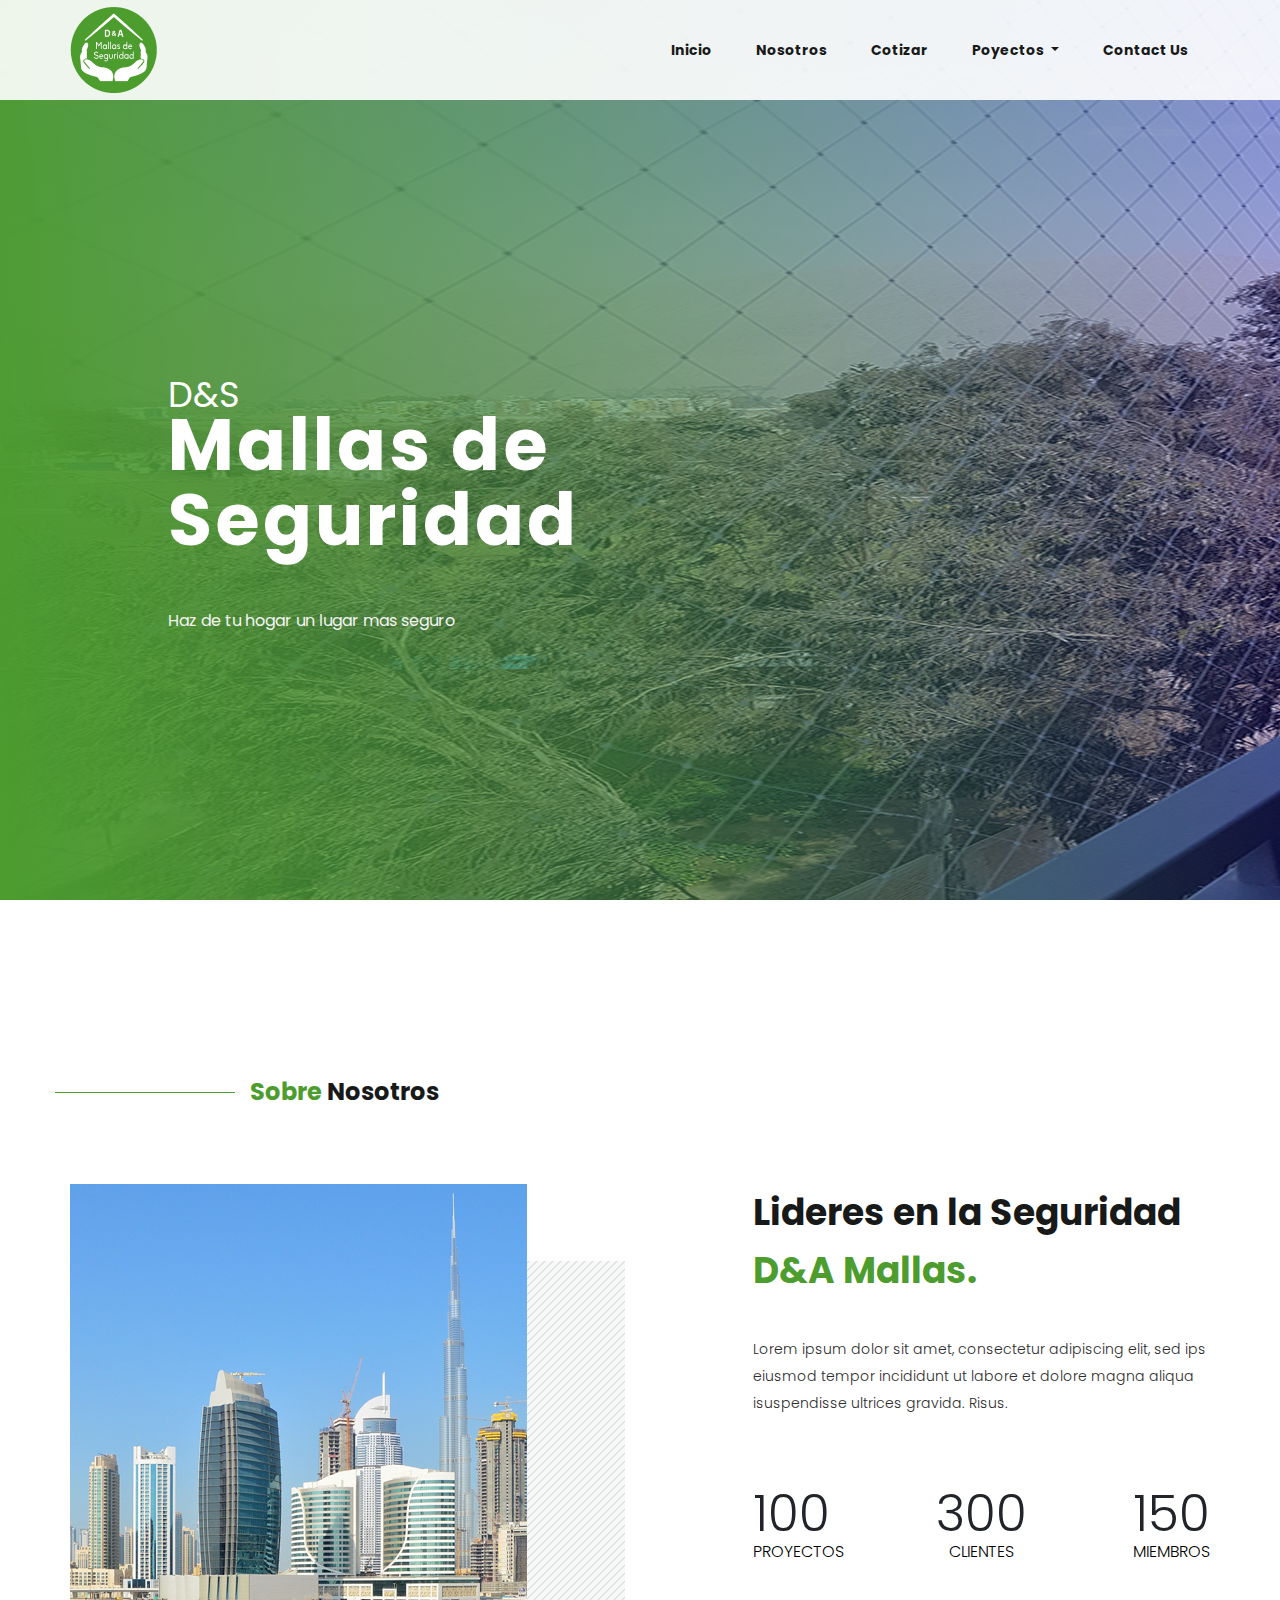
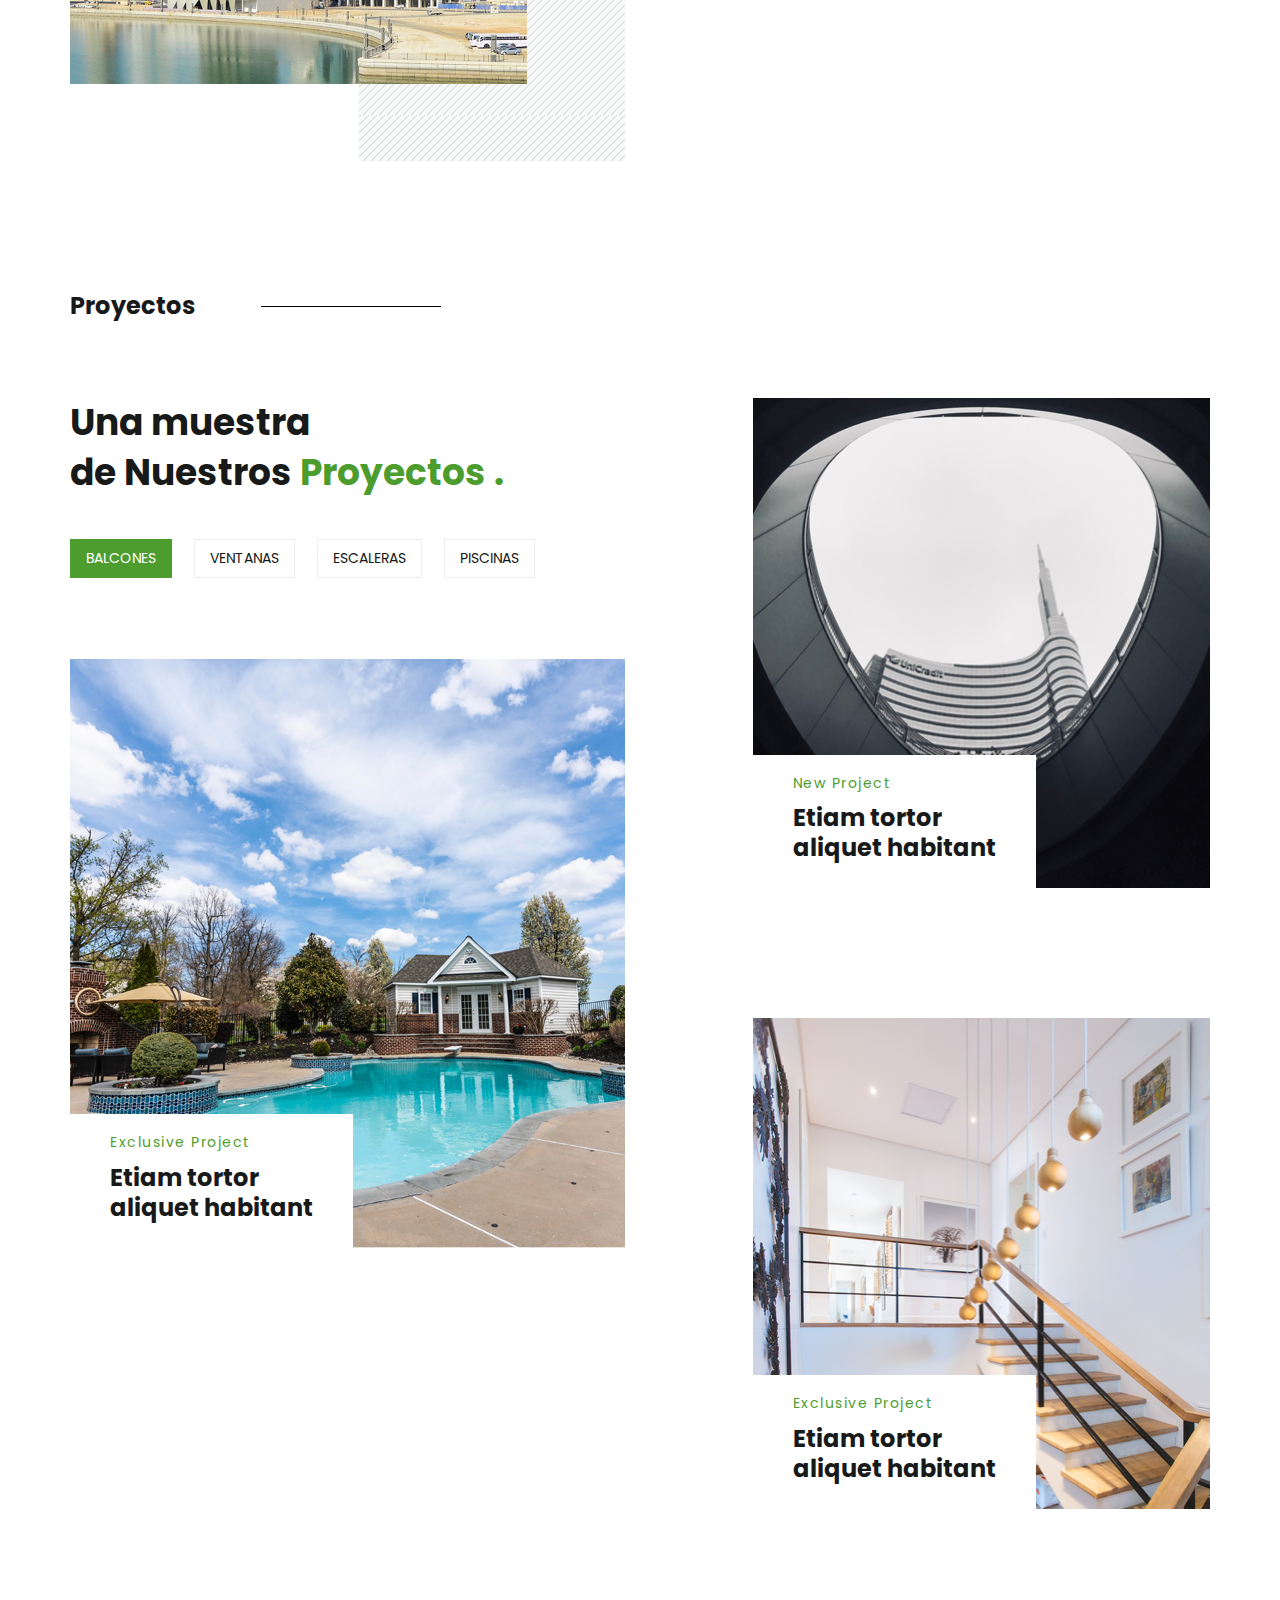
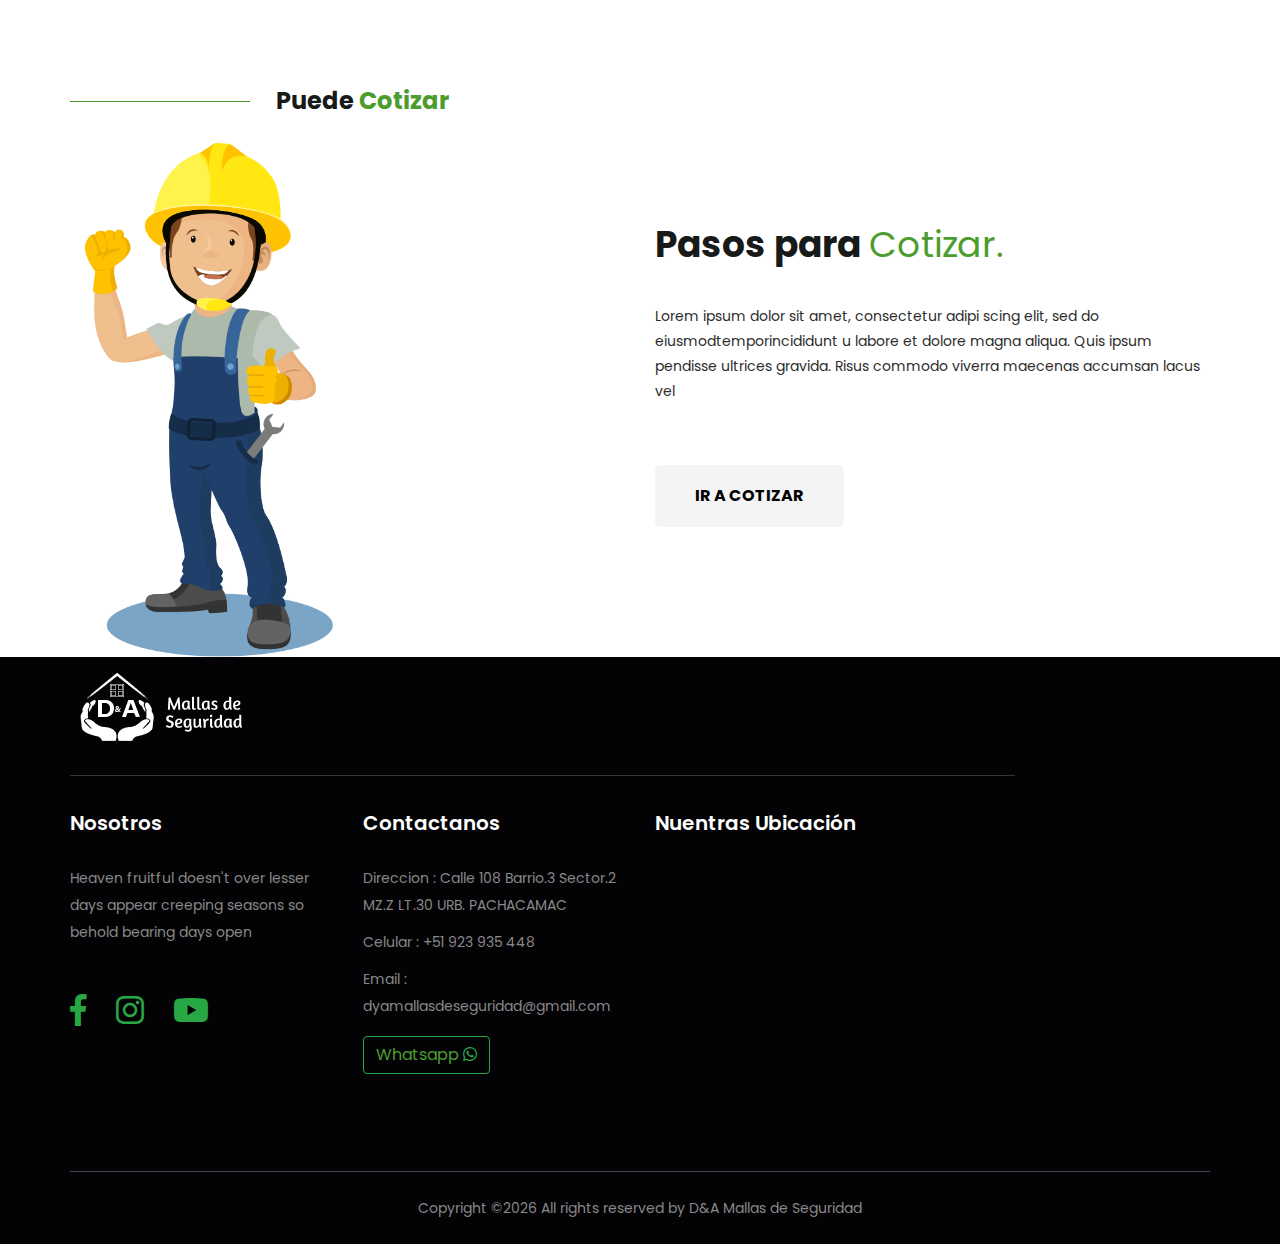
<file: index.html>
<!doctype html>
<html lang="en">

<head>
   <!-- Required meta tags -->
   <meta charset="utf-8">
   <meta name="viewport" content="width=device-width, initial-scale=1, shrink-to-fit=no">
   <title>D&S MALLAS  || Home</title>
   <link rel="icon" href="img/favicon.png">
   <!-- Bootstrap CSS -->
   <link rel="stylesheet" href="css/bootstrap.min.css">
   <!-- animate CSS -->
   <link rel="stylesheet" href="css/animate.css">
   <!-- owl carousel CSS -->
   <link rel="stylesheet" href="css/owl.carousel.min.css">
   <!-- themify CSS -->
   <link rel="stylesheet" href="css/themify-icons.css">
   <!-- flaticon CSS -->
   <link rel="stylesheet" href="css/flaticon.css">
   <!-- magnific-popup CSS -->
   <link rel="stylesheet" href="css/magnific-popup.css">
   <!-- font awesome CSS -->
   <link rel="stylesheet" href="fontawesome/css/all.min.css">
   <!-- style CSS -->
   <link rel="stylesheet" href="css/style.css">
</head>

<body>
   <!--::menu part start::-->
   <header class="main_menu home_menu">
      <div class="container">
         <div class="row">
            <div class="col-lg-12">
               <nav class="navbar navbar-expand-lg navbar-light">
                  <a class="navbar-brand" href="index.html"> <img src="img/logo.png" alt="logo"> </a>
                  <button class="navbar-toggler" type="button" data-toggle="collapse" data-target="#navbarNav"
                     aria-controls="navbarNav" aria-expanded="false" aria-label="Toggle navigation">
                     <span class="navbar-toggler-icon"></span>
                  </button>
                  <div class="collapse navbar-collapse main-menu-item" id="navbarNav">
                     <ul class="navbar-nav">
                        <li class="nav-item active">
                           <a class="nav-link" href="index.html">Inicio</a>
                        </li>
                        <li class="nav-item">
                           <a class="nav-link" href="about.html">Nosotros</a>
                        </li>
                        <li class="nav-item">
                           <a class="nav-link" href="services.html">Cotizar</a>
                        </li>
                        <li class="nav-item dropdown">
                           <a class="nav-link dropdown-toggle" href="#" id="navbarDropdown" role="button"
                              data-toggle="dropdown" aria-haspopup="true" aria-expanded="false">
                              Poyectos
                           </a>
                           <div class="dropdown-menu" aria-labelledby="navbarDropdown">
                              <a class="dropdown-item" href="project.html">Proyectos</a>
                              <a class="dropdown-item" href="apartment.html">Galeria</a>
                           </div>
                        </li>
                        <li class="nav-item">
                           <a class="nav-link" href="contact.html">Contact us</a>
                        </li>
                     </ul>
                  </div>
               </nav>
            </div>
         </div>
      </div>
   </header>
   <!--::menu part end::-->

   <!--::banner part start::-->
   <section class="banner_part">
      <div class="container">
         <div class="row">
            <div class="col-lg-5 offset-lg-1 col-sm-8 offset-sm-2">
               <div class="banner_text aling-items-center">
                  <div class="banner_text_iner">
                     <h5>D&s</h5>
                     <h2>Mallas de<br>
                        Seguridad</h2>
                     <p>Haz de tu hogar un lugar mas seguro</p>
                  </div>
               </div>
            </div>
         </div>
      </div>
   </section>
   <!--::banner part end::-->

   <!--::team part end::-->
   <section class="about_part section-padding">
      <div class="container">
         <div class="row">
            <div class="section_tittle">
               <h2><span>Sobre</span> Nosotros</h2>
            </div>
         </div>
         <div class="row">
            <div class="col-lg-6 col-md-6">
               <div class="about_img">
                  <img src="img/about.png" alt="">
               </div>
            </div>
            <div class="offset-lg-1 col-lg-5 col-sm-8 col-md-6">
               <div class="about_text">
                  <h2>Lideres en la 
                     Seguridad <span>D&A Mallas.</span></h2>
                  <p>Lorem ipsum dolor sit amet, consectetur adipiscing elit, sed ips
                     eiusmod tempor incididunt ut labore et dolore magna aliqua isuspendisse
                     ultrices gravida. Risus. </p>
                  
                  <div class="about_part_counter">
                     <div class="single_counter">
                        <span class="counter">100</span>
                        <p>Proyectos</p>
                     </div>
                     <div class="single_counter">
                        <span class="counter">300</span>
                        <p>Clientes</p>
                     </div>
                     <div class="single_counter">
                        <span class="counter">150</span>
                        <p>Miembros</p>
                     </div>
                  </div>
               </div>
            </div>
         </div>
      </div>
   </section>
   <!--::team part end::-->

   <!--::project part start::-->
   <section class="portfolio_area pt_30 padding_bottom">
      <div class="container">
         <div class="row">
            <div class="col-lg-12">
               <div class="section_tittle">
                  <h2><span></span> Proyectos</h2>
               </div>
               <div class="portfolio-filter">
                  <h2>Una muestra <br>
                     de Nuestros <span>Proyectos .</span></h2>
                  <ul class="nav nav-tabs" id="myTab" role="tablist">
                     <li>
                        <a class="active" id="Architecture-tab" data-toggle="tab" href="#Architecture" role="tab"
                           aria-controls="Architecture" aria-selected="true">
                           Balcones
                        </a>
                     </li>
                     <li>
                        <a id="Interior-tab" data-toggle="tab" href="#Interior" role="tab" aria-controls="Interior"
                           aria-selected="false">
                           Ventanas
                        </a>
                     </li>
                     <li>
                        <a id="Exterior-tab" data-toggle="tab" href="#Exterior" role="tab" aria-controls="Exterior"
                           aria-selected="false">
                           Escaleras
                        </a>
                     </li>
                     <li>
                        <a id="Landing-tab" data-toggle="tab" href="#Landing" role="tab" aria-controls="Landing"
                           aria-selected="false">
                           Piscinas
                        </a>
                     </li>
                  </ul>
               </div>
               <div class="portfolio_item tab-content" id="myTabContent">
                  <div class="row align-items-center justify-content-between tab-pane fade show active"
                     id="Architecture" role="tabpanel" aria-labelledby="Architecture-tab">
                     <div class="col-lg-6 col-sm-12 col-md-6">
                        <div class="portfolio_box">
                           <a href="img/project-1.png" class="img-gal">
                              <div class="single_portfolio">
                                 <img class="img-fluid w-100" src="img/project-1.png" alt="">
                              </div>
                           </a>
                           <div class="short_info">
                              <p>Exclusive Project</p>
                              <h4><a href="#">Etiam tortor <br>
                                    aliquet habitant</a></h4>
                           </div>
                        </div>
                     </div>
                     <div class="col-lg-5 col-md-6">
                        <div class="row">
                           <div class="col-lg-12 col-sm-6 col-md-12 single_portfolio_project">
                              <div class="portfolio_box">
                                 <a href="img/project-2.png" class="img-gal">
                                    <div class="single_portfolio">
                                       <img class="img-fluid w-100" src="img/project-2.png" alt="">
                                    </div>
                                 </a>
                                 <div class="short_info">
                                    <p>new Project</p>
                                    <h4><a href="#">Etiam tortor <br>
                                          aliquet habitant</a></h4>
                                 </div>
                              </div>
                           </div>
                           <div class="col-lg-12 col-sm-6 col-md-12 single_portfolio_project">
                              <div class="portfolio_box">
                                 <a href="img/project-3.png" class="img-gal">
                                    <div class="single_portfolio">
                                       <img class="img-fluid w-100" src="img/project-3.png" alt="">
                                    </div>
                                 </a>
                                 <div class="short_info">
                                    <p>Exclusive Project</p>
                                    <h4><a href="#">Etiam tortor <br>
                                          aliquet habitant</a></h4>
                                 </div>
                              </div>
                           </div>
                        </div>
                     </div>
                  </div>
                  <div class="row align-items-center justify-content-between tab-pane fade" id="Interior" role="tabpanel"
                     aria-labelledby="Interior-tab">
                     <div class="col-lg-6 col-sm-12 col-md-6">
                        <div class="portfolio_box">
                           <a href="img/project-2.png" class="img-gal">
                              <div class="single_portfolio">
                                 <img class="img-fluid w-100" src="img/project-2.png" alt="">
                              </div>
                           </a>
                           <div class="short_info">
                                 <p>new Project</p>
                                 <h4><a href="#">Etiam tortor <br>
                                       aliquet habitant</a></h4>
                              </div>
                        </div>
                     </div>
                     <div class="col-lg-5 col-md-6">
                        <div class="row">
                           <div class="col-lg-12 col-sm-6 col-md-12 single_portfolio_project">
                              <div class="portfolio_box">
                                 <a href="img/project-1.png" class="img-gal">
                                    <div class="single_portfolio">
                                       <img class="img-fluid w-100" src="img/project-1.png" alt="">
                                    </div>
                                 </a>
                                 <div class="short_info">
                                       <p>new Project</p>
                                       <h4><a href="#">Etiam tortor <br>
                                             aliquet habitant</a></h4>
                                    </div>
                              </div>
                           </div>
                           <div class="col-lg-12 col-sm-6 col-md-12 single_portfolio_project">
                              <div class="portfolio_box">
                                 <a href="img/project-3.png" class="img-gal">
                                    <div class="single_portfolio">
                                       <img class="img-fluid w-100" src="img/project-3.png" alt="">
                                    </div>
                                 </a>
                                 <div class="short_info">
                                       <p>new Project</p>
                                       <h4><a href="#">Etiam tortor <br>
                                             aliquet habitant</a></h4>
                                    </div>
                              </div>
                           </div>
                        </div>
                     </div>
                  </div>
                  <div class="row align-items-center justify-content-between tab-pane fade" id="Exterior" role="tabpanel"
                     aria-labelledby="Exterior-tab">
                     <div class="col-lg-6 col-sm-12 col-md-6">
                        <div class="portfolio_box">
                           <a href="img/project-3.png" class="img-gal">
                              <div class="single_portfolio">
                                 <img class="img-fluid w-100" src="img/project-3.png" alt="">
                              </div>
                           </a>
                           <div class="short_info">
                                 <p>new Project</p>
                                 <h4><a href="#">Etiam tortor <br>
                                       aliquet habitant</a></h4>
                              </div>
                        </div>
                     </div>
                     <div class="col-lg-5 col-md-6">
                        <div class="row">
                           <div class="col-lg-12 col-sm-6 col-md-12 single_portfolio_project">
                              <div class="portfolio_box">
                                 <a href="img/project-2.png" class="img-gal">
                                    <div class="single_portfolio">
                                       <img class="img-fluid w-100" src="img/project-2.png" alt="">
                                    </div>
                                 </a>
                                 <div class="short_info">
                                       <p>new Project</p>
                                       <h4><a href="#">Etiam tortor <br>
                                             aliquet habitant</a></h4>
                                    </div>
                              </div>
                           </div>
                           <div class="col-lg-12 col-sm-6 col-md-12 single_portfolio_project">
                              <div class="portfolio_box">
                                 <a href="img/project-1.png" class="img-gal">
                                    <div class="single_portfolio">
                                       <img class="img-fluid w-100" src="img/project-1.png" alt="">
                                    </div>
                                 </a>
                                 <div class="short_info">
                                       <p>new Project</p>
                                       <h4><a href="#">Etiam tortor <br>
                                             aliquet habitant</a></h4>
                                    </div>
                              </div>
                           </div>
                        </div>
                     </div>
                  </div>
                  <div class="row align-items-center justify-content-between tab-pane fade" id="Landing" role="tabpanel"
                     aria-labelledby="Landing-tab">
                     <div class="col-lg-6 col-sm-12 col-md-6">
                        <div class="portfolio_box">
                           <a href="img/project-1.png" class="img-gal">
                              <div class="single_portfolio">
                                 <img class="img-fluid w-100" src="img/project-1.png" alt="">
                              </div>
                           </a>
                           <div class="short_info">
                                 <p>new Project</p>
                                 <h4><a href="#">Etiam tortor <br>
                                       aliquet habitant</a></h4>
                              </div>
                        </div>
                     </div>
                     <div class="col-lg-5 col-md-6">
                        <div class="row">
                           <div class="col-lg-12 col-sm-6 col-md-12 single_portfolio_project">
                              <div class="portfolio_box">
                                 <a href="img/project-4.png" class="img-gal">
                                    <div class="single_portfolio">
                                       <img class="img-fluid w-100" src="img/project-5.png" alt="">
                                    </div>
                                 </a>
                                 <div class="short_info">
                                       <p>new Project</p>
                                       <h4><a href="#">Etiam tortor <br>
                                             aliquet habitant</a></h4>
                                    </div>
                              </div>
                           </div>
                           <div class="col-lg-12 col-sm-6 col-md-12 single_portfolio_project">
                              <div class="portfolio_box">
                                 <a href="img/project-3.png" class="img-gal">
                                    <div class="single_portfolio">
                                       <img class="img-fluid w-100" src="img/project-3.png" alt="">
                                    </div>
                                 </a>
                                 <div class="short_info">
                                       <p>new Project</p>
                                       <h4><a href="#">Etiam tortor <br>
                                             aliquet habitant</a></h4>
                                    </div>
                              </div>
                           </div>
                        </div>
                     </div>
                  </div>
               </div>
            </div>
         </div>
      </div>
   </section>
   <!--::project part end::-->

   <!--::service part end::-->
   <section class="service_part">
      <div class="container">
         <div class="row justify-content-between align-items-center">
            <div class="col col-xl-6">
               <div class="section_tittle">
                  <h2>Puede <span>Cotizar</span></h2>
               </div>
               <div class="col-lg-6 col-sm-10">
                  <div class="single_portfolio">
                     <img class="img-fluid w-100" src="img/obrero.png" alt="">
                  </div>
               </div>
            </div>
            <div class="col-lg-6 col-sm-10">
               <div class="service_text">
                  <h2>Pasos para
                   <span> Cotizar.</span></h2>
                  <p>Lorem ipsum dolor sit amet, consectetur adipi scing elit,
                     sed do eiusmodtemporincididunt u labore et dolore magna aliqua.
                     Quis ipsum pendisse ultrices gravida. Risus commodo viverra
                     maecenas accumsan lacus vel </p>
                  <a href="services.html" class="btn_1">Ir a Cotizar</a>
               </div>
            </div>
         </div>
      </div>
   </section>
   <!--::service part end::-->

   

    <!--::footer_part start::-->
 <footer class="footer_part">
   <div class="container">
      <div class="row">
         <div class="col-lg-10">
            <div class="footer_logo">
               <a href="index.html" class="footer_logo_iner"> <img src="img/footer_logo.png" alt="#"> </a>
            </div>
         </div>

         <div class="col-sm-6 col-lg-3">
            <div class="single_footer_part">
               <h4>Nosotros</h4>
               <p>Heaven fruitful doesn't over lesser days appear creeping seasons so behold bearing days open</p>
               <div class="footer_icon social_icon">
                  <ul class="list-unstyled">
                     <li><a href="#" class="single_social_icon"><i class="fab fa-facebook-f text-success h2"></i></a></li>
                     <li><a href="#" class="single_social_icon"><i class="fab fa-instagram text-success h2"></i></a></li>
                     <li><a href="#" class="single_social_icon"><i class="fab fa-youtube text-success h2"></i></a></li>

                  </ul>
               </div>
            </div>
         </div>
         <div class="col-sm-6 col-lg-3">
            <div class="single_footer_part">
               <h4>Contactanos</h4>
               <p>Direccion : Calle 108 Barrio.3
                  Sector.2 MZ.Z LT.30 URB. PACHACAMAC
               </p>
               <p>Celular : +51 923 935 448</p>
               <p>Email : dyamallasdeseguridad@gmail.com</p>
               <div class="form-group mt-3">
                 <button type="submit" class="btn btn-outline-success" ><a href="https://api.whatsapp.com/send?phone=51923935448&text=hola" class="link-buton">Whatsapp </a><i class="fab fa-whatsapp"></i></button>
               </div>
            </div>
         </div>
         <div class="col-sm-6 col-lg-3">
            <div class="single_footer_part">
               <h4>Nuentras Ubicación</h4>
               <iframe src="https://www.google.com/maps/embed?pb=!1m10!1m8!1m3!1d6461.656344898486!2d-75.73591973969762!3d-14.079217689683663!3m2!1i1024!2i768!4f13.1!5e0!3m2!1ses-419!2spe!4v1607883991577!5m2!1ses-419!2spe" 
               width="500" height="250" frameborder="0" style="border:0;" allowfullscreen="" aria-hidden="false" tabindex="0"></iframe>
            </div>
         </div>

      </div>
      <hr>
      <div class="row">
         <div class="col-lg-12">
            <div class="copyright_text text-center">
               <P><!-- Link back to Colorlib can't be removed. Template is licensed under CC BY 3.0. -->
              Copyright &copy;<script>document.write(new Date().getFullYear());</script> All rights reserved  by D&A Mallas de Seguridad
              <!-- Link back to Colorlib can't be removed. Template is licensed under CC BY 3.0. --></P>
            </div>
         </div>
      </div>
   </div>
</footer>

   <!-- jquery plugins here-->
   <script src="js/jquery-1.12.1.min.js"></script>
   <!-- popper js -->
   <script src="js/popper.min.js"></script>
   <!-- bootstrap js -->
   <script src="js/bootstrap.min.js"></script>
   <!-- magnific js -->
   <script src="js/jquery.magnific-popup.min.js"></script>
   <!-- carousel js -->
   <script src="js/owl.carousel.min.js"></script>
   <!-- easing js -->
   <script src="js/jquery.easing.min.js"></script>
   <!--masonry js-->
   <script src="js/masonry.pkgd.min.js"></script>
   <script src="js/masonry.pkgd.js"></script>
   <!--form validation js-->
   <script src="js/jquery.nice-select.min.js"></script>
	<script src="js/contact.js"></script>
	<script src="js/jquery.ajaxchimp.min.js"></script>
	<script src="js/jquery.form.js"></script>
	<script src="js/jquery.validate.min.js"></script>
	<script src="js/mail-script.js"></script>
   <!-- counter js -->
   <script src="js/jquery.counterup.min.js"></script>
   <script src="js/waypoints.min.js"></script>
   <!-- custom js -->
   <script src="js/custom.js"></script>
</body>

</html>
</file>
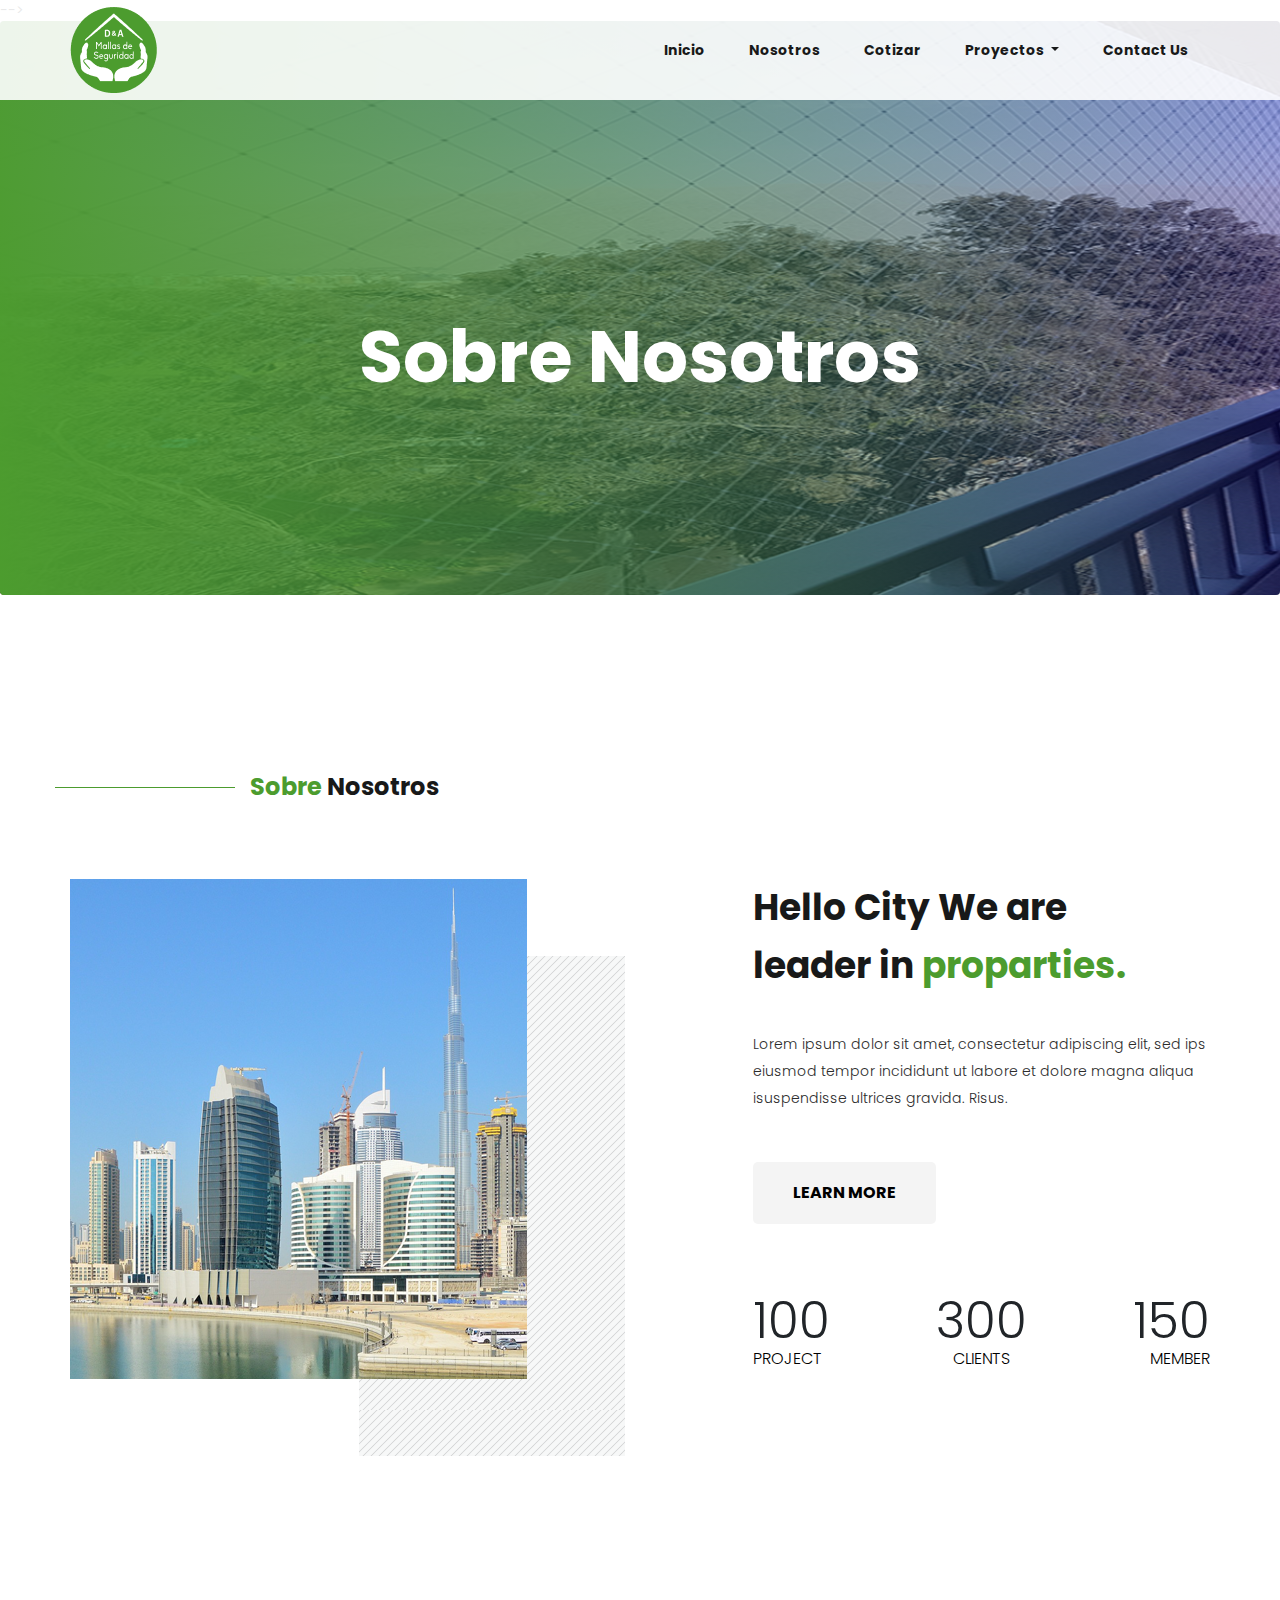
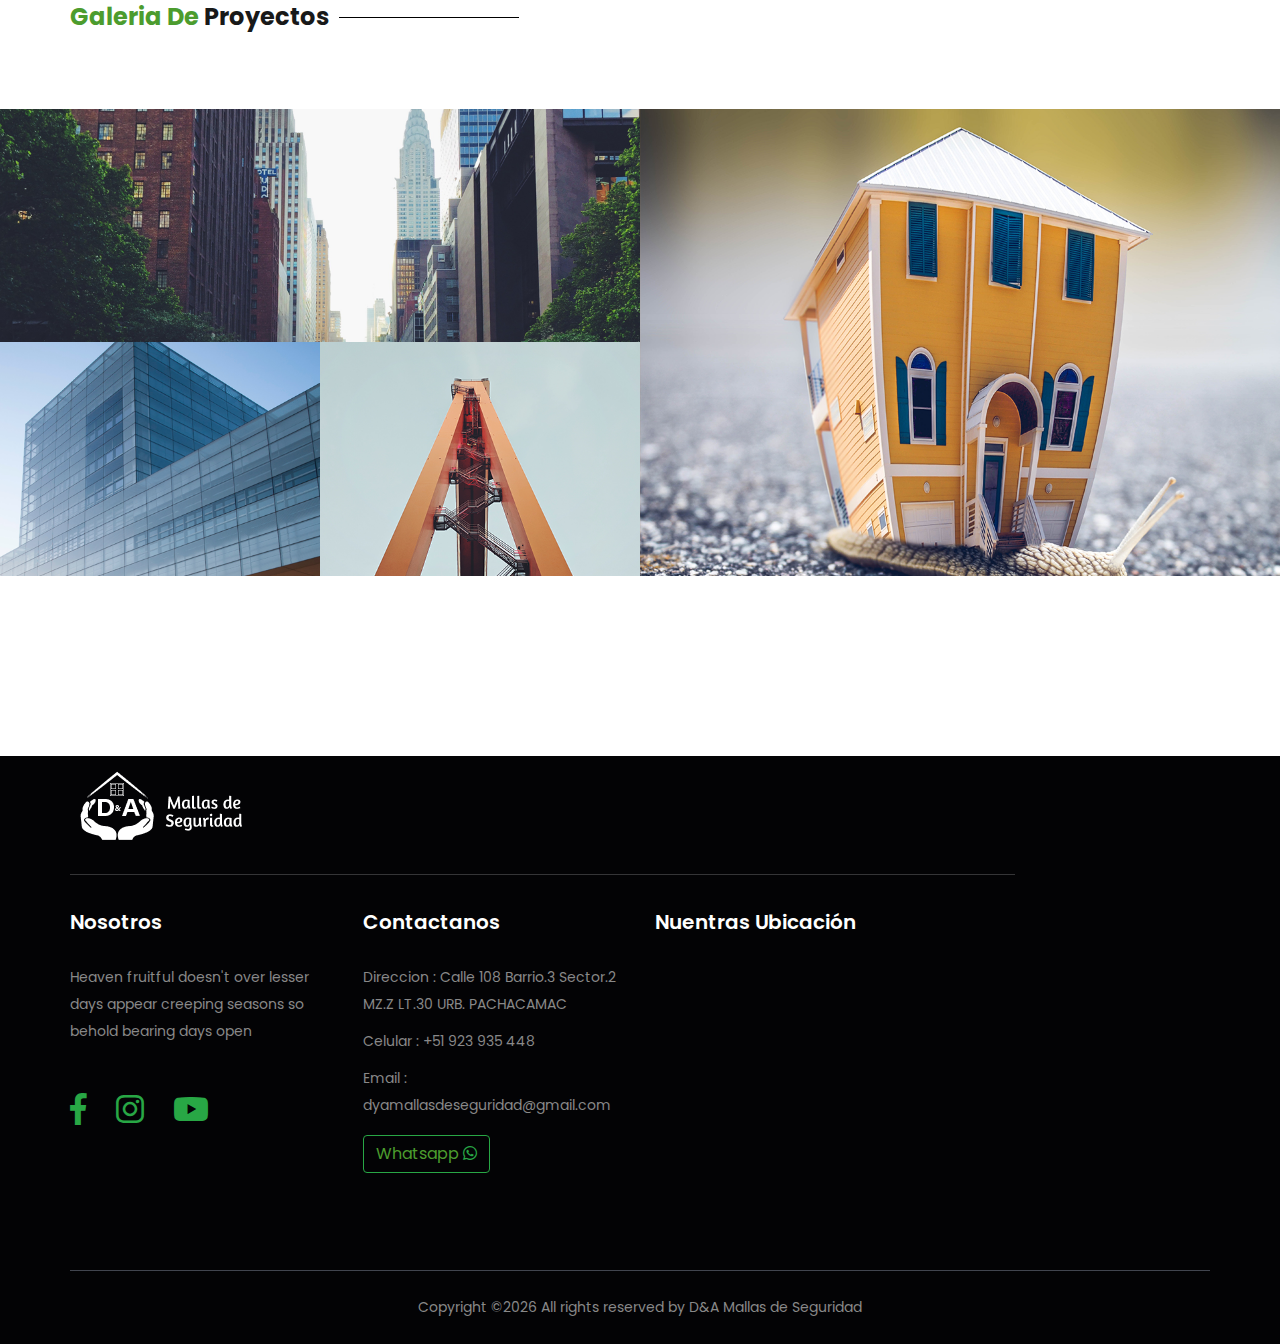
<file: about.html>
<!doctype html>
<html lang="en">

<head>
   <!-- Required meta tags -->
   <meta charset="utf-8">
   <meta name="viewport" content="width=device-width, initial-scale=1, shrink-to-fit=no">
   <title>Real_state || About</title>
   <link rel="icon" href="img/favicon.png">
   <!-- Bootstrap CSS -->
   <link rel="stylesheet" href="css/bootstrap.min.css">
   <!-- animate CSS -->
   <link rel="stylesheet" href="css/animate.css">
   <!-- owl carousel CSS -->
   <link rel="stylesheet" href="css/owl.carousel.min.css">
   <!-- themify CSS -->
   <link rel="stylesheet" href="css/themify-icons.css">
   <!-- flaticon CSS -->
   <link rel="stylesheet" href="css/flaticon.css">
   <!-- magnific-popup CSS -->
   <link rel="stylesheet" href="css/magnific-popup.css">
   <!-- slick CSS -->
   <link rel="stylesheet" href="css/slick.css">
   <!-- font awesome CSS -->
   <link rel="stylesheet" href="fontawesome/css/all.min.css">
   <!-- style CSS -->
   <link rel="stylesheet" href="css/style.css">
</head>

<body>
   <!--::menu part start::-->
   </header>-->
   <header class="main_menu home_menu">
      <div class="container">
         <div class="row">
            <div class="col-lg-12">
               <nav class="navbar navbar-expand-lg navbar-light">
                  <a class="navbar-brand" href="index.html"> <img src="img/logo.png" alt="logo"> </a>
                  <button class="navbar-toggler" type="button" data-toggle="collapse" data-target="#navbarNav"
                     aria-controls="navbarNav" aria-expanded="false" aria-label="Toggle navigation">
                     <span class="navbar-toggler-icon"></span>
                  </button>
                  <div class="collapse navbar-collapse main-menu-item" id="navbarNav">
                     <ul class="navbar-nav">
                        <li class="nav-item active">
                           <a class="nav-link" href="index.html">Inicio</a>
                        </li>
                        <li class="nav-item">
                           <a class="nav-link" href="about.html">Nosotros</a>
                        </li>
                        <li class="nav-item">
                           <a class="nav-link" href="services.html">Cotizar</a>
                        </li>
                        <li class="nav-item dropdown">
                           <a class="nav-link dropdown-toggle" href="#" id="navbarDropdown" role="button"
                              data-toggle="dropdown" aria-haspopup="true" aria-expanded="false">
                              Proyectos
                           </a>
                           <div class="dropdown-menu" aria-labelledby="navbarDropdown">
                              <a class="dropdown-item" href="project.html">Proyectos</a>
                              <a class="dropdown-item" href="apartment.html">Galeria</a>
                           </div>
                        </li>
                        <li class="nav-item">
                           <a class="nav-link" href="contact.html">Contact us</a>
                        </li>
                     </ul>
                  </div>
               </nav>
            </div>
         </div>
      </div>
   </header>
   <!--::menu part end::-->

   <!--::breadcrumb part start::-->
   <section class="breadcrumb blog_bg">
      <div class="container">
         <div class="row">
            <div class="col-lg-12">
               <div class="breadcrumb_iner">
                  <div class="breadcrumb_iner_item">
                     <h2>Sobre Nosotros </h2>
                  </div>
               </div>
            </div>
         </div>
      </div>
   </section>
   <!--::breadcrumb part start::-->

   <!--::team part end::-->
   <section class="about_part section-padding">
      <div class="container">
         <div class="row">
            <div class="section_tittle">
               <h2><span>Sobre</span> Nosotros</h2>
            </div>
         </div>
         <div class="row">
            <div class="col-lg-6 col-md-6">
               <div class="about_img">
                  <img src="img/about.png" alt="">
               </div>
            </div>
            <div class="offset-lg-1 col-lg-5 col-sm-8 col-md-6">
               <div class="about_text">
                  <h2>Hello City We are
                     leader in <span>proparties.</span></h2>
                  <p>Lorem ipsum dolor sit amet, consectetur adipiscing elit, sed ips
                     eiusmod tempor incididunt ut labore et dolore magna aliqua isuspendisse
                     ultrices gravida. Risus. </p>
                  <a href="#" class="btn_1">learn More</a>
                  <div class="about_part_counter">
                     <div class="single_counter">
                        <span class="counter">100</span>
                        <p>project</p>
                     </div>
                     <div class="single_counter">
                        <span class="counter">300</span>
                        <p>clients</p>
                     </div>
                     <div class="single_counter">
                        <span class="counter">150</span>
                        <p>member</p>
                     </div>
                  </div>
               </div>
            </div>
         </div>
      </div>
   </section>
   <!--::team part end::-->

   <!--::team part end::-->
   <section class="project_gallery padding_bottom">
      <div class="container-fluid">
         <div class="row">
            <div class="col-lg-12">
               <div class="project_gallery_tittle">
                  <h2><span>Galeria de </span> Proyectos</h2>
               </div>
               <div class="grid">
                  <div class="grid-sizer"></div>
                  <div class="grid-item big_weight">
                     <div class="project_img">
                        <img src="img/gallery/gallery_1.png" alt="">
                        <div class="project_gallery_hover_text">
                           <p>Home Apartment</p>
                           <h3>Detached House For Sale </h3>
                           <ul>
                              <li><a href=""><span class="flaticon-bath"></span></a> 04</li>
                              <li><a href=""><span class="flaticon-bed"></span></a> 03</li>
                              <li><a href=""><span class="flaticon-frame"></span></a> 2400 sqft</li>
                           </ul>
                        </div>
                     </div>
                  </div>
                  <div class="grid-item big_height">
                     <div class="project_img">
                        <img src="img/gallery/gallery_4.png" alt="">
                        <div class="project_gallery_hover_text">
                           <p>Home Apartment</p>
                           <h3>Detached House For Sale </h3>
                           <ul>
                              <li><a href=""><span class="flaticon-bath"></span></a> 04</li>
                              <li><a href=""><span class="flaticon-bed"></span></a> 03</li>
                              <li><a href=""><span class="flaticon-frame"></span></a> 2400 sqft</li>
                           </ul>
                        </div>
                     </div>
                  </div>
                  <div class="grid-item">
                     <div class="project_img">
                        <img src="img/gallery/gallery_2.png" alt="">
                        <div class="project_gallery_hover_text">
                           <p>Home Apartment</p>
                           <h3>Detached House For Sale </h3>
                           <ul>
                              <li><a href=""><span class="flaticon-bath"></span></a> 04</li>
                              <li><a href=""><span class="flaticon-bed"></span></a> 03</li>
                              <li><a href=""><span class="flaticon-frame"></span></a> 2400 sqft</li>
                           </ul>
                        </div>
                     </div>
                  </div>
                  <div class="grid-item">
                     <div class="project_img">
                        <img src="img/gallery/gallery_3.png" alt="">
                        <div class="project_gallery_hover_text">
                           <p>Home Apartment</p>
                           <h3>Detached House For Sale </h3>
                           <ul>
                              <li><a href=""><span class="flaticon-bath"></span></a> 04</li>
                              <li><a href=""><span class="flaticon-bed"></span></a> 03</li>
                              <li><a href=""><span class="flaticon-frame"></span></a> 2400 sqft</li>
                           </ul>
                        </div>
                     </div>
                  </div>
               </div>
            </div>
         </div>
      </div>
   </section>
   <!--::team part end::-->


   <!--::review_part start::-->
  <!---- <section class="review_part padding_bottom">
      <div class="container-fluid">
         <div class="row justify-content-center">
            <div class="col-xl-6 col-sm-6">
               <div class="section_tittle text-center">
                  <h2>Testimonios</h2>
               </div>
            </div>
         </div>
         <div class="row justify-content-center">
            <div class="col-lg-11 col-sm-8">
                THUMBNAILS 
               <div class="slider-nav-thumbnails">
                  <div class="slider-thumbnails">
                     <img src="img/client/client_1.png" alt="slideimg" class="image">
                  </div>
                  <div class="slider-thumbnails">
                     <img src="img/client/client_2.png" alt="slideimg" class="image">
                  </div>
                  <div class="slider-thumbnails">
                     <img src="img/client/client_3.png" alt="slideimg" class="image">
                  </div>
                  <div class="slider-thumbnails">
                     <img src="img/client/client_2.png" alt="slideimg" class="image">
                  </div>
               </div>
            </div>
            <div class="col-lg-7 col-sm-10">
                MAIN SLIDES 
               <div class="slider">
                  <div data-index="1">
                     <div class="client_review_text text-center">
                        <h3>Daniel E Gilcritst</h3>
                        <h5>Manager, Vision</h5>
                        <p>Enim a, scelerisque aliquet. Vivamus neque diam sed at, pede laoreet orci.
                           Potenti vel In sagittis nulla augue vitae et tempus torquent. Lacinia neque
                           mus taciti ante prsent at facilisis. Enim a, scelerisque aliquet. Vivamus neque
                           diam sed at, pede laoreet orci Potti, vel. In sagittis nulla augue vitae et
                           tempus torquent. </p>
                     </div>
                  </div>
                  <div data-index="2">
                     <div class="client_review_text text-center">
                        <h3>Daniel E Gilcritst</h3>
                        <h5>Manager, Vision</h5>
                        <p> Vivamus neque diam sed at, pede laoreet orci. Potenti
                           vel In sagittis nulla augue vitae et tempus torquent. Lacinia neque mus taciti
                           ante prsent at facilisis. Enim a, scelerisque aliquet. Vivamus neque diam sed at,
                           pede laoreet orci Potti, vel. In sagittis nulla augue vitae et tempus torquent. Enim a,
                           scelerisque aliquet. </p>
                     </div>
                  </div>
                  <div data-index="3">
                     <div class="client_review_text text-center">
                        <h3>Daniel E Gilcritst</h3>
                        <h5>Manager, Vision</h5>
                        <p>Enim a, scelerisque aliquet. Vivamus neque diam sed at, pede laoreet orci. Potenti
                           vel In sagittis nulla augue vitae et tempus torquent. Lacinia neque mus taciti
                           ante prsent at facilisis. Enim a, scelerisque aliquet. Vivamus neque diam sed at,
                           pede laoreet orci Potti, vel. In sagittis nulla augue vitae et tempus torquent. </p>
                     </div>
                  </div>
                  <div data-index="4">
                     <div class="client_review_text text-center">
                        <h3>Daniel E Gilcritst</h3>
                        <h5>Manager, Vision</h5>
                        <p>Vivamus neque diam sed at, pede laoreet orci. Potenti
                           vel In sagittis nulla augue vitae et tempus torquent. Lacinia neque mus taciti
                           ante prsent at facilisis. Enim a, scelerisque aliquet. Vivamus neque diam sed at,
                           pede laoreet orci Potti, vel. In sagittis nulla augue vitae et tempus torquent Enim a,
                           scelerisque aliquet. </p>
                     </div>
                  </div>
               </div>
            </div>
         </div>
      </div>
   </section>-->
   <!--::review_part end::-->

   <!--::footer_part start::-->
 <footer class="footer_part">
   <div class="container">
      <div class="row">
         <div class="col-lg-10">
            <div class="footer_logo">
               <a href="index.html" class="footer_logo_iner"> <img src="img/footer_logo.png" alt="#"> </a>
            </div>
         </div>

         <div class="col-sm-6 col-lg-3">
            <div class="single_footer_part">
               <h4>Nosotros</h4>
               <p>Heaven fruitful doesn't over lesser days appear creeping seasons so behold bearing days open</p>
               <div class="footer_icon social_icon">
                  <ul class="list-unstyled">
                     <li><a href="#" class="single_social_icon"><i class="fab fa-facebook-f text-success h2"></i></a></li>
                     <li><a href="#" class="single_social_icon"><i class="fab fa-instagram text-success h2"></i></a></li>
                     <li><a href="#" class="single_social_icon"><i class="fab fa-youtube text-success h2"></i></a></li>

                  </ul>
               </div>
            </div>
         </div>
         <div class="col-sm-6 col-lg-3">
            <div class="single_footer_part">
               <h4>Contactanos</h4>
               <p>Direccion : Calle 108 Barrio.3
                  Sector.2 MZ.Z LT.30 URB. PACHACAMAC
               </p>
               <p>Celular : +51 923 935 448</p>
               <p>Email : dyamallasdeseguridad@gmail.com</p>
               <div class="form-group mt-3">
                 <button type="submit" class="btn btn-outline-success" ><a href="https://api.whatsapp.com/send?phone=51923935448&text=hola" class="link-buton">Whatsapp </a><i class="fab fa-whatsapp"></i></button>
               </div>
            </div>
         </div>
         <div class="col-sm-6 col-lg-3">
            <div class="single_footer_part">
               <h4>Nuentras Ubicación</h4>
               <iframe src="https://www.google.com/maps/embed?pb=!1m10!1m8!1m3!1d6461.656344898486!2d-75.73591973969762!3d-14.079217689683663!3m2!1i1024!2i768!4f13.1!5e0!3m2!1ses-419!2spe!4v1607883991577!5m2!1ses-419!2spe" 
               width="500" height="250" frameborder="0" style="border:0;" allowfullscreen="" aria-hidden="false" tabindex="0"></iframe>
            </div>
         </div>

      </div>
      <hr>
      <div class="row">
         <div class="col-lg-12">
            <div class="copyright_text text-center">
               <P><!-- Link back to Colorlib can't be removed. Template is licensed under CC BY 3.0. -->
                  Copyright &copy;<script>document.write(new Date().getFullYear());</script> All rights reserved  by D&A Mallas de Seguridad
              <!-- Link back to Colorlib can't be removed. Template is licensed under CC BY 3.0. --></P>
            </div>
         </div>
      </div>
   </div>
</footer>
   
   <!-- jquery -->
   <script src="js/jquery-1.12.1.min.js"></script>
   <!-- popper js -->
   <script src="js/popper.min.js"></script>
   <!-- bootstrap js -->
   <script src="js/bootstrap.min.js"></script>
   <!-- easing js -->
   <script src="js/jquery.magnific-popup.min.js"></script>
   <!-- owl carousel js -->
   <script src="js/owl.carousel.min.js"></script>
   <script src="js/slick.min.js"></script>
   <!-- easing js -->
   <script src="js/jquery.easing.min.js"></script>
   <!--masonry js-->
   <script src="js/masonry.pkgd.min.js"></script>
   <script src="js/masonry.pkgd.js"></script>
   <!--form validation js-->
   <script src="js/jquery.nice-select.min.js"></script>
   <script src="js/contact.js"></script>
   <script src="js/jquery.ajaxchimp.min.js"></script>
   <script src="js/jquery.form.js"></script>
   <script src="js/jquery.validate.min.js"></script>
   <script src="js/mail-script.js"></script>
   <!-- counter js -->
   <script src="js/jquery.counterup.min.js"></script>
   <script src="js/waypoints.min.js"></script>
   <!-- custom js -->
   <script src="js/custom.js"></script>
</body>

</html>
</file>
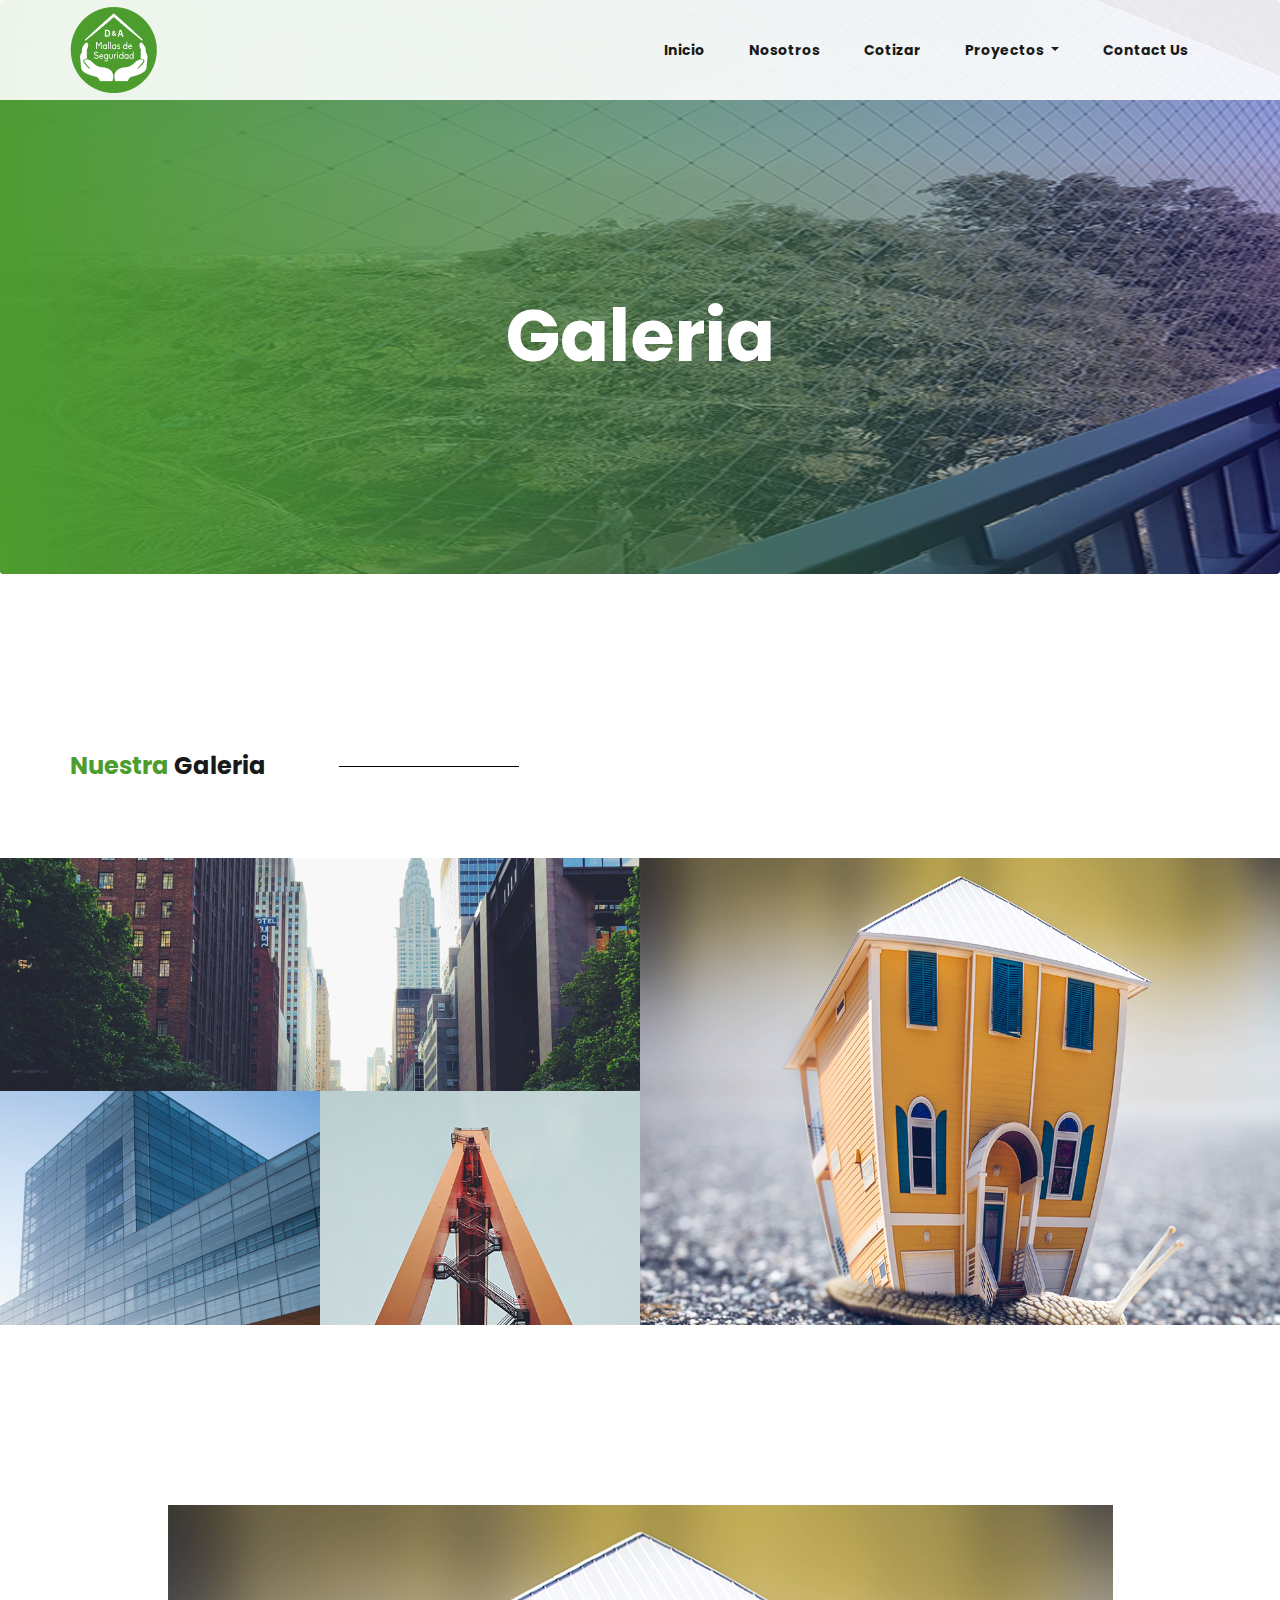
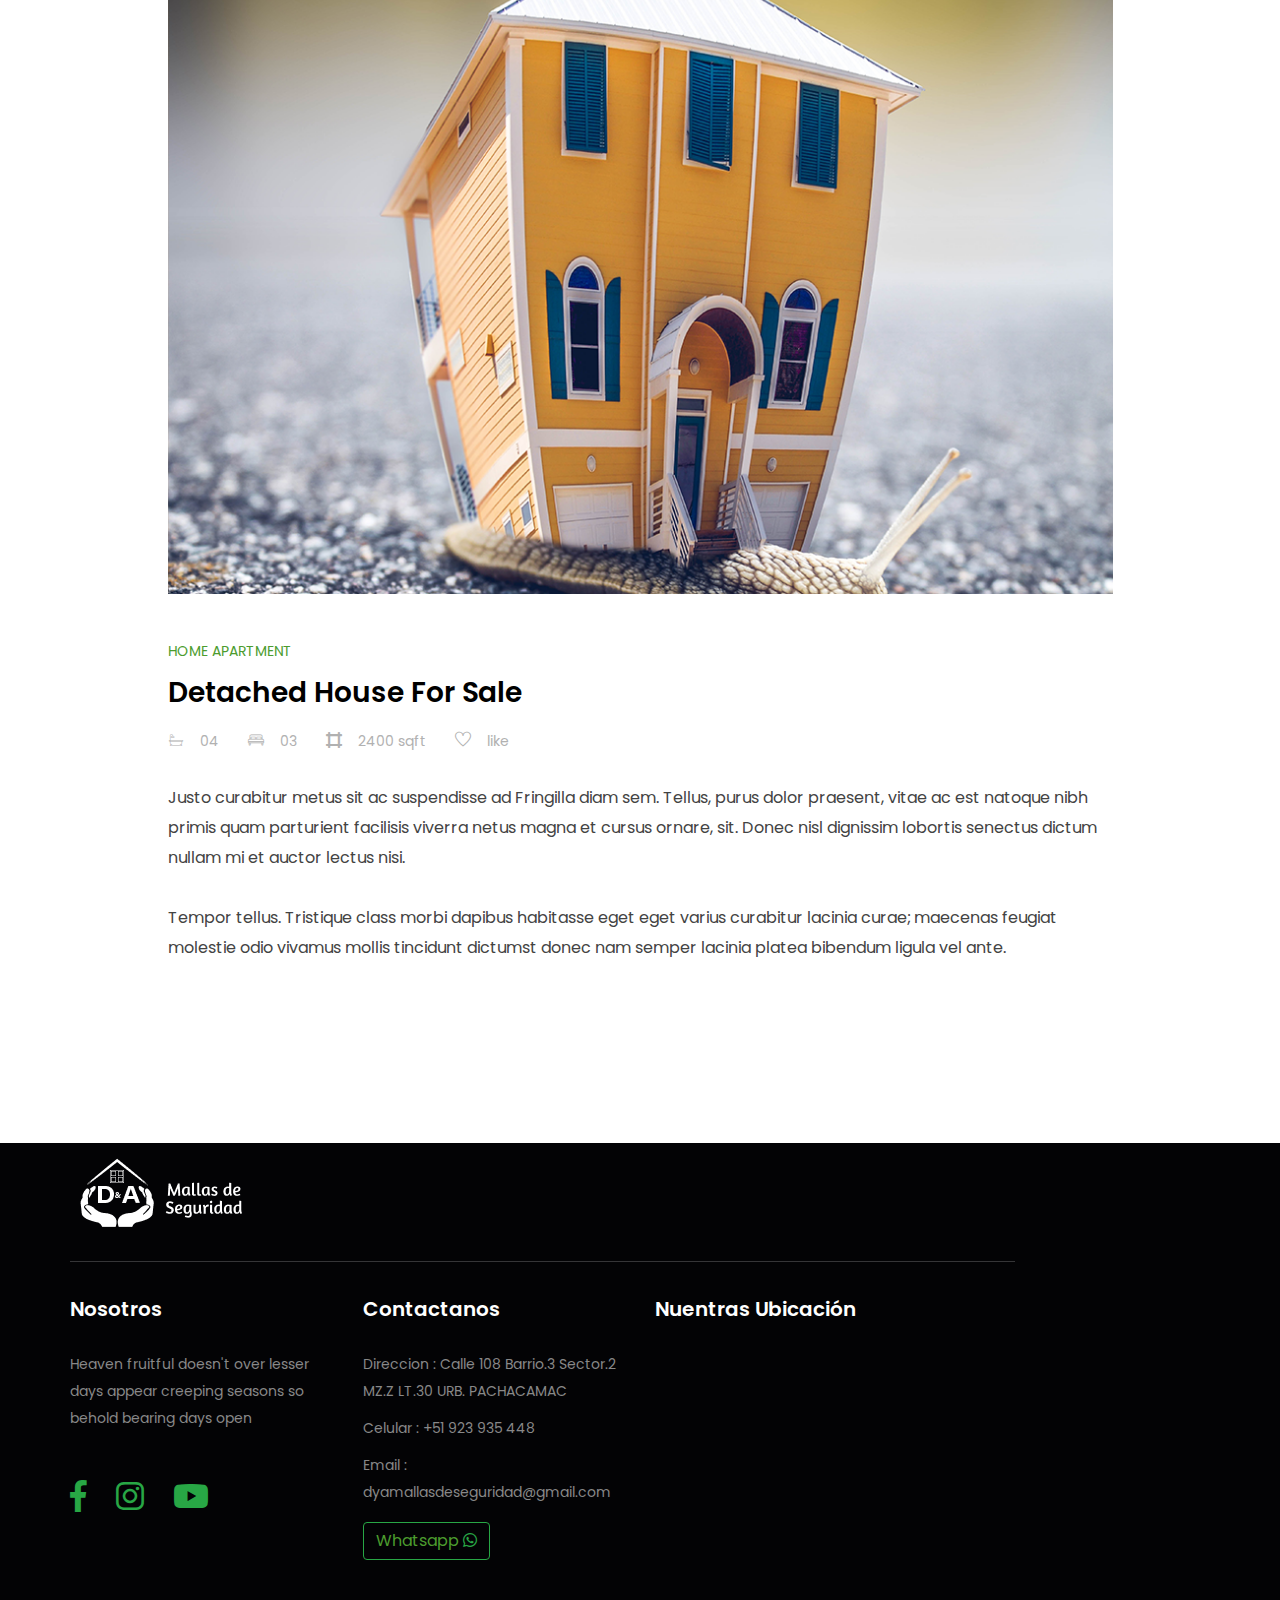
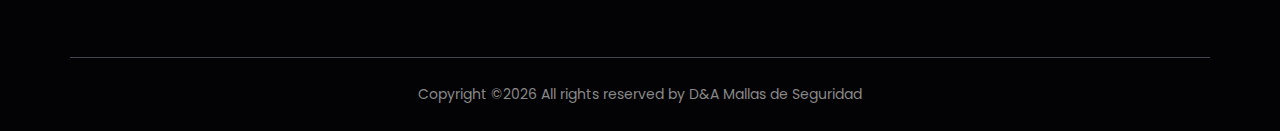
<file: Apartment.html>
<!doctype html>
<html lang="en">

<head>
   <!-- Required meta tags -->
   <meta charset="utf-8">
   <meta name="viewport" content="width=device-width, initial-scale=1, shrink-to-fit=no">
   <title>Real_state || Apartment</title>
   <link rel="icon" href="img/favicon.png">
   <!-- Bootstrap CSS -->
   <link rel="stylesheet" href="css/bootstrap.min.css">
   <!-- animate CSS -->
   <link rel="stylesheet" href="css/animate.css">
   <!-- owl carousel CSS -->
   <link rel="stylesheet" href="css/owl.carousel.min.css">
   <!-- themify CSS -->
   <link rel="stylesheet" href="css/themify-icons.css">
   <!-- flaticon CSS -->
   <link rel="stylesheet" href="css/flaticon.css">
   <!-- magnific-popup CSS -->
   <link rel="stylesheet" href="css/magnific-popup.css">
   <!-- slick CSS -->
   <link rel="stylesheet" href="css/slick.css">
   <!-- font awesome CSS -->
   <link rel="stylesheet" href="fontawesome/css/all.min.css">
   <!-- style CSS -->
   <link rel="stylesheet" href="css/style.css">
</head>

<body>
    <!--::menu part start::-->
    <header class="main_menu home_menu">
      <div class="container">
         <div class="row">
            <div class="col-lg-12">
               <nav class="navbar navbar-expand-lg navbar-light">
                  <a class="navbar-brand" href="index.html"> <img src="img/logo.png" alt="logo"> </a>
                  <button class="navbar-toggler" type="button" data-toggle="collapse" data-target="#navbarNav"
                     aria-controls="navbarNav" aria-expanded="false" aria-label="Toggle navigation">
                     <span class="navbar-toggler-icon"></span>
                  </button>
                  <div class="collapse navbar-collapse main-menu-item" id="navbarNav">
                     <ul class="navbar-nav">
                        <li class="nav-item active">
                           <a class="nav-link" href="index.html">Inicio</a>
                        </li>
                        <li class="nav-item">
                           <a class="nav-link" href="about.html">Nosotros</a>
                        </li>
                        <li class="nav-item">
                           <a class="nav-link" href="services.html">Cotizar</a>
                        </li>
                        <li class="nav-item dropdown">
                           <a class="nav-link dropdown-toggle" href="#" id="navbarDropdown" role="button"
                              data-toggle="dropdown" aria-haspopup="true" aria-expanded="false">
                              Proyectos
                           </a>
                           <div class="dropdown-menu" aria-labelledby="navbarDropdown">
                              <a class="dropdown-item" href="project.html">Proyectos</a>
                              <a class="dropdown-item" href="apartment.html">Galeria</a>
                           </div>
                        </li>
                        <li class="nav-item">
                           <a class="nav-link" href="contact.html">Contact us</a>
                        </li>
                     </ul>
                  </div>
               </nav>
            </div>
         </div>
      </div>
   </header>
   <!--::menu part end::-->
   <!--::breadcrumb part start::-->
   <section class="breadcrumb blog_bg">
      <div class="container">
         <div class="row">
            <div class="col-lg-12">
               <div class="breadcrumb_iner">
                  <div class="breadcrumb_iner_item">
                     <h2>Galeria</h2>
                  </div>
               </div>
            </div>
         </div>
      </div>
   </section>
   <!--::breadcrumb part start::-->

    <!--::project_gallery end::-->
    <section class="project_gallery section-padding">
        <div class="container-fluid">
           <div class="row">
              <div class="col-lg-12">
                 <div class="project_gallery_tittle">
                    <h2><span>Nuestra</span> Galeria</h2>
                 </div>
                 <div class="grid">
                    <div class="grid-sizer"></div>
                    <div class="grid-item big_weight">
                       <div class="project_img">
                          <img src="img/gallery/gallery_1.png" alt="">
                          <div class="project_gallery_hover_text">
                             <p>Home Apartment</p>
                             <h3>Detached House For Sale </h3>
                             <ul>
                                <li><a href=""><span class="flaticon-bath"></span></a> 04</li>
                                <li><a href=""><span class="flaticon-bed"></span></a> 03</li>
                                <li><a href=""><span class="flaticon-frame"></span></a> 2400 sqft</li>
                                <li><a href=""><span class="ti-heart"></span></a> like</li>
                             </ul>
                          </div>
                       </div>
                    </div>
                    <div class="grid-item big_height">
                       <div class="project_img">
                          <img src="img/gallery/gallery_4.png" alt="">
                          <div class="project_gallery_hover_text">
                             <p>Home Apartment</p>
                             <h3>Detached House For Sale </h3>
                             <ul>
                                <li><a href=""><span class="flaticon-bath"></span></a> 04</li>
                                <li><a href=""><span class="flaticon-bed"></span></a> 03</li>
                                <li><a href=""><span class="flaticon-frame"></span></a> 2400 sqft</li>
                                <li><a href=""><span class="ti-heart"></span></a> like</li>
                             </ul>
                          </div>
                       </div>
                    </div>
                    <div class="grid-item">
                       <div class="project_img">
                          <img src="img/gallery/gallery_2.png" alt="">
                          <div class="project_gallery_hover_text">
                             <p>Home Apartment</p>
                             <h3>Detached House For Sale </h3>
                             <ul>
                                <li><a href=""><span class="flaticon-bath"></span></a> 04</li>
                                <li><a href=""><span class="flaticon-bed"></span></a> 03</li>
                                <li><a href=""><span class="flaticon-frame"></span></a> 2400 sqft</li>
                                <li><a href=""><span class="ti-heart"></span></a> like</li>
                             </ul>
                          </div>
                       </div>
                    </div>
                    <div class="grid-item">
                       <div class="project_img">
                          <img src="img/gallery/gallery_3.png" alt="">
                          <div class="project_gallery_hover_text">
                             <p>Home Apartment</p>
                             <h3>Detached House For Sale </h3>
                             <ul>
                                <li><a href=""><span class="flaticon-bath"></span></a> 04</li>
                                <li><a href=""><span class="flaticon-bed"></span></a> 03</li>
                                <li><a href=""><span class="flaticon-frame"></span></a> 2400 sqft</li>
                                <li><a href=""><span class="ti-heart"></span></a> like</li>
                             </ul>
                          </div>
                       </div>
                    </div>
                 </div>
              </div>
           </div>
        </div>
     </section>
     <!--::project_gallery end::-->

     <!--::project_gallery details start::-->
     <section class="gallery_details">
         <div class="container">
             <div class="row justify-content-center">
                 <div class="col-lg-10">
                    <div class="project_img">
                        <img src="img/gallery/gallery_4.png" alt="">
                        <div class="project_gallery_hover_text">
                           <p>Home Apartment</p>
                           <h3>Detached House For Sale </h3>
                           <ul>
                              <li><a href=""><span class="flaticon-bath"></span></a> 04</li>
                              <li><a href=""><span class="flaticon-bed"></span></a> 03</li>
                              <li><a href=""><span class="flaticon-frame"></span></a> 2400 sqft</li>
                              <li><a href=""><span class="ti-heart"></span></a> like</li>
                           </ul>
                        </div>
                        <p>Justo curabitur metus sit ac suspendisse ad Fringilla diam sem. Tellus,
                             purus dolor praesent, vitae ac est natoque nibh primis quam parturient 
                             facilisis viverra netus magna et cursus ornare, sit. Donec nisl dignissim 
                             lobortis senectus dictum nullam mi et  auctor lectus nisi.</p>

                        <p>Tempor tellus. Tristique class morbi dapibus habitasse eget eget varius 
                            curabitur lacinia curae; maecenas feugiat molestie odio vivamus mollis
                             tincidunt dictumst donec nam semper lacinia platea bibendum ligula vel ante.</p>
                     </div>
                 </div>
             </div>
         </div>
     </section>
     <!--::project_gallery details start::-->

    <!--::footer_part start::-->
 <footer class="footer_part">
   <div class="container">
      <div class="row">
         <div class="col-lg-10">
            <div class="footer_logo">
               <a href="index.html" class="footer_logo_iner"> <img src="img/footer_logo.png" alt="#"> </a>
            </div>
         </div>

         <div class="col-sm-6 col-lg-3">
            <div class="single_footer_part">
               <h4>Nosotros</h4>
               <p>Heaven fruitful doesn't over lesser days appear creeping seasons so behold bearing days open</p>
               <div class="footer_icon social_icon">
                  <ul class="list-unstyled">
                     <li><a href="#" class="single_social_icon"><i class="fab fa-facebook-f text-success h2"></i></a></li>
                     <li><a href="#" class="single_social_icon"><i class="fab fa-instagram text-success h2"></i></a></li>
                     <li><a href="#" class="single_social_icon"><i class="fab fa-youtube text-success h2"></i></a></li>

                  </ul>
               </div>
            </div>
         </div>
         <div class="col-sm-6 col-lg-3">
            <div class="single_footer_part">
               <h4>Contactanos</h4>
               <p>Direccion : Calle 108 Barrio.3
                  Sector.2 MZ.Z LT.30 URB. PACHACAMAC
               </p>
               <p>Celular : +51 923 935 448</p>
               <p>Email : dyamallasdeseguridad@gmail.com</p>
               <div class="form-group mt-3">
                 <button type="submit" class="btn btn-outline-success" ><a href="https://api.whatsapp.com/send?phone=51923935448&text=hola" class="link-buton">Whatsapp </a><i class="fab fa-whatsapp"></i></button>
               </div>
            </div>
         </div>
         <div class="col-sm-6 col-lg-3">
            <div class="single_footer_part">
               <h4>Nuentras Ubicación</h4>
               <iframe src="https://www.google.com/maps/embed?pb=!1m10!1m8!1m3!1d6461.656344898486!2d-75.73591973969762!3d-14.079217689683663!3m2!1i1024!2i768!4f13.1!5e0!3m2!1ses-419!2spe!4v1607883991577!5m2!1ses-419!2spe" 
               width="500" height="250" frameborder="0" style="border:0;" allowfullscreen="" aria-hidden="false" tabindex="0"></iframe>
            </div>
         </div>

      </div>
      <hr>
      <div class="row">
         <div class="col-lg-12">
            <div class="copyright_text text-center">
               <P><!-- Link back to Colorlib can't be removed. Template is licensed under CC BY 3.0. -->
                  Copyright &copy;<script>document.write(new Date().getFullYear());</script> All rights reserved  by D&A Mallas de Seguridad
              <!-- Link back to Colorlib can't be removed. Template is licensed under CC BY 3.0. --></P>
            </div>
         </div>
      </div>
   </div>
</footer>
   <!-- jquery plugins here-->
   <!-- jquery -->
   <script src="js/jquery-1.12.1.min.js"></script>
   <!-- popper js -->
   <script src="js/popper.min.js"></script>
   <!-- bootstrap js -->
   <script src="js/bootstrap.min.js"></script>
   <!-- easing js -->
   <script src="js/jquery.magnific-popup.min.js"></script>
   <!-- owl carousel js -->
   <script src="js/owl.carousel.min.js"></script>
   <script src="js/slick.min.js"></script>
   <!-- easing js -->
   <script src="js/jquery.easing.min.js"></script>
   <!--masonry js-->
   <script src="js/masonry.pkgd.min.js"></script>
   <script src="js/masonry.pkgd.js"></script>
   <!--form validation js-->
   <script src="js/jquery.nice-select.min.js"></script>
   <script src="js/contact.js"></script>
   <script src="js/jquery.ajaxchimp.min.js"></script>
   <script src="js/jquery.form.js"></script>
   <script src="js/jquery.validate.min.js"></script>
   <script src="js/mail-script.js"></script>
   <!-- counter js -->
   <script src="js/jquery.counterup.min.js"></script>
   <script src="js/waypoints.min.js"></script>
   <!-- custom js -->
   <script src="js/custom.js"></script>
</body>

</html>
</file>
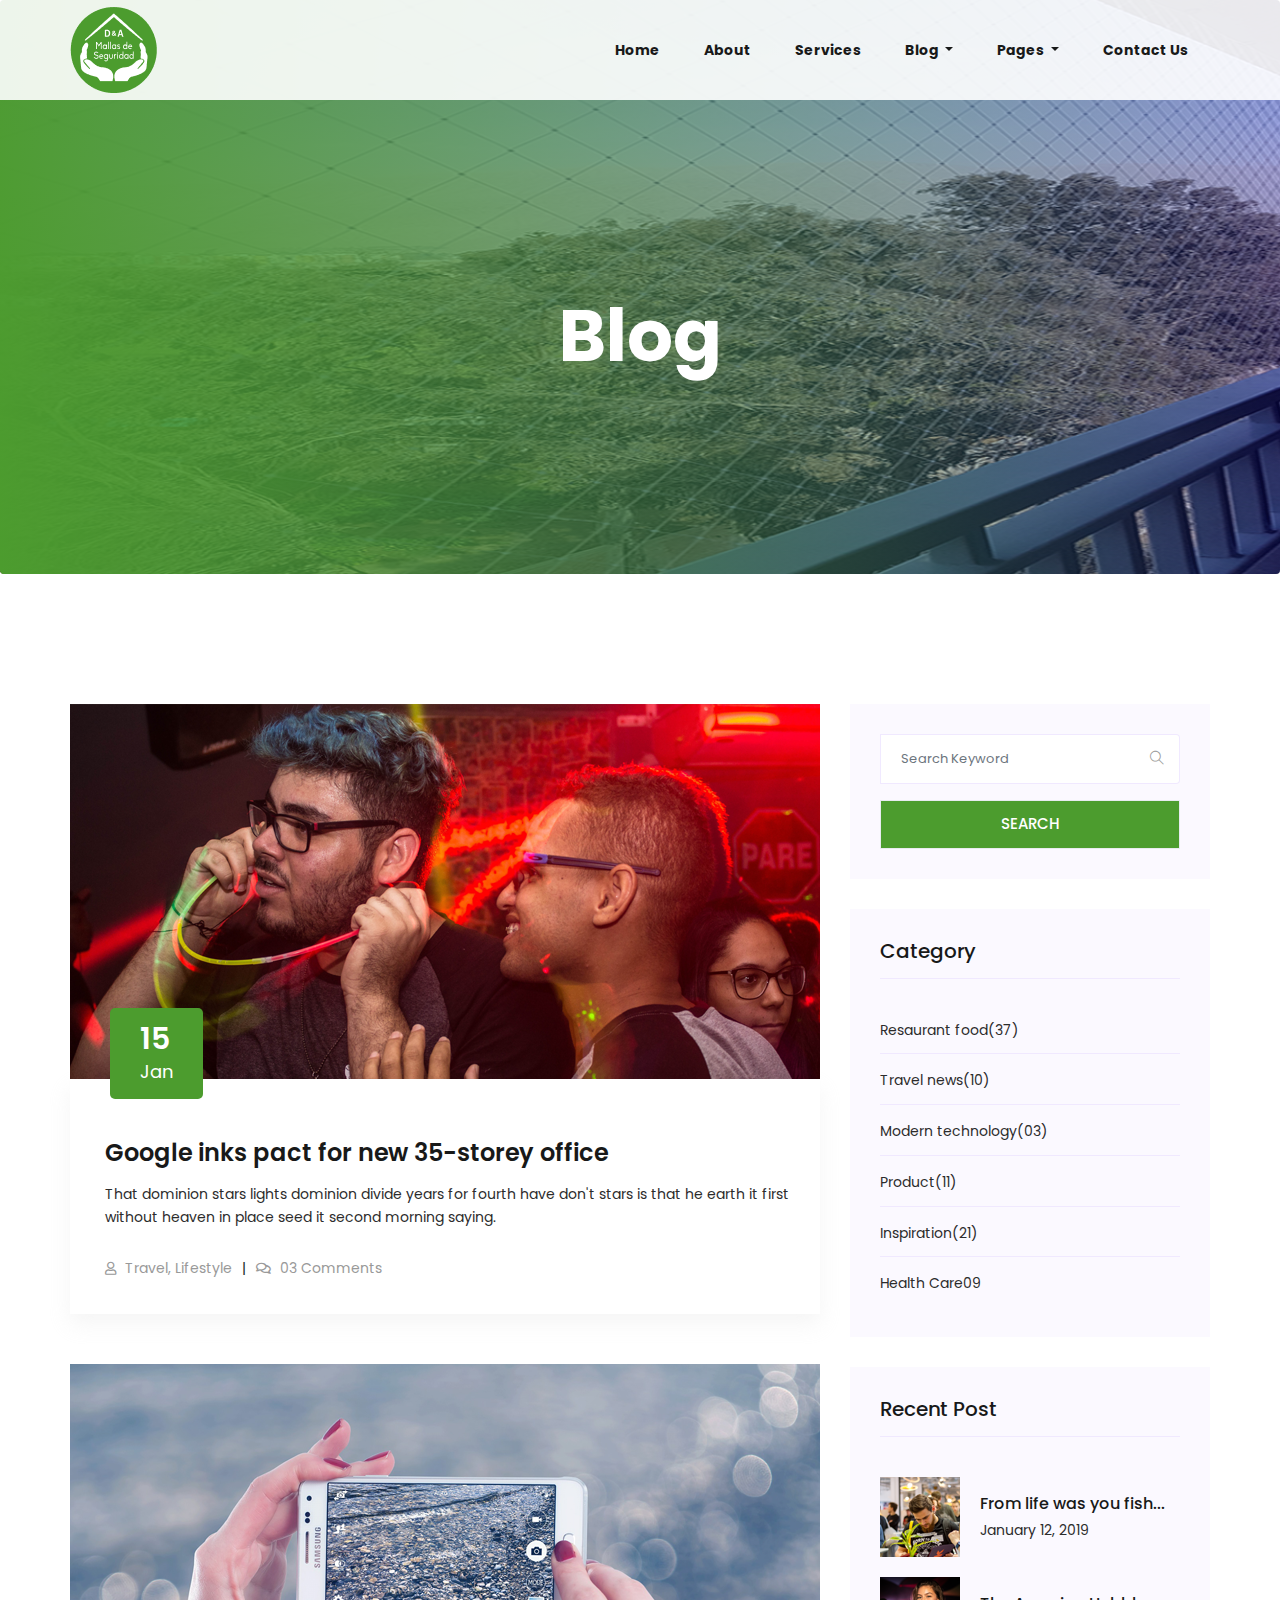
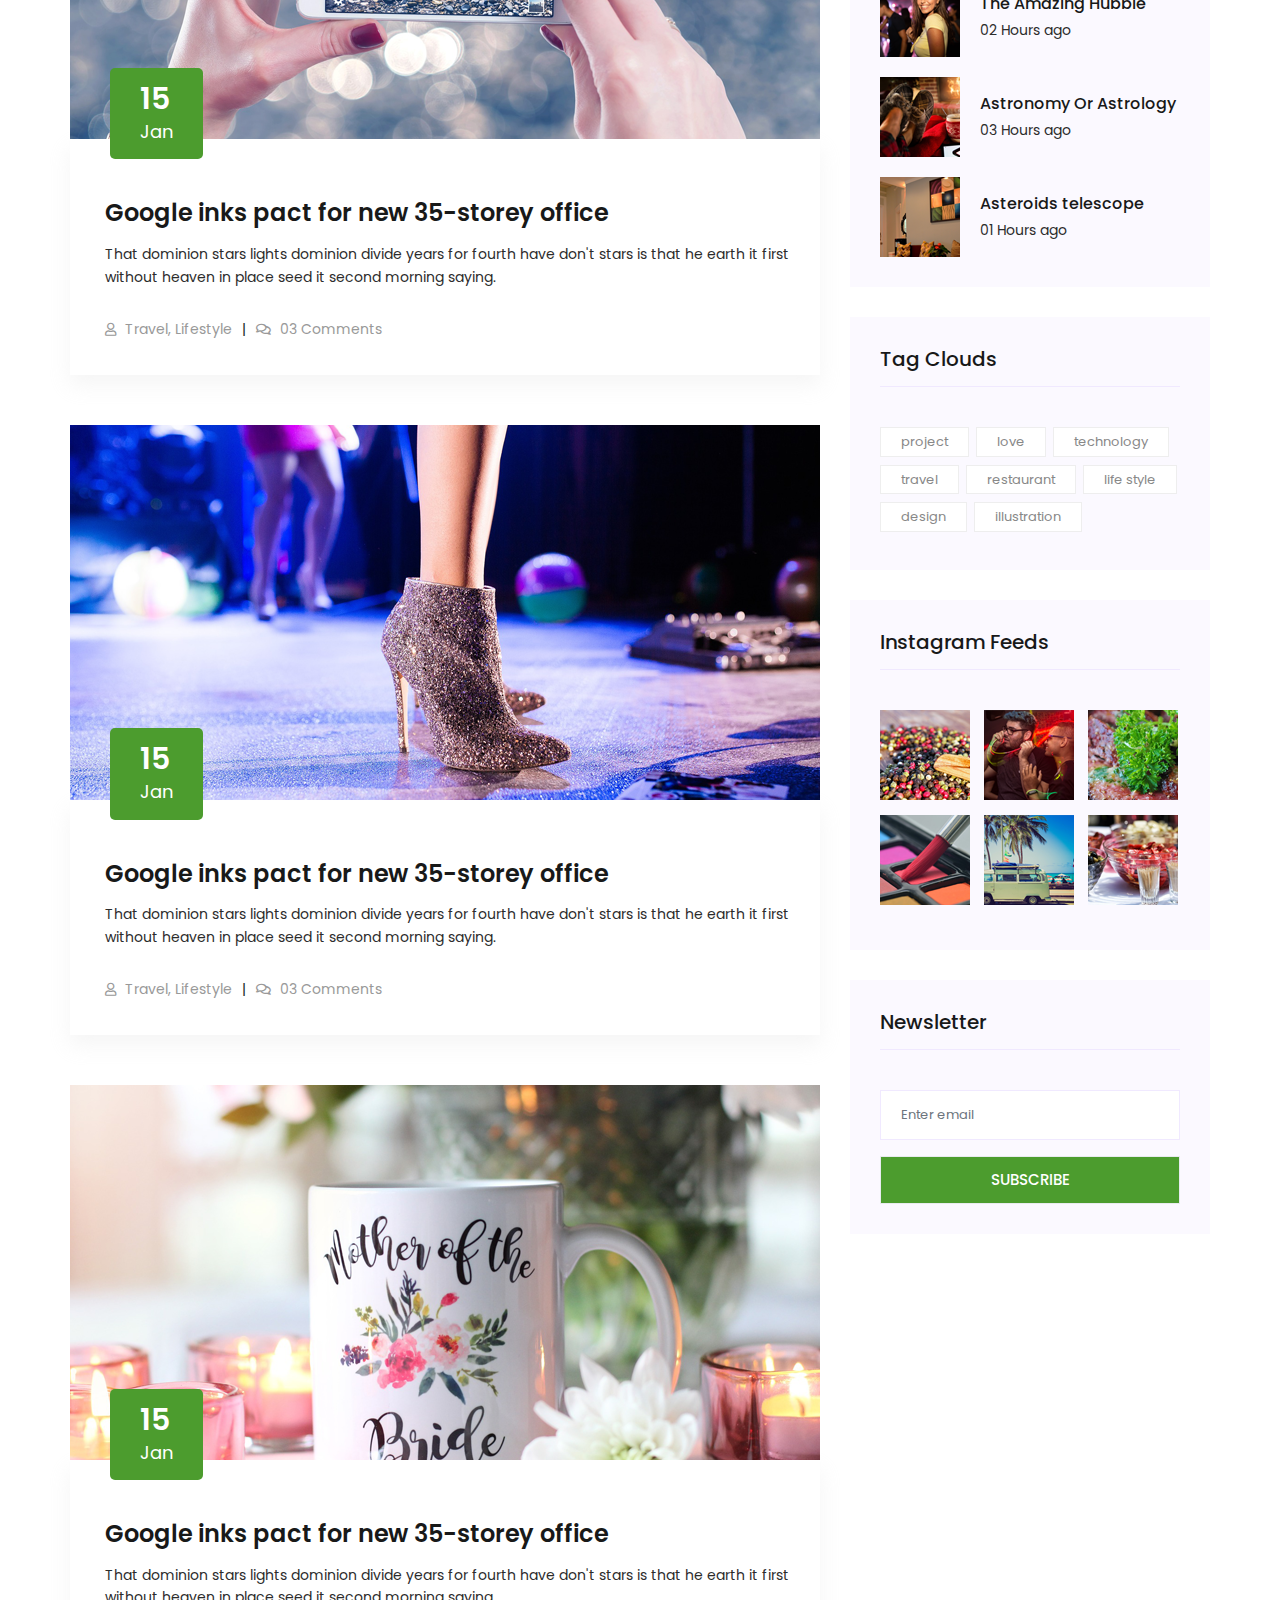
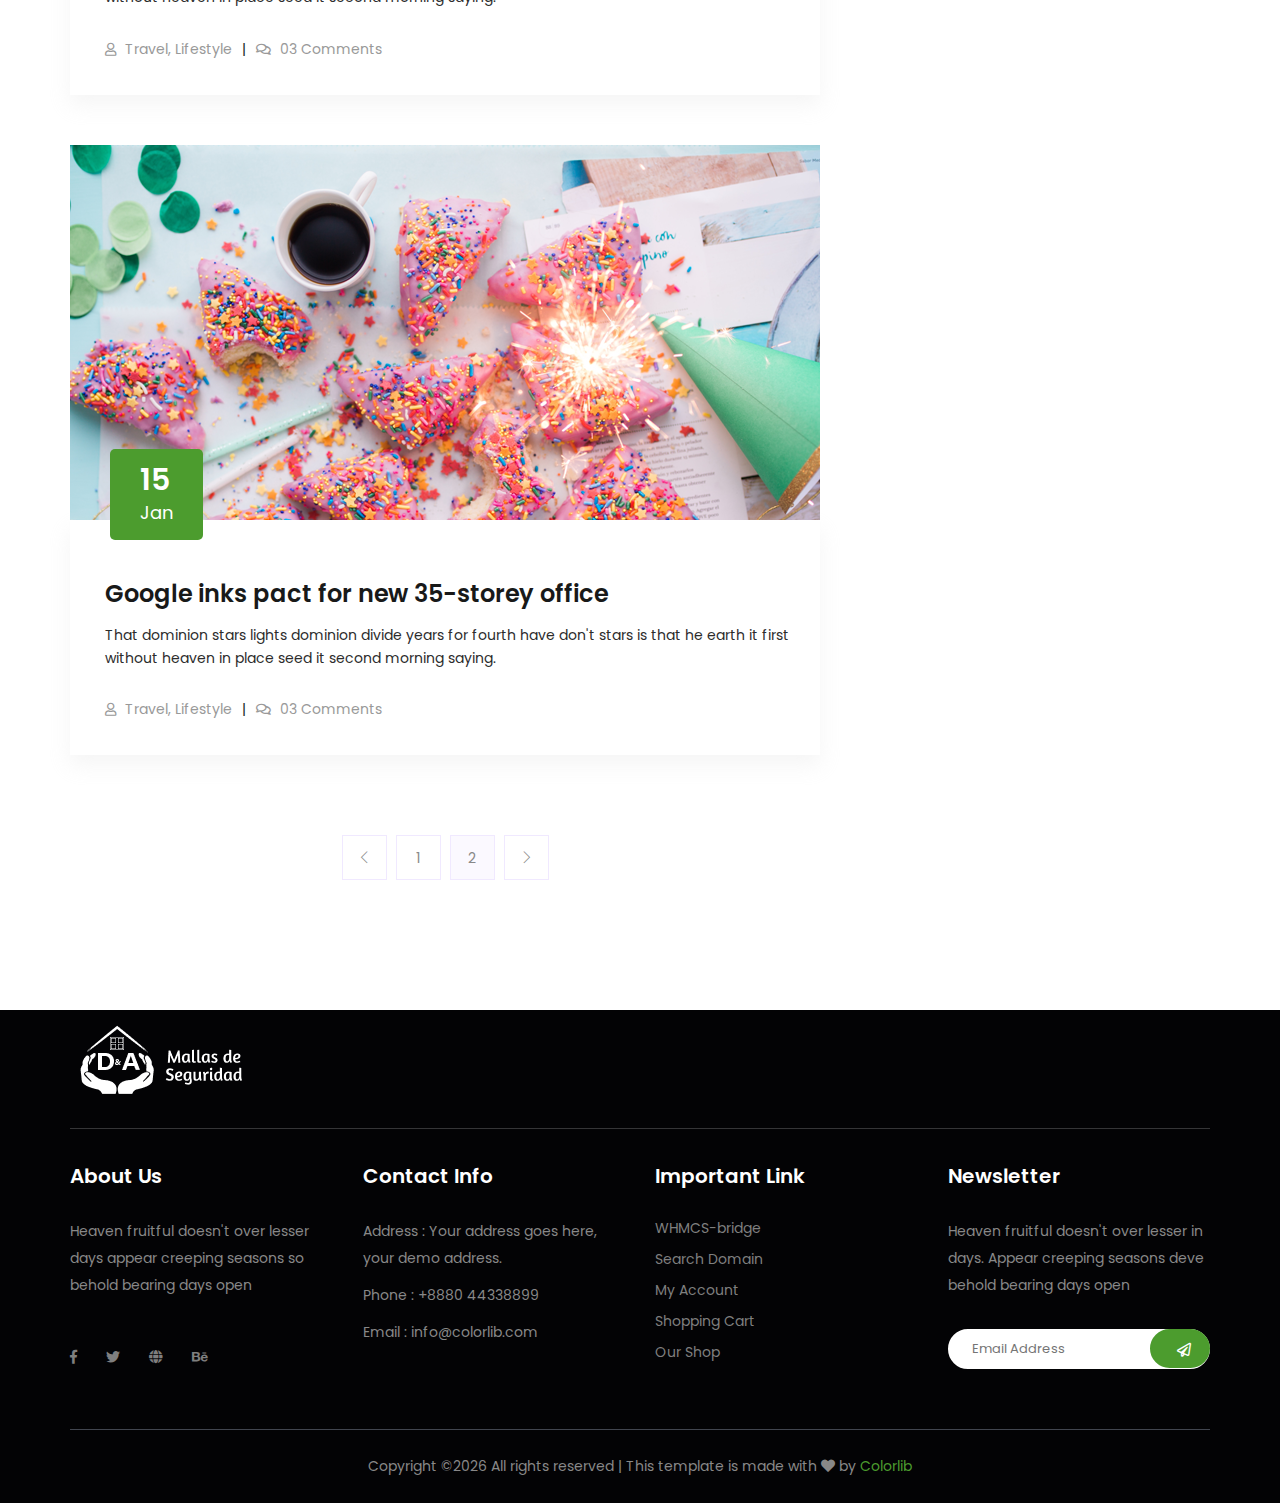
<file: blog.html>
<!doctype html>
<html lang="en">

<head>
   <!-- Required meta tags -->
   <meta charset="utf-8">
   <meta name="viewport" content="width=device-width, initial-scale=1, shrink-to-fit=no">
   <title>Real_state || blog</title>
   <link rel="icon" href="img/favicon.png">
   <!-- Bootstrap CSS -->
   <link rel="stylesheet" href="css/bootstrap.min.css">
   <!-- animate CSS -->
   <link rel="stylesheet" href="css/animate.css">
   <!-- owl carousel CSS -->
   <link rel="stylesheet" href="css/owl.carousel.min.css">
   <!-- themify CSS -->
   <link rel="stylesheet" href="css/themify-icons.css">
   <!-- flaticon CSS -->
   <link rel="stylesheet" href="css/flaticon.css">
   <!-- magnific-popup CSS -->
   <link rel="stylesheet" href="css/magnific-popup.css">
   <!-- slick CSS -->
   <link rel="stylesheet" href="css/slick.css">
   <!-- font awesome CSS -->
   <link rel="stylesheet" href="fontawesome/css/all.min.css">
   <!-- style CSS -->
   <link rel="stylesheet" href="css/style.css">
</head>

<body>
   <!--::menu part start::-->
   <header class="main_menu home_menu">
      <div class="container">
         <div class="row">
            <div class="col-lg-12">
               <nav class="navbar navbar-expand-lg navbar-light">
                  <a class="navbar-brand" href="index.html"> <img src="img/logo.png" alt="logo"> </a>
                  <button class="navbar-toggler" type="button" data-toggle="collapse" data-target="#navbarNav"
                     aria-controls="navbarNav" aria-expanded="false" aria-label="Toggle navigation">
                     <span class="navbar-toggler-icon"></span>
                  </button>
                  <div class="collapse navbar-collapse main-menu-item" id="navbarNav">
                     <ul class="navbar-nav">
                        <li class="nav-item active">
                           <a class="nav-link" href="index.html">Home</a>
                        </li>
                        <li class="nav-item">
                           <a class="nav-link" href="about.html">about</a>
                        </li>
                        <li class="nav-item">
                           <a class="nav-link" href="services.html">Services</a>
                        </li>
                        <li class="nav-item dropdown">
                           <a class="nav-link dropdown-toggle" href="#" id="navbarDropdown" role="button"
                              data-toggle="dropdown" aria-haspopup="true" aria-expanded="false">
                              blog
                           </a>
                           <div class="dropdown-menu" aria-labelledby="navbarDropdown">
                              <a class="dropdown-item" href="blog.html">blog</a>
                              <a class="dropdown-item" href="single-blog.html">Single blog</a>
                           </div>
                        </li>
                        <li class="nav-item dropdown">
                           <a class="nav-link dropdown-toggle" href="#" id="navbarDropdown" role="button"
                              data-toggle="dropdown" aria-haspopup="true" aria-expanded="false">
                              pages
                           </a>
                           <div class="dropdown-menu" aria-labelledby="navbarDropdown">
                              <a class="dropdown-item" href="project.html">Project</a>
                              <a class="dropdown-item" href="apartment.html">Apartment</a>
                              <a class="dropdown-item" href="elements.html">Elements</a>
                           </div>
                        </li>
                        <li class="nav-item">
                           <a class="nav-link" href="contact.html">Contact us</a>
                        </li>
                     </ul>
                  </div>
               </nav>
            </div>
         </div>
      </div>
   </header>
   <!--::menu part end::-->

   <!--::breadcrumb part start::-->
   <section class="breadcrumb blog_bg">
      <div class="container">
         <div class="row">
            <div class="col-lg-12">
               <div class="breadcrumb_iner">
                  <div class="breadcrumb_iner_item">
                     <h2>blog</h2>
                  </div>
               </div>
            </div>
         </div>
      </div>
   </section>
   <!--::breadcrumb part start::-->


  <!--================Blog Area =================-->
  <section class="blog_area area-padding">
    <div class="container">
      <div class="row">
        <div class="col-lg-8 mb-5 mb-lg-0">
          <div class="blog_left_sidebar">
            <article class="blog_item">
              <div class="blog_item_img">
                <img class="card-img rounded-0" src="img/blog/single_blog_1.png" alt="">
                <a href="#" class="blog_item_date">
                  <h3>15</h3>
                  <p>Jan</p>
                </a>
              </div>

              <div class="blog_details">
                <a class="d-inline-block" href="single-blog.html">
                  <h2>Google inks pact for new 35-storey office</h2>
                </a>
                <p>That dominion stars lights dominion divide years for fourth have don't stars is that he earth it
                  first without heaven in place seed it second morning saying.</p>
                <ul class="blog-info-link">
                  <li><a href="#"><i class="far fa-user"></i> Travel, Lifestyle</a></li>
                  <li><a href="#"><i class="far fa-comments"></i> 03 Comments</a></li>
                </ul>
              </div>
            </article>

            <article class="blog_item">
              <div class="blog_item_img">
                <img class="card-img rounded-0" src="img/blog/single_blog_2.png" alt="">
                <a href="#" class="blog_item_date">
                  <h3>15</h3>
                  <p>Jan</p>
                </a>
              </div>

              <div class="blog_details">
                <a class="d-inline-block" href="single-blog.html">
                  <h2>Google inks pact for new 35-storey office</h2>
                </a>
                <p>That dominion stars lights dominion divide years for fourth have don't stars is that he earth it
                  first without heaven in place seed it second morning saying.</p>
                <ul class="blog-info-link">
                  <li><a href="#"><i class="far fa-user"></i> Travel, Lifestyle</a></li>
                  <li><a href="#"><i class="far fa-comments"></i> 03 Comments</a></li>
                </ul>
              </div>
            </article>

            <article class="blog_item">
              <div class="blog_item_img">
                <img class="card-img rounded-0" src="img/blog/single_blog_3.png" alt="">
                <a href="#" class="blog_item_date">
                  <h3>15</h3>
                  <p>Jan</p>
                </a>
              </div>

              <div class="blog_details">
                <a class="d-inline-block" href="single-blog.html">
                  <h2>Google inks pact for new 35-storey office</h2>
                </a>
                <p>That dominion stars lights dominion divide years for fourth have don't stars is that he earth it
                  first without heaven in place seed it second morning saying.</p>
                <ul class="blog-info-link">
                  <li><a href="#"><i class="far fa-user"></i> Travel, Lifestyle</a></li>
                  <li><a href="#"><i class="far fa-comments"></i> 03 Comments</a></li>
                </ul>
              </div>
            </article>

            <article class="blog_item">
              <div class="blog_item_img">
                <img class="card-img rounded-0" src="img/blog/single_blog_4.png" alt="">
                <a href="#" class="blog_item_date">
                  <h3>15</h3>
                  <p>Jan</p>
                </a>
              </div>

              <div class="blog_details">
                <a class="d-inline-block" href="single-blog.html">
                  <h2>Google inks pact for new 35-storey office</h2>
                </a>
                <p>That dominion stars lights dominion divide years for fourth have don't stars is that he earth it
                  first without heaven in place seed it second morning saying.</p>
                <ul class="blog-info-link">
                  <li><a href="#"><i class="far fa-user"></i> Travel, Lifestyle</a></li>
                  <li><a href="#"><i class="far fa-comments"></i> 03 Comments</a></li>
                </ul>
              </div>
            </article>

            <article class="blog_item">
              <div class="blog_item_img">
                <img class="card-img rounded-0" src="img/blog/single_blog_5.png" alt="">
                <a href="#" class="blog_item_date">
                  <h3>15</h3>
                  <p>Jan</p>
                </a>
              </div>

              <div class="blog_details">
                <a class="d-inline-block" href="single-blog.html">
                  <h2>Google inks pact for new 35-storey office</h2>
                </a>
                <p>That dominion stars lights dominion divide years for fourth have don't stars is that he earth it
                  first without heaven in place seed it second morning saying.</p>
                <ul class="blog-info-link">
                  <li><a href="#"><i class="far fa-user"></i> Travel, Lifestyle</a></li>
                  <li><a href="#"><i class="far fa-comments"></i> 03 Comments</a></li>
                </ul>
              </div>
            </article>

            <nav class="blog-pagination justify-content-center d-flex">
              <ul class="pagination">
                <li class="page-item">
                  <a href="#" class="page-link" aria-label="Previous">
                    <i class="ti-angle-left"></i>
                  </a>
                </li>
                <li class="page-item">
                  <a href="#" class="page-link">1</a>
                </li>
                <li class="page-item active">
                  <a href="#" class="page-link">2</a>
                </li>
                <li class="page-item">
                  <a href="#" class="page-link" aria-label="Next">
                    <i class="ti-angle-right"></i>
                  </a>
                </li>
              </ul>
            </nav>
          </div>
        </div>
        <div class="col-lg-4">
          <div class="blog_right_sidebar">
            <aside class="single_sidebar_widget search_widget">
              <form action="#">
                <div class="form-group">
                  <div class="input-group mb-3">
                    <input type="text" class="form-control placeholder hide-on-focus" placeholder="Search Keyword">
                    <div class="input-group-append">
                      <button class="btn" type="button"><i class="ti-search"></i></button>
                    </div>
                  </div>
                </div>
                <button class="button rounded-0 primary-bg text-white w-100" type="submit">Search</button>
              </form>
            </aside>

            <aside class="single_sidebar_widget post_category_widget">
              <h4 class="widget_title">Category</h4>
              <ul class="list cat-list">
                <li>
                  <a href="#" class="d-flex">
                    <p>Resaurant food</p>
                    <p>(37)</p>
                  </a>
                </li>
                <li>
                  <a href="#" class="d-flex">
                    <p>Travel news</p>
                    <p>(10)</p>
                  </a>
                </li>
                <li>
                  <a href="#" class="d-flex">
                    <p>Modern technology</p>
                    <p>(03)</p>
                  </a>
                </li>
                <li>
                  <a href="#" class="d-flex">
                    <p>Product</p>
                    <p>(11)</p>
                  </a>
                </li>
                <li>
                  <a href="#" class="d-flex">
                    <p>Inspiration</p>
                    <p>(21)</p>
                  </a>
                </li>
                <li>
                  <a href="#" class="d-flex">
                    <p>Health Care</p>
                    <p>09</p>
                  </a>
                </li>
              </ul>
            </aside>

            <aside class="single_sidebar_widget popular_post_widget">
              <h3 class="widget_title">Recent Post</h3>
              <div class="media post_item">
                <img src="img/post/post_1.png" alt="post">
                <div class="media-body">
                  <a href="single-blog.html">
                    <h3>From life was you fish...</h3>
                  </a>
                  <p>January 12, 2019</p>
                </div>
              </div>
              <div class="media post_item">
                <img src="img/post/post_2.png" alt="post">
                <div class="media-body">
                  <a href="single-blog.html">
                    <h3>The Amazing Hubble</h3>
                  </a>
                  <p>02 Hours ago</p>
                </div>
              </div>
              <div class="media post_item">
                <img src="img/post/post_3.png" alt="post">
                <div class="media-body">
                  <a href="single-blog.html">
                    <h3>Astronomy Or Astrology</h3>
                  </a>
                  <p>03 Hours ago</p>
                </div>
              </div>
              <div class="media post_item">
                <img src="img/post/post_4.png" alt="post">
                <div class="media-body">
                  <a href="single-blog.html">
                    <h3>Asteroids telescope</h3>
                  </a>
                  <p>01 Hours ago</p>
                </div>
              </div>
            </aside>
            <aside class="single_sidebar_widget tag_cloud_widget">
              <h4 class="widget_title">Tag Clouds</h4>
              <ul class="list">
                <li>
                  <a href="#">project</a>
                </li>
                <li>
                  <a href="#">love</a>
                </li>
                <li>
                  <a href="#">technology</a>
                </li>
                <li>
                  <a href="#">travel</a>
                </li>
                <li>
                  <a href="#">restaurant</a>
                </li>
                <li>
                  <a href="#">life style</a>
                </li>
                <li>
                  <a href="#">design</a>
                </li>
                <li>
                  <a href="#">illustration</a>
                </li>
              </ul>
            </aside>


            <aside class="single_sidebar_widget instagram_feeds">
              <h4 class="widget_title">Instagram Feeds</h4>
              <ul class="instagram_row flex-wrap">
                <li>
                  <a href="#">
                    <img class="img-fluid" src="img/post/post_5.png" alt="">
                  </a>
                </li>
                <li>
                  <a href="#">
                    <img class="img-fluid" src="img/post/post_6.png" alt="">
                  </a>
                </li>
                <li>
                  <a href="#">
                    <img class="img-fluid" src="img/post/post_7.png" alt="">
                  </a>
                </li>
                <li>
                  <a href="#">
                    <img class="img-fluid" src="img/post/post_8.png" alt="">
                  </a>
                </li>
                <li>
                  <a href="#">
                    <img class="img-fluid" src="img/post/post_9.png" alt="">
                  </a>
                </li>
                <li>
                  <a href="#">
                    <img class="img-fluid" src="img/post/post_10.png" alt="">
                  </a>
                </li>
              </ul>
            </aside>


            <aside class="single_sidebar_widget newsletter_widget">
              <h4 class="widget_title">Newsletter</h4>

              <form action="#">
                <div class="form-group">
                  <input type="email" class="form-control placeholder hide-on-focus" placeholder="Enter email" required>
                </div>
                <button class="button rounded-0 primary-bg text-white w-100" type="submit">Subscribe</button>
              </form>
            </aside>
          </div>
        </div>
      </div>
    </div>
  </section>
  <!--================Blog Area =================-->

  <!--::footer_part start::-->
  <footer class="footer_part">
      <div class="container">
         <div class="row">
            <div class="col-lg-12">
               <div class="footer_logo">
                  <a href="index.html" class="footer_logo_iner"> <img src="img/footer_logo.png" alt="#"> </a>
               </div>
            </div>

            <div class="col-sm-6 col-lg-3">
               <div class="single_footer_part">
                  <h4>About Us</h4>
                  <p>Heaven fruitful doesn't over lesser days appear creeping seasons so behold bearing days open</p>
                  <div class="footer_icon social_icon">
                     <ul class="list-unstyled">
                        <li><a href="#" class="single_social_icon"><i class="fab fa-facebook-f"></i></a></li>
                        <li><a href="#" class="single_social_icon"><i class="fab fa-twitter"></i></a></li>
                        <li><a href="#" class="single_social_icon"><i class="fas fa-globe"></i></a></li>
                        <li><a href="#" class="single_social_icon"><i class="fab fa-behance"></i></a></li>
                     </ul>
                  </div>
               </div>
            </div>
            <div class="col-sm-6 col-lg-3">
               <div class="single_footer_part">
                  <h4>Contact Info</h4>
                  <p>Address : Your address goes
                     here, your demo address.</p>
                  <p>Phone : +8880 44338899</p>
                  <p>Email : info@colorlib.com</p>
               </div>
            </div>
            <div class="col-sm-6 col-lg-3">
               <div class="single_footer_part">
                  <h4>Important Link</h4>
                  <ul class="list-unstyled">
                     <li><a href=""> WHMCS-bridge</a></li>
                     <li><a href="">Search Domain</a></li>
                     <li><a href="">My Account</a></li>
                     <li><a href="">Shopping Cart</a></li>
                     <li><a href="">Our Shop</a></li>
                  </ul>
               </div>
            </div>
            <div class="col-sm-6 col-lg-3">
               <div class="single_footer_part">
                  <h4>Newsletter</h4>
                  <p>Heaven fruitful doesn't over lesser in days. Appear creeping seasons deve behold bearing days open
                  </p>
                  <div id="mc_embed_signup">
                    <form target="_blank"
                       action="https://spondonit.us12.list-manage.com/subscribe/post?u=1462626880ade1ac87bd9c93a&amp;id=92a4423d01"
                       method="get" class="subscribe_form relative mail_part" required>
                       <input type="email" name="email" id="newsletter-form-email" placeholder="Email Address"
                          class="placeholder hide-on-focus" onfocus="this.placeholder = ''" onblur="this.placeholder = ' Email Address '"
                          required="" type="email">
                       <button type="submit" name="submit" id="newsletter-submit"
                          class="email_icon newsletter-submit button-contactForm"><i
                             class="far fa-paper-plane"></i></button>
                       <div class="mt-10 info"></div>
                    </form>
                 </div>
               </div>
            </div>
         </div>
         <hr>
         <div class="row">
            <div class="col-lg-12">
               <div class="copyright_text text-center">
                  <P><!-- Link back to Colorlib can't be removed. Template is licensed under CC BY 3.0. -->
Copyright &copy;<script>document.write(new Date().getFullYear());</script> All rights reserved | This template is made with <i class="fa fa-heart" aria-hidden="true"></i> by <a href="https://colorlib.com" target="_blank">Colorlib</a>
<!-- Link back to Colorlib can't be removed. Template is licensed under CC BY 3.0. --></P>
               </div>
            </div>
         </div>
      </div>
   </footer>
   <!--::footer_part end::-->
   
   <!-- jquery -->
   <script src="js/jquery-1.12.1.min.js"></script>
   <!-- popper js -->
   <script src="js/popper.min.js"></script>
   <!-- bootstrap js -->
   <script src="js/bootstrap.min.js"></script>
   <!-- easing js -->
   <script src="js/jquery.magnific-popup.min.js"></script>
   <!-- owl carousel js -->
   <script src="js/owl.carousel.min.js"></script>
   <script src="js/slick.min.js"></script>
   <!-- easing js -->
   <script src="js/jquery.easing.min.js"></script>
   <!--masonry js-->
   <script src="js/masonry.pkgd.min.js"></script>
   <script src="js/masonry.pkgd.js"></script>
   <!--form validation js-->
   <script src="js/jquery.nice-select.min.js"></script>
   <script src="js/contact.js"></script>
   <script src="js/jquery.ajaxchimp.min.js"></script>
   <script src="js/jquery.form.js"></script>
   <script src="js/jquery.validate.min.js"></script>
   <script src="js/mail-script.js"></script>
   <!-- counter js -->
   <script src="js/jquery.counterup.min.js"></script>
   <script src="js/waypoints.min.js"></script>
   <!-- custom js -->
   <script src="js/custom.js"></script>
</body>

</html>
</file>
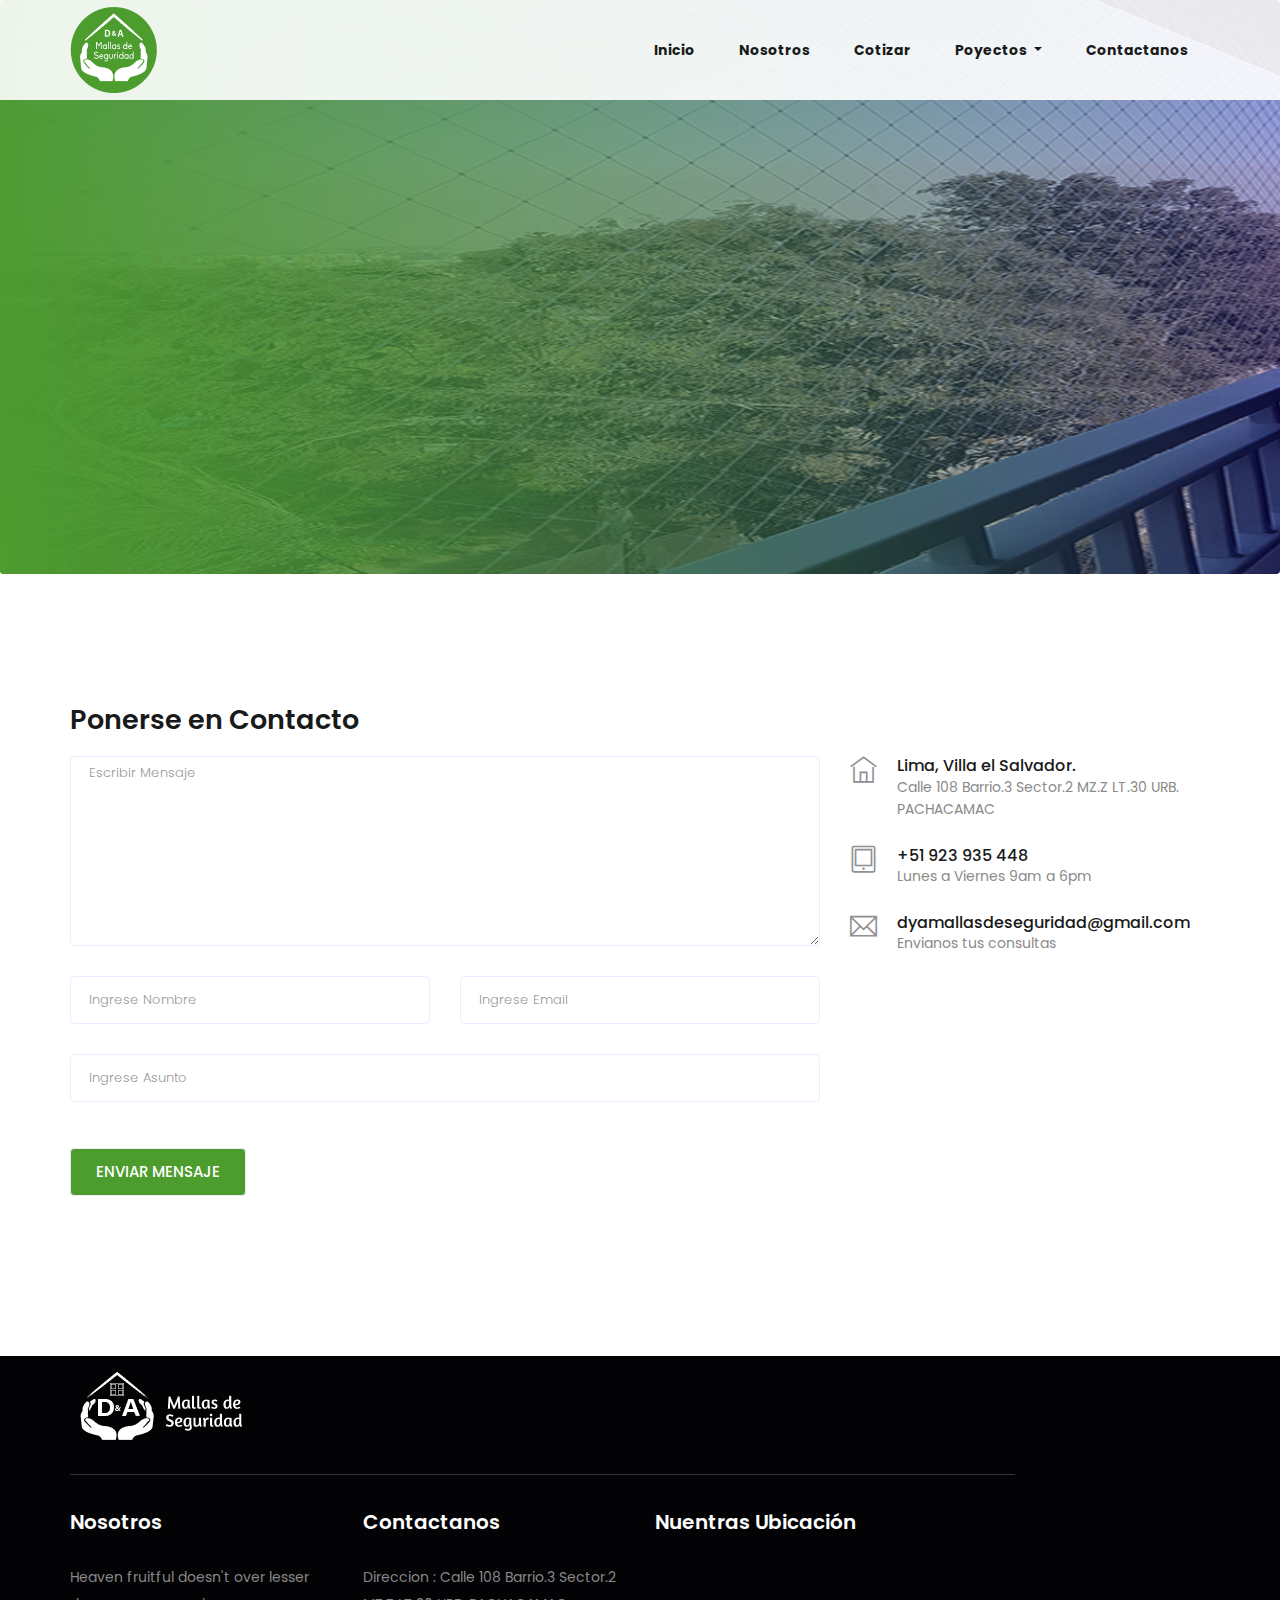
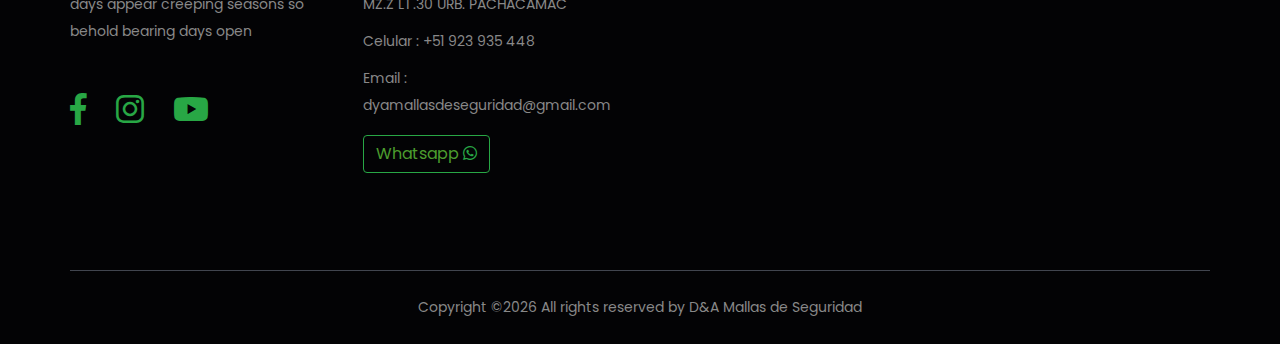
<file: contact.html>
<!doctype html>
<html lang="en">

<head>
   <!-- Required meta tags -->
   <meta charset="utf-8">
   <meta name="viewport" content="width=device-width, initial-scale=1, shrink-to-fit=no">
   <title>Real_state || contact</title>
   <link rel="icon" href="img/favicon.png">
   <!-- Bootstrap CSS -->
   <link rel="stylesheet" href="css/bootstrap.min.css">
   <!-- animate CSS -->
   <link rel="stylesheet" href="css/animate.css">
   <!-- owl carousel CSS -->
   <link rel="stylesheet" href="css/owl.carousel.min.css">
   <!-- themify CSS -->
   <link rel="stylesheet" href="css/themify-icons.css">
   <!-- flaticon CSS -->
   <link rel="stylesheet" href="css/flaticon.css">
   <!-- magnific-popup CSS -->
   <link rel="stylesheet" href="css/magnific-popup.css">
   <!-- slick CSS -->
   <link rel="stylesheet" href="css/slick.css">
   <!-- font awesome CSS -->
   <link rel="stylesheet" href="fontawesome/css/all.min.css">
   <!-- style CSS -->
   <link rel="stylesheet" href="css/style.css">
</head>

<body>
  <!--::menu part start::-->
  <header class="main_menu home_menu">
   <div class="container">
      <div class="row">
         <div class="col-lg-12">
            <nav class="navbar navbar-expand-lg navbar-light">
               <a class="navbar-brand" href="index.html"> <img src="img/logo.png" alt="logo"> </a>
               <button class="navbar-toggler" type="button" data-toggle="collapse" data-target="#navbarNav"
                  aria-controls="navbarNav" aria-expanded="false" aria-label="Toggle navigation">
                  <span class="navbar-toggler-icon"></span>
               </button>
               <div class="collapse navbar-collapse main-menu-item" id="navbarNav">
                  <ul class="navbar-nav">
                     <li class="nav-item active">
                        <a class="nav-link" href="index.html">Inicio</a>
                     </li>
                     <li class="nav-item">
                        <a class="nav-link" href="about.html">Nosotros</a>
                     </li>
                     <li class="nav-item">
                        <a class="nav-link" href="services.html">Cotizar</a>
                     </li>
                     <li class="nav-item dropdown">
                        <a class="nav-link dropdown-toggle" href="#" id="navbarDropdown" role="button"
                           data-toggle="dropdown" aria-haspopup="true" aria-expanded="false">
                           Poyectos
                        </a>
                        <div class="dropdown-menu" aria-labelledby="navbarDropdown">
                           <a class="dropdown-item" href="project.html">Proyectos</a>
                           <a class="dropdown-item" href="apartment.html">Galeria</a>
                        </div>
                     </li>
                     <li class="nav-item">
                        <a class="nav-link" href="contact.html">Contactanos</a>
                     </li>
                  </ul>
               </div>
            </nav>
         </div>
      </div>
   </div>
</header>
<!--::menu part end::-->

   <!--::breadcrumb part start::-->
   <section class="breadcrumb blog_bg">
      <div class="container">
         <div class="row">
            <div class="col-lg-12">
               <div class="breadcrumb_iner">
                  <div class="breadcrumb_iner_item">
                     <h2></h2>
                  </div>
               </div>
            </div>
         </div>
      </div>
   </section>
   <!--::breadcrumb part start::-->

  <!-- ================ contact section start ================= -->
  <section class="contact-section area-padding">
    <div class="container">
      <div class="row">
        <div class="col-12">
          <h2 class="contact-title">Ponerse en Contacto</h2>
        </div>
        <div class="col-lg-8">
          <form class="form-contact contact_form" action="contact_process.php" method="post" id="contactForm" novalidate="novalidate">
            <div class="row">
              <div class="col-12">
                <div class="form-group">
                    <textarea class="form-control w-100 placeholder hide-on-focus" name="message" id="message" cols="30" rows="9" placeholder="Escribir Mensaje"></textarea>
                </div>
              </div>
              <div class="col-sm-6">
                <div class="form-group">
                  <input class="form-control placeholder hide-on-focus" name="name" id="name" type="text" placeholder="Ingrese Nombre">
                </div>
              </div>
              <div class="col-sm-6">
                <div class="form-group">
                  <input class="form-control placeholder hide-on-focus" name="email" id="email" type="email" placeholder="Ingrese Email">
                </div>
              </div>
              <div class="col-12">
                <div class="form-group">
                  <input class="form-control placeholder hide-on-focus" name="subject" id="subject" type="text" placeholder="Ingrese Asunto">
                </div>
              </div>
            </div>
            <div class="form-group mt-3">
              <button type="submit" class="button button-contactForm">Enviar Mensaje</button>
            </div>
          </form>
        </div>
        <div class="col-lg-4">
          <div class="media contact-info">
            <span class="contact-info__icon"><i class="ti-home"></i></span>
            <div class="media-body">
              <h3><a href="">Lima, Villa el Salvador.</a></h3>
              <p>Calle 108 Barrio.3
               Sector.2 MZ.Z LT.30 URB. PACHACAMAC</p>
            </div>
          </div>
          <div class="media contact-info">
            <span class="contact-info__icon"><i class="ti-tablet"></i></span>
            <div class="media-body">
              <h3><a href="tel:454545654">+51 923 935 448</a></h3>
              <p>Lunes a Viernes 9am a 6pm</p>
            </div>
          </div>
          <div class="media contact-info">
            <span class="contact-info__icon"><i class="ti-email"></i></span>
            <div class="media-body">
              <h3><a href="mailto:dyamallasdeseguridad@gmail.com">dyamallasdeseguridad@gmail.com</a></h3>
              <p>Envianos tus consultas</p>
            </div>
          </div>
        </div>
      </div>
    </div>
  </section>
  <!-- ================ contact section end ================= -->

 <!--::footer_part start::-->
 <footer class="footer_part">
    <div class="container">
       <div class="row">
          <div class="col-lg-10">
             <div class="footer_logo">
                <a href="index.html" class="footer_logo_iner"> <img src="img/footer_logo.png" alt="#"> </a>
             </div>
          </div>

          <div class="col-sm-6 col-lg-3">
             <div class="single_footer_part">
                <h4>Nosotros</h4>
                <p>Heaven fruitful doesn't over lesser days appear creeping seasons so behold bearing days open</p>
                <div class="footer_icon social_icon">
                   <ul class="list-unstyled">
                      <li><a href="#" class="single_social_icon"><i class="fab fa-facebook-f text-success h2"></i></a></li>
                      <li><a href="#" class="single_social_icon"><i class="fab fa-instagram text-success h2"></i></a></li>
                      <li><a href="#" class="single_social_icon"><i class="fab fa-youtube text-success h2"></i></a></li>

                   </ul>
                </div>
             </div>
          </div>
          <div class="col-sm-6 col-lg-3">
             <div class="single_footer_part">
                <h4>Contactanos</h4>
                <p>Direccion : Calle 108 Barrio.3
                   Sector.2 MZ.Z LT.30 URB. PACHACAMAC
                </p>
                <p>Celular : +51 923 935 448</p>
                <p>Email : dyamallasdeseguridad@gmail.com</p>
                <div class="form-group mt-3">
                  <button type="submit" class="btn btn-outline-success" ><a href="https://api.whatsapp.com/send?phone=51923935448&text=hola" class="link-buton">Whatsapp </a><i class="fab fa-whatsapp"></i></button>
                </div>
             </div>
          </div>
          <div class="col-sm-6 col-lg-3">
             <div class="single_footer_part">
                <h4>Nuentras Ubicación</h4>
                <iframe src="https://www.google.com/maps/embed?pb=!1m10!1m8!1m3!1d6461.656344898486!2d-75.73591973969762!3d-14.079217689683663!3m2!1i1024!2i768!4f13.1!5e0!3m2!1ses-419!2spe!4v1607883991577!5m2!1ses-419!2spe" 
                width="500" height="250" frameborder="0" style="border:0;" allowfullscreen="" aria-hidden="false" tabindex="0"></iframe>
             </div>
          </div>

       </div>
       <hr>
       <div class="row">
          <div class="col-lg-12">
             <div class="copyright_text text-center">
                <P><!-- Link back to Colorlib can't be removed. Template is licensed under CC BY 3.0. -->
                  Copyright &copy;<script>document.write(new Date().getFullYear());</script> All rights reserved  by D&A Mallas de Seguridad
               <!-- Link back to Colorlib can't be removed. Template is licensed under CC BY 3.0. --></P>
             </div>
          </div>
       </div>
    </div>
 </footer>
 <!--::footer_part end::-->
 
 <!-- jquery -->
 <script src="js/jquery-1.12.1.min.js"></script>
 <!-- popper js -->
 <script src="js/popper.min.js"></script>
 <!-- bootstrap js -->
 <script src="js/bootstrap.min.js"></script>
 <!-- easing js -->
 <script src="js/jquery.magnific-popup.min.js"></script>
 <!-- owl carousel js -->
 <script src="js/owl.carousel.min.js"></script>
 <script src="js/slick.min.js"></script>
 <!-- easing js -->
 <script src="js/jquery.easing.min.js"></script>
 <!--masonry js-->
 <script src="js/masonry.pkgd.min.js"></script>
 <script src="js/masonry.pkgd.js"></script>
 <!--form validation js-->
 <script src="js/jquery.nice-select.min.js"></script>
 <script src="js/contact.js"></script>
 <script src="js/jquery.ajaxchimp.min.js"></script>
 <script src="js/jquery.form.js"></script>
 <script src="js/jquery.validate.min.js"></script>
 <script src="js/mail-script.js"></script>
 <!-- counter js -->
 <script src="js/jquery.counterup.min.js"></script>
 <script src="js/waypoints.min.js"></script>
 <!-- custom js -->
 <script src="js/custom.js"></script>
</body>

</html>
</file>
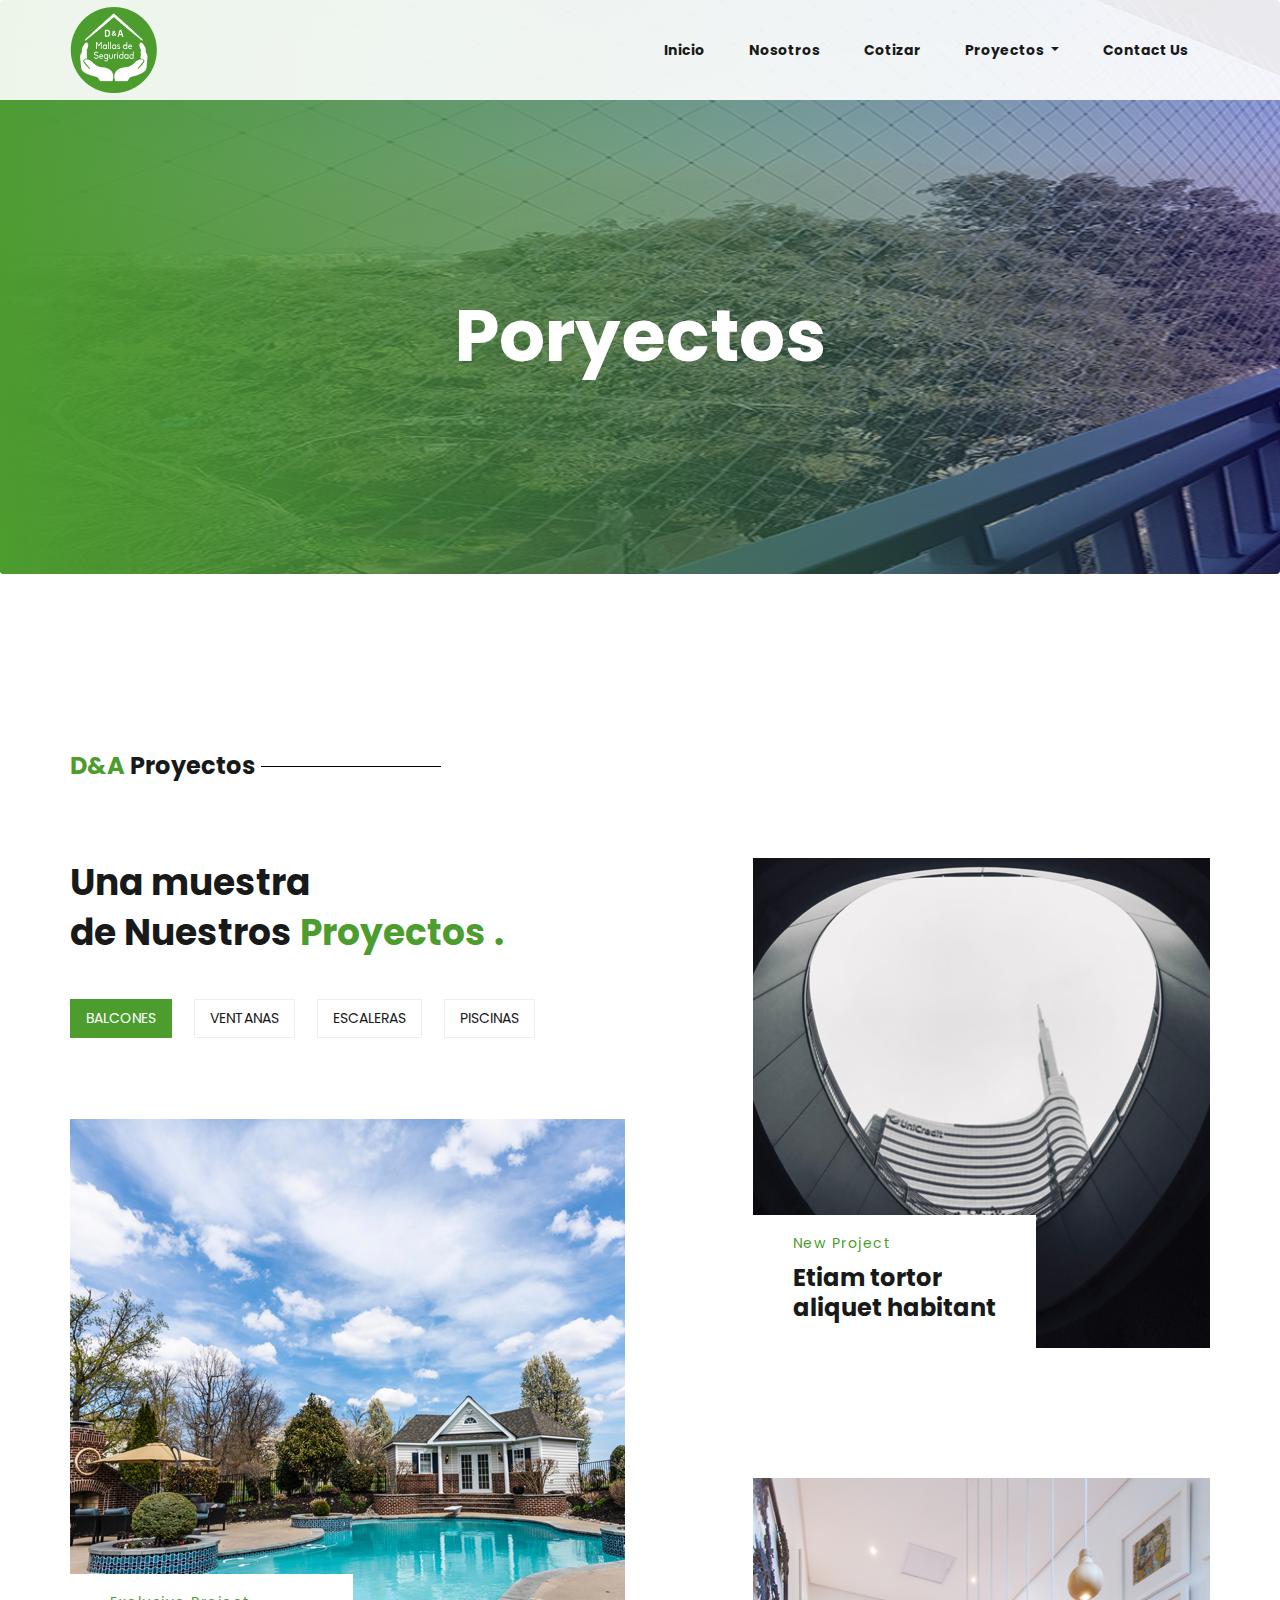
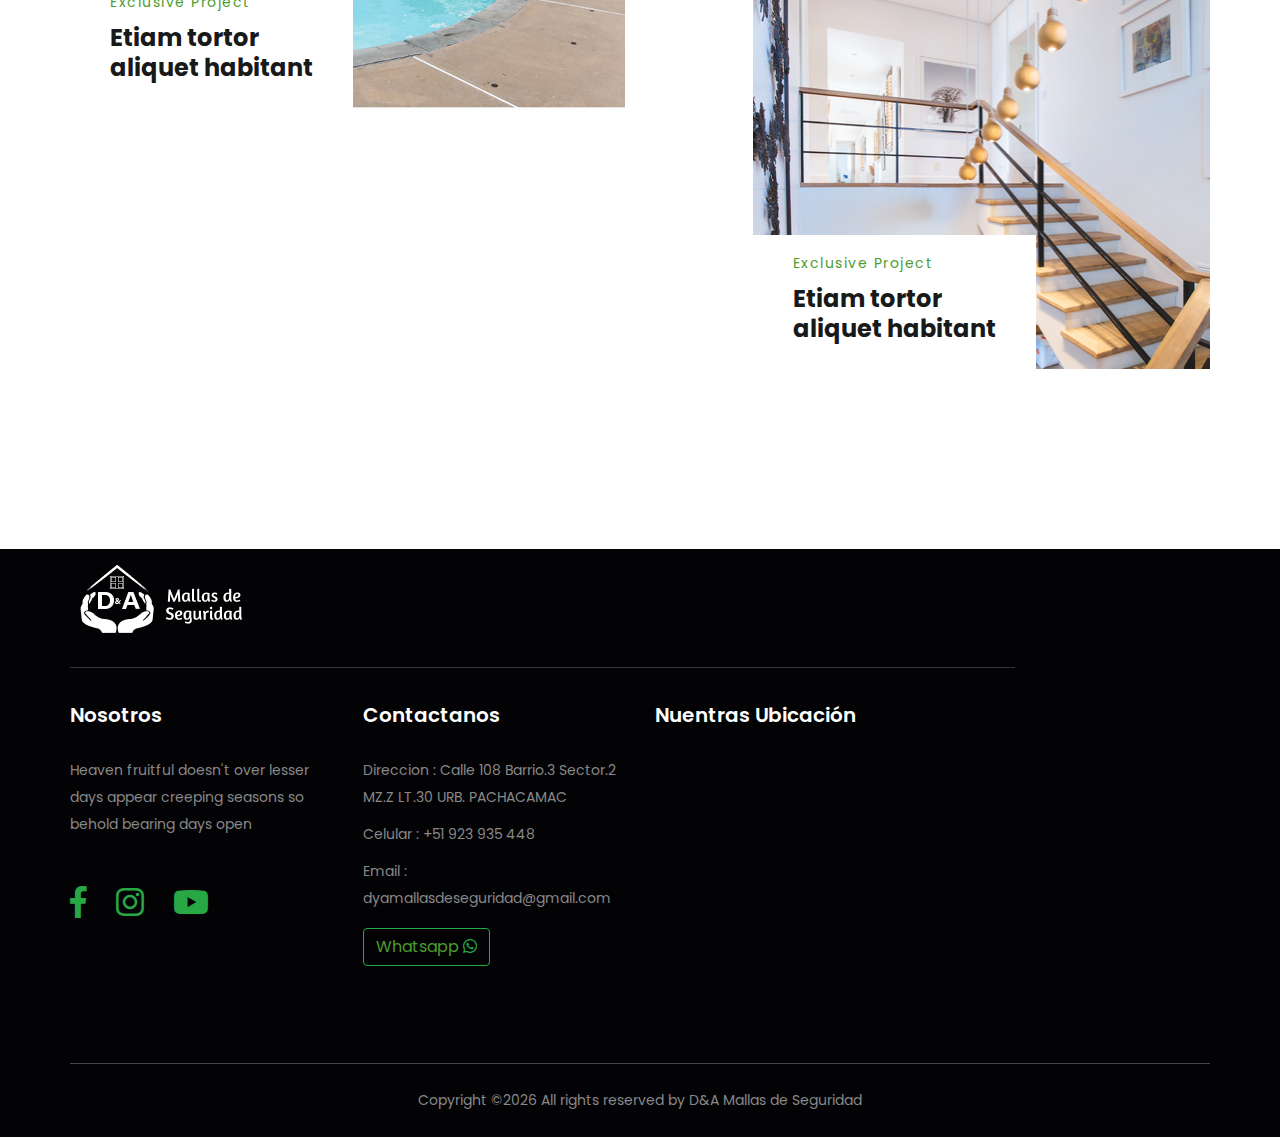
<file: project.html>
<!doctype html>
<html lang="en">

<head>
    <!-- Required meta tags -->
    <meta charset="utf-8">
    <meta name="viewport" content="width=device-width, initial-scale=1, shrink-to-fit=no">
    <title>Real_state || Services</title>
    <link rel="icon" href="img/favicon.png">
    <!-- Bootstrap CSS -->
    <link rel="stylesheet" href="css/bootstrap.min.css">
    <!-- animate CSS -->
    <link rel="stylesheet" href="css/animate.css">
    <!-- owl carousel CSS -->
    <link rel="stylesheet" href="css/owl.carousel.min.css">
    <!-- themify CSS -->
    <link rel="stylesheet" href="css/themify-icons.css">
    <!-- flaticon CSS -->
    <link rel="stylesheet" href="css/flaticon.css">
    <!-- magnific-popup CSS -->
    <link rel="stylesheet" href="css/magnific-popup.css">
    <!-- slick CSS -->
    <link rel="stylesheet" href="css/slick.css">
    <!-- font awesome CSS -->
    <link rel="stylesheet" href="fontawesome/css/all.min.css">
    <!-- style CSS -->
    <link rel="stylesheet" href="css/style.css">
</head>

<body>
     <!--::menu part start::-->
   <header class="main_menu home_menu">
    <div class="container">
       <div class="row">
          <div class="col-lg-12">
             <nav class="navbar navbar-expand-lg navbar-light">
                <a class="navbar-brand" href="index.html"> <img src="img/logo.png" alt="logo"> </a>
                <button class="navbar-toggler" type="button" data-toggle="collapse" data-target="#navbarNav"
                   aria-controls="navbarNav" aria-expanded="false" aria-label="Toggle navigation">
                   <span class="navbar-toggler-icon"></span>
                </button>
                <div class="collapse navbar-collapse main-menu-item" id="navbarNav">
                   <ul class="navbar-nav">
                      <li class="nav-item active">
                         <a class="nav-link" href="index.html">Inicio</a>
                      </li>
                      <li class="nav-item">
                         <a class="nav-link" href="about.html">Nosotros</a>
                      </li>
                      <li class="nav-item">
                         <a class="nav-link" href="services.html">Cotizar</a>
                      </li>
                      <li class="nav-item dropdown">
                         <a class="nav-link dropdown-toggle" href="#" id="navbarDropdown" role="button"
                            data-toggle="dropdown" aria-haspopup="true" aria-expanded="false">
                            Proyectos
                         </a>
                         <div class="dropdown-menu" aria-labelledby="navbarDropdown">
                            <a class="dropdown-item" href="project.html">Proyectos</a>
                            <a class="dropdown-item" href="apartment.html">Galeria</a>
                         </div>
                      </li>
                      <li class="nav-item">
                         <a class="nav-link" href="contact.html">Contact us</a>
                      </li>
                   </ul>
                </div>
             </nav>
          </div>
       </div>
    </div>
 </header>
 <!--::menu part end::-->

    <!--::breadcrumb part start::-->
    <section class="breadcrumb blog_bg">
        <div class="container">
            <div class="row">
                <div class="col-lg-12">
                    <div class="breadcrumb_iner">
                        <div class="breadcrumb_iner_item">
                            <h2> poryectos </h2>
                        </div>
                    </div>
                </div>
            </div>
        </div>
    </section>
    <!--::breadcrumb part start::-->

    <!--::project part start::-->
    <section class="portfolio_area section-padding ">
        <div class="container">
            <div class="row">
                <div class="col-lg-12">
                    <div class="section_tittle">
                        <h2><span>D&A</span> proyectos</h2>
                    </div>
                    <div class="portfolio-filter">
                        <h2>Una muestra <br>
                            de Nuestros <span>Proyectos .</span></h2>
                        <ul class="nav nav-tabs" id="myTab" role="tablist">
                            <li>
                                <a class="active" id="Architecture-tab" data-toggle="tab" href="#Architecture"
                                    role="tab" aria-controls="Architecture" aria-selected="true">
                                    Balcones
                                </a>
                            </li>
                            <li>
                                <a id="Interior-tab" data-toggle="tab" href="#Interior" role="tab"
                                    aria-controls="Interior" aria-selected="false">
                                    Ventanas
                                </a>
                            </li>
                            <li>
                                <a id="Exterior-tab" data-toggle="tab" href="#Exterior" role="tab"
                                    aria-controls="Exterior" aria-selected="false">
                                    Escaleras
                                </a>
                            </li>
                            <li>
                                <a id="Landing-tab" data-toggle="tab" href="#Landing" role="tab" aria-controls="Landing"
                                    aria-selected="false">
                                    Piscinas
                                </a>
                            </li>
                        </ul>
                    </div>
                    <div class="portfolio_item tab-content" id="myTabContent">
                        <div class="row align-items-center justify-content-between tab-pane fade show active"
                            id="Architecture" role="tabpanel" aria-labelledby="Architecture-tab">
                            <div class="col-lg-6 col-sm-12 col-md-6">
                                <div class="portfolio_box">
                                    <a href="img/project-1.png" class="img-gal">
                                        <div class="single_portfolio">
                                            <img class="img-fluid w-100" src="img/project-1.png" alt="">
                                        </div>
                                    </a>
                                    <div class="short_info">
                                        <p>Exclusive Project</p>
                                        <h4><a href="#">Etiam tortor <br>
                                                aliquet habitant</a></h4>
                                    </div>
                                </div>
                            </div>
                            <div class="col-lg-5 col-md-6">
                                <div class="row">
                                    <div class="col-lg-12 col-sm-6 col-md-12 single_portfolio_project">
                                        <div class="portfolio_box">
                                            <a href="img/project-2.png" class="img-gal">
                                                <div class="single_portfolio">
                                                    <img class="img-fluid w-100" src="img/project-2.png" alt="">
                                                </div>
                                            </a>
                                            <div class="short_info">
                                                <p>new Project</p>
                                                <h4><a href="#">Etiam tortor <br>
                                                        aliquet habitant</a></h4>
                                            </div>
                                        </div>
                                    </div>
                                    <div class="col-lg-12 col-sm-6 col-md-12 single_portfolio_project">
                                        <div class="portfolio_box">
                                            <a href="img/project-3.png" class="img-gal">
                                                <div class="single_portfolio">
                                                    <img class="img-fluid w-100" src="img/project-3.png" alt="">
                                                </div>
                                            </a>
                                            <div class="short_info">
                                                <p>Exclusive Project</p>
                                                <h4><a href="#">Etiam tortor <br>
                                                        aliquet habitant</a></h4>
                                            </div>
                                        </div>
                                    </div>
                                </div>
                            </div>
                        </div>
                        <div class="row align-items-center justify-content-between tab-pane fade" id="Interior"
                            role="tabpanel" aria-labelledby="Interior-tab">
                            <div class="col-lg-6 col-sm-12 col-md-6">
                                <div class="portfolio_box">
                                    <a href="img/project-2.png" class="img-gal">
                                        <div class="single_portfolio">
                                            <img class="img-fluid w-100" src="img/project-2.png" alt="">
                                        </div>
                                    </a>
                                    <div class="short_info">
                                        <p>new Project</p>
                                        <h4><a href="#">Etiam tortor <br>
                                                aliquet habitant</a></h4>
                                    </div>
                                </div>
                            </div>
                            <div class="col-lg-5 col-md-6">
                                <div class="row">
                                    <div class="col-lg-12 col-sm-6 col-md-12 single_portfolio_project">
                                        <div class="portfolio_box">
                                            <a href="img/project-1.png" class="img-gal">
                                                <div class="single_portfolio">
                                                    <img class="img-fluid w-100" src="img/project-1.png" alt="">
                                                </div>
                                            </a>
                                            <div class="short_info">
                                                <p>new Project</p>
                                                <h4><a href="#">Etiam tortor <br>
                                                        aliquet habitant</a></h4>
                                            </div>
                                        </div>
                                    </div>
                                    <div class="col-lg-12 col-sm-6 col-md-12 single_portfolio_project">
                                        <div class="portfolio_box">
                                            <a href="img/project-3.png" class="img-gal">
                                                <div class="single_portfolio">
                                                    <img class="img-fluid w-100" src="img/project-3.png" alt="">
                                                </div>
                                            </a>
                                            <div class="short_info">
                                                <p>new Project</p>
                                                <h4><a href="#">Etiam tortor <br>
                                                        aliquet habitant</a></h4>
                                            </div>
                                        </div>
                                    </div>
                                </div>
                            </div>
                        </div>
                        <div class="row align-items-center justify-content-between tab-pane fade" id="Exterior"
                            role="tabpanel" aria-labelledby="Exterior-tab">
                            <div class="col-lg-6 col-sm-12 col-md-6">
                                <div class="portfolio_box">
                                    <a href="img/project-3.png" class="img-gal">
                                        <div class="single_portfolio">
                                            <img class="img-fluid w-100" src="img/project-3.png" alt="">
                                        </div>
                                    </a>
                                    <div class="short_info">
                                        <p>new Project</p>
                                        <h4><a href="#">Etiam tortor <br>
                                                aliquet habitant</a></h4>
                                    </div>
                                </div>
                            </div>
                            <div class="col-lg-5 col-md-6">
                                <div class="row">
                                    <div class="col-lg-12 col-sm-6 col-md-12 single_portfolio_project">
                                        <div class="portfolio_box">
                                            <a href="img/project-2.png" class="img-gal">
                                                <div class="single_portfolio">
                                                    <img class="img-fluid w-100" src="img/project-2.png" alt="">
                                                </div>
                                            </a>
                                            <div class="short_info">
                                                <p>new Project</p>
                                                <h4><a href="#">Etiam tortor <br>
                                                        aliquet habitant</a></h4>
                                            </div>
                                        </div>
                                    </div>
                                    <div class="col-lg-12 col-sm-6 col-md-12 single_portfolio_project">
                                        <div class="portfolio_box">
                                            <a href="img/project-1.png" class="img-gal">
                                                <div class="single_portfolio">
                                                    <img class="img-fluid w-100" src="img/project-1.png" alt="">
                                                </div>
                                            </a>
                                            <div class="short_info">
                                                <p>new Project</p>
                                                <h4><a href="#">Etiam tortor <br>
                                                        aliquet habitant</a></h4>
                                            </div>
                                        </div>
                                    </div>
                                </div>
                            </div>
                        </div>
                        <div class="row align-items-center justify-content-between tab-pane fade" id="Landing"
                            role="tabpanel" aria-labelledby="Landing-tab">
                            <div class="col-lg-6 col-sm-12 col-md-6">
                                <div class="portfolio_box">
                                    <a href="img/project-1.png" class="img-gal">
                                        <div class="single_portfolio">
                                            <img class="img-fluid w-100" src="img/project-1.png" alt="">
                                        </div>
                                    </a>
                                    <div class="short_info">
                                        <p>new Project</p>
                                        <h4><a href="#">Etiam tortor <br>
                                                aliquet habitant</a></h4>
                                    </div>
                                </div>
                            </div>
                            <div class="col-lg-5 col-md-6">
                                <div class="row">
                                    <div class="col-lg-12 col-sm-6 col-md-12 single_portfolio_project">
                                        <div class="portfolio_box">
                                            <a href="img/project-4.png" class="img-gal">
                                                <div class="single_portfolio">
                                                    <img class="img-fluid w-100" src="img/project-5.png" alt="">
                                                </div>
                                            </a>
                                            <div class="short_info">
                                                <p>new Project</p>
                                                <h4><a href="#">Etiam tortor <br>
                                                        aliquet habitant</a></h4>
                                            </div>
                                        </div>
                                    </div>
                                    <div class="col-lg-12 col-sm-6 col-md-12 single_portfolio_project">
                                        <div class="portfolio_box">
                                            <a href="img/project-3.png" class="img-gal">
                                                <div class="single_portfolio">
                                                    <img class="img-fluid w-100" src="img/project-3.png" alt="">
                                                </div>
                                            </a>
                                            <div class="short_info">
                                                <p>new Project</p>
                                                <h4><a href="#">Etiam tortor <br>
                                                        aliquet habitant</a></h4>
                                            </div>
                                        </div>
                                    </div>
                                </div>
                            </div>
                        </div>
                    </div>
                </div>
            </div>
        </div>
    </section>
    <!--::project part end::-->

     <!--::footer_part start::-->
 <footer class="footer_part">
    <div class="container">
       <div class="row">
          <div class="col-lg-10">
             <div class="footer_logo">
                <a href="index.html" class="footer_logo_iner"> <img src="img/footer_logo.png" alt="#"> </a>
             </div>
          </div>

          <div class="col-sm-6 col-lg-3">
             <div class="single_footer_part">
                <h4>Nosotros</h4>
                <p>Heaven fruitful doesn't over lesser days appear creeping seasons so behold bearing days open</p>
                <div class="footer_icon social_icon">
                   <ul class="list-unstyled">
                      <li><a href="#" class="single_social_icon"><i class="fab fa-facebook-f text-success h2"></i></a></li>
                      <li><a href="#" class="single_social_icon"><i class="fab fa-instagram text-success h2"></i></a></li>
                      <li><a href="#" class="single_social_icon"><i class="fab fa-youtube text-success h2"></i></a></li>

                   </ul>
                </div>
             </div>
          </div>
          <div class="col-sm-6 col-lg-3">
             <div class="single_footer_part">
                <h4>Contactanos</h4>
                <p>Direccion : Calle 108 Barrio.3
                   Sector.2 MZ.Z LT.30 URB. PACHACAMAC
                </p>
                <p>Celular : +51 923 935 448</p>
                <p>Email : dyamallasdeseguridad@gmail.com</p>
                <div class="form-group mt-3">
                  <button type="submit" class="btn btn-outline-success" ><a href="https://api.whatsapp.com/send?phone=51923935448&text=hola" class="link-buton">Whatsapp </a><i class="fab fa-whatsapp"></i></button>
                </div>
             </div>
          </div>
          <div class="col-sm-6 col-lg-3">
             <div class="single_footer_part">
                <h4>Nuentras Ubicación</h4>
                <iframe src="https://www.google.com/maps/embed?pb=!1m10!1m8!1m3!1d6461.656344898486!2d-75.73591973969762!3d-14.079217689683663!3m2!1i1024!2i768!4f13.1!5e0!3m2!1ses-419!2spe!4v1607883991577!5m2!1ses-419!2spe" 
                width="500" height="250" frameborder="0" style="border:0;" allowfullscreen="" aria-hidden="false" tabindex="0"></iframe>
             </div>
          </div>

       </div>
       <hr>
       <div class="row">
          <div class="col-lg-12">
             <div class="copyright_text text-center">
                <P><!-- Link back to Colorlib can't be removed. Template is licensed under CC BY 3.0. -->
                    Copyright &copy;<script>document.write(new Date().getFullYear());</script> All rights reserved  by D&A Mallas de Seguridad
               <!-- Link back to Colorlib can't be removed. Template is licensed under CC BY 3.0. --></P>
             </div>
          </div>
       </div>
    </div>
 </footer>

    <!-- jquery -->
    <script src="js/jquery-1.12.1.min.js"></script>
    <!-- popper js -->
    <script src="js/popper.min.js"></script>
    <!-- bootstrap js -->
    <script src="js/bootstrap.min.js"></script>
    <!-- easing js -->
    <script src="js/jquery.magnific-popup.min.js"></script>
    <!-- owl carousel js -->
    <script src="js/owl.carousel.min.js"></script>
    <script src="js/slick.min.js"></script>
    <!-- easing js -->
    <script src="js/jquery.easing.min.js"></script>
    <!--masonry js-->
    <script src="js/masonry.pkgd.min.js"></script>
    <script src="js/masonry.pkgd.js"></script>
    <!--form validation js-->
    <script src="js/jquery.nice-select.min.js"></script>
    <script src="js/contact.js"></script>
    <script src="js/jquery.ajaxchimp.min.js"></script>
    <script src="js/jquery.form.js"></script>
    <script src="js/jquery.validate.min.js"></script>
    <script src="js/mail-script.js"></script>
    <!-- counter js -->
    <script src="js/jquery.counterup.min.js"></script>
    <script src="js/waypoints.min.js"></script>
    <!-- custom js -->
    <script src="js/custom.js"></script>
</body>

</html>
</file>
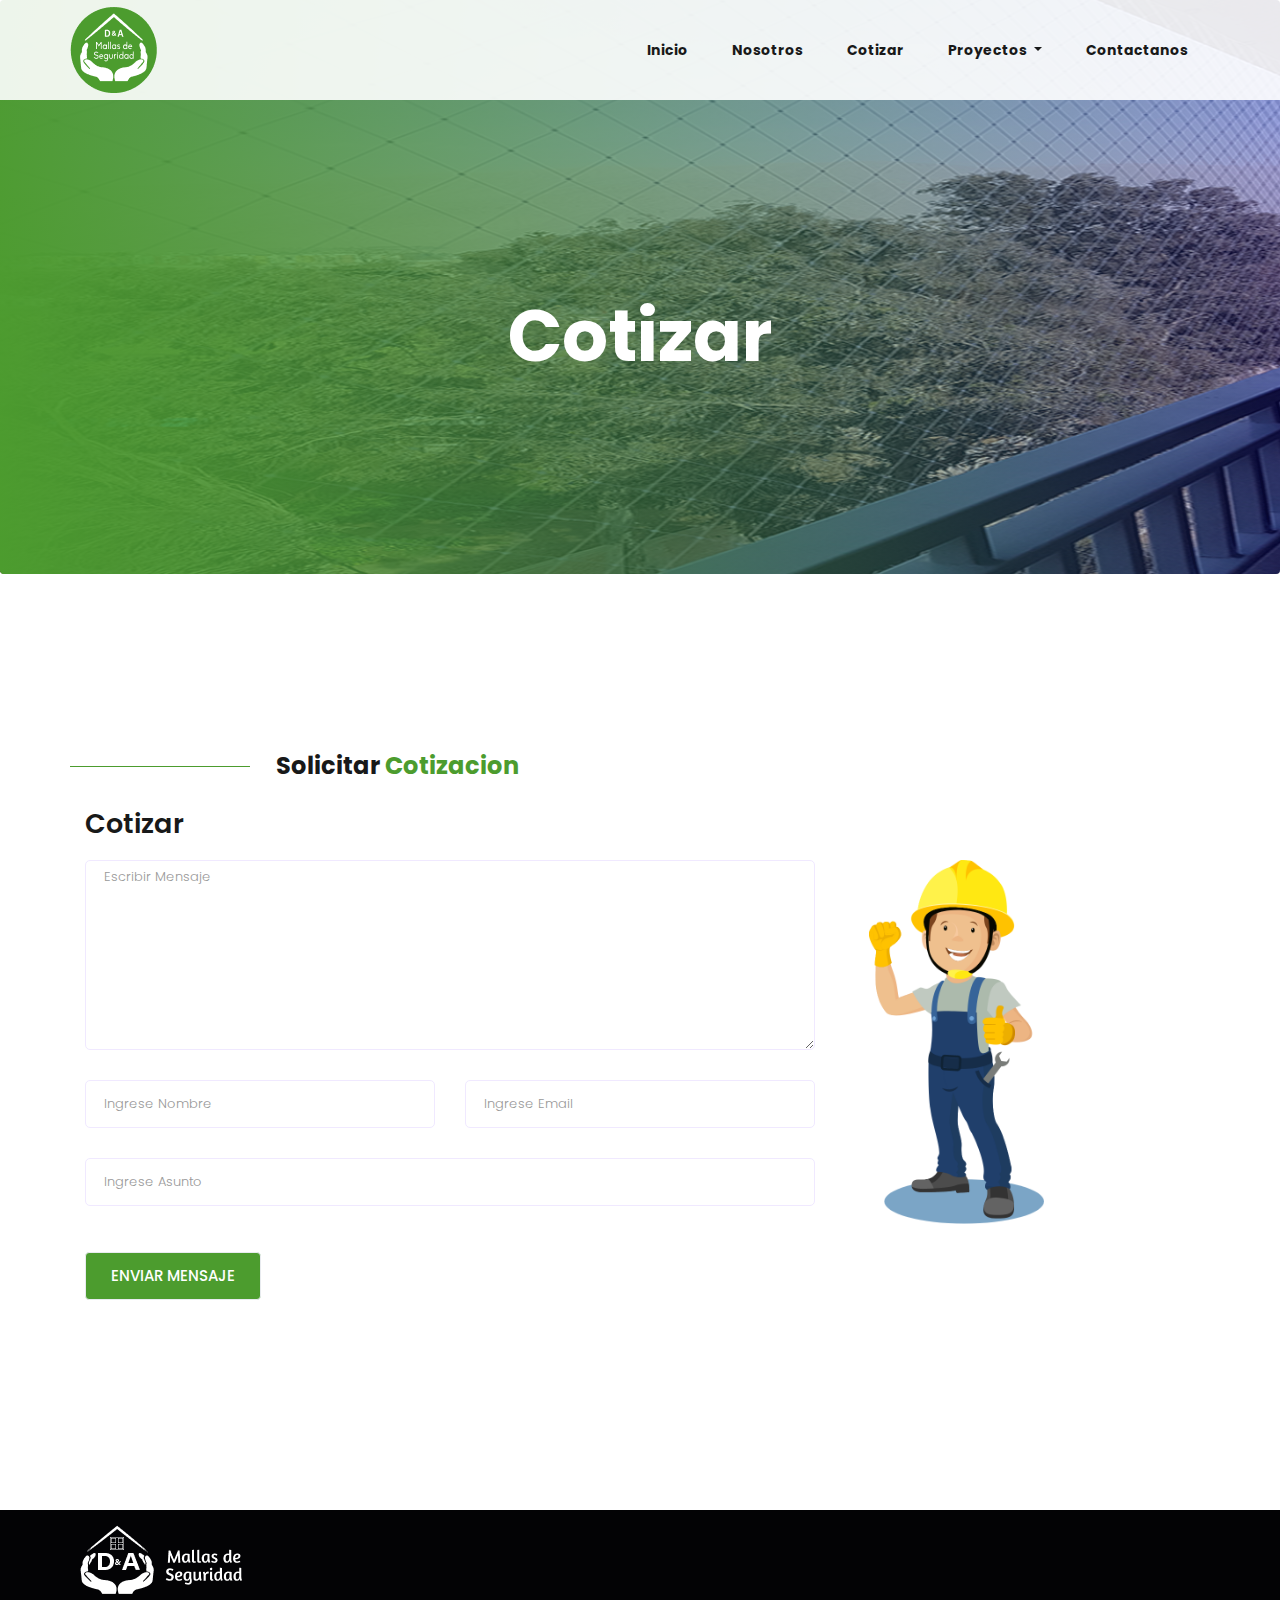
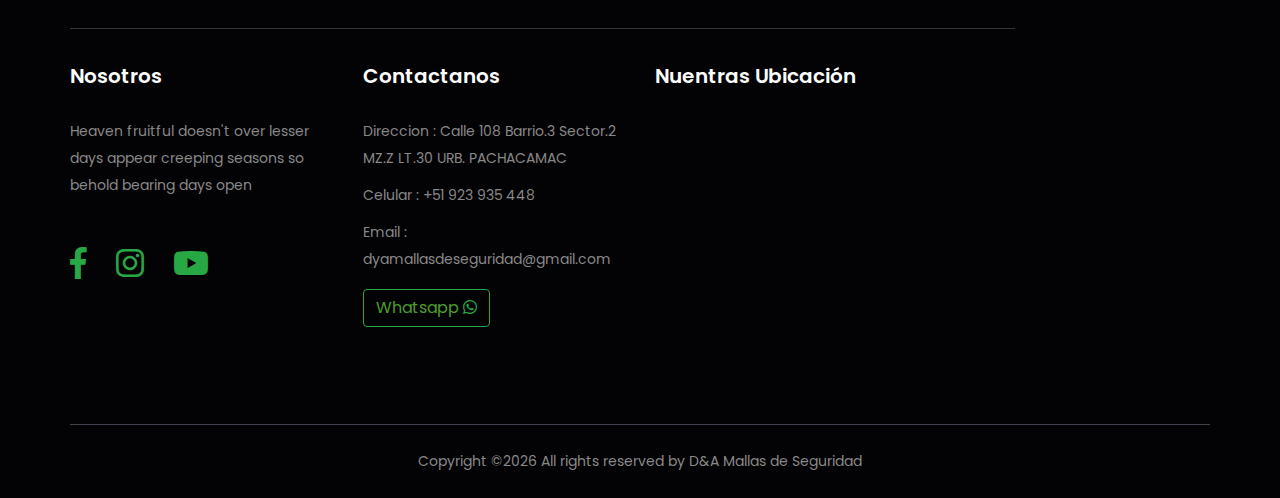
<file: services.html>
<!doctype html>
<html lang="en">

<head>
    <!-- Required meta tags -->
    <meta charset="utf-8">
    <meta name="viewport" content="width=device-width, initial-scale=1, shrink-to-fit=no">
    <title>Real_state || Services</title>
    <link rel="icon" href="img/favicon.png">
    <!-- Bootstrap CSS -->
    <link rel="stylesheet" href="css/bootstrap.min.css">
    <!-- animate CSS -->
    <link rel="stylesheet" href="css/animate.css">
    <!-- owl carousel CSS -->
    <link rel="stylesheet" href="css/owl.carousel.min.css">
    <!-- themify CSS -->
    <link rel="stylesheet" href="css/themify-icons.css">
    <!-- flaticon CSS -->
    <link rel="stylesheet" href="css/flaticon.css">
    <!-- magnific-popup CSS -->
    <link rel="stylesheet" href="css/magnific-popup.css">
    <!-- slick CSS -->
    <link rel="stylesheet" href="css/slick.css">
    <!-- font awesome CSS -->
    <link rel="stylesheet" href="fontawesome/css/all.min.css">
    <!-- style CSS -->
    <link rel="stylesheet" href="css/style.css">
</head>

<body>
    <!--::menu part start::-->
   <header class="main_menu home_menu">
    <div class="container">
       <div class="row">
          <div class="col-lg-12">
             <nav class="navbar navbar-expand-lg navbar-light">
                <a class="navbar-brand" href="index.html"> <img src="img/logo.png" alt="logo"> </a>
                <button class="navbar-toggler" type="button" data-toggle="collapse" data-target="#navbarNav"
                   aria-controls="navbarNav" aria-expanded="false" aria-label="Toggle navigation">
                   <span class="navbar-toggler-icon"></span>
                </button>
                <div class="collapse navbar-collapse main-menu-item" id="navbarNav">
                   <ul class="navbar-nav">
                      <li class="nav-item active">
                         <a class="nav-link" href="index.html">Inicio</a>
                      </li>
                      <li class="nav-item">
                         <a class="nav-link" href="about.html">Nosotros</a>
                      </li>
                      <li class="nav-item">
                         <a class="nav-link" href="services.html">Cotizar</a>
                      </li>
                      <li class="nav-item dropdown">
                         <a class="nav-link dropdown-toggle" href="#" id="navbarDropdown" role="button"
                            data-toggle="dropdown" aria-haspopup="true" aria-expanded="false">
                            Proyectos
                         </a>
                         <div class="dropdown-menu" aria-labelledby="navbarDropdown">
                            <a class="dropdown-item" href="project.html">Proyectos</a>
                            <a class="dropdown-item" href="apartment.html">Galeria</a>
                         </div>
                      </li>
                      <li class="nav-item">
                         <a class="nav-link" href="contact.html">Contactanos</a>
                      </li>
                   </ul>
                </div>
             </nav>
          </div>
       </div>
    </div>
 </header>
 <!--::menu part end::-->

    <!--::breadcrumb part start::-->
    <section class="breadcrumb blog_bg">
        <div class="container">
            <div class="row">
                <div class="col-lg-12">
                    <div class="breadcrumb_iner">
                        <div class="breadcrumb_iner_item">
                            <h2> Cotizar </h2>
                        </div>
                    </div>
                </div>
            </div>
        </div>
    </section>
    <!--::breadcrumb part start::-->

    <!--::service part end::-->
    <section class="service_part section-padding">
        <div class="container">
            <div class="row justify-content-between align-items-center">
                <div class="col-lg-12 col-xl-12">
                    <div class="section_tittle">
                        <h2>Solicitar <span>Cotizacion</span></h2>
                    </div>
                    <div class="container">
                        <div class="row">
                          <div class="col-12">
                            <h2 class="contact-title">Cotizar</h2>
                          </div>
                          <div class="col-lg-8">
                            <form class="form-contact contact_form" action="contact_process.php" method="post" id="contactForm" novalidate="novalidate">
                              <div class="row">
                                <div class="col-12">
                                  <div class="form-group">
                                      <textarea class="form-control w-100 placeholder hide-on-focus" name="message" id="message" cols="30" rows="9" placeholder="Escribir Mensaje"></textarea>
                                  </div>
                                </div>
                                <div class="col-sm-6">
                                  <div class="form-group">
                                    <input class="form-control placeholder hide-on-focus" name="name" id="name" type="text" placeholder="Ingrese Nombre">
                                  </div>
                                </div>
                                <div class="col-sm-6">
                                  <div class="form-group">
                                    <input class="form-control placeholder hide-on-focus" name="email" id="email" type="email" placeholder="Ingrese Email">
                                  </div>
                                </div>
                                <div class="col-12">
                                  <div class="form-group">
                                    <input class="form-control placeholder hide-on-focus" name="subject" id="subject" type="text" placeholder="Ingrese Asunto">
                                  </div>
                                </div>
                              </div>
                              <div class="form-group mt-3">
                                <button type="submit" class="button button-contactForm">Enviar Mensaje</button>
                              </div>
                            </form>
                          </div>
                          <div class="col-lg-4 col-sm-10">
                            <div class="single_portfolio">
                                <img class="img-fluid ml-4 w-50" src="img/obrero.png" alt="">
                             </div>
                        </div>
                        </div>
                      </div>
                </div>
            </div>
        </div>
    </section>
    <!--::service part end::-->


    <!--::review_part start::-->
    <!--<section class="review_part padding_bottom">
        <div class="container-fluid">
            <div class="row justify-content-center">
                <div class="col-xl-6 col-sm-6">
                    <div class="section_tittle text-center">
                        <h2>Testimonial</h2>
                    </div>
                </div>
            </div>
            <div class="row justify-content-center">
                <div class="col-lg-11 col-sm-8">-->
                    <!-- THUMBNAILS -->
                    <!--<div class="slider-nav-thumbnails">
                        <div class="slider-thumbnails">
                            <img src="img/client/client_1.png" alt="slideimg" class="image">
                        </div>
                        <div class="slider-thumbnails">
                            <img src="img/client/client_2.png" alt="slideimg" class="image">
                        </div>
                        <div class="slider-thumbnails">
                            <img src="img/client/client_3.png" alt="slideimg" class="image">
                        </div>
                        <div class="slider-thumbnails">
                            <img src="img/client/client_2.png" alt="slideimg" class="image">
                        </div>
                    </div>
                </div>
                <div class="col-lg-7 col-sm-10">-->
                    <!-- MAIN SLIDES -->
                    <!--<div class="slider">
                        <div data-index="1">
                            <div class="client_review_text text-center">
                                <h3>Daniel E Gilcritst</h3>
                                <h5>Manager, Vision</h5>
                                <p>Enim a, scelerisque aliquet. Vivamus neque diam sed at, pede laoreet orci.
                                    Potenti vel In sagittis nulla augue vitae et tempus torquent. Lacinia neque
                                    mus taciti ante prsent at facilisis. Enim a, scelerisque aliquet. Vivamus neque
                                    diam sed at, pede laoreet orci Potti, vel. In sagittis nulla augue vitae et
                                    tempus torquent. </p>
                            </div>
                        </div>
                        <div data-index="2">
                            <div class="client_review_text text-center">
                                <h3>Daniel E Gilcritst</h3>
                                <h5>Manager, Vision</h5>
                                <p> Vivamus neque diam sed at, pede laoreet orci. Potenti
                                    vel In sagittis nulla augue vitae et tempus torquent. Lacinia neque mus taciti
                                    ante prsent at facilisis. Enim a, scelerisque aliquet. Vivamus neque diam sed at,
                                    pede laoreet orci Potti, vel. In sagittis nulla augue vitae et tempus torquent. Enim
                                    a,
                                    scelerisque aliquet. </p>
                            </div>
                        </div>
                        <div data-index="3">
                            <div class="client_review_text text-center">
                                <h3>Daniel E Gilcritst</h3>
                                <h5>Manager, Vision</h5>
                                <p>Enim a, scelerisque aliquet. Vivamus neque diam sed at, pede laoreet orci. Potenti
                                    vel In sagittis nulla augue vitae et tempus torquent. Lacinia neque mus taciti
                                    ante prsent at facilisis. Enim a, scelerisque aliquet. Vivamus neque diam sed at,
                                    pede laoreet orci Potti, vel. In sagittis nulla augue vitae et tempus torquent. </p>
                            </div>
                        </div>
                        <div data-index="4">
                            <div class="client_review_text text-center">
                                <h3>Daniel E Gilcritst</h3>
                                <h5>Manager, Vision</h5>
                                <p>Vivamus neque diam sed at, pede laoreet orci. Potenti
                                    vel In sagittis nulla augue vitae et tempus torquent. Lacinia neque mus taciti
                                    ante prsent at facilisis. Enim a, scelerisque aliquet. Vivamus neque diam sed at,
                                    pede laoreet orci Potti, vel. In sagittis nulla augue vitae et tempus torquent Enim
                                    a,
                                    scelerisque aliquet. </p>
                            </div>
                        </div>
                    </div>
                </div>
            </div>
        </div>
    </section>-->
    <!--::review_part end::-->

     <!--::footer_part start::-->
 <footer class="footer_part">
    <div class="container">
       <div class="row">
          <div class="col-lg-10">
             <div class="footer_logo">
                <a href="index.html" class="footer_logo_iner"> <img src="img/footer_logo.png" alt="#"> </a>
             </div>
          </div>

          <div class="col-sm-6 col-lg-3">
             <div class="single_footer_part">
                <h4>Nosotros</h4>
                <p>Heaven fruitful doesn't over lesser days appear creeping seasons so behold bearing days open</p>
                <div class="footer_icon social_icon">
                   <ul class="list-unstyled">
                      <li><a href="#" class="single_social_icon"><i class="fab fa-facebook-f text-success h2"></i></a></li>
                      <li><a href="#" class="single_social_icon"><i class="fab fa-instagram text-success h2"></i></a></li>
                      <li><a href="#" class="single_social_icon"><i class="fab fa-youtube text-success h2"></i></a></li>

                   </ul>
                </div>
             </div>
          </div>
          <div class="col-sm-6 col-lg-3">
             <div class="single_footer_part">
                <h4>Contactanos</h4>
                <p>Direccion : Calle 108 Barrio.3
                   Sector.2 MZ.Z LT.30 URB. PACHACAMAC
                </p>
                <p>Celular : +51 923 935 448</p>
                <p>Email : dyamallasdeseguridad@gmail.com</p>
                <div class="form-group mt-3">
                  <button type="submit" class="btn btn-outline-success" ><a href="https://api.whatsapp.com/send?phone=51923935448&text=hola" class="link-buton">Whatsapp </a><i class="fab fa-whatsapp"></i></button>
                </div>
             </div>
          </div>
          <div class="col-sm-6 col-lg-3">
             <div class="single_footer_part">
                <h4>Nuentras Ubicación</h4>
                <iframe src="https://www.google.com/maps/embed?pb=!1m10!1m8!1m3!1d6461.656344898486!2d-75.73591973969762!3d-14.079217689683663!3m2!1i1024!2i768!4f13.1!5e0!3m2!1ses-419!2spe!4v1607883991577!5m2!1ses-419!2spe" 
                width="500" height="250" frameborder="0" style="border:0;" allowfullscreen="" aria-hidden="false" tabindex="0"></iframe>
             </div>
          </div>

       </div>
       <hr>
       <div class="row">
          <div class="col-lg-12">
             <div class="copyright_text text-center">
                <P><!-- Link back to Colorlib can't be removed. Template is licensed under CC BY 3.0. -->
                    Copyright &copy;<script>document.write(new Date().getFullYear());</script> All rights reserved  by D&A Mallas de Seguridad
               <!-- Link back to Colorlib can't be removed. Template is licensed under CC BY 3.0. --></P>
             </div>
          </div>
       </div>
    </div>
 </footer>

    <!-- jquery -->
    <script src="js/jquery-1.12.1.min.js"></script>
    <!-- popper js -->
    <script src="js/popper.min.js"></script>
    <!-- bootstrap js -->
    <script src="js/bootstrap.min.js"></script>
    <!-- easing js -->
    <script src="js/jquery.magnific-popup.min.js"></script>
    <!-- owl carousel js -->
    <script src="js/owl.carousel.min.js"></script>
    <script src="js/slick.min.js"></script>
    <!-- easing js -->
    <script src="js/jquery.easing.min.js"></script>
    <!--masonry js-->
    <script src="js/masonry.pkgd.min.js"></script>
    <script src="js/masonry.pkgd.js"></script>
    <!--form validation js-->
    <script src="js/jquery.nice-select.min.js"></script>
    <script src="js/contact.js"></script>
    <script src="js/jquery.ajaxchimp.min.js"></script>
    <script src="js/jquery.form.js"></script>
    <script src="js/jquery.validate.min.js"></script>
    <script src="js/mail-script.js"></script>
    <!-- counter js -->
    <script src="js/jquery.counterup.min.js"></script>
    <script src="js/waypoints.min.js"></script>
    <!-- custom js -->
    <script src="js/custom.js"></script>
</body>

</html>
</file>
<file: css/themify-icons.css>
@font-face {
	font-family: 'themify';
	src:url('../fonts/themify.eot?-fvbane');
	src:url('../fonts/themify.eot?#iefix-fvbane') format('embedded-opentype'),
		url('../fonts/themify.woff?-fvbane') format('woff'),
		url('../fonts/themify.ttf?-fvbane') format('truetype'),
		url('../fonts/themify.svg?-fvbane#themify') format('svg');
	font-weight: normal;
	font-style: normal;
}

[class^="ti-"], [class*=" ti-"] {
	font-family: 'themify';
	speak: none;
	font-style: normal;
	font-weight: normal;
	font-variant: normal;
	text-transform: none;
	line-height: 1;

	/* Better Font Rendering =========== */
	-webkit-font-smoothing: antialiased;
	-moz-osx-font-smoothing: grayscale;
}

.ti-wand:before {
	content: "\e600";
}
.ti-volume:before {
	content: "\e601";
}
.ti-user:before {
	content: "\e602";
}
.ti-unlock:before {
	content: "\e603";
}
.ti-unlink:before {
	content: "\e604";
}
.ti-trash:before {
	content: "\e605";
}
.ti-thought:before {
	content: "\e606";
}
.ti-target:before {
	content: "\e607";
}
.ti-tag:before {
	content: "\e608";
}
.ti-tablet:before {
	content: "\e609";
}
.ti-star:before {
	content: "\e60a";
}
.ti-spray:before {
	content: "\e60b";
}
.ti-signal:before {
	content: "\e60c";
}
.ti-shopping-cart:before {
	content: "\e60d";
}
.ti-shopping-cart-full:before {
	content: "\e60e";
}
.ti-settings:before {
	content: "\e60f";
}
.ti-search:before {
	content: "\e610";
}
.ti-zoom-in:before {
	content: "\e611";
}
.ti-zoom-out:before {
	content: "\e612";
}
.ti-cut:before {
	content: "\e613";
}
.ti-ruler:before {
	content: "\e614";
}
.ti-ruler-pencil:before {
	content: "\e615";
}
.ti-ruler-alt:before {
	content: "\e616";
}
.ti-bookmark:before {
	content: "\e617";
}
.ti-bookmark-alt:before {
	content: "\e618";
}
.ti-reload:before {
	content: "\e619";
}
.ti-plus:before {
	content: "\e61a";
}
.ti-pin:before {
	content: "\e61b";
}
.ti-pencil:before {
	content: "\e61c";
}
.ti-pencil-alt:before {
	content: "\e61d";
}
.ti-paint-roller:before {
	content: "\e61e";
}
.ti-paint-bucket:before {
	content: "\e61f";
}
.ti-na:before {
	content: "\e620";
}
.ti-mobile:before {
	content: "\e621";
}
.ti-minus:before {
	content: "\e622";
}
.ti-medall:before {
	content: "\e623";
}
.ti-medall-alt:before {
	content: "\e624";
}
.ti-marker:before {
	content: "\e625";
}
.ti-marker-alt:before {
	content: "\e626";
}
.ti-arrow-up:before {
	content: "\e627";
}
.ti-arrow-right:before {
	content: "\e628";
}
.ti-arrow-left:before {
	content: "\e629";
}
.ti-arrow-down:before {
	content: "\e62a";
}
.ti-lock:before {
	content: "\e62b";
}
.ti-location-arrow:before {
	content: "\e62c";
}
.ti-link:before {
	content: "\e62d";
}
.ti-layout:before {
	content: "\e62e";
}
.ti-layers:before {
	content: "\e62f";
}
.ti-layers-alt:before {
	content: "\e630";
}
.ti-key:before {
	content: "\e631";
}
.ti-import:before {
	content: "\e632";
}
.ti-image:before {
	content: "\e633";
}
.ti-heart:before {
	content: "\e634";
}
.ti-heart-broken:before {
	content: "\e635";
}
.ti-hand-stop:before {
	content: "\e636";
}
.ti-hand-open:before {
	content: "\e637";
}
.ti-hand-drag:before {
	content: "\e638";
}
.ti-folder:before {
	content: "\e639";
}
.ti-flag:before {
	content: "\e63a";
}
.ti-flag-alt:before {
	content: "\e63b";
}
.ti-flag-alt-2:before {
	content: "\e63c";
}
.ti-eye:before {
	content: "\e63d";
}
.ti-export:before {
	content: "\e63e";
}
.ti-exchange-vertical:before {
	content: "\e63f";
}
.ti-desktop:before {
	content: "\e640";
}
.ti-cup:before {
	content: "\e641";
}
.ti-crown:before {
	content: "\e642";
}
.ti-comments:before {
	content: "\e643";
}
.ti-comment:before {
	content: "\e644";
}
.ti-comment-alt:before {
	content: "\e645";
}
.ti-close:before {
	content: "\e646";
}
.ti-clip:before {
	content: "\e647";
}
.ti-angle-up:before {
	content: "\e648";
}
.ti-angle-right:before {
	content: "\e649";
}
.ti-angle-left:before {
	content: "\e64a";
}
.ti-angle-down:before {
	content: "\e64b";
}
.ti-check:before {
	content: "\e64c";
}
.ti-check-box:before {
	content: "\e64d";
}
.ti-camera:before {
	content: "\e64e";
}
.ti-announcement:before {
	content: "\e64f";
}
.ti-brush:before {
	content: "\e650";
}
.ti-briefcase:before {
	content: "\e651";
}
.ti-bolt:before {
	content: "\e652";
}
.ti-bolt-alt:before {
	content: "\e653";
}
.ti-blackboard:before {
	content: "\e654";
}
.ti-bag:before {
	content: "\e655";
}
.ti-move:before {
	content: "\e656";
}
.ti-arrows-vertical:before {
	content: "\e657";
}
.ti-arrows-horizontal:before {
	content: "\e658";
}
.ti-fullscreen:before {
	content: "\e659";
}
.ti-arrow-top-right:before {
	content: "\e65a";
}
.ti-arrow-top-left:before {
	content: "\e65b";
}
.ti-arrow-circle-up:before {
	content: "\e65c";
}
.ti-arrow-circle-right:before {
	content: "\e65d";
}
.ti-arrow-circle-left:before {
	content: "\e65e";
}
.ti-arrow-circle-down:before {
	content: "\e65f";
}
.ti-angle-double-up:before {
	content: "\e660";
}
.ti-angle-double-right:before {
	content: "\e661";
}
.ti-angle-double-left:before {
	content: "\e662";
}
.ti-angle-double-down:before {
	content: "\e663";
}
.ti-zip:before {
	content: "\e664";
}
.ti-world:before {
	content: "\e665";
}
.ti-wheelchair:before {
	content: "\e666";
}
.ti-view-list:before {
	content: "\e667";
}
.ti-view-list-alt:before {
	content: "\e668";
}
.ti-view-grid:before {
	content: "\e669";
}
.ti-uppercase:before {
	content: "\e66a";
}
.ti-upload:before {
	content: "\e66b";
}
.ti-underline:before {
	content: "\e66c";
}
.ti-truck:before {
	content: "\e66d";
}
.ti-timer:before {
	content: "\e66e";
}
.ti-ticket:before {
	content: "\e66f";
}
.ti-thumb-up:before {
	content: "\e670";
}
.ti-thumb-down:before {
	content: "\e671";
}
.ti-text:before {
	content: "\e672";
}
.ti-stats-up:before {
	content: "\e673";
}
.ti-stats-down:before {
	content: "\e674";
}
.ti-split-v:before {
	content: "\e675";
}
.ti-split-h:before {
	content: "\e676";
}
.ti-smallcap:before {
	content: "\e677";
}
.ti-shine:before {
	content: "\e678";
}
.ti-shift-right:before {
	content: "\e679";
}
.ti-shift-left:before {
	content: "\e67a";
}
.ti-shield:before {
	content: "\e67b";
}
.ti-notepad:before {
	content: "\e67c";
}
.ti-server:before {
	content: "\e67d";
}
.ti-quote-right:before {
	content: "\e67e";
}
.ti-quote-left:before {
	content: "\e67f";
}
.ti-pulse:before {
	content: "\e680";
}
.ti-printer:before {
	content: "\e681";
}
.ti-power-off:before {
	content: "\e682";
}
.ti-plug:before {
	content: "\e683";
}
.ti-pie-chart:before {
	content: "\e684";
}
.ti-paragraph:before {
	content: "\e685";
}
.ti-panel:before {
	content: "\e686";
}
.ti-package:before {
	content: "\e687";
}
.ti-music:before {
	content: "\e688";
}
.ti-music-alt:before {
	content: "\e689";
}
.ti-mouse:before {
	content: "\e68a";
}
.ti-mouse-alt:before {
	content: "\e68b";
}
.ti-money:before {
	content: "\e68c";
}
.ti-microphone:before {
	content: "\e68d";
}
.ti-menu:before {
	content: "\e68e";
}
.ti-menu-alt:before {
	content: "\e68f";
}
.ti-map:before {
	content: "\e690";
}
.ti-map-alt:before {
	content: "\e691";
}
.ti-loop:before {
	content: "\e692";
}
.ti-location-pin:before {
	content: "\e693";
}
.ti-list:before {
	content: "\e694";
}
.ti-light-bulb:before {
	content: "\e695";
}
.ti-Italic:before {
	content: "\e696";
}
.ti-info:before {
	content: "\e697";
}
.ti-infinite:before {
	content: "\e698";
}
.ti-id-badge:before {
	content: "\e699";
}
.ti-hummer:before {
	content: "\e69a";
}
.ti-home:before {
	content: "\e69b";
}
.ti-help:before {
	content: "\e69c";
}
.ti-headphone:before {
	content: "\e69d";
}
.ti-harddrives:before {
	content: "\e69e";
}
.ti-harddrive:before {
	content: "\e69f";
}
.ti-gift:before {
	content: "\e6a0";
}
.ti-game:before {
	content: "\e6a1";
}
.ti-filter:before {
	content: "\e6a2";
}
.ti-files:before {
	content: "\e6a3";
}
.ti-file:before {
	content: "\e6a4";
}
.ti-eraser:before {
	content: "\e6a5";
}
.ti-envelope:before {
	content: "\e6a6";
}
.ti-download:before {
	content: "\e6a7";
}
.ti-direction:before {
	content: "\e6a8";
}
.ti-direction-alt:before {
	content: "\e6a9";
}
.ti-dashboard:before {
	content: "\e6aa";
}
.ti-control-stop:before {
	content: "\e6ab";
}
.ti-control-shuffle:before {
	content: "\e6ac";
}
.ti-control-play:before {
	content: "\e6ad";
}
.ti-control-pause:before {
	content: "\e6ae";
}
.ti-control-forward:before {
	content: "\e6af";
}
.ti-control-backward:before {
	content: "\e6b0";
}
.ti-cloud:before {
	content: "\e6b1";
}
.ti-cloud-up:before {
	content: "\e6b2";
}
.ti-cloud-down:before {
	content: "\e6b3";
}
.ti-clipboard:before {
	content: "\e6b4";
}
.ti-car:before {
	content: "\e6b5";
}
.ti-calendar:before {
	content: "\e6b6";
}
.ti-book:before {
	content: "\e6b7";
}
.ti-bell:before {
	content: "\e6b8";
}
.ti-basketball:before {
	content: "\e6b9";
}
.ti-bar-chart:before {
	content: "\e6ba";
}
.ti-bar-chart-alt:before {
	content: "\e6bb";
}
.ti-back-right:before {
	content: "\e6bc";
}
.ti-back-left:before {
	content: "\e6bd";
}
.ti-arrows-corner:before {
	content: "\e6be";
}
.ti-archive:before {
	content: "\e6bf";
}
.ti-anchor:before {
	content: "\e6c0";
}
.ti-align-right:before {
	content: "\e6c1";
}
.ti-align-left:before {
	content: "\e6c2";
}
.ti-align-justify:before {
	content: "\e6c3";
}
.ti-align-center:before {
	content: "\e6c4";
}
.ti-alert:before {
	content: "\e6c5";
}
.ti-alarm-clock:before {
	content: "\e6c6";
}
.ti-agenda:before {
	content: "\e6c7";
}
.ti-write:before {
	content: "\e6c8";
}
.ti-window:before {
	content: "\e6c9";
}
.ti-widgetized:before {
	content: "\e6ca";
}
.ti-widget:before {
	content: "\e6cb";
}
.ti-widget-alt:before {
	content: "\e6cc";
}
.ti-wallet:before {
	content: "\e6cd";
}
.ti-video-clapper:before {
	content: "\e6ce";
}
.ti-video-camera:before {
	content: "\e6cf";
}
.ti-vector:before {
	content: "\e6d0";
}
.ti-themify-logo:before {
	content: "\e6d1";
}
.ti-themify-favicon:before {
	content: "\e6d2";
}
.ti-themify-favicon-alt:before {
	content: "\e6d3";
}
.ti-support:before {
	content: "\e6d4";
}
.ti-stamp:before {
	content: "\e6d5";
}
.ti-split-v-alt:before {
	content: "\e6d6";
}
.ti-slice:before {
	content: "\e6d7";
}
.ti-shortcode:before {
	content: "\e6d8";
}
.ti-shift-right-alt:before {
	content: "\e6d9";
}
.ti-shift-left-alt:before {
	content: "\e6da";
}
.ti-ruler-alt-2:before {
	content: "\e6db";
}
.ti-receipt:before {
	content: "\e6dc";
}
.ti-pin2:before {
	content: "\e6dd";
}
.ti-pin-alt:before {
	content: "\e6de";
}
.ti-pencil-alt2:before {
	content: "\e6df";
}
.ti-palette:before {
	content: "\e6e0";
}
.ti-more:before {
	content: "\e6e1";
}
.ti-more-alt:before {
	content: "\e6e2";
}
.ti-microphone-alt:before {
	content: "\e6e3";
}
.ti-magnet:before {
	content: "\e6e4";
}
.ti-line-double:before {
	content: "\e6e5";
}
.ti-line-dotted:before {
	content: "\e6e6";
}
.ti-line-dashed:before {
	content: "\e6e7";
}
.ti-layout-width-full:before {
	content: "\e6e8";
}
.ti-layout-width-default:before {
	content: "\e6e9";
}
.ti-layout-width-default-alt:before {
	content: "\e6ea";
}
.ti-layout-tab:before {
	content: "\e6eb";
}
.ti-layout-tab-window:before {
	content: "\e6ec";
}
.ti-layout-tab-v:before {
	content: "\e6ed";
}
.ti-layout-tab-min:before {
	content: "\e6ee";
}
.ti-layout-slider:before {
	content: "\e6ef";
}
.ti-layout-slider-alt:before {
	content: "\e6f0";
}
.ti-layout-sidebar-right:before {
	content: "\e6f1";
}
.ti-layout-sidebar-none:before {
	content: "\e6f2";
}
.ti-layout-sidebar-left:before {
	content: "\e6f3";
}
.ti-layout-placeholder:before {
	content: "\e6f4";
}
.ti-layout-menu:before {
	content: "\e6f5";
}
.ti-layout-menu-v:before {
	content: "\e6f6";
}
.ti-layout-menu-separated:before {
	content: "\e6f7";
}
.ti-layout-menu-full:before {
	content: "\e6f8";
}
.ti-layout-media-right-alt:before {
	content: "\e6f9";
}
.ti-layout-media-right:before {
	content: "\e6fa";
}
.ti-layout-media-overlay:before {
	content: "\e6fb";
}
.ti-layout-media-overlay-alt:before {
	content: "\e6fc";
}
.ti-layout-media-overlay-alt-2:before {
	content: "\e6fd";
}
.ti-layout-media-left-alt:before {
	content: "\e6fe";
}
.ti-layout-media-left:before {
	content: "\e6ff";
}
.ti-layout-media-center-alt:before {
	content: "\e700";
}
.ti-layout-media-center:before {
	content: "\e701";
}
.ti-layout-list-thumb:before {
	content: "\e702";
}
.ti-layout-list-thumb-alt:before {
	content: "\e703";
}
.ti-layout-list-post:before {
	content: "\e704";
}
.ti-layout-list-large-image:before {
	content: "\e705";
}
.ti-layout-line-solid:before {
	content: "\e706";
}
.ti-layout-grid4:before {
	content: "\e707";
}
.ti-layout-grid3:before {
	content: "\e708";
}
.ti-layout-grid2:before {
	content: "\e709";
}
.ti-layout-grid2-thumb:before {
	content: "\e70a";
}
.ti-layout-cta-right:before {
	content: "\e70b";
}
.ti-layout-cta-left:before {
	content: "\e70c";
}
.ti-layout-cta-center:before {
	content: "\e70d";
}
.ti-layout-cta-btn-right:before {
	content: "\e70e";
}
.ti-layout-cta-btn-left:before {
	content: "\e70f";
}
.ti-layout-column4:before {
	content: "\e710";
}
.ti-layout-column3:before {
	content: "\e711";
}
.ti-layout-column2:before {
	content: "\e712";
}
.ti-layout-accordion-separated:before {
	content: "\e713";
}
.ti-layout-accordion-merged:before {
	content: "\e714";
}
.ti-layout-accordion-list:before {
	content: "\e715";
}
.ti-ink-pen:before {
	content: "\e716";
}
.ti-info-alt:before {
	content: "\e717";
}
.ti-help-alt:before {
	content: "\e718";
}
.ti-headphone-alt:before {
	content: "\e719";
}
.ti-hand-point-up:before {
	content: "\e71a";
}
.ti-hand-point-right:before {
	content: "\e71b";
}
.ti-hand-point-left:before {
	content: "\e71c";
}
.ti-hand-point-down:before {
	content: "\e71d";
}
.ti-gallery:before {
	content: "\e71e";
}
.ti-face-smile:before {
	content: "\e71f";
}
.ti-face-sad:before {
	content: "\e720";
}
.ti-credit-card:before {
	content: "\e721";
}
.ti-control-skip-forward:before {
	content: "\e722";
}
.ti-control-skip-backward:before {
	content: "\e723";
}
.ti-control-record:before {
	content: "\e724";
}
.ti-control-eject:before {
	content: "\e725";
}
.ti-comments-smiley:before {
	content: "\e726";
}
.ti-brush-alt:before {
	content: "\e727";
}
.ti-youtube:before {
	content: "\e728";
}
.ti-vimeo:before {
	content: "\e729";
}
.ti-twitter:before {
	content: "\e72a";
}
.ti-time:before {
	content: "\e72b";
}
.ti-tumblr:before {
	content: "\e72c";
}
.ti-skype:before {
	content: "\e72d";
}
.ti-share:before {
	content: "\e72e";
}
.ti-share-alt:before {
	content: "\e72f";
}
.ti-rocket:before {
	content: "\e730";
}
.ti-pinterest:before {
	content: "\e731";
}
.ti-new-window:before {
	content: "\e732";
}
.ti-microsoft:before {
	content: "\e733";
}
.ti-list-ol:before {
	content: "\e734";
}
.ti-linkedin:before {
	content: "\e735";
}
.ti-layout-sidebar-2:before {
	content: "\e736";
}
.ti-layout-grid4-alt:before {
	content: "\e737";
}
.ti-layout-grid3-alt:before {
	content: "\e738";
}
.ti-layout-grid2-alt:before {
	content: "\e739";
}
.ti-layout-column4-alt:before {
	content: "\e73a";
}
.ti-layout-column3-alt:before {
	content: "\e73b";
}
.ti-layout-column2-alt:before {
	content: "\e73c";
}
.ti-instagram:before {
	content: "\e73d";
}
.ti-google:before {
	content: "\e73e";
}
.ti-github:before {
	content: "\e73f";
}
.ti-flickr:before {
	content: "\e740";
}
.ti-facebook:before {
	content: "\e741";
}
.ti-dropbox:before {
	content: "\e742";
}
.ti-dribbble:before {
	content: "\e743";
}
.ti-apple:before {
	content: "\e744";
}
.ti-android:before {
	content: "\e745";
}
.ti-save:before {
	content: "\e746";
}
.ti-save-alt:before {
	content: "\e747";
}
.ti-yahoo:before {
	content: "\e748";
}
.ti-wordpress:before {
	content: "\e749";
}
.ti-vimeo-alt:before {
	content: "\e74a";
}
.ti-twitter-alt:before {
	content: "\e74b";
}
.ti-tumblr-alt:before {
	content: "\e74c";
}
.ti-trello:before {
	content: "\e74d";
}
.ti-stack-overflow:before {
	content: "\e74e";
}
.ti-soundcloud:before {
	content: "\e74f";
}
.ti-sharethis:before {
	content: "\e750";
}
.ti-sharethis-alt:before {
	content: "\e751";
}
.ti-reddit:before {
	content: "\e752";
}
.ti-pinterest-alt:before {
	content: "\e753";
}
.ti-microsoft-alt:before {
	content: "\e754";
}
.ti-linux:before {
	content: "\e755";
}
.ti-jsfiddle:before {
	content: "\e756";
}
.ti-joomla:before {
	content: "\e757";
}
.ti-html5:before {
	content: "\e758";
}
.ti-flickr-alt:before {
	content: "\e759";
}
.ti-email:before {
	content: "\e75a";
}
.ti-drupal:before {
	content: "\e75b";
}
.ti-dropbox-alt:before {
	content: "\e75c";
}
.ti-css3:before {
	content: "\e75d";
}
.ti-rss:before {
	content: "\e75e";
}
.ti-rss-alt:before {
	content: "\e75f";
}
</file>
<file: css/flaticon.css>
/*
  	Flaticon icon font: Flaticon
  	Creation date: 03/04/2019 06:58
  	*/

@font-face {
  font-family: "Flaticon";
  src: url("../fonts/Flaticon.eot");
  src: url("../fonts/Flaticon.eot?#iefix") format("embedded-opentype"),
       url("../fonts/Flaticon.woff2") format("woff2"),
       url("../fonts/Flaticon.woff") format("woff"),
       url("../fonts/Flaticon.ttf") format("truetype"),
       url("../fonts/Flaticon.svg#Flaticon") format("svg");
  font-weight: normal;
  font-style: normal;
}

@media screen and (-webkit-min-device-pixel-ratio:0) {
  @font-face {
    font-family: "Flaticon";
    src: url("./Flaticon.svg#Flaticon") format("svg");
  }
}

[class^="flaticon-"]:before, [class*=" flaticon-"]:before,
[class^="flaticon-"]:after, [class*=" flaticon-"]:after {   
  font-family: Flaticon;
font-style: normal;
margin-left: 0px;
}

.flaticon-compass:before { content: "\f100"; }
.flaticon-desk:before { content: "\f101"; }
.flaticon-bathroom:before { content: "\f102"; }
.flaticon-beach:before { content: "\f103"; }
.flaticon-bath:before { content: "\f104"; }
.flaticon-bed:before { content: "\f105"; }
.flaticon-frame:before { content: "\f106"; }
</file>
<file: css/style.css>
/**************** common css start ****************/
@import url("https://fonts.googleapis.com/css?family=Open+Sans:300i,300,400i,400,700|Poppins:400,500,600,700");
/* line 3, ../../01 cl html template/New folder/May 2019/178 Real Estate/Real Estate Html/sass/_common.scss */
body {
  font-family: "Poppins", sans-serif;
  padding: 0;
  margin: 0;
  font-size: 14px;
}

/* line 9, ../../01 cl html template/New folder/May 2019/178 Real Estate/Real Estate Html/sass/_common.scss */
section {
  overflow: hidden !important;
}

/* line 12, ../../01 cl html template/New folder/May 2019/178 Real Estate/Real Estate Html/sass/_common.scss */
.message_submit_form:focus {
  outline: none;
}

/* line 15, ../../01 cl html template/New folder/May 2019/178 Real Estate/Real Estate Html/sass/_common.scss */
input:hover, input:focus {
  outline: none !important;
}

/* line 18, ../../01 cl html template/New folder/May 2019/178 Real Estate/Real Estate Html/sass/_common.scss */
.gray_bg {
  background-color: #F7F7F7;
}

/* line 21, ../../01 cl html template/New folder/May 2019/178 Real Estate/Real Estate Html/sass/_common.scss */
.section-padding {
  padding: 180px 0px;
}

@media only screen and (min-width: 992px) and (max-width: 1200px) {
  /* line 21, ../../01 cl html template/New folder/May 2019/178 Real Estate/Real Estate Html/sass/_common.scss */
  .section-padding {
    padding: 80px 0px;
  }
}

@media only screen and (min-width: 768px) and (max-width: 991px) {
  /* line 21, ../../01 cl html template/New folder/May 2019/178 Real Estate/Real Estate Html/sass/_common.scss */
  .section-padding {
    padding: 70px 0px;
  }
}

@media (max-width: 576px) {
  /* line 21, ../../01 cl html template/New folder/May 2019/178 Real Estate/Real Estate Html/sass/_common.scss */
  .section-padding {
    padding: 70px 0px;
  }
}

@media only screen and (min-width: 576px) and (max-width: 767px) {
  /* line 21, ../../01 cl html template/New folder/May 2019/178 Real Estate/Real Estate Html/sass/_common.scss */
  .section-padding {
    padding: 70px 0px;
  }
}

/* line 36, ../../01 cl html template/New folder/May 2019/178 Real Estate/Real Estate Html/sass/_common.scss */
.padding_top {
  padding-top: 180px;
}

@media only screen and (min-width: 992px) and (max-width: 1200px) {
  /* line 36, ../../01 cl html template/New folder/May 2019/178 Real Estate/Real Estate Html/sass/_common.scss */
  .padding_top {
    padding-top: 80px;
  }
}

@media only screen and (min-width: 768px) and (max-width: 991px) {
  /* line 36, ../../01 cl html template/New folder/May 2019/178 Real Estate/Real Estate Html/sass/_common.scss */
  .padding_top {
    padding-top: 70px;
  }
}

@media (max-width: 576px) {
  /* line 36, ../../01 cl html template/New folder/May 2019/178 Real Estate/Real Estate Html/sass/_common.scss */
  .padding_top {
    padding-top: 70px;
  }
}

@media only screen and (min-width: 576px) and (max-width: 767px) {
  /* line 36, ../../01 cl html template/New folder/May 2019/178 Real Estate/Real Estate Html/sass/_common.scss */
  .padding_top {
    padding-top: 70px;
  }
}

/* line 51, ../../01 cl html template/New folder/May 2019/178 Real Estate/Real Estate Html/sass/_common.scss */
.padding_bottom {
  padding-bottom: 180px;
}

@media only screen and (min-width: 992px) and (max-width: 1200px) {
  /* line 51, ../../01 cl html template/New folder/May 2019/178 Real Estate/Real Estate Html/sass/_common.scss */
  .padding_bottom {
    padding-bottom: 80px;
  }
}

@media only screen and (min-width: 768px) and (max-width: 991px) {
  /* line 51, ../../01 cl html template/New folder/May 2019/178 Real Estate/Real Estate Html/sass/_common.scss */
  .padding_bottom {
    padding-bottom: 70px;
  }
}

@media (max-width: 576px) {
  /* line 51, ../../01 cl html template/New folder/May 2019/178 Real Estate/Real Estate Html/sass/_common.scss */
  .padding_bottom {
    padding-bottom: 70px;
  }
}

@media only screen and (min-width: 576px) and (max-width: 767px) {
  /* line 51, ../../01 cl html template/New folder/May 2019/178 Real Estate/Real Estate Html/sass/_common.scss */
  .padding_bottom {
    padding-bottom: 70px;
  }
}

/* line 66, ../../01 cl html template/New folder/May 2019/178 Real Estate/Real Estate Html/sass/_common.scss */
a {
  text-decoration: none;
  -webkit-transition: 0.5s;
  transition: 0.5s;
}

/* line 69, ../../01 cl html template/New folder/May 2019/178 Real Estate/Real Estate Html/sass/_common.scss */
a:hover, a :hover {
  color: #4C9C2E;
  text-decoration: none;
  -webkit-transition: 0.5s;
  transition: 0.5s;
}

/* line 76, ../../01 cl html template/New folder/May 2019/178 Real Estate/Real Estate Html/sass/_common.scss */
h1, h2, h3, h4, h5, h6 {
  color: #181919;
  font-family: "Poppins", sans-serif;
}

/* line 80, ../../01 cl html template/New folder/May 2019/178 Real Estate/Real Estate Html/sass/_common.scss */
a {
  color: #181919;
  font-family: "Poppins", sans-serif;
  -webkit-transition: 0.5s;
  transition: 0.5s;
}

/* line 84, ../../01 cl html template/New folder/May 2019/178 Real Estate/Real Estate Html/sass/_common.scss */
a:hover {
  color: #4C9C2E;
  -webkit-transition: 0.5s;
  transition: 0.5s;
}

/* line 89, ../../01 cl html template/New folder/May 2019/178 Real Estate/Real Estate Html/sass/_common.scss */
p {
  color: #2c2c2c;
  font-family: "Poppins", sans-serif;
  line-height: 1.625;
  font-size: 14px;
  margin-bottom: 0px;
}

/* line 96, ../../01 cl html template/New folder/May 2019/178 Real Estate/Real Estate Html/sass/_common.scss */
h1 {
  font-size: 32px;
  line-height: 1.25;
  font-weight: 600px !important;
}

@media (max-width: 576px) {
  /* line 96, ../../01 cl html template/New folder/May 2019/178 Real Estate/Real Estate Html/sass/_common.scss */
  h1 {
    font-size: 24px;
    line-height: 26px;
  }
}

@media only screen and (min-width: 576px) and (max-width: 767px) {
  /* line 96, ../../01 cl html template/New folder/May 2019/178 Real Estate/Real Estate Html/sass/_common.scss */
  h1 {
    font-size: 28px;
    line-height: 26px;
  }
}

/* line 110, ../../01 cl html template/New folder/May 2019/178 Real Estate/Real Estate Html/sass/_common.scss */
h2 {
  font-size: 29px;
  line-height: 28px;
}

@media (max-width: 576px) {
  /* line 110, ../../01 cl html template/New folder/May 2019/178 Real Estate/Real Estate Html/sass/_common.scss */
  h2 {
    font-size: 22px;
    line-height: 25px;
  }
}

@media only screen and (min-width: 576px) and (max-width: 767px) {
  /* line 110, ../../01 cl html template/New folder/May 2019/178 Real Estate/Real Estate Html/sass/_common.scss */
  h2 {
    font-size: 24px;
    line-height: 25px;
  }
}

/* line 124, ../../01 cl html template/New folder/May 2019/178 Real Estate/Real Estate Html/sass/_common.scss */
h3 {
  font-size: 24px;
  line-height: 25px;
}

@media (max-width: 576px) {
  /* line 124, ../../01 cl html template/New folder/May 2019/178 Real Estate/Real Estate Html/sass/_common.scss */
  h3 {
    font-size: 20px;
  }
}

/* line 133, ../../01 cl html template/New folder/May 2019/178 Real Estate/Real Estate Html/sass/_common.scss */
h4 {
  font-size: 20px;
  line-height: 23px;
}

/* line 138, ../../01 cl html template/New folder/May 2019/178 Real Estate/Real Estate Html/sass/_common.scss */
h5 {
  font-size: 18px;
  line-height: 22px;
}

/* line 143, ../../01 cl html template/New folder/May 2019/178 Real Estate/Real Estate Html/sass/_common.scss */
img {
  max-width: 100%;
}

/* line 146, ../../01 cl html template/New folder/May 2019/178 Real Estate/Real Estate Html/sass/_common.scss */
a:focus, .button:focus, button:focus, .btn:focus {
  text-decoration: none;
  outline: none;
  box-shadow: none;
  -webkit-transition: 1s;
  transition: 1s;
}

/* line 154, ../../01 cl html template/New folder/May 2019/178 Real Estate/Real Estate Html/sass/_common.scss */
::placeholder.hide-on-focus:focus::-webkit-input-placeholder {
  color: white;
}

/* line 158, ../../01 cl html template/New folder/May 2019/178 Real Estate/Real Estate Html/sass/_common.scss */
::placeholder.hide-on-focus:focus:-moz-placeholder {
  /* Firefox 18- */
  color: white;
}

/* line 162, ../../01 cl html template/New folder/May 2019/178 Real Estate/Real Estate Html/sass/_common.scss */
::placeholder.hide-on-focus:focus::-moz-placeholder {
  /* Firefox 19+ */
  color: white;
}

/* line 166, ../../01 cl html template/New folder/May 2019/178 Real Estate/Real Estate Html/sass/_common.scss */
::placeholder.hide-on-focus:focus:-ms-input-placeholder {
  color: white;
}

/* line 172, ../../01 cl html template/New folder/May 2019/178 Real Estate/Real Estate Html/sass/_common.scss */
.section_tittle h1 {
  font-size: 40px;
  color: #fff;
  line-height: 1.25;
  font-weight: 700;
  margin-bottom: 80px;
  position: relative;
}

/* line 179, ../../01 cl html template/New folder/May 2019/178 Real Estate/Real Estate Html/sass/_common.scss */
.section_tittle h1:after {
  position: absolute;
  left: 0;
  height: 2px;
  width: 90px;
  content: "";
  background-color: #4C9C2E;
  bottom: -27px;
}

@media (max-width: 576px) {
  /* line 172, ../../01 cl html template/New folder/May 2019/178 Real Estate/Real Estate Html/sass/_common.scss */
  .section_tittle h1 {
    font-size: 25px;
    line-height: 35px;
  }
}

@media only screen and (min-width: 576px) and (max-width: 767px) {
  /* line 172, ../../01 cl html template/New folder/May 2019/178 Real Estate/Real Estate Html/sass/_common.scss */
  .section_tittle h1 {
    font-size: 25px;
    line-height: 35px;
  }
}

@media only screen and (min-width: 768px) and (max-width: 991px) {
  /* line 172, ../../01 cl html template/New folder/May 2019/178 Real Estate/Real Estate Html/sass/_common.scss */
  .section_tittle h1 {
    font-size: 30px;
    line-height: 40px;
  }
}

/* line 205, ../../01 cl html template/New folder/May 2019/178 Real Estate/Real Estate Html/sass/_common.scss */
ul {
  list-style: none;
  margin: 0;
  padding: 0;
}

/* line 210, ../../01 cl html template/New folder/May 2019/178 Real Estate/Real Estate Html/sass/_common.scss */
.area-padding {
  padding: 130px 0px;
}

/* line 213, ../../01 cl html template/New folder/May 2019/178 Real Estate/Real Estate Html/sass/_common.scss */
.container {
  max-width: 1170px;
}

/* line 216, ../../01 cl html template/New folder/May 2019/178 Real Estate/Real Estate Html/sass/_common.scss */
.mb_110 {
  margin-bottom: 110px;
}

@media (max-width: 576px) {
  /* line 216, ../../01 cl html template/New folder/May 2019/178 Real Estate/Real Estate Html/sass/_common.scss */
  .mb_110 {
    margin-bottom: 220px;
  }
}

/* line 223, ../../01 cl html template/New folder/May 2019/178 Real Estate/Real Estate Html/sass/_common.scss */
.pt_30 {
  padding-top: 30px;
}

@media (max-width: 991px) {
  /* line 223, ../../01 cl html template/New folder/May 2019/178 Real Estate/Real Estate Html/sass/_common.scss */
  .pt_30 {
    padding-top: 0;
  }
}

/* line 232, ../../01 cl html template/New folder/May 2019/178 Real Estate/Real Estate Html/sass/_common.scss */
.z_index {
  z-index: 9 !important;
  position: relative;
}

/**************** common css end ****************/
/**************** extend css start ****************/
/* line 29, ../../01 cl html template/New folder/May 2019/178 Real Estate/Real Estate Html/sass/_extends.scss */
.banner_part:after, .breadcrumb:after {
  background: -webkit-linear-gradient(5deg, #4C9C2E 0%, rgba(18, 1, 248, 0.2) 100%);
  background: -webkit-linear-gradient(5deg, #4C9C2E 0%, rgba(18, 1, 248, 0.2) 100%);
  background: -ms-linear-gradient(5deg, #4C9C2E 0%, rgba(18, 1, 248, 0.2) 100%);
}

/**************** extend css start ****************/
/**************** menu part css start ****************/
/* line 2, ../../01 cl html template/New folder/May 2019/178 Real Estate/Real Estate Html/sass/_menu.scss */
.main_menu {
  position: absolute;
  left: 0;
  top: 0;
  width: 100%;
  z-index: 999;
}

@media (max-width: 991px) {
  /* line 2, ../../01 cl html template/New folder/May 2019/178 Real Estate/Real Estate Html/sass/_menu.scss */
  .main_menu {
    padding: 15px 0;
  }
}

/* line 14, ../../01 cl html template/New folder/May 2019/178 Real Estate/Real Estate Html/sass/_menu.scss */
.main_menu:after {
  position: absolute;
  right: 0;
  top: 0;
  content: "";
  width: 100%;
  height: 100%;
  background-color: #fff;
  z-index: -1;
  opacity: .9;
}

/* line 25, ../../01 cl html template/New folder/May 2019/178 Real Estate/Real Estate Html/sass/_menu.scss */
.main_menu .navbar {
  padding: 0px;
}

/* line 28, ../../01 cl html template/New folder/May 2019/178 Real Estate/Real Estate Html/sass/_menu.scss */
.main_menu .navbar .navbar-toggler {
  border: 0px solid transparent;
}

/* line 31, ../../01 cl html template/New folder/May 2019/178 Real Estate/Real Estate Html/sass/_menu.scss */
.main_menu .navbar .main-menu-item {
  justify-content: flex-end;
}

@media (max-width: 991px) {
  /* line 33, ../../01 cl html template/New folder/May 2019/178 Real Estate/Real Estate Html/sass/_menu.scss */
  .main_menu .navbar .main-menu-item .navbar-nav {
    margin-left: 0%;
    background-color: #fff;
  }
}

/* line 39, ../../01 cl html template/New folder/May 2019/178 Real Estate/Real Estate Html/sass/_menu.scss */
.main_menu .navbar .main-menu-item .navbar-nav a {
  padding: 39.5px 22px;
  font-size: 14px;
  color: #181919;
  text-transform: capitalize;
  font-weight: 700;
}

/* line 45, ../../01 cl html template/New folder/May 2019/178 Real Estate/Real Estate Html/sass/_menu.scss */
.main_menu .navbar .main-menu-item .navbar-nav a:hover {
  color: #4C9C2E;
}

@media (max-width: 991px) {
  /* line 39, ../../01 cl html template/New folder/May 2019/178 Real Estate/Real Estate Html/sass/_menu.scss */
  .main_menu .navbar .main-menu-item .navbar-nav a {
    padding: 10px 22px;
    color: #000;
    background-color: #fff;
    margin-bottom: 2px;
  }
}

@media only screen and (min-width: 992px) and (max-width: 1200px) {
  /* line 39, ../../01 cl html template/New folder/May 2019/178 Real Estate/Real Estate Html/sass/_menu.scss */
  .main_menu .navbar .main-menu-item .navbar-nav a {
    padding: 30px 20px;
  }
}

/* line 66, ../../01 cl html template/New folder/May 2019/178 Real Estate/Real Estate Html/sass/_menu.scss */
.dropdown-menu {
  border: 0px solid rgba(0, 0, 0, 0.15) !important;
  background-color: #fafafa;
}

/* line 72, ../../01 cl html template/New folder/May 2019/178 Real Estate/Real Estate Html/sass/_menu.scss */
.dropdown .dropdown-menu {
  transition: all 0.5s;
  overflow: hidden;
  transform-origin: top center;
  transform: scale(1, 0);
  display: block;
  margin-top: -1px;
}

/* line 79, ../../01 cl html template/New folder/May 2019/178 Real Estate/Real Estate Html/sass/_menu.scss */
.dropdown .dropdown-menu .dropdown-item {
  font-size: 14px;
  padding: 8px 20px !important;
}

/* line 85, ../../01 cl html template/New folder/May 2019/178 Real Estate/Real Estate Html/sass/_menu.scss */
.dropdown:hover .dropdown-menu {
  transform: scale(1);
}

@media (max-width: 576px) {
  /* line 91, ../../01 cl html template/New folder/May 2019/178 Real Estate/Real Estate Html/sass/_menu.scss */
  .navbar-brand {
    max-width: 150px;
  }
  /* line 94, ../../01 cl html template/New folder/May 2019/178 Real Estate/Real Estate Html/sass/_menu.scss */
  .main_menu .navbar .main-menu-item .navbar-nav a:hover {
    color: #fff;
  }
  /* line 97, ../../01 cl html template/New folder/May 2019/178 Real Estate/Real Estate Html/sass/_menu.scss */
  .navbar-collapse {
    z-index: 9999 !important;
    position: absolute;
    left: 0;
    top: 56px;
    width: 100%;
    box-shadow: 0 7px 11px 0 rgba(0, 0, 0, 0.2);
  }
  /* line 105, ../../01 cl html template/New folder/May 2019/178 Real Estate/Real Estate Html/sass/_menu.scss */
  .dropdown-menu {
    border: 0px solid rgba(0, 0, 0, 0.15) !important;
    background-color: #fff;
  }
  /* line 110, ../../01 cl html template/New folder/May 2019/178 Real Estate/Real Estate Html/sass/_menu.scss */
  .dropdown .dropdown-menu {
    transform: scale(1, 0);
    display: none;
    margin-top: 0px;
    text-align: center;
  }
  /* line 115, ../../01 cl html template/New folder/May 2019/178 Real Estate/Real Estate Html/sass/_menu.scss */
  .dropdown .dropdown-menu .dropdown-item {
    padding: 10px 15px;
  }
  /* line 120, ../../01 cl html template/New folder/May 2019/178 Real Estate/Real Estate Html/sass/_menu.scss */
  .dropdown:hover .dropdown-menu {
    transform: scale(1);
    display: block;
  }
}

@media only screen and (min-width: 576px) and (max-width: 767px) {
  /* line 128, ../../01 cl html template/New folder/May 2019/178 Real Estate/Real Estate Html/sass/_menu.scss */
  .navbar-brand {
    max-width: 125px;
  }
  /* line 131, ../../01 cl html template/New folder/May 2019/178 Real Estate/Real Estate Html/sass/_menu.scss */
  .main_menu .navbar .main-menu-item .navbar-nav a:hover {
    color: #fff;
  }
  /* line 134, ../../01 cl html template/New folder/May 2019/178 Real Estate/Real Estate Html/sass/_menu.scss */
  .navbar-collapse {
    z-index: 9999 !important;
    position: absolute;
    left: 0;
    top: 55px;
    width: 100%;
    box-shadow: 0 7px 11px 0 rgba(0, 0, 0, 0.2);
  }
  /* line 143, ../../01 cl html template/New folder/May 2019/178 Real Estate/Real Estate Html/sass/_menu.scss */
  .dropdown .dropdown-menu {
    transform: scale(1, 0);
    display: none;
    text-align: center;
  }
  /* line 149, ../../01 cl html template/New folder/May 2019/178 Real Estate/Real Estate Html/sass/_menu.scss */
  .dropdown:hover .dropdown-menu {
    transform: scale(1);
    display: block;
  }
}

@media only screen and (min-width: 768px) and (max-width: 991px) {
  /* line 157, ../../01 cl html template/New folder/May 2019/178 Real Estate/Real Estate Html/sass/_menu.scss */
  .navbar-brand {
    max-width: 125px;
  }
  /* line 160, ../../01 cl html template/New folder/May 2019/178 Real Estate/Real Estate Html/sass/_menu.scss */
  .main_menu .navbar .main-menu-item .navbar-nav a:hover {
    color: #4C9C2E;
  }
  /* line 163, ../../01 cl html template/New folder/May 2019/178 Real Estate/Real Estate Html/sass/_menu.scss */
  .navbar-collapse {
    z-index: 9999 !important;
    position: absolute;
    left: 0;
    top: 55px;
    width: 100%;
    box-shadow: 0 7px 11px 0 rgba(0, 0, 0, 0.2);
  }
  /* line 172, ../../01 cl html template/New folder/May 2019/178 Real Estate/Real Estate Html/sass/_menu.scss */
  .dropdown .dropdown-menu {
    transform: scale(1, 0);
    display: none;
    text-align: center;
  }
  /* line 178, ../../01 cl html template/New folder/May 2019/178 Real Estate/Real Estate Html/sass/_menu.scss */
  .dropdown:hover .dropdown-menu {
    transform: scale(1);
    display: block;
  }
}

/* line 185, ../../01 cl html template/New folder/May 2019/178 Real Estate/Real Estate Html/sass/_menu.scss */
.menu_fixed {
  position: fixed;
  z-index: 9999 !important;
  width: 100%;
  background-color: #fff;
  box-shadow: 0px 10px 15px rgba(0, 0, 0, 0.05);
}

/* line 191, ../../01 cl html template/New folder/May 2019/178 Real Estate/Real Estate Html/sass/_menu.scss */
.menu_fixed span {
  color: #000 !important;
}

/**************** menu part css end ****************/
/**************** banner part css start ****************/
/* line 2, ../../01 cl html template/New folder/May 2019/178 Real Estate/Real Estate Html/sass/_banner.scss */
.banner_part {
  height: 900px;
  display: flex;
  align-items: center;
  position: relative;
  background-image: url(../img/banner_overlay.png);
  background-repeat: no-repeat;
  background-size: cover;
  z-index: 1;
}

/* line 11, ../../01 cl html template/New folder/May 2019/178 Real Estate/Real Estate Html/sass/_banner.scss */
.banner_part:after {
  position: absolute;
  right: 0;
  top: 0;
  content: "";
  width: 100%;
  height: 100%;
  z-index: -1;
}

@media (max-width: 576px) {
  /* line 2, ../../01 cl html template/New folder/May 2019/178 Real Estate/Real Estate Html/sass/_banner.scss */
  .banner_part {
    height: 500px;
  }
}

@media only screen and (min-width: 576px) and (max-width: 767px) {
  /* line 2, ../../01 cl html template/New folder/May 2019/178 Real Estate/Real Estate Html/sass/_banner.scss */
  .banner_part {
    height: 500px;
  }
}

@media only screen and (min-width: 768px) and (max-width: 991px) {
  /* line 2, ../../01 cl html template/New folder/May 2019/178 Real Estate/Real Estate Html/sass/_banner.scss */
  .banner_part {
    height: 500px;
  }
}

/* line 30, ../../01 cl html template/New folder/May 2019/178 Real Estate/Real Estate Html/sass/_banner.scss */
.banner_part .banner_text {
  display: table;
  width: 100%;
  height: 100%;
  position: relative;
  z-index: 99;
  margin-top: 60px;
}

@media (max-width: 991px) {
  /* line 30, ../../01 cl html template/New folder/May 2019/178 Real Estate/Real Estate Html/sass/_banner.scss */
  .banner_part .banner_text {
    text-align: center;
    margin-top: 10px;
  }
}

/* line 41, ../../01 cl html template/New folder/May 2019/178 Real Estate/Real Estate Html/sass/_banner.scss */
.banner_part .banner_text .banner_text_iner {
  display: table-cell;
  vertical-align: middle;
}

/* line 45, ../../01 cl html template/New folder/May 2019/178 Real Estate/Real Estate Html/sass/_banner.scss */
.banner_part .banner_text h5 {
  font-size: 14px;
  text-transform: capitalize;
  font-weight: 400;
  font-size: 35px;
  color: #fff;
  margin-bottom: 0;
  line-height: 25px;
}

@media (max-width: 991px) {
  /* line 45, ../../01 cl html template/New folder/May 2019/178 Real Estate/Real Estate Html/sass/_banner.scss */
  .banner_part .banner_text h5 {
    margin-bottom: 10px;
  }
}

@media only screen and (min-width: 992px) and (max-width: 1200px) {
  /* line 45, ../../01 cl html template/New folder/May 2019/178 Real Estate/Real Estate Html/sass/_banner.scss */
  .banner_part .banner_text h5 {
    margin-bottom: 10px;
  }
}

/* line 60, ../../01 cl html template/New folder/May 2019/178 Real Estate/Real Estate Html/sass/_banner.scss */
.banner_part .banner_text h2 {
  font-size: 72px;
  line-height: 75px;
  margin: 0px 0px 20px;
  font-weight: 700;
  letter-spacing: 3px;
  color: #fff;
}

@media (max-width: 991px) {
  /* line 60, ../../01 cl html template/New folder/May 2019/178 Real Estate/Real Estate Html/sass/_banner.scss */
  .banner_part .banner_text h2 {
    font-size: 30px;
    margin-bottom: 15px;
    line-height: 35px;
  }
}

@media only screen and (min-width: 992px) and (max-width: 1200px) {
  /* line 60, ../../01 cl html template/New folder/May 2019/178 Real Estate/Real Estate Html/sass/_banner.scss */
  .banner_part .banner_text h2 {
    font-size: 40px;
    margin-bottom: 0;
    line-height: 1.4;
  }
}

/* line 79, ../../01 cl html template/New folder/May 2019/178 Real Estate/Real Estate Html/sass/_banner.scss */
.banner_part .banner_text p {
  color: #f4f4f4;
  line-height: 2.25;
  font-size: 16px;
  margin-top: 46px;
}

@media (max-width: 991px) {
  /* line 79, ../../01 cl html template/New folder/May 2019/178 Real Estate/Real Estate Html/sass/_banner.scss */
  .banner_part .banner_text p {
    margin-top: 0;
    line-height: 25px;
  }
}

@media only screen and (min-width: 992px) and (max-width: 1200px) {
  /* line 79, ../../01 cl html template/New folder/May 2019/178 Real Estate/Real Estate Html/sass/_banner.scss */
  .banner_part .banner_text p {
    margin-top: 15px;
  }
}

/* line 93, ../../01 cl html template/New folder/May 2019/178 Real Estate/Real Estate Html/sass/_banner.scss */
.banner_part .banner_text .banner_btn {
  display: inline-block;
  margin-top: 40px;
  padding: 10px 30px;
}

@media (max-width: 991px) {
  /* line 93, ../../01 cl html template/New folder/May 2019/178 Real Estate/Real Estate Html/sass/_banner.scss */
  .banner_part .banner_text .banner_btn {
    margin-top: 20px;
  }
}

/* line 103, ../../01 cl html template/New folder/May 2019/178 Real Estate/Real Estate Html/sass/_banner.scss */
.banner_part .video_popup {
  position: absolute;
  left: 0;
  right: 0;
  width: 95px;
  height: 95px;
  text-align: center;
  padding-top: 102px;
  padding-left: 34px;
  z-index: 99 !important;
  margin: 0 auto;
}

/* line 114, ../../01 cl html template/New folder/May 2019/178 Real Estate/Real Estate Html/sass/_banner.scss */
.banner_part .video_popup span {
  width: 95px;
  height: 95px;
  background-color: #4C9C2E;
  display: inline-block;
  border-radius: 50%;
  text-align: center;
  line-height: 82px;
  padding-left: 5px;
  font-size: 20px;
  color: #fff;
  border: 7px solid #fff;
  box-shadow: 0px 5px 25.5px 4.5px rgba(20, 48, 58, 0.2);
}

/* line 127, ../../01 cl html template/New folder/May 2019/178 Real Estate/Real Estate Html/sass/_banner.scss */
.banner_part .video_popup span:hover {
  background-color: #d8b25a;
}

@media (max-width: 576px) {
  /* line 103, ../../01 cl html template/New folder/May 2019/178 Real Estate/Real Estate Html/sass/_banner.scss */
  .banner_part .video_popup {
    top: 100px;
    padding-top: 70px;
    padding-left: 0px;
  }
}

@media only screen and (min-width: 576px) and (max-width: 767px) {
  /* line 103, ../../01 cl html template/New folder/May 2019/178 Real Estate/Real Estate Html/sass/_banner.scss */
  .banner_part .video_popup {
    top: 100px;
    padding-top: 70px;
    padding-left: 0px;
  }
}

@media only screen and (min-width: 768px) and (max-width: 991px) {
  /* line 103, ../../01 cl html template/New folder/May 2019/178 Real Estate/Real Estate Html/sass/_banner.scss */
  .banner_part .video_popup {
    top: 100px;
    padding-top: 80px;
    padding-left: 0px;
  }
}

/* line 149, ../../01 cl html template/New folder/May 2019/178 Real Estate/Real Estate Html/sass/_banner.scss */
.banner_part .banner_social_icon {
  position: absolute;
  transform: rotate(-90deg);
  z-index: 9999 !important;
  left: -310px;
  top: 49%;
}

/* line 155, ../../01 cl html template/New folder/May 2019/178 Real Estate/Real Estate Html/sass/_banner.scss */
.banner_part .banner_social_icon li {
  color: #777777;
  font-size: 13px;
  font-family: 'Roboto', sans-serif;
}

/* line 159, ../../01 cl html template/New folder/May 2019/178 Real Estate/Real Estate Html/sass/_banner.scss */
.banner_part .banner_social_icon li a {
  color: #777777;
}

/* line 162, ../../01 cl html template/New folder/May 2019/178 Real Estate/Real Estate Html/sass/_banner.scss */
.banner_part .banner_social_icon li span {
  margin-right: 10px;
}

/* line 167, ../../01 cl html template/New folder/May 2019/178 Real Estate/Real Estate Html/sass/_banner.scss */
.banner_part .banner_social_icon i.fas.fa-circle {
  font-size: 7px;
  margin: 0px 10px 0px 20px;
  color: #4C9C2E;
}

/* line 172, ../../01 cl html template/New folder/May 2019/178 Real Estate/Real Estate Html/sass/_banner.scss */
.banner_part .banner_social_icon a:hover {
  color: #4C9C2E !important;
}

/* line 176, ../../01 cl html template/New folder/May 2019/178 Real Estate/Real Estate Html/sass/_banner.scss */
.banner_part .list-inline-item:not(:last-child) {
  margin-right: 0px;
}

/**************** hero part css end ****************/
/************about css start***************/
/* line 2, ../../01 cl html template/New folder/May 2019/178 Real Estate/Real Estate Html/sass/_about.scss */
.about_part {
  position: relative;
  z-index: 99;
}

/* line 7, ../../01 cl html template/New folder/May 2019/178 Real Estate/Real Estate Html/sass/_about.scss */
.about_part .section_tittle h2 {
  font-size: 24px;
  font-weight: 700;
  position: relative;
  z-index: 1;
  margin-bottom: 80px;
  padding-left: 195px;
  text-transform: capitalize;
  line-height: 24px;
}

@media (max-width: 991px) {
  /* line 7, ../../01 cl html template/New folder/May 2019/178 Real Estate/Real Estate Html/sass/_about.scss */
  .about_part .section_tittle h2 {
    padding-left: 175px;
    margin-bottom: 20px;
  }
}

@media only screen and (min-width: 992px) and (max-width: 1200px) {
  /* line 7, ../../01 cl html template/New folder/May 2019/178 Real Estate/Real Estate Html/sass/_about.scss */
  .about_part .section_tittle h2 {
    padding-left: 175px;
    margin-bottom: 20px;
  }
}

/* line 26, ../../01 cl html template/New folder/May 2019/178 Real Estate/Real Estate Html/sass/_about.scss */
.about_part .section_tittle h2:after {
  position: absolute;
  content: "";
  left: 0;
  top: 12px;
  width: 180px;
  height: 1px;
  background-color: #4C9C2E;
}

@media (max-width: 991px) {
  /* line 26, ../../01 cl html template/New folder/May 2019/178 Real Estate/Real Estate Html/sass/_about.scss */
  .about_part .section_tittle h2:after {
    width: 140px;
    left: 15px;
  }
}

@media only screen and (min-width: 992px) and (max-width: 1200px) {
  /* line 26, ../../01 cl html template/New folder/May 2019/178 Real Estate/Real Estate Html/sass/_about.scss */
  .about_part .section_tittle h2:after {
    width: 140px;
    left: 15px;
  }
}

@media only screen and (min-width: 992px) and (max-width: 1200px) {
  /* line 7, ../../01 cl html template/New folder/May 2019/178 Real Estate/Real Estate Html/sass/_about.scss */
  .about_part .section_tittle h2 {
    margin-bottom: 40px;
  }
}

/* line 48, ../../01 cl html template/New folder/May 2019/178 Real Estate/Real Estate Html/sass/_about.scss */
.about_part .section_tittle h2 span {
  color: #4C9C2E;
}

/* line 54, ../../01 cl html template/New folder/May 2019/178 Real Estate/Real Estate Html/sass/_about.scss */
.about_part .about_img {
  position: relative;
  z-index: 1;
}

/* line 58, ../../01 cl html template/New folder/May 2019/178 Real Estate/Real Estate Html/sass/_about.scss */
.about_part .about_img:after {
  position: absolute;
  content: "";
  width: 48%;
  height: 100%;
  top: 77px;
  right: 0;
  background-image: url(../img/patten_bg.png);
  z-index: -1;
}

@media only screen and (min-width: 768px) and (max-width: 991px) {
  /* line 58, ../../01 cl html template/New folder/May 2019/178 Real Estate/Real Estate Html/sass/_about.scss */
  .about_part .about_img:after {
    top: 36px;
    right: -15px;
  }
}

@media only screen and (min-width: 992px) and (max-width: 1200px) {
  /* line 58, ../../01 cl html template/New folder/May 2019/178 Real Estate/Real Estate Html/sass/_about.scss */
  .about_part .about_img:after {
    top: 36px;
    right: -15px;
  }
}

@media (max-width: 991px) {
  /* line 78, ../../01 cl html template/New folder/May 2019/178 Real Estate/Real Estate Html/sass/_about.scss */
  .about_part .about_text {
    margin-top: 25px;
  }
}

/* line 85, ../../01 cl html template/New folder/May 2019/178 Real Estate/Real Estate Html/sass/_about.scss */
.about_part .about_text h2 {
  font-size: 36px;
  font-weight: 700;
  line-height: 1.6;
  margin-bottom: 37px;
  position: relative;
  padding-right: 20px;
}

/* line 93, ../../01 cl html template/New folder/May 2019/178 Real Estate/Real Estate Html/sass/_about.scss */
.about_part .about_text h2 span {
  color: #4C9C2E;
}

@media (max-width: 576px) {
  /* line 85, ../../01 cl html template/New folder/May 2019/178 Real Estate/Real Estate Html/sass/_about.scss */
  .about_part .about_text h2 {
    font-size: 25px;
    margin-bottom: 15px;
    line-height: 35px;
  }
}

@media only screen and (min-width: 576px) and (max-width: 767px) {
  /* line 85, ../../01 cl html template/New folder/May 2019/178 Real Estate/Real Estate Html/sass/_about.scss */
  .about_part .about_text h2 {
    font-size: 25px;
    margin-bottom: 35px;
    line-height: 35px;
  }
}

@media only screen and (min-width: 768px) and (max-width: 991px) {
  /* line 85, ../../01 cl html template/New folder/May 2019/178 Real Estate/Real Estate Html/sass/_about.scss */
  .about_part .about_text h2 {
    font-size: 30px;
    margin-bottom: 35px;
    line-height: 40px;
  }
}

@media only screen and (min-width: 992px) and (max-width: 1200px) {
  /* line 85, ../../01 cl html template/New folder/May 2019/178 Real Estate/Real Estate Html/sass/_about.scss */
  .about_part .about_text h2 {
    font-size: 30px;
    margin-bottom: 35px;
    line-height: 40px;
  }
}

/* line 122, ../../01 cl html template/New folder/May 2019/178 Real Estate/Real Estate Html/sass/_about.scss */
.about_part .about_text p {
  line-height: 1.929;
  margin-bottom: 50px;
  font-weight: 300;
}

@media (max-width: 991px) {
  /* line 122, ../../01 cl html template/New folder/May 2019/178 Real Estate/Real Estate Html/sass/_about.scss */
  .about_part .about_text p {
    margin-bottom: 0;
  }
}

/* line 134, ../../01 cl html template/New folder/May 2019/178 Real Estate/Real Estate Html/sass/_about.scss */
.about_part .about_text .about_part_counter {
  margin-top: 74px;
}

@media (max-width: 991px) {
  /* line 134, ../../01 cl html template/New folder/May 2019/178 Real Estate/Real Estate Html/sass/_about.scss */
  .about_part .about_text .about_part_counter {
    margin-top: 35px;
  }
}

/* line 142, ../../01 cl html template/New folder/May 2019/178 Real Estate/Real Estate Html/sass/_about.scss */
.about_part .about_text .about_part_counter .single_counter {
  width: 33.33%;
  text-align: center;
  float: left;
}

/* line 147, ../../01 cl html template/New folder/May 2019/178 Real Estate/Real Estate Html/sass/_about.scss */
.about_part .about_text .about_part_counter .single_counter span {
  font-size: 50px;
  font-weight: 300;
  line-height: 45px;
}

/* line 153, ../../01 cl html template/New folder/May 2019/178 Real Estate/Real Estate Html/sass/_about.scss */
.about_part .about_text .about_part_counter .single_counter p {
  font-size: 16px;
  color: #000;
  text-transform: uppercase;
}

/* line 159, ../../01 cl html template/New folder/May 2019/178 Real Estate/Real Estate Html/sass/_about.scss */
.about_part .about_text .about_part_counter .single_counter:first-child {
  text-align: left;
}

/* line 163, ../../01 cl html template/New folder/May 2019/178 Real Estate/Real Estate Html/sass/_about.scss */
.about_part .about_text .about_part_counter .single_counter:last-child {
  text-align: right;
}

@media (max-width: 991px) {
  /* line 170, ../../01 cl html template/New folder/May 2019/178 Real Estate/Real Estate Html/sass/_about.scss */
  .about_part .btn_1 {
    margin-top: 25px;
  }
}

/**************** service_part css start ****************/
/* line 4, ../../01 cl html template/New folder/May 2019/178 Real Estate/Real Estate Html/sass/_service.scss */
.service_part .section_tittle h2 {
  font-size: 24px;
  font-weight: 700;
  position: relative;
  z-index: 1;
  margin-bottom: 30px;
  padding-left: 206px;
  text-transform: capitalize;
  line-height: 24px;
}

@media (max-width: 991px) {
  /* line 4, ../../01 cl html template/New folder/May 2019/178 Real Estate/Real Estate Html/sass/_service.scss */
  .service_part .section_tittle h2 {
    padding-left: 130px;
    margin-bottom: 0;
  }
}

/* line 21, ../../01 cl html template/New folder/May 2019/178 Real Estate/Real Estate Html/sass/_service.scss */
.service_part .section_tittle h2:after {
  position: absolute;
  content: "";
  left: 0;
  top: 12px;
  width: 180px;
  height: 1px;
  background-color: #4C9C2E;
}

@media (max-width: 991px) {
  /* line 21, ../../01 cl html template/New folder/May 2019/178 Real Estate/Real Estate Html/sass/_service.scss */
  .service_part .section_tittle h2:after {
    width: 110px;
  }
}

/* line 39, ../../01 cl html template/New folder/May 2019/178 Real Estate/Real Estate Html/sass/_service.scss */
.service_part .section_tittle h2 span {
  color: #4C9C2E;
}

/* line 44, ../../01 cl html template/New folder/May 2019/178 Real Estate/Real Estate Html/sass/_service.scss */
.service_part .mt_60 {
  margin-top: 60px;
}

@media (max-width: 991px) {
  /* line 47, ../../01 cl html template/New folder/May 2019/178 Real Estate/Real Estate Html/sass/_service.scss */
  .service_part .service_text {
    margin-top: 25px;
  }
}

/* line 54, ../../01 cl html template/New folder/May 2019/178 Real Estate/Real Estate Html/sass/_service.scss */
.service_part .service_text h2 {
  font-size: 36px;
  margin-bottom: 34px;
  font-weight: 700;
  line-height: 51px;
}

/* line 59, ../../01 cl html template/New folder/May 2019/178 Real Estate/Real Estate Html/sass/_service.scss */
.service_part .service_text h2 span {
  color: #4C9C2E;
}

@media (max-width: 991px) {
  /* line 54, ../../01 cl html template/New folder/May 2019/178 Real Estate/Real Estate Html/sass/_service.scss */
  .service_part .service_text h2 {
    font-size: 25px;
    margin-bottom: 15px;
    line-height: 35px;
  }
}

@media only screen and (min-width: 992px) and (max-width: 1200px) {
  /* line 54, ../../01 cl html template/New folder/May 2019/178 Real Estate/Real Estate Html/sass/_service.scss */
  .service_part .service_text h2 {
    font-size: 40px;
    margin-bottom: 15px;
  }
}

/* line 71, ../../01 cl html template/New folder/May 2019/178 Real Estate/Real Estate Html/sass/_service.scss */
.service_part .service_text h2 span {
  font-weight: 400;
}

/* line 76, ../../01 cl html template/New folder/May 2019/178 Real Estate/Real Estate Html/sass/_service.scss */
.service_part .service_text p {
  margin-bottom: 15px;
  line-height: 1.8;
}

/* line 80, ../../01 cl html template/New folder/May 2019/178 Real Estate/Real Estate Html/sass/_service.scss */
.service_part .service_text .btn_1 {
  margin-top: 45px;
}

@media (max-width: 991px) {
  /* line 80, ../../01 cl html template/New folder/May 2019/178 Real Estate/Real Estate Html/sass/_service.scss */
  .service_part .service_text .btn_1 {
    margin-top: 10px;
  }
}

/* line 92, ../../01 cl html template/New folder/May 2019/178 Real Estate/Real Estate Html/sass/_service.scss */
.service_part .single_service_text {
  padding: 35px;
  margin-top: 30px;
  background-color: #f4f4f4;
  position: relative;
}

@media (max-width: 991px) {
  /* line 92, ../../01 cl html template/New folder/May 2019/178 Real Estate/Real Estate Html/sass/_service.scss */
  .service_part .single_service_text {
    margin-top: 15px;
  }
}

@media only screen and (min-width: 992px) and (max-width: 1200px) {
  /* line 92, ../../01 cl html template/New folder/May 2019/178 Real Estate/Real Estate Html/sass/_service.scss */
  .service_part .single_service_text {
    margin-top: 15px;
  }
}

/* line 103, ../../01 cl html template/New folder/May 2019/178 Real Estate/Real Estate Html/sass/_service.scss */
.service_part .single_service_text img {
  position: absolute;
  display: block;
}

/* line 107, ../../01 cl html template/New folder/May 2019/178 Real Estate/Real Estate Html/sass/_service.scss */
.service_part .single_service_text h4 {
  font-size: 24px;
  font-weight: 700;
  padding-left: 87px;
  text-transform: capitalize;
}

/* line 119, ../../01 cl html template/New folder/May 2019/178 Real Estate/Real Estate Html/sass/_service.scss */
.service_part .single_service_text p {
  padding-top: 20px;
  line-height: 2;
}

@media (max-width: 991px) {
  /* line 119, ../../01 cl html template/New folder/May 2019/178 Real Estate/Real Estate Html/sass/_service.scss */
  .service_part .single_service_text p {
    padding-top: 30px;
  }
}

/* line 132, ../../01 cl html template/New folder/May 2019/178 Real Estate/Real Estate Html/sass/_service.scss */
.service_part .service_part_iner .col-lg-6:first-child {
  margin-top: 60px;
}

@media (max-width: 991px) {
  /* line 132, ../../01 cl html template/New folder/May 2019/178 Real Estate/Real Estate Html/sass/_service.scss */
  .service_part .service_part_iner .col-lg-6:first-child {
    margin-top: 0;
  }
}

/* line 141, ../../01 cl html template/New folder/May 2019/178 Real Estate/Real Estate Html/sass/_service.scss */
.service_part .service_part_iner .col-lg-6:last-child {
  margin-top: -60px;
}

@media (max-width: 991px) {
  /* line 141, ../../01 cl html template/New folder/May 2019/178 Real Estate/Real Estate Html/sass/_service.scss */
  .service_part .service_part_iner .col-lg-6:last-child {
    margin-top: 0;
  }
}

@media (max-width: 991px) {
  /* line 154, ../../01 cl html template/New folder/May 2019/178 Real Estate/Real Estate Html/sass/_service.scss */
  .mt_30 {
    margin-top: 30px;
  }
}

/* line 161, ../../01 cl html template/New folder/May 2019/178 Real Estate/Real Estate Html/sass/_service.scss */
.single_page_service {
  padding: 180px 0 116px;
}

@media (max-width: 991px) {
  /* line 161, ../../01 cl html template/New folder/May 2019/178 Real Estate/Real Estate Html/sass/_service.scss */
  .single_page_service {
    padding: 70px 0 50px;
  }
}

@media only screen and (min-width: 992px) and (max-width: 1200px) {
  /* line 161, ../../01 cl html template/New folder/May 2019/178 Real Estate/Real Estate Html/sass/_service.scss */
  .single_page_service {
    padding: 75px 0 50px;
  }
}

/* line 169, ../../01 cl html template/New folder/May 2019/178 Real Estate/Real Estate Html/sass/_service.scss */
.single_page_service .btn_1 {
  background-color: #4C9C2E;
  color: #fff;
}

/* line 172, ../../01 cl html template/New folder/May 2019/178 Real Estate/Real Estate Html/sass/_service.scss */
.single_page_service .btn_1:hover {
  color: #000;
}

/*************** portfolio project css ******************/
/* line 5, ../../01 cl html template/New folder/May 2019/178 Real Estate/Real Estate Html/sass/_project.scss */
.portfolio_area .section_tittle h2 {
  font-size: 24px;
  font-weight: 700;
  position: relative;
  z-index: 1;
  display: inline-block;
  text-transform: capitalize;
  margin-bottom: 80px;
  line-height: 24px;
}

/* line 14, ../../01 cl html template/New folder/May 2019/178 Real Estate/Real Estate Html/sass/_project.scss */
.portfolio_area .section_tittle h2:after {
  position: absolute;
  top: 12px;
  left: 191px;
  content: "";
  width: 180px;
  height: 1px;
  background-color: #000;
}

@media (max-width: 991px) {
  /* line 14, ../../01 cl html template/New folder/May 2019/178 Real Estate/Real Estate Html/sass/_project.scss */
  .portfolio_area .section_tittle h2:after {
    width: 100px;
    left: 157px;
  }
}

/* line 27, ../../01 cl html template/New folder/May 2019/178 Real Estate/Real Estate Html/sass/_project.scss */
.portfolio_area .section_tittle h2 span {
  color: #4C9C2E;
}

@media (max-width: 991px) {
  /* line 5, ../../01 cl html template/New folder/May 2019/178 Real Estate/Real Estate Html/sass/_project.scss */
  .portfolio_area .section_tittle h2 {
    margin-bottom: 20px;
  }
}

@media only screen and (min-width: 992px) and (max-width: 1200px) {
  /* line 5, ../../01 cl html template/New folder/May 2019/178 Real Estate/Real Estate Html/sass/_project.scss */
  .portfolio_area .section_tittle h2 {
    margin-bottom: 40px;
  }
}

/* line 39, ../../01 cl html template/New folder/May 2019/178 Real Estate/Real Estate Html/sass/_project.scss */
.portfolio_area .portfolio-filter {
  position: absolute;
}

@media (max-width: 991px) {
  /* line 39, ../../01 cl html template/New folder/May 2019/178 Real Estate/Real Estate Html/sass/_project.scss */
  .portfolio_area .portfolio-filter {
    position: relative;
  }
}

/* line 47, ../../01 cl html template/New folder/May 2019/178 Real Estate/Real Estate Html/sass/_project.scss */
.portfolio_area .portfolio-filter h2 {
  font-size: 36px;
  font-weight: 700;
  line-height: 1.4;
  margin-bottom: 40px;
}

@media (max-width: 991px) {
  /* line 47, ../../01 cl html template/New folder/May 2019/178 Real Estate/Real Estate Html/sass/_project.scss */
  .portfolio_area .portfolio-filter h2 {
    font-size: 25px;
    margin-bottom: 20px;
  }
}

/* line 59, ../../01 cl html template/New folder/May 2019/178 Real Estate/Real Estate Html/sass/_project.scss */
.portfolio_area .portfolio-filter h2 span {
  color: #4C9C2E;
}

/* line 63, ../../01 cl html template/New folder/May 2019/178 Real Estate/Real Estate Html/sass/_project.scss */
.portfolio_area .portfolio-filter a {
  font-size: 14px;
  border: 1px solid #eeeeee;
  text-transform: uppercase;
  padding: 8px 15px;
  display: inline-block;
  margin-right: 22px;
  margin-bottom: 20px;
  -webkit-transition: 0.5s;
  transition: 0.5s;
}

@media (max-width: 991px) {
  /* line 63, ../../01 cl html template/New folder/May 2019/178 Real Estate/Real Estate Html/sass/_project.scss */
  .portfolio_area .portfolio-filter a {
    margin-right: 15px;
  }
}

/* line 79, ../../01 cl html template/New folder/May 2019/178 Real Estate/Real Estate Html/sass/_project.scss */
.portfolio_area .portfolio-filter .active {
  border: 1px solid #4C9C2E;
  background-color: #4C9C2E;
  color: #fff;
  -webkit-transition: 0.5s;
  transition: 0.5s;
}

/* line 87, ../../01 cl html template/New folder/May 2019/178 Real Estate/Real Estate Html/sass/_project.scss */
.portfolio_area .nav-tabs {
  border-bottom: 0px solid transparent;
}

/* line 90, ../../01 cl html template/New folder/May 2019/178 Real Estate/Real Estate Html/sass/_project.scss */
.portfolio_area .tab-content > .active {
  display: flex;
}

/* line 93, ../../01 cl html template/New folder/May 2019/178 Real Estate/Real Estate Html/sass/_project.scss */
.portfolio_area .portfolio_box {
  position: relative;
}

@media (max-width: 991px) {
  /* line 93, ../../01 cl html template/New folder/May 2019/178 Real Estate/Real Estate Html/sass/_project.scss */
  .portfolio_area .portfolio_box {
    margin-bottom: 15px;
  }
}

/* line 101, ../../01 cl html template/New folder/May 2019/178 Real Estate/Real Estate Html/sass/_project.scss */
.portfolio_area .portfolio_box .short_info {
  position: absolute;
  background-color: #fff;
  bottom: 0;
  padding: 17px 40px;
}

@media only screen and (min-width: 576px) and (max-width: 767px) {
  /* line 101, ../../01 cl html template/New folder/May 2019/178 Real Estate/Real Estate Html/sass/_project.scss */
  .portfolio_area .portfolio_box .short_info {
    padding: 17px 17px;
  }
}

/* line 115, ../../01 cl html template/New folder/May 2019/178 Real Estate/Real Estate Html/sass/_project.scss */
.portfolio_area .portfolio_box .short_info p {
  color: #4C9C2E;
  text-transform: capitalize;
  letter-spacing: 1.5px;
}

/* line 120, ../../01 cl html template/New folder/May 2019/178 Real Estate/Real Estate Html/sass/_project.scss */
.portfolio_area .portfolio_box .short_info h4 {
  font-size: 24px;
  font-weight: 700;
  margin-top: 9px;
  line-height: 30px;
}

/* line 129, ../../01 cl html template/New folder/May 2019/178 Real Estate/Real Estate Html/sass/_project.scss */
.portfolio_area .single_portfolio_project:first-child {
  margin-bottom: 130px;
}

@media (max-width: 991px) {
  /* line 129, ../../01 cl html template/New folder/May 2019/178 Real Estate/Real Estate Html/sass/_project.scss */
  .portfolio_area .single_portfolio_project:first-child {
    margin-bottom: 0;
  }
}

/************** project  details gallery ******************/
@media (max-width: 991px) {
  /* line 2, ../../01 cl html template/New folder/May 2019/178 Real Estate/Real Estate Html/sass/_project_gallery.scss */
  .project_gallery {
    padding: 70px 0 50px;
  }
}

/* line 7, ../../01 cl html template/New folder/May 2019/178 Real Estate/Real Estate Html/sass/_project_gallery.scss */
.project_gallery .project_gallery_tittle {
  max-width: 1140px;
  margin: 0 auto;
}

/* line 11, ../../01 cl html template/New folder/May 2019/178 Real Estate/Real Estate Html/sass/_project_gallery.scss */
.project_gallery .project_gallery_tittle h2 {
  font-size: 24px;
  font-weight: 700;
  position: relative;
  z-index: 1;
  display: inline-block;
  text-transform: capitalize;
  margin-bottom: 80px;
  line-height: 24px;
}

/* line 21, ../../01 cl html template/New folder/May 2019/178 Real Estate/Real Estate Html/sass/_project_gallery.scss */
.project_gallery .project_gallery_tittle h2:after {
  position: absolute;
  top: 12px;
  left: 269px;
  content: "";
  width: 180px;
  height: 1px;
  background-color: #000;
}

@media (max-width: 576px) {
  /* line 21, ../../01 cl html template/New folder/May 2019/178 Real Estate/Real Estate Html/sass/_project_gallery.scss */
  .project_gallery .project_gallery_tittle h2:after {
    display: none;
  }
}

@media only screen and (min-width: 576px) and (max-width: 767px) {
  /* line 21, ../../01 cl html template/New folder/May 2019/178 Real Estate/Real Estate Html/sass/_project_gallery.scss */
  .project_gallery .project_gallery_tittle h2:after {
    width: 100px;
    left: 260px;
  }
}

@media only screen and (min-width: 768px) and (max-width: 991px) {
  /* line 21, ../../01 cl html template/New folder/May 2019/178 Real Estate/Real Estate Html/sass/_project_gallery.scss */
  .project_gallery .project_gallery_tittle h2:after {
    width: 150px;
    left: 260px;
  }
}

@media only screen and (min-width: 992px) and (max-width: 1200px) {
  /* line 21, ../../01 cl html template/New folder/May 2019/178 Real Estate/Real Estate Html/sass/_project_gallery.scss */
  .project_gallery .project_gallery_tittle h2:after {
    width: 150px;
    left: 280px;
  }
}

/* line 51, ../../01 cl html template/New folder/May 2019/178 Real Estate/Real Estate Html/sass/_project_gallery.scss */
.project_gallery .project_gallery_tittle h2 span {
  color: #4C9C2E;
}

@media (max-width: 991px) {
  /* line 11, ../../01 cl html template/New folder/May 2019/178 Real Estate/Real Estate Html/sass/_project_gallery.scss */
  .project_gallery .project_gallery_tittle h2 {
    margin-bottom: 20px;
  }
}

@media only screen and (min-width: 992px) and (max-width: 1200px) {
  /* line 11, ../../01 cl html template/New folder/May 2019/178 Real Estate/Real Estate Html/sass/_project_gallery.scss */
  .project_gallery .project_gallery_tittle h2 {
    margin-bottom: 40px;
  }
}

/* line 65, ../../01 cl html template/New folder/May 2019/178 Real Estate/Real Estate Html/sass/_project_gallery.scss */
.project_gallery .col-lg-12 {
  padding-right: 0;
  padding-left: 0;
  overflow: hidden;
}

@media (max-width: 991px) {
  /* line 65, ../../01 cl html template/New folder/May 2019/178 Real Estate/Real Estate Html/sass/_project_gallery.scss */
  .project_gallery .col-lg-12 {
    padding-right: 15px;
    padding-left: 15px;
  }
}

@media only screen and (min-width: 992px) and (max-width: 1200px) {
  /* line 65, ../../01 cl html template/New folder/May 2019/178 Real Estate/Real Estate Html/sass/_project_gallery.scss */
  .project_gallery .col-lg-12 {
    padding-right: 15px;
    padding-left: 15px;
  }
}

/* line 81, ../../01 cl html template/New folder/May 2019/178 Real Estate/Real Estate Html/sass/_project_gallery.scss */
.project_gallery .grid-sizer,
.project_gallery .grid-item {
  width: 25%;
  height: auto;
}

@media (max-width: 576px) {
  /* line 81, ../../01 cl html template/New folder/May 2019/178 Real Estate/Real Estate Html/sass/_project_gallery.scss */
  .project_gallery .grid-sizer,
  .project_gallery .grid-item {
    width: 100%;
    margin: 0;
  }
  /* line 90, ../../01 cl html template/New folder/May 2019/178 Real Estate/Real Estate Html/sass/_project_gallery.scss */
  .project_gallery .grid-sizer img,
  .project_gallery .grid-item img {
    width: 100%;
  }
}

/* line 96, ../../01 cl html template/New folder/May 2019/178 Real Estate/Real Estate Html/sass/_project_gallery.scss */
.project_gallery .project_img {
  position: relative;
  z-index: 1;
}

/* line 100, ../../01 cl html template/New folder/May 2019/178 Real Estate/Real Estate Html/sass/_project_gallery.scss */
.project_gallery .project_img:after {
  position: absolute;
  content: "";
  left: 0;
  top: 0;
  width: 100%;
  height: 100%;
  background-color: #000;
  opacity: 0;
  -webkit-transition: 1s;
  transition: 1s;
}

@media (max-width: 576px) {
  /* line 96, ../../01 cl html template/New folder/May 2019/178 Real Estate/Real Estate Html/sass/_project_gallery.scss */
  .project_gallery .project_img {
    margin-bottom: 20px;
  }
}

/* line 116, ../../01 cl html template/New folder/May 2019/178 Real Estate/Real Estate Html/sass/_project_gallery.scss */
.project_gallery .project_img img {
  max-width: 100%;
}

/* line 121, ../../01 cl html template/New folder/May 2019/178 Real Estate/Real Estate Html/sass/_project_gallery.scss */
.project_gallery .big_weight {
  width: 50%;
}

@media (max-width: 576px) {
  /* line 121, ../../01 cl html template/New folder/May 2019/178 Real Estate/Real Estate Html/sass/_project_gallery.scss */
  .project_gallery .big_weight {
    width: 100%;
    margin: 0;
  }
  /* line 128, ../../01 cl html template/New folder/May 2019/178 Real Estate/Real Estate Html/sass/_project_gallery.scss */
  .project_gallery .big_weight img {
    width: 100%;
  }
}

/* line 134, ../../01 cl html template/New folder/May 2019/178 Real Estate/Real Estate Html/sass/_project_gallery.scss */
.project_gallery .big_height {
  width: 50%;
  height: auto;
}

@media (max-width: 576px) {
  /* line 134, ../../01 cl html template/New folder/May 2019/178 Real Estate/Real Estate Html/sass/_project_gallery.scss */
  .project_gallery .big_height {
    width: 100%;
    margin: 0;
  }
  /* line 142, ../../01 cl html template/New folder/May 2019/178 Real Estate/Real Estate Html/sass/_project_gallery.scss */
  .project_gallery .big_height img {
    width: 100%;
  }
}

/* line 148, ../../01 cl html template/New folder/May 2019/178 Real Estate/Real Estate Html/sass/_project_gallery.scss */
.project_gallery h2 {
  text-transform: capitalize;
  font-weight: 800;
  font-size: 48px;
  margin-bottom: 80px;
}

@media (max-width: 576px) {
  /* line 148, ../../01 cl html template/New folder/May 2019/178 Real Estate/Real Estate Html/sass/_project_gallery.scss */
  .project_gallery h2 {
    margin-bottom: 40px;
    font-size: 30px;
  }
}

@media only screen and (min-width: 576px) and (max-width: 767px) {
  /* line 148, ../../01 cl html template/New folder/May 2019/178 Real Estate/Real Estate Html/sass/_project_gallery.scss */
  .project_gallery h2 {
    margin-bottom: 40px;
    font-size: 30px;
  }
}

@media only screen and (min-width: 768px) and (max-width: 991px) {
  /* line 148, ../../01 cl html template/New folder/May 2019/178 Real Estate/Real Estate Html/sass/_project_gallery.scss */
  .project_gallery h2 {
    margin-bottom: 40px;
    font-size: 30px;
  }
}

@media only screen and (min-width: 992px) and (max-width: 1200px) {
  /* line 148, ../../01 cl html template/New folder/May 2019/178 Real Estate/Real Estate Html/sass/_project_gallery.scss */
  .project_gallery h2 {
    margin-bottom: 40px;
    font-size: 30px;
  }
}

/* line 175, ../../01 cl html template/New folder/May 2019/178 Real Estate/Real Estate Html/sass/_project_gallery.scss */
.project_gallery .project_gallery_hover_text {
  position: absolute;
  padding: 0 0 55px 39px;
  bottom: -60px;
  z-index: 99;
  visibility: hidden;
  opacity: 0;
  -webkit-transition: 0.5s;
  transition: 0.5s;
}

/* line 184, ../../01 cl html template/New folder/May 2019/178 Real Estate/Real Estate Html/sass/_project_gallery.scss */
.project_gallery .project_gallery_hover_text p {
  font-size: 14px;
  font-weight: 400;
  color: #4C9C2E;
  text-transform: uppercase;
}

/* line 191, ../../01 cl html template/New folder/May 2019/178 Real Estate/Real Estate Html/sass/_project_gallery.scss */
.project_gallery .project_gallery_hover_text h3 {
  font-weight: 600;
  font-size: 28px;
  color: #fff;
  margin: 12px 0 8px;
}

/* line 196, ../../01 cl html template/New folder/May 2019/178 Real Estate/Real Estate Html/sass/_project_gallery.scss */
.project_gallery .project_gallery_hover_text h3 a {
  color: #fff;
}

/* line 198, ../../01 cl html template/New folder/May 2019/178 Real Estate/Real Estate Html/sass/_project_gallery.scss */
.project_gallery .project_gallery_hover_text h3 a:hover {
  color: #4C9C2E;
}

/* line 204, ../../01 cl html template/New folder/May 2019/178 Real Estate/Real Estate Html/sass/_project_gallery.scss */
.project_gallery .project_gallery_hover_text ul {
  border-top: 1px solid #fff;
  padding-top: 10px;
}

/* line 208, ../../01 cl html template/New folder/May 2019/178 Real Estate/Real Estate Html/sass/_project_gallery.scss */
.project_gallery .project_gallery_hover_text ul li {
  display: inline-block;
  color: #fff;
  margin-right: 25px;
}

@media (max-width: 991px) {
  /* line 208, ../../01 cl html template/New folder/May 2019/178 Real Estate/Real Estate Html/sass/_project_gallery.scss */
  .project_gallery .project_gallery_hover_text ul li {
    margin-right: 5px;
  }
}

@media only screen and (min-width: 992px) and (max-width: 1200px) {
  /* line 208, ../../01 cl html template/New folder/May 2019/178 Real Estate/Real Estate Html/sass/_project_gallery.scss */
  .project_gallery .project_gallery_hover_text ul li {
    margin-right: 15px;
  }
}

/* line 219, ../../01 cl html template/New folder/May 2019/178 Real Estate/Real Estate Html/sass/_project_gallery.scss */
.project_gallery .project_gallery_hover_text ul li span {
  color: #fff;
  margin-right: 12px;
  font-size: 16px;
}

/* line 231, ../../01 cl html template/New folder/May 2019/178 Real Estate/Real Estate Html/sass/_project_gallery.scss */
.project_gallery .grid-item:hover .project_img:after {
  opacity: .5;
}

/* line 236, ../../01 cl html template/New folder/May 2019/178 Real Estate/Real Estate Html/sass/_project_gallery.scss */
.project_gallery .grid-item:hover .project_gallery_hover_text {
  visibility: visible;
  opacity: 1;
  bottom: 0;
}

/* line 245, ../../01 cl html template/New folder/May 2019/178 Real Estate/Real Estate Html/sass/_project_gallery.scss */
.gallery_details {
  padding: 0 0 150px;
}

@media (max-width: 991px) {
  /* line 245, ../../01 cl html template/New folder/May 2019/178 Real Estate/Real Estate Html/sass/_project_gallery.scss */
  .gallery_details {
    padding: 0 0 40px;
  }
}

@media only screen and (min-width: 992px) and (max-width: 1200px) {
  /* line 245, ../../01 cl html template/New folder/May 2019/178 Real Estate/Real Estate Html/sass/_project_gallery.scss */
  .gallery_details {
    padding: 0 0 50px;
  }
}

/* line 257, ../../01 cl html template/New folder/May 2019/178 Real Estate/Real Estate Html/sass/_project_gallery.scss */
.gallery_details .project_img p {
  font-size: 16px;
  color: #434343;
  line-height: 1.875;
  margin: 30px 0;
}

@media (max-width: 991px) {
  /* line 257, ../../01 cl html template/New folder/May 2019/178 Real Estate/Real Estate Html/sass/_project_gallery.scss */
  .gallery_details .project_img p {
    margin: 10px 0;
  }
}

@media only screen and (min-width: 992px) and (max-width: 1200px) {
  /* line 257, ../../01 cl html template/New folder/May 2019/178 Real Estate/Real Estate Html/sass/_project_gallery.scss */
  .gallery_details .project_img p {
    margin: 10px 0;
  }
}

/* line 272, ../../01 cl html template/New folder/May 2019/178 Real Estate/Real Estate Html/sass/_project_gallery.scss */
.gallery_details .project_img .project_gallery_hover_text {
  padding: 44px 0 0;
  z-index: 99;
  -webkit-transition: 0.5s;
  transition: 0.5s;
}

/* line 277, ../../01 cl html template/New folder/May 2019/178 Real Estate/Real Estate Html/sass/_project_gallery.scss */
.gallery_details .project_img .project_gallery_hover_text p {
  font-size: 14px;
  font-weight: 400;
  color: #4C9C2E;
  text-transform: uppercase;
  margin: 0;
}

/* line 285, ../../01 cl html template/New folder/May 2019/178 Real Estate/Real Estate Html/sass/_project_gallery.scss */
.gallery_details .project_img .project_gallery_hover_text h3 {
  font-weight: 600;
  font-size: 28px;
  color: #000;
  margin: 12px 0 8px;
}

@media (max-width: 991px) {
  /* line 285, ../../01 cl html template/New folder/May 2019/178 Real Estate/Real Estate Html/sass/_project_gallery.scss */
  .gallery_details .project_img .project_gallery_hover_text h3 {
    font-size: 20px;
  }
}

@media only screen and (min-width: 992px) and (max-width: 1200px) {
  /* line 285, ../../01 cl html template/New folder/May 2019/178 Real Estate/Real Estate Html/sass/_project_gallery.scss */
  .gallery_details .project_img .project_gallery_hover_text h3 {
    font-size: 20px;
  }
}

/* line 300, ../../01 cl html template/New folder/May 2019/178 Real Estate/Real Estate Html/sass/_project_gallery.scss */
.gallery_details .project_img .project_gallery_hover_text ul {
  padding-top: 10px;
}

/* line 303, ../../01 cl html template/New folder/May 2019/178 Real Estate/Real Estate Html/sass/_project_gallery.scss */
.gallery_details .project_img .project_gallery_hover_text ul li {
  display: inline-block;
  color: #b1b1b1;
  margin-right: 25px;
}

@media (max-width: 991px) {
  /* line 303, ../../01 cl html template/New folder/May 2019/178 Real Estate/Real Estate Html/sass/_project_gallery.scss */
  .gallery_details .project_img .project_gallery_hover_text ul li {
    margin-right: 10px;
  }
}

@media only screen and (min-width: 992px) and (max-width: 1200px) {
  /* line 303, ../../01 cl html template/New folder/May 2019/178 Real Estate/Real Estate Html/sass/_project_gallery.scss */
  .gallery_details .project_img .project_gallery_hover_text ul li {
    margin-right: 10px;
  }
}

/* line 314, ../../01 cl html template/New folder/May 2019/178 Real Estate/Real Estate Html/sass/_project_gallery.scss */
.gallery_details .project_img .project_gallery_hover_text ul li span {
  color: #b1b1b1;
  margin-right: 12px;
  font-size: 16px;
}

/************** blog part css****************/
/* line 5, ../../01 cl html template/New folder/May 2019/178 Real Estate/Real Estate Html/sass/_blog_part.scss */
.blog_part .blog_part_tittle h2 {
  font-size: 24px;
  font-weight: 700;
  position: relative;
  z-index: 1;
  display: inline-block;
  text-transform: capitalize;
  margin-bottom: 80px;
  line-height: 24px;
}

/* line 15, ../../01 cl html template/New folder/May 2019/178 Real Estate/Real Estate Html/sass/_blog_part.scss */
.blog_part .blog_part_tittle h2:after {
  position: absolute;
  top: 12px;
  left: 131px;
  content: "";
  width: 180px;
  height: 1px;
  background-color: #000;
}

@media (max-width: 991px) {
  /* line 15, ../../01 cl html template/New folder/May 2019/178 Real Estate/Real Estate Html/sass/_blog_part.scss */
  .blog_part .blog_part_tittle h2:after {
    width: 100px;
    left: 127px;
  }
}

/* line 30, ../../01 cl html template/New folder/May 2019/178 Real Estate/Real Estate Html/sass/_blog_part.scss */
.blog_part .blog_part_tittle h2 span {
  color: #4C9C2E;
}

@media (max-width: 991px) {
  /* line 5, ../../01 cl html template/New folder/May 2019/178 Real Estate/Real Estate Html/sass/_blog_part.scss */
  .blog_part .blog_part_tittle h2 {
    margin-bottom: 20px;
  }
}

@media only screen and (min-width: 992px) and (max-width: 1200px) {
  /* line 5, ../../01 cl html template/New folder/May 2019/178 Real Estate/Real Estate Html/sass/_blog_part.scss */
  .blog_part .blog_part_tittle h2 {
    margin-bottom: 40px;
  }
}

/* line 44, ../../01 cl html template/New folder/May 2019/178 Real Estate/Real Estate Html/sass/_blog_part.scss */
.blog_part .single_blog {
  border: 1px solid #b7b7b7;
  padding: 25px;
}

@media (max-width: 991px) {
  /* line 44, ../../01 cl html template/New folder/May 2019/178 Real Estate/Real Estate Html/sass/_blog_part.scss */
  .blog_part .single_blog {
    padding: 15px;
  }
}

/* line 54, ../../01 cl html template/New folder/May 2019/178 Real Estate/Real Estate Html/sass/_blog_part.scss */
.blog_part .single_blog .single_appartment_content {
  padding: 38px 42px 36px;
  background-color: #f4f4f4;
}

@media (max-width: 576px) {
  /* line 54, ../../01 cl html template/New folder/May 2019/178 Real Estate/Real Estate Html/sass/_blog_part.scss */
  .blog_part .single_blog .single_appartment_content {
    padding: 20px;
  }
}

@media only screen and (min-width: 576px) and (max-width: 767px) {
  /* line 54, ../../01 cl html template/New folder/May 2019/178 Real Estate/Real Estate Html/sass/_blog_part.scss */
  .blog_part .single_blog .single_appartment_content {
    padding: 20px;
  }
}

/* line 70, ../../01 cl html template/New folder/May 2019/178 Real Estate/Real Estate Html/sass/_blog_part.scss */
.blog_part .single_blog .single_appartment_content p {
  font-size: 12px;
  text-transform: uppercase;
  margin-bottom: 20px;
}

@media (max-width: 576px) {
  /* line 70, ../../01 cl html template/New folder/May 2019/178 Real Estate/Real Estate Html/sass/_blog_part.scss */
  .blog_part .single_blog .single_appartment_content p {
    margin-bottom: 15px;
  }
}

@media only screen and (min-width: 576px) and (max-width: 767px) {
  /* line 70, ../../01 cl html template/New folder/May 2019/178 Real Estate/Real Estate Html/sass/_blog_part.scss */
  .blog_part .single_blog .single_appartment_content p {
    margin-bottom: 15px;
  }
}

/* line 87, ../../01 cl html template/New folder/May 2019/178 Real Estate/Real Estate Html/sass/_blog_part.scss */
.blog_part .single_blog .single_appartment_content p a {
  color: #4C9C2E;
}

/* line 92, ../../01 cl html template/New folder/May 2019/178 Real Estate/Real Estate Html/sass/_blog_part.scss */
.blog_part .single_blog .single_appartment_content h4 {
  font-size: 24px;
  font-weight: 600;
  line-height: 1.481;
  margin-bottom: 25px;
}

@media (max-width: 576px) {
  /* line 92, ../../01 cl html template/New folder/May 2019/178 Real Estate/Real Estate Html/sass/_blog_part.scss */
  .blog_part .single_blog .single_appartment_content h4 {
    font-size: 15px;
    margin-bottom: 15px;
  }
}

@media only screen and (min-width: 576px) and (max-width: 767px) {
  /* line 92, ../../01 cl html template/New folder/May 2019/178 Real Estate/Real Estate Html/sass/_blog_part.scss */
  .blog_part .single_blog .single_appartment_content h4 {
    font-size: 15px;
    margin-bottom: 15px;
  }
}

@media only screen and (min-width: 768px) and (max-width: 991px) {
  /* line 92, ../../01 cl html template/New folder/May 2019/178 Real Estate/Real Estate Html/sass/_blog_part.scss */
  .blog_part .single_blog .single_appartment_content h4 {
    font-size: 21px;
    margin-bottom: 15px;
  }
}

/* line 117, ../../01 cl html template/New folder/May 2019/178 Real Estate/Real Estate Html/sass/_blog_part.scss */
.blog_part .single_blog .single_appartment_content .list-unstyled li {
  display: inline;
  margin-right: 17px;
  color: #2c2c2c;
  cursor: pointer;
  -webkit-transition: 0.5s;
  transition: 0.5s;
}

/* line 124, ../../01 cl html template/New folder/May 2019/178 Real Estate/Real Estate Html/sass/_blog_part.scss */
.blog_part .single_blog .single_appartment_content .list-unstyled li:hover {
  color: #4C9C2E;
}

/* line 127, ../../01 cl html template/New folder/May 2019/178 Real Estate/Real Estate Html/sass/_blog_part.scss */
.blog_part .single_blog .single_appartment_content .list-unstyled li:hover a {
  color: #4C9C2E;
}

/* line 132, ../../01 cl html template/New folder/May 2019/178 Real Estate/Real Estate Html/sass/_blog_part.scss */
.blog_part .single_blog .single_appartment_content .list-unstyled li a {
  margin-right: 8px;
  color: #2c2c2c;
}

/* line 142, ../../01 cl html template/New folder/May 2019/178 Real Estate/Real Estate Html/sass/_blog_part.scss */
.blog_part .right_single_blog .single_blog {
  margin-bottom: 23px;
  display: inline-block;
  padding: 21px 25px;
  background-color: #fff;
  border: 1px solid #b7b7b7;
}

/* line 149, ../../01 cl html template/New folder/May 2019/178 Real Estate/Real Estate Html/sass/_blog_part.scss */
.blog_part .right_single_blog .single_blog:last-child {
  margin-bottom: 0px;
}

@media (max-width: 576px) {
  /* line 142, ../../01 cl html template/New folder/May 2019/178 Real Estate/Real Estate Html/sass/_blog_part.scss */
  .blog_part .right_single_blog .single_blog {
    margin-top: 20px;
    margin-bottom: 0px;
    padding: 15px;
  }
}

@media only screen and (min-width: 576px) and (max-width: 767px) {
  /* line 142, ../../01 cl html template/New folder/May 2019/178 Real Estate/Real Estate Html/sass/_blog_part.scss */
  .blog_part .right_single_blog .single_blog {
    margin-top: 20px;
    margin-bottom: 0px;
    padding: 15px;
    width: 48%;
    float: left;
  }
  /* line 166, ../../01 cl html template/New folder/May 2019/178 Real Estate/Real Estate Html/sass/_blog_part.scss */
  .blog_part .right_single_blog .single_blog:last-child {
    margin-left: 4%;
  }
}

@media only screen and (min-width: 768px) and (max-width: 991px) {
  /* line 142, ../../01 cl html template/New folder/May 2019/178 Real Estate/Real Estate Html/sass/_blog_part.scss */
  .blog_part .right_single_blog .single_blog {
    margin-top: 20px;
    margin-bottom: 0px;
    padding: 15px;
    width: 48%;
    float: left;
  }
  /* line 178, ../../01 cl html template/New folder/May 2019/178 Real Estate/Real Estate Html/sass/_blog_part.scss */
  .blog_part .right_single_blog .single_blog:last-child {
    margin-left: 4%;
  }
}

@media only screen and (min-width: 992px) and (max-width: 1200px) {
  /* line 142, ../../01 cl html template/New folder/May 2019/178 Real Estate/Real Estate Html/sass/_blog_part.scss */
  .blog_part .right_single_blog .single_blog {
    margin-bottom: 20px;
  }
}

/* line 187, ../../01 cl html template/New folder/May 2019/178 Real Estate/Real Estate Html/sass/_blog_part.scss */
.blog_part .right_single_blog .single_blog .media-body {
  background-color: #f4f4f4;
  padding: 35px 26px;
}

@media (max-width: 991px) {
  /* line 187, ../../01 cl html template/New folder/May 2019/178 Real Estate/Real Estate Html/sass/_blog_part.scss */
  .blog_part .right_single_blog .single_blog .media-body {
    padding: 25px 16px;
  }
}

/* line 195, ../../01 cl html template/New folder/May 2019/178 Real Estate/Real Estate Html/sass/_blog_part.scss */
.blog_part .right_single_blog .single_blog .media-body p {
  margin-bottom: 10px;
}

@media (max-width: 576px) {
  /* line 195, ../../01 cl html template/New folder/May 2019/178 Real Estate/Real Estate Html/sass/_blog_part.scss */
  .blog_part .right_single_blog .single_blog .media-body p {
    margin-bottom: 5px;
  }
}

/* line 202, ../../01 cl html template/New folder/May 2019/178 Real Estate/Real Estate Html/sass/_blog_part.scss */
.blog_part .right_single_blog .single_blog .media-body p a {
  color: #4C9C2E;
  text-transform: uppercase;
  font-size: 12px;
}

/* line 209, ../../01 cl html template/New folder/May 2019/178 Real Estate/Real Estate Html/sass/_blog_part.scss */
.blog_part .right_single_blog .single_blog .media-body h5 {
  font-weight: 600;
  line-height: 1.667;
  margin: 15px 0px;
  font-size: 24px;
}

@media (max-width: 576px) {
  /* line 209, ../../01 cl html template/New folder/May 2019/178 Real Estate/Real Estate Html/sass/_blog_part.scss */
  .blog_part .right_single_blog .single_blog .media-body h5 {
    line-height: 1.3;
    font-size: 20px;
  }
}

@media only screen and (min-width: 576px) and (max-width: 767px) {
  /* line 209, ../../01 cl html template/New folder/May 2019/178 Real Estate/Real Estate Html/sass/_blog_part.scss */
  .blog_part .right_single_blog .single_blog .media-body h5 {
    line-height: 1.3;
    font-size: 20px;
  }
}

@media only screen and (min-width: 768px) and (max-width: 991px) {
  /* line 209, ../../01 cl html template/New folder/May 2019/178 Real Estate/Real Estate Html/sass/_blog_part.scss */
  .blog_part .right_single_blog .single_blog .media-body h5 {
    line-height: 1.3;
    font-size: 20px;
  }
}

/* line 232, ../../01 cl html template/New folder/May 2019/178 Real Estate/Real Estate Html/sass/_blog_part.scss */
.blog_part .right_single_blog .single_blog .media-body .list-unstyled li {
  display: inline-block;
  margin-right: 10px;
  font-size: 13px;
  cursor: pointer;
  color: #2c2c2c;
}

/* line 239, ../../01 cl html template/New folder/May 2019/178 Real Estate/Real Estate Html/sass/_blog_part.scss */
.blog_part .right_single_blog .single_blog .media-body .list-unstyled li:hover {
  color: #4C9C2E;
}

/* line 242, ../../01 cl html template/New folder/May 2019/178 Real Estate/Real Estate Html/sass/_blog_part.scss */
.blog_part .right_single_blog .single_blog .media-body .list-unstyled li:hover a {
  color: #4C9C2E;
}

/* line 248, ../../01 cl html template/New folder/May 2019/178 Real Estate/Real Estate Html/sass/_blog_part.scss */
.blog_part .right_single_blog .single_blog .media-body .list-unstyled li a {
  margin-right: 6px;
  color: #2c2c2c;
}

/* line 261, ../../01 cl html template/New folder/May 2019/178 Real Estate/Real Estate Html/sass/_blog_part.scss */
.single_blog_post .single_blog {
  padding-bottom: 50px;
}

/* line 264, ../../01 cl html template/New folder/May 2019/178 Real Estate/Real Estate Html/sass/_blog_part.scss */
.single_blog_post .single_blog:last-child {
  padding-bottom: 0px;
}

/* line 269, ../../01 cl html template/New folder/May 2019/178 Real Estate/Real Estate Html/sass/_blog_part.scss */
.single_blog_post .appartment_img {
  position: relative;
}

/* line 272, ../../01 cl html template/New folder/May 2019/178 Real Estate/Real Estate Html/sass/_blog_part.scss */
.single_blog_post .appartment_img .date {
  height: 90px;
  width: 90px;
  text-align: center;
  line-height: 90px;
  box-shadow: 0px 4px 15px 0px rgba(9, 30, 107, 0.1);
  border-radius: 5px;
  background-color: #181919;
  position: absolute;
  left: 40px;
  bottom: -20px;
}

/* line 284, ../../01 cl html template/New folder/May 2019/178 Real Estate/Real Estate Html/sass/_blog_part.scss */
.single_blog_post .appartment_img .date h3 {
  color: #fff;
  font-size: 30px;
  margin-bottom: 5px;
  padding-top: 18px;
}

/* line 291, ../../01 cl html template/New folder/May 2019/178 Real Estate/Real Estate Html/sass/_blog_part.scss */
.single_blog_post .appartment_img .date h5 {
  color: #fff;
  font-size: 18px;
  text-transform: capitalize;
}

@media only screen and (min-width: 768px) and (max-width: 991px) {
  /* line 302, ../../01 cl html template/New folder/May 2019/178 Real Estate/Real Estate Html/sass/_blog_part.scss */
  .blog_right_sidebar .instagram_feeds .instagram_row li {
    width: 15% !important;
  }
  /* line 306, ../../01 cl html template/New folder/May 2019/178 Real Estate/Real Estate Html/sass/_blog_part.scss */
  .blog_part img {
    width: 100%;
  }
}

@media only screen and (min-width: 576px) and (max-width: 767px) {
  /* line 314, ../../01 cl html template/New folder/May 2019/178 Real Estate/Real Estate Html/sass/_blog_part.scss */
  .blog_right_sidebar .instagram_feeds .instagram_row li {
    width: 24% !important;
  }
  /* line 319, ../../01 cl html template/New folder/May 2019/178 Real Estate/Real Estate Html/sass/_blog_part.scss */
  .blog_part img {
    width: 100%;
  }
}

@media (max-width: 576px) {
  /* line 326, ../../01 cl html template/New folder/May 2019/178 Real Estate/Real Estate Html/sass/_blog_part.scss */
  .blog_right_sidebar .instagram_feeds .instagram_row li {
    width: 24% !important;
  }
}

/**********************footer part css*******************/
/* line 2, ../../01 cl html template/New folder/May 2019/178 Real Estate/Real Estate Html/sass/_footer.scss */
.footer_part {
  background-color: #030305;
  padding: 10px 0px 25px;
}

@media (max-width: 576px) {
  /* line 2, ../../01 cl html template/New folder/May 2019/178 Real Estate/Real Estate Html/sass/_footer.scss */
  .footer_part {
    padding: 70px 0px 25px;
  }
}

@media only screen and (min-width: 576px) and (max-width: 767px) {
  /* line 2, ../../01 cl html template/New folder/May 2019/178 Real Estate/Real Estate Html/sass/_footer.scss */
  .footer_part {
    padding: 70px 0px 25px;
  }
}

@media only screen and (min-width: 768px) and (max-width: 991px) {
  /* line 2, ../../01 cl html template/New folder/May 2019/178 Real Estate/Real Estate Html/sass/_footer.scss */
  .footer_part {
    padding: 70px 0px 25px;
  }
}

/* line 17, ../../01 cl html template/New folder/May 2019/178 Real Estate/Real Estate Html/sass/_footer.scss */
.footer_part .footer_logo {
  border-bottom: 1px solid #353537;
  margin-bottom: 35px;
  padding-bottom: 22px;
}

@media (max-width: 576px) {
  /* line 22, ../../01 cl html template/New folder/May 2019/178 Real Estate/Real Estate Html/sass/_footer.scss */
  .footer_part .single_footer_part {
    margin-bottom: 20px;
  }
}

@media only screen and (min-width: 576px) and (max-width: 767px) {
  /* line 22, ../../01 cl html template/New folder/May 2019/178 Real Estate/Real Estate Html/sass/_footer.scss */
  .footer_part .single_footer_part {
    margin-bottom: 20px;
  }
}

@media only screen and (min-width: 768px) and (max-width: 991px) {
  /* line 22, ../../01 cl html template/New folder/May 2019/178 Real Estate/Real Estate Html/sass/_footer.scss */
  .footer_part .single_footer_part {
    margin-bottom: 20px;
  }
}

/* line 35, ../../01 cl html template/New folder/May 2019/178 Real Estate/Real Estate Html/sass/_footer.scss */
.footer_part .single_footer_part h4 {
  font-size: 20px;
  color: #fff;
  margin-bottom: 30px;
  font-weight: 600;
}

@media (max-width: 576px) {
  /* line 35, ../../01 cl html template/New folder/May 2019/178 Real Estate/Real Estate Html/sass/_footer.scss */
  .footer_part .single_footer_part h4 {
    margin-bottom: 15px;
  }
}

@media only screen and (min-width: 576px) and (max-width: 767px) {
  /* line 35, ../../01 cl html template/New folder/May 2019/178 Real Estate/Real Estate Html/sass/_footer.scss */
  .footer_part .single_footer_part h4 {
    margin-bottom: 15px;
  }
}

@media only screen and (min-width: 768px) and (max-width: 991px) {
  /* line 35, ../../01 cl html template/New folder/May 2019/178 Real Estate/Real Estate Html/sass/_footer.scss */
  .footer_part .single_footer_part h4 {
    margin-bottom: 15px;
  }
}

/* line 53, ../../01 cl html template/New folder/May 2019/178 Real Estate/Real Estate Html/sass/_footer.scss */
.footer_part .single_footer_part p {
  color: #888;
  line-height: 1.929;
  margin-bottom: 10px;
}

/* line 59, ../../01 cl html template/New folder/May 2019/178 Real Estate/Real Estate Html/sass/_footer.scss */
.footer_part .single_footer_part a img {
  margin-top: 20px;
}

/* line 65, ../../01 cl html template/New folder/May 2019/178 Real Estate/Real Estate Html/sass/_footer.scss */
.footer_part .single_footer_part .list-unstyled li a {
  color: #7f7f7f;
  margin-bottom: 10px;
  display: inline-block;
}

/* line 69, ../../01 cl html template/New folder/May 2019/178 Real Estate/Real Estate Html/sass/_footer.scss */
.footer_part .single_footer_part .list-unstyled li a:hover {
  color: #4C9C2E !important;
}

/* line 75, ../../01 cl html template/New folder/May 2019/178 Real Estate/Real Estate Html/sass/_footer.scss */
.footer_part .single_footer_part .social_icon {
  float: left;
  margin-top: 38px;
}

@media (max-width: 991px) {
  /* line 75, ../../01 cl html template/New folder/May 2019/178 Real Estate/Real Estate Html/sass/_footer.scss */
  .footer_part .single_footer_part .social_icon {
    margin-top: 15px;
  }
}

/* line 85, ../../01 cl html template/New folder/May 2019/178 Real Estate/Real Estate Html/sass/_footer.scss */
.footer_part .single_footer_part .social_icon li a {
  margin-left: 0;
  margin-right: 25px;
}

/* line 93, ../../01 cl html template/New folder/May 2019/178 Real Estate/Real Estate Html/sass/_footer.scss */
.footer_part .single_footer_part .mail_part {
  position: relative;
}

/* line 95, ../../01 cl html template/New folder/May 2019/178 Real Estate/Real Estate Html/sass/_footer.scss */
.footer_part .single_footer_part .mail_part input {
  padding: 8px 22px;
  font-size: 13px;
  border-radius: 50px;
  border: 2px solid #fff;
  margin-top: 20px;
  width: 100%;
}

/* line 103, ../../01 cl html template/New folder/May 2019/178 Real Estate/Real Estate Html/sass/_footer.scss */
.footer_part .single_footer_part .mail_part .email_icon {
  position: absolute;
  right: 0px;
  top: 20px;
  width: 60px;
  height: 39px;
  background-color: #4C9C2E;
  text-align: center;
  color: #fff;
  border-radius: 50px;
  line-height: 10px;
  border: 2px solid #4C9C2E;
}

/* line 118, ../../01 cl html template/New folder/May 2019/178 Real Estate/Real Estate Html/sass/_footer.scss */
.footer_part hr {
  background-color: #494d58;
  margin-top: 50px;
  margin-bottom: 25px;
}

/* line 123, ../../01 cl html template/New folder/May 2019/178 Real Estate/Real Estate Html/sass/_footer.scss */
.footer_part .footer_icon {
  text-align: right;
}

/* line 125, ../../01 cl html template/New folder/May 2019/178 Real Estate/Real Estate Html/sass/_footer.scss */
.footer_part .footer_icon li {
  display: inline-block;
}

/* line 127, ../../01 cl html template/New folder/May 2019/178 Real Estate/Real Estate Html/sass/_footer.scss */
.footer_part .footer_icon li a {
  font-size: 14px;
  color: #fff;
  margin-left: 30px;
  -webkit-transition: 0.5s;
  transition: 0.5s;
}

@media (max-width: 576px) {
  /* line 127, ../../01 cl html template/New folder/May 2019/178 Real Estate/Real Estate Html/sass/_footer.scss */
  .footer_part .footer_icon li a {
    margin-left: 0px;
    margin-right: 25px;
  }
}

@media only screen and (min-width: 576px) and (max-width: 767px) {
  /* line 127, ../../01 cl html template/New folder/May 2019/178 Real Estate/Real Estate Html/sass/_footer.scss */
  .footer_part .footer_icon li a {
    margin-left: 0px;
    margin-right: 25px;
  }
}

/* line 146, ../../01 cl html template/New folder/May 2019/178 Real Estate/Real Estate Html/sass/_footer.scss */
.footer_part .footer_icon li a :hover {
  color: #4C9C2E;
}

@media (max-width: 576px) {
  /* line 123, ../../01 cl html template/New folder/May 2019/178 Real Estate/Real Estate Html/sass/_footer.scss */
  .footer_part .footer_icon {
    float: left;
    margin-top: 15px;
  }
}

/* line 166, ../../01 cl html template/New folder/May 2019/178 Real Estate/Real Estate Html/sass/_footer.scss */
.footer_part .copyright_text p {
  color: #888;
}

/* line 169, ../../01 cl html template/New folder/May 2019/178 Real Estate/Real Estate Html/sass/_footer.scss */
.footer_part .copyright_text span {
  color: #4C9C2E;
  font-size: 12px;
}

/* line 174, ../../01 cl html template/New folder/May 2019/178 Real Estate/Real Estate Html/sass/_footer.scss */
.footer_part .copyright_text p a {
  color: #4C9C2E;
  -webkit-transition: 0.5s;
  transition: 0.5s;
}

/* line 177, ../../01 cl html template/New folder/May 2019/178 Real Estate/Real Estate Html/sass/_footer.scss */
.footer_part .copyright_text p a:hover {
  color: #4C9C2E;
}

/* line 181, ../../01 cl html template/New folder/May 2019/178 Real Estate/Real Estate Html/sass/_footer.scss */
.footer_part .info {
  color: red !important;
}

/* line 75, ../../01 cl html template/New folder/May 2019/178 Real Estate/Real Estate Html/sass/_elements.scss */
.sample-text-area {
  background: #fff;
  padding: 100px 0 70px 0;
}

/* line 80, ../../01 cl html template/New folder/May 2019/178 Real Estate/Real Estate Html/sass/_elements.scss */
.text-heading {
  margin-bottom: 30px;
  font-size: 24px;
}

/* line 85, ../../01 cl html template/New folder/May 2019/178 Real Estate/Real Estate Html/sass/_elements.scss */
b,
sup,
sub,
u,
del {
  color: #4C9C2E;
}

/* line 93, ../../01 cl html template/New folder/May 2019/178 Real Estate/Real Estate Html/sass/_elements.scss */
h1 {
  font-size: 36px;
}

/* line 97, ../../01 cl html template/New folder/May 2019/178 Real Estate/Real Estate Html/sass/_elements.scss */
h2 {
  font-size: 30px;
}

/* line 101, ../../01 cl html template/New folder/May 2019/178 Real Estate/Real Estate Html/sass/_elements.scss */
h3 {
  font-size: 24px;
}

/* line 105, ../../01 cl html template/New folder/May 2019/178 Real Estate/Real Estate Html/sass/_elements.scss */
h4 {
  font-size: 18px;
}

/* line 109, ../../01 cl html template/New folder/May 2019/178 Real Estate/Real Estate Html/sass/_elements.scss */
h5 {
  font-size: 16px;
}

/* line 113, ../../01 cl html template/New folder/May 2019/178 Real Estate/Real Estate Html/sass/_elements.scss */
h6 {
  font-size: 14px;
}

/* line 117, ../../01 cl html template/New folder/May 2019/178 Real Estate/Real Estate Html/sass/_elements.scss */
h1, h2, h3, h4, h5, h6 {
  line-height: 1.2em;
}

/* line 127, ../../01 cl html template/New folder/May 2019/178 Real Estate/Real Estate Html/sass/_elements.scss */
.typography h1,
.typography h2,
.typography h3,
.typography h4,
.typography h5,
.typography h6 {
  color: #828bb2;
}

/* line 137, ../../01 cl html template/New folder/May 2019/178 Real Estate/Real Estate Html/sass/_elements.scss */
.button-area {
  background: #fff;
}

/* line 138, ../../01 cl html template/New folder/May 2019/178 Real Estate/Real Estate Html/sass/_elements.scss */
.button-area .border-top-generic {
  padding: 70px 15px;
  border-top: 1px dotted #eee;
}

/* line 146, ../../01 cl html template/New folder/May 2019/178 Real Estate/Real Estate Html/sass/_elements.scss */
.button-group-area .genric-btn {
  margin-right: 10px;
  margin-top: 10px;
}

/* line 149, ../../01 cl html template/New folder/May 2019/178 Real Estate/Real Estate Html/sass/_elements.scss */
.button-group-area .genric-btn:last-child {
  margin-right: 0;
}

/* line 155, ../../01 cl html template/New folder/May 2019/178 Real Estate/Real Estate Html/sass/_elements.scss */
.genric-btn {
  display: inline-block;
  outline: none;
  line-height: 40px;
  padding: 0 30px;
  font-size: .8em;
  text-align: center;
  text-decoration: none;
  font-weight: 500;
  cursor: pointer;
  -webkit-transition: all 0.3s ease 0s;
  -moz-transition: all 0.3s ease 0s;
  -o-transition: all 0.3s ease 0s;
  transition: all 0.3s ease 0s;
}

/* line 166, ../../01 cl html template/New folder/May 2019/178 Real Estate/Real Estate Html/sass/_elements.scss */
.genric-btn:focus {
  outline: none;
}

/* line 169, ../../01 cl html template/New folder/May 2019/178 Real Estate/Real Estate Html/sass/_elements.scss */
.genric-btn.e-large {
  padding: 0 40px;
  line-height: 50px;
}

/* line 173, ../../01 cl html template/New folder/May 2019/178 Real Estate/Real Estate Html/sass/_elements.scss */
.genric-btn.large {
  line-height: 45px;
}

/* line 176, ../../01 cl html template/New folder/May 2019/178 Real Estate/Real Estate Html/sass/_elements.scss */
.genric-btn.medium {
  line-height: 30px;
}

/* line 179, ../../01 cl html template/New folder/May 2019/178 Real Estate/Real Estate Html/sass/_elements.scss */
.genric-btn.small {
  line-height: 25px;
}

/* line 182, ../../01 cl html template/New folder/May 2019/178 Real Estate/Real Estate Html/sass/_elements.scss */
.genric-btn.radius {
  border-radius: 3px;
}

/* line 185, ../../01 cl html template/New folder/May 2019/178 Real Estate/Real Estate Html/sass/_elements.scss */
.genric-btn.circle {
  border-radius: 20px;
}

/* line 188, ../../01 cl html template/New folder/May 2019/178 Real Estate/Real Estate Html/sass/_elements.scss */
.genric-btn.arrow {
  display: -webkit-inline-box;
  display: -ms-inline-flexbox;
  display: inline-flex;
  -webkit-box-align: center;
  -ms-flex-align: center;
  align-items: center;
}

/* line 195, ../../01 cl html template/New folder/May 2019/178 Real Estate/Real Estate Html/sass/_elements.scss */
.genric-btn.arrow span {
  margin-left: 10px;
}

/* line 199, ../../01 cl html template/New folder/May 2019/178 Real Estate/Real Estate Html/sass/_elements.scss */
.genric-btn.default {
  color: #415094;
  background: #f9f9ff;
  border: 1px solid transparent;
}

/* line 203, ../../01 cl html template/New folder/May 2019/178 Real Estate/Real Estate Html/sass/_elements.scss */
.genric-btn.default:hover {
  border: 1px solid #f9f9ff;
  background: #fff;
}

/* line 208, ../../01 cl html template/New folder/May 2019/178 Real Estate/Real Estate Html/sass/_elements.scss */
.genric-btn.default-border {
  border: 1px solid #f9f9ff;
  background: #fff;
}

/* line 211, ../../01 cl html template/New folder/May 2019/178 Real Estate/Real Estate Html/sass/_elements.scss */
.genric-btn.default-border:hover {
  color: #415094;
  background: #f9f9ff;
  border: 1px solid transparent;
}

/* line 217, ../../01 cl html template/New folder/May 2019/178 Real Estate/Real Estate Html/sass/_elements.scss */
.genric-btn.primary {
  color: #fff;
  background: #4C9C2E;
  border: 1px solid transparent;
}

/* line 221, ../../01 cl html template/New folder/May 2019/178 Real Estate/Real Estate Html/sass/_elements.scss */
.genric-btn.primary:hover {
  color: #4C9C2E;
  border: 1px solid #4C9C2E;
  background: #fff;
}

/* line 227, ../../01 cl html template/New folder/May 2019/178 Real Estate/Real Estate Html/sass/_elements.scss */
.genric-btn.primary-border {
  color: #4C9C2E;
  border: 1px solid #4C9C2E;
  background: #fff;
}

/* line 231, ../../01 cl html template/New folder/May 2019/178 Real Estate/Real Estate Html/sass/_elements.scss */
.genric-btn.primary-border:hover {
  color: #fff;
  background: #4C9C2E;
  border: 1px solid transparent;
}

/* line 237, ../../01 cl html template/New folder/May 2019/178 Real Estate/Real Estate Html/sass/_elements.scss */
.genric-btn.success {
  color: #fff;
  background: #4cd3e3;
  border: 1px solid transparent;
}

/* line 241, ../../01 cl html template/New folder/May 2019/178 Real Estate/Real Estate Html/sass/_elements.scss */
.genric-btn.success:hover {
  color: #4cd3e3;
  border: 1px solid #4cd3e3;
  background: #fff;
}

/* line 247, ../../01 cl html template/New folder/May 2019/178 Real Estate/Real Estate Html/sass/_elements.scss */
.genric-btn.success-border {
  color: #4cd3e3;
  border: 1px solid #4cd3e3;
  background: #fff;
}

/* line 251, ../../01 cl html template/New folder/May 2019/178 Real Estate/Real Estate Html/sass/_elements.scss */
.genric-btn.success-border:hover {
  color: #fff;
  background: #4cd3e3;
  border: 1px solid transparent;
}

/* line 257, ../../01 cl html template/New folder/May 2019/178 Real Estate/Real Estate Html/sass/_elements.scss */
.genric-btn.info {
  color: #fff;
  background: #38a4ff;
  border: 1px solid transparent;
}

/* line 261, ../../01 cl html template/New folder/May 2019/178 Real Estate/Real Estate Html/sass/_elements.scss */
.genric-btn.info:hover {
  color: #38a4ff;
  border: 1px solid #38a4ff;
  background: #fff;
}

/* line 267, ../../01 cl html template/New folder/May 2019/178 Real Estate/Real Estate Html/sass/_elements.scss */
.genric-btn.info-border {
  color: #38a4ff;
  border: 1px solid #38a4ff;
  background: #fff;
}

/* line 271, ../../01 cl html template/New folder/May 2019/178 Real Estate/Real Estate Html/sass/_elements.scss */
.genric-btn.info-border:hover {
  color: #fff;
  background: #38a4ff;
  border: 1px solid transparent;
}

/* line 277, ../../01 cl html template/New folder/May 2019/178 Real Estate/Real Estate Html/sass/_elements.scss */
.genric-btn.warning {
  color: #fff;
  background: #f4e700;
  border: 1px solid transparent;
}

/* line 281, ../../01 cl html template/New folder/May 2019/178 Real Estate/Real Estate Html/sass/_elements.scss */
.genric-btn.warning:hover {
  color: #f4e700;
  border: 1px solid #f4e700;
  background: #fff;
}

/* line 287, ../../01 cl html template/New folder/May 2019/178 Real Estate/Real Estate Html/sass/_elements.scss */
.genric-btn.warning-border {
  color: #f4e700;
  border: 1px solid #f4e700;
  background: #fff;
}

/* line 291, ../../01 cl html template/New folder/May 2019/178 Real Estate/Real Estate Html/sass/_elements.scss */
.genric-btn.warning-border:hover {
  color: #fff;
  background: #f4e700;
  border: 1px solid transparent;
}

/* line 297, ../../01 cl html template/New folder/May 2019/178 Real Estate/Real Estate Html/sass/_elements.scss */
.genric-btn.danger {
  color: #fff;
  background: #f44a40;
  border: 1px solid transparent;
}

/* line 301, ../../01 cl html template/New folder/May 2019/178 Real Estate/Real Estate Html/sass/_elements.scss */
.genric-btn.danger:hover {
  color: #f44a40;
  border: 1px solid #f44a40;
  background: #fff;
}

/* line 307, ../../01 cl html template/New folder/May 2019/178 Real Estate/Real Estate Html/sass/_elements.scss */
.genric-btn.danger-border {
  color: #f44a40;
  border: 1px solid #f44a40;
  background: #fff;
}

/* line 311, ../../01 cl html template/New folder/May 2019/178 Real Estate/Real Estate Html/sass/_elements.scss */
.genric-btn.danger-border:hover {
  color: #fff;
  background: #f44a40;
  border: 1px solid transparent;
}

/* line 317, ../../01 cl html template/New folder/May 2019/178 Real Estate/Real Estate Html/sass/_elements.scss */
.genric-btn.link {
  color: #415094;
  background: #f9f9ff;
  text-decoration: underline;
  border: 1px solid transparent;
}

/* line 322, ../../01 cl html template/New folder/May 2019/178 Real Estate/Real Estate Html/sass/_elements.scss */
.genric-btn.link:hover {
  color: #415094;
  border: 1px solid #f9f9ff;
  background: #fff;
}
.link-buton{
  color: #4C9C2E;
}
.link-buton:hover{
  color: #ffffff;
}

/* line 328, ../../01 cl html template/New folder/May 2019/178 Real Estate/Real Estate Html/sass/_elements.scss */
.genric-btn.link-border {
  color: #415094;
  border: 1px solid #f9f9ff;
  background: #fff;
  text-decoration: underline;
}

/* line 333, ../../01 cl html template/New folder/May 2019/178 Real Estate/Real Estate Html/sass/_elements.scss */
.genric-btn.link-border:hover {
  color: #415094;
  background: #f9f9ff;
  border: 1px solid transparent;
}

/* line 339, ../../01 cl html template/New folder/May 2019/178 Real Estate/Real Estate Html/sass/_elements.scss */
.genric-btn.disable {
  color: #222222, 0.3;
  background: #f9f9ff;
  border: 1px solid transparent;
  cursor: not-allowed;
}

/* line 347, ../../01 cl html template/New folder/May 2019/178 Real Estate/Real Estate Html/sass/_elements.scss */
.generic-blockquote {
  padding: 30px 50px 30px 30px;
  background: #f9f9ff;
  border-left: 2px solid #4C9C2E;
}

/* line 353, ../../01 cl html template/New folder/May 2019/178 Real Estate/Real Estate Html/sass/_elements.scss */
.progress-table-wrap {
  overflow-x: scroll;
}

/* line 357, ../../01 cl html template/New folder/May 2019/178 Real Estate/Real Estate Html/sass/_elements.scss */
.progress-table {
  background: #f9f9ff;
  padding: 15px 0px 30px 0px;
  min-width: 800px;
}

/* line 361, ../../01 cl html template/New folder/May 2019/178 Real Estate/Real Estate Html/sass/_elements.scss */
.progress-table .serial {
  width: 11.83%;
  padding-left: 30px;
}

/* line 365, ../../01 cl html template/New folder/May 2019/178 Real Estate/Real Estate Html/sass/_elements.scss */
.progress-table .country {
  width: 28.07%;
}

/* line 368, ../../01 cl html template/New folder/May 2019/178 Real Estate/Real Estate Html/sass/_elements.scss */
.progress-table .visit {
  width: 19.74%;
}

/* line 371, ../../01 cl html template/New folder/May 2019/178 Real Estate/Real Estate Html/sass/_elements.scss */
.progress-table .percentage {
  width: 40.36%;
  padding-right: 50px;
}

/* line 375, ../../01 cl html template/New folder/May 2019/178 Real Estate/Real Estate Html/sass/_elements.scss */
.progress-table .table-head {
  display: flex;
}

/* line 377, ../../01 cl html template/New folder/May 2019/178 Real Estate/Real Estate Html/sass/_elements.scss */
.progress-table .table-head .serial,
.progress-table .table-head .country,
.progress-table .table-head .visit,
.progress-table .table-head .percentage {
  color: #415094;
  line-height: 40px;
  text-transform: uppercase;
  font-weight: 500;
}

/* line 387, ../../01 cl html template/New folder/May 2019/178 Real Estate/Real Estate Html/sass/_elements.scss */
.progress-table .table-row {
  padding: 15px 0;
  border-top: 1px solid #edf3fd;
  display: flex;
}

/* line 391, ../../01 cl html template/New folder/May 2019/178 Real Estate/Real Estate Html/sass/_elements.scss */
.progress-table .table-row .serial,
.progress-table .table-row .country,
.progress-table .table-row .visit,
.progress-table .table-row .percentage {
  display: flex;
  align-items: center;
}

/* line 399, ../../01 cl html template/New folder/May 2019/178 Real Estate/Real Estate Html/sass/_elements.scss */
.progress-table .table-row .country img {
  margin-right: 15px;
}

/* line 404, ../../01 cl html template/New folder/May 2019/178 Real Estate/Real Estate Html/sass/_elements.scss */
.progress-table .table-row .percentage .progress {
  width: 80%;
  border-radius: 0px;
  background: transparent;
}

/* line 408, ../../01 cl html template/New folder/May 2019/178 Real Estate/Real Estate Html/sass/_elements.scss */
.progress-table .table-row .percentage .progress .progress-bar {
  height: 5px;
  line-height: 5px;
}

/* line 411, ../../01 cl html template/New folder/May 2019/178 Real Estate/Real Estate Html/sass/_elements.scss */
.progress-table .table-row .percentage .progress .progress-bar.color-1 {
  background-color: #6382e6;
}

/* line 414, ../../01 cl html template/New folder/May 2019/178 Real Estate/Real Estate Html/sass/_elements.scss */
.progress-table .table-row .percentage .progress .progress-bar.color-2 {
  background-color: #e66686;
}

/* line 417, ../../01 cl html template/New folder/May 2019/178 Real Estate/Real Estate Html/sass/_elements.scss */
.progress-table .table-row .percentage .progress .progress-bar.color-3 {
  background-color: #f09359;
}

/* line 420, ../../01 cl html template/New folder/May 2019/178 Real Estate/Real Estate Html/sass/_elements.scss */
.progress-table .table-row .percentage .progress .progress-bar.color-4 {
  background-color: #73fbaf;
}

/* line 423, ../../01 cl html template/New folder/May 2019/178 Real Estate/Real Estate Html/sass/_elements.scss */
.progress-table .table-row .percentage .progress .progress-bar.color-5 {
  background-color: #73fbaf;
}

/* line 426, ../../01 cl html template/New folder/May 2019/178 Real Estate/Real Estate Html/sass/_elements.scss */
.progress-table .table-row .percentage .progress .progress-bar.color-6 {
  background-color: #6382e6;
}

/* line 429, ../../01 cl html template/New folder/May 2019/178 Real Estate/Real Estate Html/sass/_elements.scss */
.progress-table .table-row .percentage .progress .progress-bar.color-7 {
  background-color: #a367e7;
}

/* line 432, ../../01 cl html template/New folder/May 2019/178 Real Estate/Real Estate Html/sass/_elements.scss */
.progress-table .table-row .percentage .progress .progress-bar.color-8 {
  background-color: #e66686;
}

/* line 441, ../../01 cl html template/New folder/May 2019/178 Real Estate/Real Estate Html/sass/_elements.scss */
.single-gallery-image {
  margin-top: 30px;
  background-repeat: no-repeat !important;
  background-position: center center !important;
  background-size: cover !important;
  height: 200px;
}

/* line 449, ../../01 cl html template/New folder/May 2019/178 Real Estate/Real Estate Html/sass/_elements.scss */
.list-style {
  width: 14px;
  height: 14px;
}

/* line 455, ../../01 cl html template/New folder/May 2019/178 Real Estate/Real Estate Html/sass/_elements.scss */
.unordered-list li {
  position: relative;
  padding-left: 30px;
  line-height: 1.82em !important;
}

/* line 459, ../../01 cl html template/New folder/May 2019/178 Real Estate/Real Estate Html/sass/_elements.scss */
.unordered-list li:before {
  content: "";
  position: absolute;
  width: 14px;
  height: 14px;
  border: 3px solid #4C9C2E;
  background: #fff;
  top: 4px;
  left: 0;
  border-radius: 50%;
}

/* line 473, ../../01 cl html template/New folder/May 2019/178 Real Estate/Real Estate Html/sass/_elements.scss */
.ordered-list {
  margin-left: 30px;
}

/* line 475, ../../01 cl html template/New folder/May 2019/178 Real Estate/Real Estate Html/sass/_elements.scss */
.ordered-list li {
  list-style-type: decimal-leading-zero;
  color: #4C9C2E;
  font-weight: 500;
  line-height: 1.82em !important;
}

/* line 480, ../../01 cl html template/New folder/May 2019/178 Real Estate/Real Estate Html/sass/_elements.scss */
.ordered-list li span {
  font-weight: 300;
  color: #828bb2;
}

/* line 488, ../../01 cl html template/New folder/May 2019/178 Real Estate/Real Estate Html/sass/_elements.scss */
.ordered-list-alpha li {
  margin-left: 30px;
  list-style-type: lower-alpha;
  color: #4C9C2E;
  font-weight: 500;
  line-height: 1.82em !important;
}

/* line 494, ../../01 cl html template/New folder/May 2019/178 Real Estate/Real Estate Html/sass/_elements.scss */
.ordered-list-alpha li span {
  font-weight: 300;
  color: #828bb2;
}

/* line 502, ../../01 cl html template/New folder/May 2019/178 Real Estate/Real Estate Html/sass/_elements.scss */
.ordered-list-roman li {
  margin-left: 30px;
  list-style-type: lower-roman;
  color: #4C9C2E;
  font-weight: 500;
  line-height: 1.82em !important;
}

/* line 508, ../../01 cl html template/New folder/May 2019/178 Real Estate/Real Estate Html/sass/_elements.scss */
.ordered-list-roman li span {
  font-weight: 300;
  color: #828bb2;
}

/* line 515, ../../01 cl html template/New folder/May 2019/178 Real Estate/Real Estate Html/sass/_elements.scss */
.single-input {
  display: block;
  width: 100%;
  line-height: 40px;
  border: none;
  outline: none;
  background: #f9f9ff;
  padding: 0 20px;
}

/* line 523, ../../01 cl html template/New folder/May 2019/178 Real Estate/Real Estate Html/sass/_elements.scss */
.single-input:focus {
  outline: none;
}

/* line 528, ../../01 cl html template/New folder/May 2019/178 Real Estate/Real Estate Html/sass/_elements.scss */
.input-group-icon {
  position: relative;
}

/* line 530, ../../01 cl html template/New folder/May 2019/178 Real Estate/Real Estate Html/sass/_elements.scss */
.input-group-icon .icon {
  position: absolute;
  left: 20px;
  top: 0;
  line-height: 40px;
  z-index: 3;
}

/* line 535, ../../01 cl html template/New folder/May 2019/178 Real Estate/Real Estate Html/sass/_elements.scss */
.input-group-icon .icon i {
  color: #797979;
}

/* line 540, ../../01 cl html template/New folder/May 2019/178 Real Estate/Real Estate Html/sass/_elements.scss */
.input-group-icon .single-input {
  padding-left: 45px;
}

/* line 545, ../../01 cl html template/New folder/May 2019/178 Real Estate/Real Estate Html/sass/_elements.scss */
.single-textarea {
  display: block;
  width: 100%;
  line-height: 40px;
  border: none;
  outline: none;
  background: #f9f9ff;
  padding: 0 20px;
  height: 100px;
  resize: none;
}

/* line 555, ../../01 cl html template/New folder/May 2019/178 Real Estate/Real Estate Html/sass/_elements.scss */
.single-textarea:focus {
  outline: none;
}

/* line 560, ../../01 cl html template/New folder/May 2019/178 Real Estate/Real Estate Html/sass/_elements.scss */
.single-input-primary {
  display: block;
  width: 100%;
  line-height: 40px;
  border: 1px solid transparent;
  outline: none;
  background: #f9f9ff;
  padding: 0 20px;
}

/* line 568, ../../01 cl html template/New folder/May 2019/178 Real Estate/Real Estate Html/sass/_elements.scss */
.single-input-primary:focus {
  outline: none;
  border: 1px solid #4C9C2E;
}

/* line 574, ../../01 cl html template/New folder/May 2019/178 Real Estate/Real Estate Html/sass/_elements.scss */
.single-input-accent {
  display: block;
  width: 100%;
  line-height: 40px;
  border: 1px solid transparent;
  outline: none;
  background: #f9f9ff;
  padding: 0 20px;
}

/* line 582, ../../01 cl html template/New folder/May 2019/178 Real Estate/Real Estate Html/sass/_elements.scss */
.single-input-accent:focus {
  outline: none;
  border: 1px solid #eb6b55;
}

/* line 588, ../../01 cl html template/New folder/May 2019/178 Real Estate/Real Estate Html/sass/_elements.scss */
.single-input-secondary {
  display: block;
  width: 100%;
  line-height: 40px;
  border: 1px solid transparent;
  outline: none;
  background: #f9f9ff;
  padding: 0 20px;
}

/* line 596, ../../01 cl html template/New folder/May 2019/178 Real Estate/Real Estate Html/sass/_elements.scss */
.single-input-secondary:focus {
  outline: none;
  border: 1px solid #f09359;
}

/* line 602, ../../01 cl html template/New folder/May 2019/178 Real Estate/Real Estate Html/sass/_elements.scss */
.default-switch {
  width: 35px;
  height: 17px;
  border-radius: 8.5px;
  background: #f9f9ff;
  position: relative;
  cursor: pointer;
}

/* line 609, ../../01 cl html template/New folder/May 2019/178 Real Estate/Real Estate Html/sass/_elements.scss */
.default-switch input {
  position: absolute;
  left: 0;
  top: 0;
  right: 0;
  bottom: 0;
  width: 100%;
  height: 100%;
  opacity: 0;
  cursor: pointer;
}

/* line 619, ../../01 cl html template/New folder/May 2019/178 Real Estate/Real Estate Html/sass/_elements.scss */
.default-switch input + label {
  position: absolute;
  top: 1px;
  left: 1px;
  width: 15px;
  height: 15px;
  border-radius: 50%;
  background: #4C9C2E;
  -webkit-transition: all 0.2s;
  -moz-transition: all 0.2s;
  -o-transition: all 0.2s;
  transition: all 0.2s;
  box-shadow: 0px 4px 5px 0px rgba(0, 0, 0, 0.2);
  cursor: pointer;
}

/* line 632, ../../01 cl html template/New folder/May 2019/178 Real Estate/Real Estate Html/sass/_elements.scss */
.default-switch input:checked + label {
  left: 19px;
}

/* line 639, ../../01 cl html template/New folder/May 2019/178 Real Estate/Real Estate Html/sass/_elements.scss */
.primary-switch {
  width: 35px;
  height: 17px;
  border-radius: 8.5px;
  background: #f9f9ff;
  position: relative;
  cursor: pointer;
}

/* line 646, ../../01 cl html template/New folder/May 2019/178 Real Estate/Real Estate Html/sass/_elements.scss */
.primary-switch input {
  position: absolute;
  left: 0;
  top: 0;
  right: 0;
  bottom: 0;
  width: 100%;
  height: 100%;
  opacity: 0;
}

/* line 655, ../../01 cl html template/New folder/May 2019/178 Real Estate/Real Estate Html/sass/_elements.scss */
.primary-switch input + label {
  position: absolute;
  left: 0;
  top: 0;
  right: 0;
  bottom: 0;
  width: 100%;
  height: 100%;
}

/* line 663, ../../01 cl html template/New folder/May 2019/178 Real Estate/Real Estate Html/sass/_elements.scss */
.primary-switch input + label:before {
  content: "";
  position: absolute;
  left: 0;
  top: 0;
  right: 0;
  bottom: 0;
  width: 100%;
  height: 100%;
  background: transparent;
  border-radius: 8.5px;
  cursor: pointer;
  -webkit-transition: all 0.2s;
  -moz-transition: all 0.2s;
  -o-transition: all 0.2s;
  transition: all 0.2s;
}

/* line 677, ../../01 cl html template/New folder/May 2019/178 Real Estate/Real Estate Html/sass/_elements.scss */
.primary-switch input + label:after {
  content: "";
  position: absolute;
  top: 1px;
  left: 1px;
  width: 15px;
  height: 15px;
  border-radius: 50%;
  background: #fff;
  -webkit-transition: all 0.2s;
  -moz-transition: all 0.2s;
  -o-transition: all 0.2s;
  transition: all 0.2s;
  box-shadow: 0px 4px 5px 0px rgba(0, 0, 0, 0.2);
  cursor: pointer;
}

/* line 693, ../../01 cl html template/New folder/May 2019/178 Real Estate/Real Estate Html/sass/_elements.scss */
.primary-switch input:checked + label:after {
  left: 19px;
}

/* line 696, ../../01 cl html template/New folder/May 2019/178 Real Estate/Real Estate Html/sass/_elements.scss */
.primary-switch input:checked + label:before {
  background: #4C9C2E;
}

/* line 704, ../../01 cl html template/New folder/May 2019/178 Real Estate/Real Estate Html/sass/_elements.scss */
.confirm-switch {
  width: 35px;
  height: 17px;
  border-radius: 8.5px;
  background: #f9f9ff;
  position: relative;
  cursor: pointer;
}

/* line 711, ../../01 cl html template/New folder/May 2019/178 Real Estate/Real Estate Html/sass/_elements.scss */
.confirm-switch input {
  position: absolute;
  left: 0;
  top: 0;
  right: 0;
  bottom: 0;
  width: 100%;
  height: 100%;
  opacity: 0;
}

/* line 720, ../../01 cl html template/New folder/May 2019/178 Real Estate/Real Estate Html/sass/_elements.scss */
.confirm-switch input + label {
  position: absolute;
  left: 0;
  top: 0;
  right: 0;
  bottom: 0;
  width: 100%;
  height: 100%;
}

/* line 728, ../../01 cl html template/New folder/May 2019/178 Real Estate/Real Estate Html/sass/_elements.scss */
.confirm-switch input + label:before {
  content: "";
  position: absolute;
  left: 0;
  top: 0;
  right: 0;
  bottom: 0;
  width: 100%;
  height: 100%;
  background: transparent;
  border-radius: 8.5px;
  -webkit-transition: all 0.2s;
  -moz-transition: all 0.2s;
  -o-transition: all 0.2s;
  transition: all 0.2s;
  cursor: pointer;
}

/* line 742, ../../01 cl html template/New folder/May 2019/178 Real Estate/Real Estate Html/sass/_elements.scss */
.confirm-switch input + label:after {
  content: "";
  position: absolute;
  top: 1px;
  left: 1px;
  width: 15px;
  height: 15px;
  border-radius: 50%;
  background: #fff;
  -webkit-transition: all 0.2s;
  -moz-transition: all 0.2s;
  -o-transition: all 0.2s;
  transition: all 0.2s;
  box-shadow: 0px 4px 5px 0px rgba(0, 0, 0, 0.2);
  cursor: pointer;
}

/* line 758, ../../01 cl html template/New folder/May 2019/178 Real Estate/Real Estate Html/sass/_elements.scss */
.confirm-switch input:checked + label:after {
  left: 19px;
}

/* line 761, ../../01 cl html template/New folder/May 2019/178 Real Estate/Real Estate Html/sass/_elements.scss */
.confirm-switch input:checked + label:before {
  background: #4cd3e3;
}

/* line 769, ../../01 cl html template/New folder/May 2019/178 Real Estate/Real Estate Html/sass/_elements.scss */
.primary-checkbox {
  width: 16px;
  height: 16px;
  border-radius: 3px;
  background: #f9f9ff;
  position: relative;
  cursor: pointer;
}

/* line 776, ../../01 cl html template/New folder/May 2019/178 Real Estate/Real Estate Html/sass/_elements.scss */
.primary-checkbox input {
  position: absolute;
  left: 0;
  top: 0;
  right: 0;
  bottom: 0;
  width: 100%;
  height: 100%;
  opacity: 0;
}

/* line 785, ../../01 cl html template/New folder/May 2019/178 Real Estate/Real Estate Html/sass/_elements.scss */
.primary-checkbox input + label {
  position: absolute;
  left: 0;
  top: 0;
  right: 0;
  bottom: 0;
  width: 100%;
  height: 100%;
  border-radius: 3px;
  cursor: pointer;
  border: 1px solid #f1f1f1;
}

/* line 798, ../../01 cl html template/New folder/May 2019/178 Real Estate/Real Estate Html/sass/_elements.scss */
.primary-checkbox input:checked + label {
  background: url(../img/elements/primary-check.png) no-repeat center center/cover;
  border: none;
}

/* line 806, ../../01 cl html template/New folder/May 2019/178 Real Estate/Real Estate Html/sass/_elements.scss */
.confirm-checkbox {
  width: 16px;
  height: 16px;
  border-radius: 3px;
  background: #f9f9ff;
  position: relative;
  cursor: pointer;
}

/* line 813, ../../01 cl html template/New folder/May 2019/178 Real Estate/Real Estate Html/sass/_elements.scss */
.confirm-checkbox input {
  position: absolute;
  left: 0;
  top: 0;
  right: 0;
  bottom: 0;
  width: 100%;
  height: 100%;
  opacity: 0;
}

/* line 822, ../../01 cl html template/New folder/May 2019/178 Real Estate/Real Estate Html/sass/_elements.scss */
.confirm-checkbox input + label {
  position: absolute;
  left: 0;
  top: 0;
  right: 0;
  bottom: 0;
  width: 100%;
  height: 100%;
  border-radius: 3px;
  cursor: pointer;
  border: 1px solid #f1f1f1;
}

/* line 835, ../../01 cl html template/New folder/May 2019/178 Real Estate/Real Estate Html/sass/_elements.scss */
.confirm-checkbox input:checked + label {
  background: url(../img/elements/success-check.png) no-repeat center center/cover;
  border: none;
}

/* line 843, ../../01 cl html template/New folder/May 2019/178 Real Estate/Real Estate Html/sass/_elements.scss */
.disabled-checkbox {
  width: 16px;
  height: 16px;
  border-radius: 3px;
  background: #f9f9ff;
  position: relative;
  cursor: pointer;
}

/* line 850, ../../01 cl html template/New folder/May 2019/178 Real Estate/Real Estate Html/sass/_elements.scss */
.disabled-checkbox input {
  position: absolute;
  left: 0;
  top: 0;
  right: 0;
  bottom: 0;
  width: 100%;
  height: 100%;
  opacity: 0;
}

/* line 859, ../../01 cl html template/New folder/May 2019/178 Real Estate/Real Estate Html/sass/_elements.scss */
.disabled-checkbox input + label {
  position: absolute;
  left: 0;
  top: 0;
  right: 0;
  bottom: 0;
  width: 100%;
  height: 100%;
  border-radius: 3px;
  cursor: pointer;
  border: 1px solid #f1f1f1;
}

/* line 871, ../../01 cl html template/New folder/May 2019/178 Real Estate/Real Estate Html/sass/_elements.scss */
.disabled-checkbox input:disabled {
  cursor: not-allowed;
  z-index: 3;
}

/* line 876, ../../01 cl html template/New folder/May 2019/178 Real Estate/Real Estate Html/sass/_elements.scss */
.disabled-checkbox input:checked + label {
  background: url(../img/elements/disabled-check.png) no-repeat center center/cover;
  border: none;
}

/* line 884, ../../01 cl html template/New folder/May 2019/178 Real Estate/Real Estate Html/sass/_elements.scss */
.primary-radio {
  width: 16px;
  height: 16px;
  border-radius: 8px;
  background: #f9f9ff;
  position: relative;
  cursor: pointer;
}

/* line 891, ../../01 cl html template/New folder/May 2019/178 Real Estate/Real Estate Html/sass/_elements.scss */
.primary-radio input {
  position: absolute;
  left: 0;
  top: 0;
  right: 0;
  bottom: 0;
  width: 100%;
  height: 100%;
  opacity: 0;
}

/* line 900, ../../01 cl html template/New folder/May 2019/178 Real Estate/Real Estate Html/sass/_elements.scss */
.primary-radio input + label {
  position: absolute;
  left: 0;
  top: 0;
  right: 0;
  bottom: 0;
  width: 100%;
  height: 100%;
  border-radius: 8px;
  cursor: pointer;
  border: 1px solid #f1f1f1;
}

/* line 913, ../../01 cl html template/New folder/May 2019/178 Real Estate/Real Estate Html/sass/_elements.scss */
.primary-radio input:checked + label {
  background: url(../img/elements/primary-radio.png) no-repeat center center/cover;
  border: none;
}

/* line 921, ../../01 cl html template/New folder/May 2019/178 Real Estate/Real Estate Html/sass/_elements.scss */
.confirm-radio {
  width: 16px;
  height: 16px;
  border-radius: 8px;
  background: #f9f9ff;
  position: relative;
  cursor: pointer;
}

/* line 928, ../../01 cl html template/New folder/May 2019/178 Real Estate/Real Estate Html/sass/_elements.scss */
.confirm-radio input {
  position: absolute;
  left: 0;
  top: 0;
  right: 0;
  bottom: 0;
  width: 100%;
  height: 100%;
  opacity: 0;
}

/* line 937, ../../01 cl html template/New folder/May 2019/178 Real Estate/Real Estate Html/sass/_elements.scss */
.confirm-radio input + label {
  position: absolute;
  left: 0;
  top: 0;
  right: 0;
  bottom: 0;
  width: 100%;
  height: 100%;
  border-radius: 8px;
  cursor: pointer;
  border: 1px solid #f1f1f1;
}

/* line 950, ../../01 cl html template/New folder/May 2019/178 Real Estate/Real Estate Html/sass/_elements.scss */
.confirm-radio input:checked + label {
  background: url(../img/elements/success-radio.png) no-repeat center center/cover;
  border: none;
}

/* line 958, ../../01 cl html template/New folder/May 2019/178 Real Estate/Real Estate Html/sass/_elements.scss */
.disabled-radio {
  width: 16px;
  height: 16px;
  border-radius: 8px;
  background: #f9f9ff;
  position: relative;
  cursor: pointer;
}

/* line 965, ../../01 cl html template/New folder/May 2019/178 Real Estate/Real Estate Html/sass/_elements.scss */
.disabled-radio input {
  position: absolute;
  left: 0;
  top: 0;
  right: 0;
  bottom: 0;
  width: 100%;
  height: 100%;
  opacity: 0;
}

/* line 974, ../../01 cl html template/New folder/May 2019/178 Real Estate/Real Estate Html/sass/_elements.scss */
.disabled-radio input + label {
  position: absolute;
  left: 0;
  top: 0;
  right: 0;
  bottom: 0;
  width: 100%;
  height: 100%;
  border-radius: 8px;
  cursor: pointer;
  border: 1px solid #f1f1f1;
}

/* line 986, ../../01 cl html template/New folder/May 2019/178 Real Estate/Real Estate Html/sass/_elements.scss */
.disabled-radio input:disabled {
  cursor: not-allowed;
  z-index: 3;
}

/* line 991, ../../01 cl html template/New folder/May 2019/178 Real Estate/Real Estate Html/sass/_elements.scss */
.disabled-radio input:checked + label {
  background: url(../img/elements/disabled-radio.png) no-repeat center center/cover;
  border: none;
}

/* line 999, ../../01 cl html template/New folder/May 2019/178 Real Estate/Real Estate Html/sass/_elements.scss */
.default-select {
  height: 40px;
}

/* line 1001, ../../01 cl html template/New folder/May 2019/178 Real Estate/Real Estate Html/sass/_elements.scss */
.default-select .nice-select {
  border: none;
  border-radius: 0px;
  height: 40px;
  background: #f9f9ff;
  padding-left: 20px;
  padding-right: 40px;
}

/* line 1008, ../../01 cl html template/New folder/May 2019/178 Real Estate/Real Estate Html/sass/_elements.scss */
.default-select .nice-select .list {
  margin-top: 0;
  border: none;
  border-radius: 0px;
  box-shadow: none;
  width: 100%;
  padding: 10px 0 10px 0px;
}

/* line 1015, ../../01 cl html template/New folder/May 2019/178 Real Estate/Real Estate Html/sass/_elements.scss */
.default-select .nice-select .list .option {
  font-weight: 300;
  -webkit-transition: all 0.3s ease 0s;
  -moz-transition: all 0.3s ease 0s;
  -o-transition: all 0.3s ease 0s;
  transition: all 0.3s ease 0s;
  line-height: 28px;
  min-height: 28px;
  font-size: 12px;
  padding-left: 20px;
}

/* line 1022, ../../01 cl html template/New folder/May 2019/178 Real Estate/Real Estate Html/sass/_elements.scss */
.default-select .nice-select .list .option.selected {
  color: #4C9C2E;
  background: transparent;
}

/* line 1026, ../../01 cl html template/New folder/May 2019/178 Real Estate/Real Estate Html/sass/_elements.scss */
.default-select .nice-select .list .option:hover {
  color: #4C9C2E;
  background: transparent;
}

/* line 1033, ../../01 cl html template/New folder/May 2019/178 Real Estate/Real Estate Html/sass/_elements.scss */
.default-select .current {
  margin-right: 50px;
  font-weight: 300;
}

/* line 1037, ../../01 cl html template/New folder/May 2019/178 Real Estate/Real Estate Html/sass/_elements.scss */
.default-select .nice-select::after {
  right: 20px;
}

/* line 1042, ../../01 cl html template/New folder/May 2019/178 Real Estate/Real Estate Html/sass/_elements.scss */
.form-select {
  height: 40px;
  width: 100%;
}

/* line 1045, ../../01 cl html template/New folder/May 2019/178 Real Estate/Real Estate Html/sass/_elements.scss */
.form-select .nice-select {
  border: none;
  border-radius: 0px;
  height: 40px;
  background: #f9f9ff;
  padding-left: 45px;
  padding-right: 40px;
  width: 100%;
}

/* line 1053, ../../01 cl html template/New folder/May 2019/178 Real Estate/Real Estate Html/sass/_elements.scss */
.form-select .nice-select .list {
  margin-top: 0;
  border: none;
  border-radius: 0px;
  box-shadow: none;
  width: 100%;
  padding: 10px 0 10px 0px;
}

/* line 1060, ../../01 cl html template/New folder/May 2019/178 Real Estate/Real Estate Html/sass/_elements.scss */
.form-select .nice-select .list .option {
  font-weight: 300;
  -webkit-transition: all 0.3s ease 0s;
  -moz-transition: all 0.3s ease 0s;
  -o-transition: all 0.3s ease 0s;
  transition: all 0.3s ease 0s;
  line-height: 28px;
  min-height: 28px;
  font-size: 12px;
  padding-left: 45px;
}

/* line 1067, ../../01 cl html template/New folder/May 2019/178 Real Estate/Real Estate Html/sass/_elements.scss */
.form-select .nice-select .list .option.selected {
  color: #4C9C2E;
  background: transparent;
}

/* line 1071, ../../01 cl html template/New folder/May 2019/178 Real Estate/Real Estate Html/sass/_elements.scss */
.form-select .nice-select .list .option:hover {
  color: #4C9C2E;
  background: transparent;
}

/* line 1078, ../../01 cl html template/New folder/May 2019/178 Real Estate/Real Estate Html/sass/_elements.scss */
.form-select .current {
  margin-right: 50px;
  font-weight: 300;
}

/* line 1082, ../../01 cl html template/New folder/May 2019/178 Real Estate/Real Estate Html/sass/_elements.scss */
.form-select .nice-select::after {
  right: 20px;
}

/* line 1086, ../../01 cl html template/New folder/May 2019/178 Real Estate/Real Estate Html/sass/_elements.scss */
.mt-10 {
  margin-top: 10px;
}

/* line 1089, ../../01 cl html template/New folder/May 2019/178 Real Estate/Real Estate Html/sass/_elements.scss */
.section-top-border {
  padding: 50px 0;
  border-top: 1px dotted #eee;
}

/* line 1093, ../../01 cl html template/New folder/May 2019/178 Real Estate/Real Estate Html/sass/_elements.scss */
.mb-30 {
  margin-bottom: 30px;
}

/* line 1096, ../../01 cl html template/New folder/May 2019/178 Real Estate/Real Estate Html/sass/_elements.scss */
.mt-30 {
  margin-top: 30px;
}

/* line 1099, ../../01 cl html template/New folder/May 2019/178 Real Estate/Real Estate Html/sass/_elements.scss */
.switch-wrap {
  margin-bottom: 10px;
}

/**************** review_part css start ****************/
/* line 2, ../../01 cl html template/New folder/May 2019/178 Real Estate/Real Estate Html/sass/_review.scss */
.review_part {
  position: relative;
}

/* line 6, ../../01 cl html template/New folder/May 2019/178 Real Estate/Real Estate Html/sass/_review.scss */
.review_part .section_tittle h2 {
  font-size: 24px;
  font-weight: 700;
  margin: 0 25px 62px;
  background-color: #fff;
  position: relative;
  z-index: 1;
}

@media (max-width: 576px) {
  /* line 6, ../../01 cl html template/New folder/May 2019/178 Real Estate/Real Estate Html/sass/_review.scss */
  .review_part .section_tittle h2 {
    margin: 0 25px 25px;
  }
}

@media only screen and (min-width: 576px) and (max-width: 767px) {
  /* line 6, ../../01 cl html template/New folder/May 2019/178 Real Estate/Real Estate Html/sass/_review.scss */
  .review_part .section_tittle h2 {
    margin: 0 25px 25px;
  }
}

/* line 25, ../../01 cl html template/New folder/May 2019/178 Real Estate/Real Estate Html/sass/_review.scss */
.review_part .section_tittle h2:after {
  position: absolute;
  content: "";
  width: 253px;
  height: 1px;
  background-color: #000;
  top: 13px;
  left: 0;
  z-index: -1;
}

@media only screen and (min-width: 992px) and (max-width: 1200px) {
  /* line 25, ../../01 cl html template/New folder/May 2019/178 Real Estate/Real Estate Html/sass/_review.scss */
  .review_part .section_tittle h2:after {
    width: 130px;
  }
}

@media only screen and (min-width: 1200px) and (max-width: 1400px) {
  /* line 25, ../../01 cl html template/New folder/May 2019/178 Real Estate/Real Estate Html/sass/_review.scss */
  .review_part .section_tittle h2:after {
    width: 150px;
  }
}

@media only screen and (min-width: 1400px) and (max-width: 1680px) {
  /* line 25, ../../01 cl html template/New folder/May 2019/178 Real Estate/Real Estate Html/sass/_review.scss */
  .review_part .section_tittle h2:after {
    width: 220px;
  }
}

@media (max-width: 991px) {
  /* line 25, ../../01 cl html template/New folder/May 2019/178 Real Estate/Real Estate Html/sass/_review.scss */
  .review_part .section_tittle h2:after {
    display: none;
  }
}

/* line 52, ../../01 cl html template/New folder/May 2019/178 Real Estate/Real Estate Html/sass/_review.scss */
.review_part .section_tittle h2:before {
  position: absolute;
  content: "";
  width: 253px;
  height: 1px;
  background-color: #000;
  top: 13px;
  right: 0;
  z-index: -1;
}

@media only screen and (min-width: 992px) and (max-width: 1200px) {
  /* line 52, ../../01 cl html template/New folder/May 2019/178 Real Estate/Real Estate Html/sass/_review.scss */
  .review_part .section_tittle h2:before {
    width: 130px;
  }
}

@media only screen and (min-width: 1200px) and (max-width: 1400px) {
  /* line 52, ../../01 cl html template/New folder/May 2019/178 Real Estate/Real Estate Html/sass/_review.scss */
  .review_part .section_tittle h2:before {
    width: 150px;
  }
}

@media only screen and (min-width: 1400px) and (max-width: 1680px) {
  /* line 52, ../../01 cl html template/New folder/May 2019/178 Real Estate/Real Estate Html/sass/_review.scss */
  .review_part .section_tittle h2:before {
    width: 220px;
  }
}

@media (max-width: 991px) {
  /* line 52, ../../01 cl html template/New folder/May 2019/178 Real Estate/Real Estate Html/sass/_review.scss */
  .review_part .section_tittle h2:before {
    display: none;
  }
}

/* line 82, ../../01 cl html template/New folder/May 2019/178 Real Estate/Real Estate Html/sass/_review.scss */
.review_part .slick-list {
  padding: 0px !important;
}

@media (max-width: 991px) {
  /* line 2, ../../01 cl html template/New folder/May 2019/178 Real Estate/Real Estate Html/sass/_review.scss */
  .review_part {
    overflow: hidden;
  }
}

/* line 95, ../../01 cl html template/New folder/May 2019/178 Real Estate/Real Estate Html/sass/_review.scss */
.client_review_text p {
  font-size: 14px;
  margin: 26px 0px 30px;
  line-height: 1.9;
  color: #797979;
}

@media (max-width: 991px) {
  /* line 95, ../../01 cl html template/New folder/May 2019/178 Real Estate/Real Estate Html/sass/_review.scss */
  .client_review_text p {
    margin: 10px 0px 10px;
  }
}

/* line 108, ../../01 cl html template/New folder/May 2019/178 Real Estate/Real Estate Html/sass/_review.scss */
.client_review_text h3 {
  font-size: 24px;
  font-weight: 700;
  font-family: "Poppins", sans-serif;
  margin-bottom: 15px;
}

@media (max-width: 991px) {
  /* line 108, ../../01 cl html template/New folder/May 2019/178 Real Estate/Real Estate Html/sass/_review.scss */
  .client_review_text h3 {
    margin-bottom: 5px;
  }
}

/* line 121, ../../01 cl html template/New folder/May 2019/178 Real Estate/Real Estate Html/sass/_review.scss */
.client_review_text h5 {
  font-size: 14px;
  font-weight: 400;
  color: #797979;
}

/* line 130, ../../01 cl html template/New folder/May 2019/178 Real Estate/Real Estate Html/sass/_review.scss */
.slider-nav-thumbnails .slick-slide {
  margin: 300px 0px 20px;
}

@media (max-width: 991px) {
  /* line 130, ../../01 cl html template/New folder/May 2019/178 Real Estate/Real Estate Html/sass/_review.scss */
  .slider-nav-thumbnails .slick-slide {
    margin: 30px 0px 20px;
  }
}

/* line 139, ../../01 cl html template/New folder/May 2019/178 Real Estate/Real Estate Html/sass/_review.scss */
.slider-nav-thumbnails .slick-slide img {
  width: 120px;
  margin: 0 auto;
}

@media (max-width: 991px) {
  /* line 139, ../../01 cl html template/New folder/May 2019/178 Real Estate/Real Estate Html/sass/_review.scss */
  .slider-nav-thumbnails .slick-slide img {
    width: 60px;
  }
}

/* line 152, ../../01 cl html template/New folder/May 2019/178 Real Estate/Real Estate Html/sass/_review.scss */
.slider-nav-thumbnails {
  z-index: 99;
}

/* line 155, ../../01 cl html template/New folder/May 2019/178 Real Estate/Real Estate Html/sass/_review.scss */
.slider-nav-thumbnails .slick-center {
  opacity: 1;
}

/* line 158, ../../01 cl html template/New folder/May 2019/178 Real Estate/Real Estate Html/sass/_review.scss */
.slider-nav-thumbnails .slick-center img {
  width: 200px;
  margin: 0 auto;
  margin-top: -290px;
  float: none;
}

@media (max-width: 991px) {
  /* line 158, ../../01 cl html template/New folder/May 2019/178 Real Estate/Real Estate Html/sass/_review.scss */
  .slider-nav-thumbnails .slick-center img {
    margin-top: -25px;
    width: 100px;
  }
}

/* line 176, ../../01 cl html template/New folder/May 2019/178 Real Estate/Real Estate Html/sass/_review.scss */
.slider .slick-list {
  margin-top: -297px;
  background-color: #f7f7f7;
}

@media (max-width: 991px) {
  /* line 176, ../../01 cl html template/New folder/May 2019/178 Real Estate/Real Estate Html/sass/_review.scss */
  .slider .slick-list {
    margin-top: 0;
  }
}

/* line 187, ../../01 cl html template/New folder/May 2019/178 Real Estate/Real Estate Html/sass/_review.scss */
.slider .client_review_text {
  padding: 100px 50px;
}

@media (max-width: 991px) {
  /* line 187, ../../01 cl html template/New folder/May 2019/178 Real Estate/Real Estate Html/sass/_review.scss */
  .slider .client_review_text {
    padding: 30px 20px;
  }
}

@media only screen and (min-width: 992px) and (max-width: 1200px) {
  /* line 187, ../../01 cl html template/New folder/May 2019/178 Real Estate/Real Estate Html/sass/_review.scss */
  .slider .client_review_text {
    padding: 100px 50px 0;
  }
}

@media only screen and (min-width: 1200px) and (max-width: 1400px) {
  /* line 187, ../../01 cl html template/New folder/May 2019/178 Real Estate/Real Estate Html/sass/_review.scss */
  .slider .client_review_text {
    padding: 100px 50px 25px;
  }
}

/* line 1, ../../01 cl html template/New folder/May 2019/178 Real Estate/Real Estate Html/sass/_breadcrumb.scss */
.blog_bg {
  background-image: url("../img/blog_bg.png");
  background-position: center;
  background-repeat: no-repeat;
  background-size: cover;
}

/* line 5, ../../01 cl html template/New folder/May 2019/178 Real Estate/Real Estate Html/sass/_breadcrumb.scss */
.breadcrumb {
  position: relative;
  z-index: 1;
  text-align: center;
  margin-bottom: 0;
}

/* line 10, ../../01 cl html template/New folder/May 2019/178 Real Estate/Real Estate Html/sass/_breadcrumb.scss */
.breadcrumb:after {
  position: absolute;
  right: 0;
  top: 0;
  content: "";
  width: 100%;
  height: 100%;
  z-index: -1;
}

/* line 21, ../../01 cl html template/New folder/May 2019/178 Real Estate/Real Estate Html/sass/_breadcrumb.scss */
.breadcrumb .breadcrumb_iner {
  height: 550px;
  width: 100%;
  display: table;
}

/* line 26, ../../01 cl html template/New folder/May 2019/178 Real Estate/Real Estate Html/sass/_breadcrumb.scss */
.breadcrumb .breadcrumb_iner .breadcrumb_iner_item {
  display: table-cell;
  vertical-align: middle;
}

/* line 30, ../../01 cl html template/New folder/May 2019/178 Real Estate/Real Estate Html/sass/_breadcrumb.scss */
.breadcrumb .breadcrumb_iner .breadcrumb_iner_item h2 {
  color: #fff;
  font-size: 72px;
  font-weight: 700;
  margin-top: 107px;
  text-transform: capitalize;
}

@media (max-width: 576px) {
  /* line 30, ../../01 cl html template/New folder/May 2019/178 Real Estate/Real Estate Html/sass/_breadcrumb.scss */
  .breadcrumb .breadcrumb_iner .breadcrumb_iner_item h2 {
    font-size: 35px;
    margin-bottom: 10px;
  }
}

@media only screen and (min-width: 576px) and (max-width: 767px) {
  /* line 30, ../../01 cl html template/New folder/May 2019/178 Real Estate/Real Estate Html/sass/_breadcrumb.scss */
  .breadcrumb .breadcrumb_iner .breadcrumb_iner_item h2 {
    font-size: 35px;
    margin-bottom: 10px;
  }
}

@media only screen and (min-width: 768px) and (max-width: 991px) {
  /* line 30, ../../01 cl html template/New folder/May 2019/178 Real Estate/Real Estate Html/sass/_breadcrumb.scss */
  .breadcrumb .breadcrumb_iner .breadcrumb_iner_item h2 {
    font-size: 40px;
    margin-bottom: 10px;
  }
}

/* line 55, ../../01 cl html template/New folder/May 2019/178 Real Estate/Real Estate Html/sass/_breadcrumb.scss */
.breadcrumb .breadcrumb_iner .breadcrumb_iner_item p {
  font-size: 15px;
  color: #fff;
}

/* line 60, ../../01 cl html template/New folder/May 2019/178 Real Estate/Real Estate Html/sass/_breadcrumb.scss */
.breadcrumb .breadcrumb_iner .breadcrumb_iner_item span {
  margin: 0px 5px;
  font-size: 12px;
}

/* Start Blog Area css
============================================================================================ */
/* line 6, ../../01 cl html template/New folder/May 2019/178 Real Estate/Real Estate Html/sass/_blog.scss */
.latest-blog-area .area-heading {
  margin-bottom: 70px;
}

/* line 11, ../../01 cl html template/New folder/May 2019/178 Real Estate/Real Estate Html/sass/_blog.scss */
.single-blog {
  overflow: hidden;
  margin-bottom: 30px;
}

/* line 14, ../../01 cl html template/New folder/May 2019/178 Real Estate/Real Estate Html/sass/_blog.scss */
.single-blog:hover {
  box-shadow: 0px 10px 20px 0px rgba(42, 34, 123, 0.1);
}

/* line 17, ../../01 cl html template/New folder/May 2019/178 Real Estate/Real Estate Html/sass/_blog.scss */
.single-blog .thumb {
  overflow: hidden;
  position: relative;
}

/* line 20, ../../01 cl html template/New folder/May 2019/178 Real Estate/Real Estate Html/sass/_blog.scss */
.single-blog .thumb:after {
  content: '';
  position: absolute;
  left: 0;
  top: 0;
  width: 100%;
  height: 100%;
  background: #000;
  opacity: 0;
  -webkit-transition: 0.5s;
  transition: 0.5s;
}

/* line 33, ../../01 cl html template/New folder/May 2019/178 Real Estate/Real Estate Html/sass/_blog.scss */
.single-blog h4 {
  border-bottom: 1px solid #dfdfdf;
  padding-bottom: 34px;
  margin-bottom: 25px;
}

/* line 39, ../../01 cl html template/New folder/May 2019/178 Real Estate/Real Estate Html/sass/_blog.scss */
.single-blog a {
  font-size: 20px;
  font-weight: 600;
}

/* line 47, ../../01 cl html template/New folder/May 2019/178 Real Estate/Real Estate Html/sass/_blog.scss */
.single-blog .date {
  color: #666666;
  text-align: left;
  display: inline-block;
  font-size: 13px;
  font-weight: 300;
}

/* line 54, ../../01 cl html template/New folder/May 2019/178 Real Estate/Real Estate Html/sass/_blog.scss */
.single-blog .tag {
  text-align: left;
  display: inline-block;
  float: left;
  font-size: 13px;
  font-weight: 300;
  margin-right: 22px;
  position: relative;
}

/* line 63, ../../01 cl html template/New folder/May 2019/178 Real Estate/Real Estate Html/sass/_blog.scss */
.single-blog .tag:after {
  content: '';
  position: absolute;
  width: 1px;
  height: 10px;
  background: #acacac;
  right: -12px;
  top: 7px;
}

@media (max-width: 1199px) {
  /* line 54, ../../01 cl html template/New folder/May 2019/178 Real Estate/Real Estate Html/sass/_blog.scss */
  .single-blog .tag {
    margin-right: 8px;
  }
  /* line 75, ../../01 cl html template/New folder/May 2019/178 Real Estate/Real Estate Html/sass/_blog.scss */
  .single-blog .tag:after {
    display: none;
  }
}

/* line 80, ../../01 cl html template/New folder/May 2019/178 Real Estate/Real Estate Html/sass/_blog.scss */
.single-blog .likes {
  margin-right: 16px;
}

@media (max-width: 800px) {
  /* line 11, ../../01 cl html template/New folder/May 2019/178 Real Estate/Real Estate Html/sass/_blog.scss */
  .single-blog {
    margin-bottom: 30px;
  }
}

/* line 86, ../../01 cl html template/New folder/May 2019/178 Real Estate/Real Estate Html/sass/_blog.scss */
.single-blog .single-blog-content {
  padding: 30px;
}

/* line 89, ../../01 cl html template/New folder/May 2019/178 Real Estate/Real Estate Html/sass/_blog.scss */
.single-blog .single-blog-content .meta-bottom p {
  font-size: 13px;
  font-weight: 300;
}

/* line 93, ../../01 cl html template/New folder/May 2019/178 Real Estate/Real Estate Html/sass/_blog.scss */
.single-blog .single-blog-content .meta-bottom i {
  color: #e8ebef;
  font-size: 13px;
  margin-right: 7px;
}

@media (max-width: 1199px) {
  /* line 86, ../../01 cl html template/New folder/May 2019/178 Real Estate/Real Estate Html/sass/_blog.scss */
  .single-blog .single-blog-content {
    padding: 15px;
  }
}

/* line 105, ../../01 cl html template/New folder/May 2019/178 Real Estate/Real Estate Html/sass/_blog.scss */
.single-blog:hover .thumb:after {
  opacity: .7;
  -webkit-transition: 0.5s;
  transition: 0.5s;
}

@media (max-width: 1199px) {
  /* line 112, ../../01 cl html template/New folder/May 2019/178 Real Estate/Real Estate Html/sass/_blog.scss */
  .single-blog h4 {
    transition: all 300ms linear 0s;
    border-bottom: 1px solid #dfdfdf;
    padding-bottom: 14px;
    margin-bottom: 12px;
  }
  /* line 117, ../../01 cl html template/New folder/May 2019/178 Real Estate/Real Estate Html/sass/_blog.scss */
  .single-blog h4 a {
    font-size: 18px;
  }
}

/* line 125, ../../01 cl html template/New folder/May 2019/178 Real Estate/Real Estate Html/sass/_blog.scss */
.full_image.single-blog {
  position: relative;
}

/* line 127, ../../01 cl html template/New folder/May 2019/178 Real Estate/Real Estate Html/sass/_blog.scss */
.full_image.single-blog .single-blog-content {
  position: absolute;
  left: 35px;
  bottom: 0;
  opacity: 0;
  visibility: hidden;
  -webkit-transition: 0.5s;
  transition: 0.5s;
}

@media (min-width: 992px) {
  /* line 127, ../../01 cl html template/New folder/May 2019/178 Real Estate/Real Estate Html/sass/_blog.scss */
  .full_image.single-blog .single-blog-content {
    bottom: 100px;
  }
}

/* line 144, ../../01 cl html template/New folder/May 2019/178 Real Estate/Real Estate Html/sass/_blog.scss */
.full_image.single-blog h4 {
  -webkit-transition: 0.5s;
  transition: 0.5s;
  border-bottom: none;
  padding-bottom: 5px;
}

/* line 149, ../../01 cl html template/New folder/May 2019/178 Real Estate/Real Estate Html/sass/_blog.scss */
.full_image.single-blog a {
  font-size: 20px;
  font-weight: 600;
}

/* line 157, ../../01 cl html template/New folder/May 2019/178 Real Estate/Real Estate Html/sass/_blog.scss */
.full_image.single-blog .date {
  color: #fff;
}

/* line 161, ../../01 cl html template/New folder/May 2019/178 Real Estate/Real Estate Html/sass/_blog.scss */
.full_image.single-blog:hover .single-blog-content {
  opacity: 1;
  visibility: visible;
  -webkit-transition: 0.5s;
  transition: 0.5s;
}

/* End Blog Area css
============================================================================================ */
/* Latest Blog Area css
============================================================================================ */
/* line 187, ../../01 cl html template/New folder/May 2019/178 Real Estate/Real Estate Html/sass/_blog.scss */
.l_blog_item .l_blog_text .date {
  margin-top: 24px;
  margin-bottom: 15px;
}

/* line 190, ../../01 cl html template/New folder/May 2019/178 Real Estate/Real Estate Html/sass/_blog.scss */
.l_blog_item .l_blog_text .date a {
  font-size: 12px;
}

/* line 195, ../../01 cl html template/New folder/May 2019/178 Real Estate/Real Estate Html/sass/_blog.scss */
.l_blog_item .l_blog_text h4 {
  font-size: 18px;
  border-bottom: 1px solid #eeeeee;
  margin-bottom: 0px;
  padding-bottom: 20px;
  -webkit-transition: 0.5s;
  transition: 0.5s;
}

/* line 206, ../../01 cl html template/New folder/May 2019/178 Real Estate/Real Estate Html/sass/_blog.scss */
.l_blog_item .l_blog_text p {
  margin-bottom: 0px;
  padding-top: 20px;
}

/* End Latest Blog Area css
============================================================================================ */
/* Causes Area css
============================================================================================ */
/* line 221, ../../01 cl html template/New folder/May 2019/178 Real Estate/Real Estate Html/sass/_blog.scss */
.causes_slider .owl-dots {
  text-align: center;
  margin-top: 80px;
}

/* line 224, ../../01 cl html template/New folder/May 2019/178 Real Estate/Real Estate Html/sass/_blog.scss */
.causes_slider .owl-dots .owl-dot {
  height: 14px;
  width: 14px;
  background: #eeeeee;
  display: inline-block;
  margin-right: 7px;
}

/* line 230, ../../01 cl html template/New folder/May 2019/178 Real Estate/Real Estate Html/sass/_blog.scss */
.causes_slider .owl-dots .owl-dot:last-child {
  margin-right: 0px;
}

/* line 239, ../../01 cl html template/New folder/May 2019/178 Real Estate/Real Estate Html/sass/_blog.scss */
.causes_item {
  background: #fff;
}

/* line 241, ../../01 cl html template/New folder/May 2019/178 Real Estate/Real Estate Html/sass/_blog.scss */
.causes_item .causes_img {
  position: relative;
}

/* line 243, ../../01 cl html template/New folder/May 2019/178 Real Estate/Real Estate Html/sass/_blog.scss */
.causes_item .causes_img .c_parcent {
  position: absolute;
  bottom: 0px;
  width: 100%;
  left: 0px;
  height: 3px;
  background: rgba(255, 255, 255, 0.5);
}

/* line 250, ../../01 cl html template/New folder/May 2019/178 Real Estate/Real Estate Html/sass/_blog.scss */
.causes_item .causes_img .c_parcent span {
  width: 70%;
  height: 3px;
  position: absolute;
  left: 0px;
  bottom: 0px;
}

/* line 257, ../../01 cl html template/New folder/May 2019/178 Real Estate/Real Estate Html/sass/_blog.scss */
.causes_item .causes_img .c_parcent span:before {
  content: "75%";
  position: absolute;
  right: -10px;
  bottom: 0px;
  color: #fff;
  padding: 0px 5px;
}

/* line 269, ../../01 cl html template/New folder/May 2019/178 Real Estate/Real Estate Html/sass/_blog.scss */
.causes_item .causes_text {
  padding: 30px 35px 40px 30px;
}

/* line 271, ../../01 cl html template/New folder/May 2019/178 Real Estate/Real Estate Html/sass/_blog.scss */
.causes_item .causes_text h4 {
  font-size: 18px;
  font-weight: 600;
  margin-bottom: 15px;
  cursor: pointer;
}

/* line 282, ../../01 cl html template/New folder/May 2019/178 Real Estate/Real Estate Html/sass/_blog.scss */
.causes_item .causes_text p {
  font-size: 14px;
  line-height: 24px;
  font-weight: 300;
  margin-bottom: 0px;
}

/* line 291, ../../01 cl html template/New folder/May 2019/178 Real Estate/Real Estate Html/sass/_blog.scss */
.causes_item .causes_bottom a {
  width: 50%;
  border: 1px solid;
  text-align: center;
  float: left;
  line-height: 50px;
  color: #fff;
  font-size: 14px;
  font-weight: 500;
}

/* line 302, ../../01 cl html template/New folder/May 2019/178 Real Estate/Real Estate Html/sass/_blog.scss */
.causes_item .causes_bottom a + a {
  border-color: #eeeeee;
  background: #fff;
  font-size: 14px;
}

/* End Causes Area css
============================================================================================ */
/*================= latest_blog_area css =============*/
/* line 317, ../../01 cl html template/New folder/May 2019/178 Real Estate/Real Estate Html/sass/_blog.scss */
.latest_blog_area {
  background: #f9f9ff;
}

/* line 320, ../../01 cl html template/New folder/May 2019/178 Real Estate/Real Estate Html/sass/_blog.scss */
.single-recent-blog-post {
  margin-bottom: 30px;
}

/* line 322, ../../01 cl html template/New folder/May 2019/178 Real Estate/Real Estate Html/sass/_blog.scss */
.single-recent-blog-post .thumb {
  overflow: hidden;
}

/* line 324, ../../01 cl html template/New folder/May 2019/178 Real Estate/Real Estate Html/sass/_blog.scss */
.single-recent-blog-post .thumb img {
  transition: all 0.7s linear;
}

/* line 328, ../../01 cl html template/New folder/May 2019/178 Real Estate/Real Estate Html/sass/_blog.scss */
.single-recent-blog-post .details {
  padding-top: 30px;
}

/* line 330, ../../01 cl html template/New folder/May 2019/178 Real Estate/Real Estate Html/sass/_blog.scss */
.single-recent-blog-post .details .sec_h4 {
  line-height: 24px;
  padding: 10px 0px 13px;
  transition: all 0.3s linear;
}

/* line 339, ../../01 cl html template/New folder/May 2019/178 Real Estate/Real Estate Html/sass/_blog.scss */
.single-recent-blog-post .date {
  font-size: 14px;
  line-height: 24px;
  font-weight: 400;
}

/* line 345, ../../01 cl html template/New folder/May 2019/178 Real Estate/Real Estate Html/sass/_blog.scss */
.single-recent-blog-post:hover img {
  transform: scale(1.23) rotate(10deg);
}

/* line 351, ../../01 cl html template/New folder/May 2019/178 Real Estate/Real Estate Html/sass/_blog.scss */
.tags .tag_btn {
  font-size: 12px;
  font-weight: 500;
  line-height: 20px;
  border: 1px solid #eeeeee;
  display: inline-block;
  padding: 1px 18px;
  text-align: center;
}

/* line 363, ../../01 cl html template/New folder/May 2019/178 Real Estate/Real Estate Html/sass/_blog.scss */
.tags .tag_btn + .tag_btn {
  margin-left: 2px;
}

/*========= blog_categorie_area css ===========*/
/* line 370, ../../01 cl html template/New folder/May 2019/178 Real Estate/Real Estate Html/sass/_blog.scss */
.blog_categorie_area {
  padding-top: 30px;
  padding-bottom: 30px;
}

@media (min-width: 900px) {
  /* line 370, ../../01 cl html template/New folder/May 2019/178 Real Estate/Real Estate Html/sass/_blog.scss */
  .blog_categorie_area {
    padding-top: 80px;
    padding-bottom: 80px;
  }
}

@media (min-width: 1100px) {
  /* line 370, ../../01 cl html template/New folder/May 2019/178 Real Estate/Real Estate Html/sass/_blog.scss */
  .blog_categorie_area {
    padding-top: 120px;
    padding-bottom: 120px;
  }
}

/* line 385, ../../01 cl html template/New folder/May 2019/178 Real Estate/Real Estate Html/sass/_blog.scss */
.categories_post {
  position: relative;
  text-align: center;
  cursor: pointer;
}

/* line 389, ../../01 cl html template/New folder/May 2019/178 Real Estate/Real Estate Html/sass/_blog.scss */
.categories_post img {
  max-width: 100%;
}

/* line 392, ../../01 cl html template/New folder/May 2019/178 Real Estate/Real Estate Html/sass/_blog.scss */
.categories_post .categories_details {
  position: absolute;
  top: 20px;
  left: 20px;
  right: 20px;
  bottom: 20px;
  background: rgba(34, 34, 34, 0.75);
  color: #fff;
  transition: all 0.3s linear;
  display: flex;
  align-items: center;
  justify-content: center;
}

/* line 404, ../../01 cl html template/New folder/May 2019/178 Real Estate/Real Estate Html/sass/_blog.scss */
.categories_post .categories_details h5 {
  margin-bottom: 0px;
  font-size: 18px;
  line-height: 26px;
  text-transform: uppercase;
  color: #fff;
  position: relative;
}

/* line 421, ../../01 cl html template/New folder/May 2019/178 Real Estate/Real Estate Html/sass/_blog.scss */
.categories_post .categories_details p {
  font-weight: 300;
  font-size: 14px;
  line-height: 26px;
  margin-bottom: 0px;
}

/* line 427, ../../01 cl html template/New folder/May 2019/178 Real Estate/Real Estate Html/sass/_blog.scss */
.categories_post .categories_details .border_line {
  margin: 10px 0px;
  background: #fff;
  width: 100%;
  height: 1px;
}

/* line 435, ../../01 cl html template/New folder/May 2019/178 Real Estate/Real Estate Html/sass/_blog.scss */
.categories_post:hover .categories_details {
  background: rgba(222, 99, 32, 0.85);
}

/*============ blog_left_sidebar css ==============*/
/* line 450, ../../01 cl html template/New folder/May 2019/178 Real Estate/Real Estate Html/sass/_blog.scss */
.blog_item {
  margin-bottom: 50px;
}

/* line 453, ../../01 cl html template/New folder/May 2019/178 Real Estate/Real Estate Html/sass/_blog.scss */
.blog_details {
  padding: 30px 0 20px 10px;
  box-shadow: 0px 10px 20px 0px rgba(221, 221, 221, 0.3);
}

@media (min-width: 768px) {
  /* line 453, ../../01 cl html template/New folder/May 2019/178 Real Estate/Real Estate Html/sass/_blog.scss */
  .blog_details {
    padding: 60px 30px 35px 35px;
  }
}

/* line 461, ../../01 cl html template/New folder/May 2019/178 Real Estate/Real Estate Html/sass/_blog.scss */
.blog_details p {
  margin-bottom: 30px;
}

/* line 464, ../../01 cl html template/New folder/May 2019/178 Real Estate/Real Estate Html/sass/_blog.scss */
.blog_details a {
  color: #2a2a2a;
}

/* line 466, ../../01 cl html template/New folder/May 2019/178 Real Estate/Real Estate Html/sass/_blog.scss */
.blog_details a:hover {
  color: #4C9C2E;
}

/* line 470, ../../01 cl html template/New folder/May 2019/178 Real Estate/Real Estate Html/sass/_blog.scss */
.blog_details h2 {
  font-size: 18px;
  font-weight: 600;
  margin-bottom: 8px;
}

@media (min-width: 768px) {
  /* line 470, ../../01 cl html template/New folder/May 2019/178 Real Estate/Real Estate Html/sass/_blog.scss */
  .blog_details h2 {
    font-size: 24px;
    margin-bottom: 15px;
  }
}

/* line 483, ../../01 cl html template/New folder/May 2019/178 Real Estate/Real Estate Html/sass/_blog.scss */
.blog-info-link li {
  float: left;
  font-size: 14px;
}

/* line 487, ../../01 cl html template/New folder/May 2019/178 Real Estate/Real Estate Html/sass/_blog.scss */
.blog-info-link li a {
  color: #999999;
}

/* line 491, ../../01 cl html template/New folder/May 2019/178 Real Estate/Real Estate Html/sass/_blog.scss */
.blog-info-link li i, .blog-info-link li span {
  font-size: 13px;
  margin-right: 5px;
}

/* line 496, ../../01 cl html template/New folder/May 2019/178 Real Estate/Real Estate Html/sass/_blog.scss */
.blog-info-link li::after {
  content: "|";
  padding-left: 10px;
  padding-right: 10px;
}

/* line 502, ../../01 cl html template/New folder/May 2019/178 Real Estate/Real Estate Html/sass/_blog.scss */
.blog-info-link li:last-child::after {
  display: none;
}

/* line 507, ../../01 cl html template/New folder/May 2019/178 Real Estate/Real Estate Html/sass/_blog.scss */
.blog-info-link::after {
  content: "";
  display: block;
  clear: both;
  display: table;
}

/* line 514, ../../01 cl html template/New folder/May 2019/178 Real Estate/Real Estate Html/sass/_blog.scss */
.blog_item_img {
  position: relative;
}

/* line 517, ../../01 cl html template/New folder/May 2019/178 Real Estate/Real Estate Html/sass/_blog.scss */
.blog_item_img .blog_item_date {
  position: absolute;
  bottom: -10px;
  left: 10px;
  display: block;
  color: #fff;
  background: #4C9C2E;
  padding: 8px 15px;
  border-radius: 5px;
}

@media (min-width: 768px) {
  /* line 517, ../../01 cl html template/New folder/May 2019/178 Real Estate/Real Estate Html/sass/_blog.scss */
  .blog_item_img .blog_item_date {
    bottom: -20px;
    left: 40px;
    padding: 13px 30px;
  }
}

/* line 533, ../../01 cl html template/New folder/May 2019/178 Real Estate/Real Estate Html/sass/_blog.scss */
.blog_item_img .blog_item_date h3 {
  font-size: 22px;
  font-weight: 600;
  color: #fff;
  margin-bottom: 0;
  line-height: 1.2;
}

@media (min-width: 768px) {
  /* line 533, ../../01 cl html template/New folder/May 2019/178 Real Estate/Real Estate Html/sass/_blog.scss */
  .blog_item_img .blog_item_date h3 {
    font-size: 30px;
  }
}

/* line 545, ../../01 cl html template/New folder/May 2019/178 Real Estate/Real Estate Html/sass/_blog.scss */
.blog_item_img .blog_item_date p {
  font-size: 18px;
  margin-bottom: 0;
  color: #fff;
}

@media (min-width: 768px) {
  /* line 545, ../../01 cl html template/New folder/May 2019/178 Real Estate/Real Estate Html/sass/_blog.scss */
  .blog_item_img .blog_item_date p {
    font-size: 18px;
  }
}

/* line 563, ../../01 cl html template/New folder/May 2019/178 Real Estate/Real Estate Html/sass/_blog.scss */
.blog_right_sidebar .widget_title {
  font-size: 20px;
  margin-bottom: 40px;
}

/* line 568, ../../01 cl html template/New folder/May 2019/178 Real Estate/Real Estate Html/sass/_blog.scss */
.blog_right_sidebar .widget_title::after {
  content: "";
  display: block;
  padding-top: 15px;
  border-bottom: 1px solid #f0e9ff;
}

/* line 576, ../../01 cl html template/New folder/May 2019/178 Real Estate/Real Estate Html/sass/_blog.scss */
.blog_right_sidebar .single_sidebar_widget {
  background: #fbf9ff;
  padding: 30px;
  margin-bottom: 30px;
}

/* line 585, ../../01 cl html template/New folder/May 2019/178 Real Estate/Real Estate Html/sass/_blog.scss */
.blog_right_sidebar .search_widget .form-control {
  height: 50px;
  border-color: #f0e9ff;
  font-size: 13px;
  color: #999999;
  padding-left: 20px;
  border-radius: 0;
  border-right: 0;
}

/* line 594, ../../01 cl html template/New folder/May 2019/178 Real Estate/Real Estate Html/sass/_blog.scss */
.blog_right_sidebar .search_widget .form-control:focus {
  border-color: #f0e9ff;
  outline: 0;
  box-shadow: none;
}

/* line 603, ../../01 cl html template/New folder/May 2019/178 Real Estate/Real Estate Html/sass/_blog.scss */
.blog_right_sidebar .search_widget .input-group button {
  background: #fff;
  border-left: 0;
  border: 1px solid #f0e9ff;
  padding: 4px 15px;
  border-left: 0;
}

/* line 610, ../../01 cl html template/New folder/May 2019/178 Real Estate/Real Estate Html/sass/_blog.scss */
.blog_right_sidebar .search_widget .input-group button i, .blog_right_sidebar .search_widget .input-group button span {
  font-size: 14px;
  color: #999999;
}

/* line 621, ../../01 cl html template/New folder/May 2019/178 Real Estate/Real Estate Html/sass/_blog.scss */
.blog_right_sidebar .newsletter_widget .form-control {
  height: 50px;
  border-color: #f0e9ff;
  font-size: 13px;
  color: #999999;
  padding-left: 20px;
  border-radius: 0;
}

/* line 630, ../../01 cl html template/New folder/May 2019/178 Real Estate/Real Estate Html/sass/_blog.scss */
.blog_right_sidebar .newsletter_widget .form-control:focus {
  border-color: #f0e9ff;
  outline: 0;
  box-shadow: none;
}

/* line 639, ../../01 cl html template/New folder/May 2019/178 Real Estate/Real Estate Html/sass/_blog.scss */
.blog_right_sidebar .newsletter_widget .input-group button {
  background: #fff;
  border-left: 0;
  border: 1px solid #f0e9ff;
  padding: 4px 15px;
  border-left: 0;
}

/* line 646, ../../01 cl html template/New folder/May 2019/178 Real Estate/Real Estate Html/sass/_blog.scss */
.blog_right_sidebar .newsletter_widget .input-group button i, .blog_right_sidebar .newsletter_widget .input-group button span {
  font-size: 14px;
  color: #999999;
}

/* line 658, ../../01 cl html template/New folder/May 2019/178 Real Estate/Real Estate Html/sass/_blog.scss */
.blog_right_sidebar .post_category_widget .cat-list li {
  border-bottom: 1px solid #f0e9ff;
  transition: all 0.3s ease 0s;
  padding-bottom: 12px;
}

/* line 663, ../../01 cl html template/New folder/May 2019/178 Real Estate/Real Estate Html/sass/_blog.scss */
.blog_right_sidebar .post_category_widget .cat-list li:last-child {
  border-bottom: 0;
}

/* line 667, ../../01 cl html template/New folder/May 2019/178 Real Estate/Real Estate Html/sass/_blog.scss */
.blog_right_sidebar .post_category_widget .cat-list li a {
  font-size: 14px;
  line-height: 20px;
  color: #888888;
}

/* line 671, ../../01 cl html template/New folder/May 2019/178 Real Estate/Real Estate Html/sass/_blog.scss */
.blog_right_sidebar .post_category_widget .cat-list li a p {
  margin-bottom: 0px;
}

/* line 675, ../../01 cl html template/New folder/May 2019/178 Real Estate/Real Estate Html/sass/_blog.scss */
.blog_right_sidebar .post_category_widget .cat-list li + li {
  padding-top: 15px;
}

/* line 690, ../../01 cl html template/New folder/May 2019/178 Real Estate/Real Estate Html/sass/_blog.scss */
.blog_right_sidebar .popular_post_widget .post_item .media-body {
  justify-content: center;
  align-self: center;
  padding-left: 20px;
}

/* line 694, ../../01 cl html template/New folder/May 2019/178 Real Estate/Real Estate Html/sass/_blog.scss */
.blog_right_sidebar .popular_post_widget .post_item .media-body h3 {
  font-size: 16px;
  line-height: 20px;
  margin-bottom: 6px;
  transition: all 0.3s linear;
}

/* line 703, ../../01 cl html template/New folder/May 2019/178 Real Estate/Real Estate Html/sass/_blog.scss */
.blog_right_sidebar .popular_post_widget .post_item .media-body a:hover {
  color: #4C9C2E;
}

/* line 708, ../../01 cl html template/New folder/May 2019/178 Real Estate/Real Estate Html/sass/_blog.scss */
.blog_right_sidebar .popular_post_widget .post_item .media-body p {
  font-size: 14px;
  line-height: 21px;
  margin-bottom: 0px;
}

/* line 714, ../../01 cl html template/New folder/May 2019/178 Real Estate/Real Estate Html/sass/_blog.scss */
.blog_right_sidebar .popular_post_widget .post_item + .post_item {
  margin-top: 20px;
}

/* line 722, ../../01 cl html template/New folder/May 2019/178 Real Estate/Real Estate Html/sass/_blog.scss */
.blog_right_sidebar .tag_cloud_widget ul li {
  display: inline-block;
}

/* line 724, ../../01 cl html template/New folder/May 2019/178 Real Estate/Real Estate Html/sass/_blog.scss */
.blog_right_sidebar .tag_cloud_widget ul li a {
  display: inline-block;
  border: 1px solid #eeeeee;
  background: #fff;
  padding: 4px 20px;
  margin-bottom: 8px;
  margin-right: 3px;
  transition: all 0.3s ease 0s;
  color: #888888;
  font-size: 13px;
}

/* line 734, ../../01 cl html template/New folder/May 2019/178 Real Estate/Real Estate Html/sass/_blog.scss */
.blog_right_sidebar .tag_cloud_widget ul li a:hover {
  background: #4C9C2E;
  color: #fff;
}

/* line 745, ../../01 cl html template/New folder/May 2019/178 Real Estate/Real Estate Html/sass/_blog.scss */
.blog_right_sidebar .instagram_feeds .instagram_row {
  display: flex;
  margin-right: -6px;
  margin-left: -6px;
}

/* line 751, ../../01 cl html template/New folder/May 2019/178 Real Estate/Real Estate Html/sass/_blog.scss */
.blog_right_sidebar .instagram_feeds .instagram_row li {
  width: 33.33%;
  float: left;
  padding-right: 6px;
  padding-left: 6px;
  margin-bottom: 15px;
}

/* line 851, ../../01 cl html template/New folder/May 2019/178 Real Estate/Real Estate Html/sass/_blog.scss */
.blog_right_sidebar .br {
  width: 100%;
  height: 1px;
  background: #eeeeee;
  margin: 30px 0px;
}

/* line 872, ../../01 cl html template/New folder/May 2019/178 Real Estate/Real Estate Html/sass/_blog.scss */
.blog-pagination {
  margin-top: 80px;
}

/* line 876, ../../01 cl html template/New folder/May 2019/178 Real Estate/Real Estate Html/sass/_blog.scss */
.blog-pagination .page-link {
  font-size: 14px;
  position: relative;
  display: block;
  padding: 0;
  text-align: center;
  margin-left: -1px;
  line-height: 45px;
  width: 45px;
  height: 45px;
  border-radius: 0 !important;
  color: #8a8a8a;
  border: 1px solid #f0e9ff;
  margin-right: 10px;
}

/* line 893, ../../01 cl html template/New folder/May 2019/178 Real Estate/Real Estate Html/sass/_blog.scss */
.blog-pagination .page-link i, .blog-pagination .page-link span {
  font-size: 13px;
}

/* line 904, ../../01 cl html template/New folder/May 2019/178 Real Estate/Real Estate Html/sass/_blog.scss */
.blog-pagination .page-item.active .page-link {
  background-color: #fbf9ff;
  border-color: #f0e9ff;
  color: #888888;
}

/* line 911, ../../01 cl html template/New folder/May 2019/178 Real Estate/Real Estate Html/sass/_blog.scss */
.blog-pagination .page-item:last-child .page-link {
  margin-right: 0;
}

/*============ Start Blog Single Styles  =============*/
/* line 936, ../../01 cl html template/New folder/May 2019/178 Real Estate/Real Estate Html/sass/_blog.scss */
.single-post-area .blog_details {
  box-shadow: none;
  padding: 0;
}

/* line 941, ../../01 cl html template/New folder/May 2019/178 Real Estate/Real Estate Html/sass/_blog.scss */
.single-post-area .social-links {
  padding-top: 10px;
}

/* line 943, ../../01 cl html template/New folder/May 2019/178 Real Estate/Real Estate Html/sass/_blog.scss */
.single-post-area .social-links li {
  display: inline-block;
  margin-bottom: 10px;
}

/* line 946, ../../01 cl html template/New folder/May 2019/178 Real Estate/Real Estate Html/sass/_blog.scss */
.single-post-area .social-links li a {
  color: #cccccc;
  padding: 7px;
  font-size: 14px;
  transition: all 0.2s linear;
}

/* line 957, ../../01 cl html template/New folder/May 2019/178 Real Estate/Real Estate Html/sass/_blog.scss */
.single-post-area .blog_details {
  padding-top: 26px;
}

/* line 959, ../../01 cl html template/New folder/May 2019/178 Real Estate/Real Estate Html/sass/_blog.scss */
.single-post-area .blog_details p {
  margin-bottom: 20px;
  font-size: 15px;
}

/* line 967, ../../01 cl html template/New folder/May 2019/178 Real Estate/Real Estate Html/sass/_blog.scss */
.single-post-area .quote-wrapper {
  background: rgba(130, 139, 178, 0.1);
  padding: 15px;
  line-height: 1.733;
  color: #888888;
  font-style: italic;
  margin-top: 25px;
  margin-bottom: 25px;
}

@media (min-width: 768px) {
  /* line 967, ../../01 cl html template/New folder/May 2019/178 Real Estate/Real Estate Html/sass/_blog.scss */
  .single-post-area .quote-wrapper {
    padding: 30px;
  }
}

/* line 980, ../../01 cl html template/New folder/May 2019/178 Real Estate/Real Estate Html/sass/_blog.scss */
.single-post-area .quotes {
  background: #fff;
  padding: 15px 15px 15px 20px;
  border-left: 2px solid;
}

@media (min-width: 768px) {
  /* line 980, ../../01 cl html template/New folder/May 2019/178 Real Estate/Real Estate Html/sass/_blog.scss */
  .single-post-area .quotes {
    padding: 25px 25px 25px 30px;
  }
}

/* line 989, ../../01 cl html template/New folder/May 2019/178 Real Estate/Real Estate Html/sass/_blog.scss */
.single-post-area .arrow {
  position: absolute;
}

/* line 991, ../../01 cl html template/New folder/May 2019/178 Real Estate/Real Estate Html/sass/_blog.scss */
.single-post-area .arrow .lnr {
  font-size: 20px;
  font-weight: 600;
}

/* line 997, ../../01 cl html template/New folder/May 2019/178 Real Estate/Real Estate Html/sass/_blog.scss */
.single-post-area .thumb .overlay-bg {
  background: rgba(0, 0, 0, 0.8);
}

/* line 1001, ../../01 cl html template/New folder/May 2019/178 Real Estate/Real Estate Html/sass/_blog.scss */
.single-post-area .navigation-top {
  padding-top: 15px;
  border-top: 1px solid #f0e9ff;
}

/* line 1005, ../../01 cl html template/New folder/May 2019/178 Real Estate/Real Estate Html/sass/_blog.scss */
.single-post-area .navigation-top p {
  margin-bottom: 0;
}

/* line 1009, ../../01 cl html template/New folder/May 2019/178 Real Estate/Real Estate Html/sass/_blog.scss */
.single-post-area .navigation-top .like-info {
  font-size: 14px;
}

/* line 1012, ../../01 cl html template/New folder/May 2019/178 Real Estate/Real Estate Html/sass/_blog.scss */
.single-post-area .navigation-top .like-info i, .single-post-area .navigation-top .like-info span {
  font-size: 16px;
  margin-right: 5px;
}

/* line 1018, ../../01 cl html template/New folder/May 2019/178 Real Estate/Real Estate Html/sass/_blog.scss */
.single-post-area .navigation-top .comment-count {
  font-size: 14px;
}

/* line 1021, ../../01 cl html template/New folder/May 2019/178 Real Estate/Real Estate Html/sass/_blog.scss */
.single-post-area .navigation-top .comment-count i, .single-post-area .navigation-top .comment-count span {
  font-size: 16px;
  margin-right: 5px;
}

/* line 1029, ../../01 cl html template/New folder/May 2019/178 Real Estate/Real Estate Html/sass/_blog.scss */
.single-post-area .navigation-top .social-icons li {
  display: inline-block;
  margin-right: 15px;
}

/* line 1033, ../../01 cl html template/New folder/May 2019/178 Real Estate/Real Estate Html/sass/_blog.scss */
.single-post-area .navigation-top .social-icons li:last-child {
  margin: 0;
}

/* line 1037, ../../01 cl html template/New folder/May 2019/178 Real Estate/Real Estate Html/sass/_blog.scss */
.single-post-area .navigation-top .social-icons li i, .single-post-area .navigation-top .social-icons li span {
  font-size: 14px;
  color: #999999;
}

/* line 1053, ../../01 cl html template/New folder/May 2019/178 Real Estate/Real Estate Html/sass/_blog.scss */
.single-post-area .blog-author {
  padding: 40px 30px;
  background: #fbf9ff;
  margin-top: 50px;
}

@media (max-width: 600px) {
  /* line 1053, ../../01 cl html template/New folder/May 2019/178 Real Estate/Real Estate Html/sass/_blog.scss */
  .single-post-area .blog-author {
    padding: 20px 8px;
  }
}

/* line 1062, ../../01 cl html template/New folder/May 2019/178 Real Estate/Real Estate Html/sass/_blog.scss */
.single-post-area .blog-author img {
  width: 90px;
  height: 90px;
  border-radius: 50%;
  margin-right: 30px;
}

@media (max-width: 600px) {
  /* line 1062, ../../01 cl html template/New folder/May 2019/178 Real Estate/Real Estate Html/sass/_blog.scss */
  .single-post-area .blog-author img {
    margin-right: 15px;
    width: 45px;
    height: 45px;
  }
}

/* line 1075, ../../01 cl html template/New folder/May 2019/178 Real Estate/Real Estate Html/sass/_blog.scss */
.single-post-area .blog-author a {
  display: inline-block;
}

/* line 1078, ../../01 cl html template/New folder/May 2019/178 Real Estate/Real Estate Html/sass/_blog.scss */
.single-post-area .blog-author a:hover {
  color: #4C9C2E;
}

/* line 1083, ../../01 cl html template/New folder/May 2019/178 Real Estate/Real Estate Html/sass/_blog.scss */
.single-post-area .blog-author p {
  margin-bottom: 0;
  font-size: 15px;
}

/* line 1088, ../../01 cl html template/New folder/May 2019/178 Real Estate/Real Estate Html/sass/_blog.scss */
.single-post-area .blog-author h4 {
  font-size: 16px;
}

/* line 1095, ../../01 cl html template/New folder/May 2019/178 Real Estate/Real Estate Html/sass/_blog.scss */
.single-post-area .navigation-area {
  border-bottom: 1px solid #eee;
  padding-bottom: 30px;
  margin-top: 55px;
}

/* line 1099, ../../01 cl html template/New folder/May 2019/178 Real Estate/Real Estate Html/sass/_blog.scss */
.single-post-area .navigation-area p {
  margin-bottom: 0px;
}

/* line 1102, ../../01 cl html template/New folder/May 2019/178 Real Estate/Real Estate Html/sass/_blog.scss */
.single-post-area .navigation-area h4 {
  font-size: 18px;
  line-height: 25px;
}

/* line 1107, ../../01 cl html template/New folder/May 2019/178 Real Estate/Real Estate Html/sass/_blog.scss */
.single-post-area .navigation-area .nav-left {
  text-align: left;
}

/* line 1109, ../../01 cl html template/New folder/May 2019/178 Real Estate/Real Estate Html/sass/_blog.scss */
.single-post-area .navigation-area .nav-left .thumb {
  margin-right: 20px;
  background: #000;
}

/* line 1112, ../../01 cl html template/New folder/May 2019/178 Real Estate/Real Estate Html/sass/_blog.scss */
.single-post-area .navigation-area .nav-left .thumb img {
  -webkit-transition: 0.5s;
  transition: 0.5s;
}

/* line 1116, ../../01 cl html template/New folder/May 2019/178 Real Estate/Real Estate Html/sass/_blog.scss */
.single-post-area .navigation-area .nav-left .lnr {
  margin-left: 20px;
  opacity: 0;
  -webkit-transition: 0.5s;
  transition: 0.5s;
}

/* line 1122, ../../01 cl html template/New folder/May 2019/178 Real Estate/Real Estate Html/sass/_blog.scss */
.single-post-area .navigation-area .nav-left:hover .lnr {
  opacity: 1;
}

/* line 1126, ../../01 cl html template/New folder/May 2019/178 Real Estate/Real Estate Html/sass/_blog.scss */
.single-post-area .navigation-area .nav-left:hover .thumb img {
  opacity: .5;
}

@media (max-width: 767px) {
  /* line 1107, ../../01 cl html template/New folder/May 2019/178 Real Estate/Real Estate Html/sass/_blog.scss */
  .single-post-area .navigation-area .nav-left {
    margin-bottom: 30px;
  }
}

/* line 1135, ../../01 cl html template/New folder/May 2019/178 Real Estate/Real Estate Html/sass/_blog.scss */
.single-post-area .navigation-area .nav-right {
  text-align: right;
}

/* line 1137, ../../01 cl html template/New folder/May 2019/178 Real Estate/Real Estate Html/sass/_blog.scss */
.single-post-area .navigation-area .nav-right .thumb {
  margin-left: 20px;
  background: #000;
}

/* line 1140, ../../01 cl html template/New folder/May 2019/178 Real Estate/Real Estate Html/sass/_blog.scss */
.single-post-area .navigation-area .nav-right .thumb img {
  -webkit-transition: 0.5s;
  transition: 0.5s;
}

/* line 1144, ../../01 cl html template/New folder/May 2019/178 Real Estate/Real Estate Html/sass/_blog.scss */
.single-post-area .navigation-area .nav-right .lnr {
  margin-right: 20px;
  opacity: 0;
  -webkit-transition: 0.5s;
  transition: 0.5s;
}

/* line 1150, ../../01 cl html template/New folder/May 2019/178 Real Estate/Real Estate Html/sass/_blog.scss */
.single-post-area .navigation-area .nav-right:hover .lnr {
  opacity: 1;
}

/* line 1154, ../../01 cl html template/New folder/May 2019/178 Real Estate/Real Estate Html/sass/_blog.scss */
.single-post-area .navigation-area .nav-right:hover .thumb img {
  opacity: .5;
}

@media (max-width: 991px) {
  /* line 1162, ../../01 cl html template/New folder/May 2019/178 Real Estate/Real Estate Html/sass/_blog.scss */
  .single-post-area .sidebar-widgets {
    padding-bottom: 0px;
  }
}

/* line 1169, ../../01 cl html template/New folder/May 2019/178 Real Estate/Real Estate Html/sass/_blog.scss */
.comments-area {
  background: transparent;
  border-top: 1px solid #eee;
  padding: 45px 0;
  margin-top: 50px;
}

@media (max-width: 414px) {
  /* line 1169, ../../01 cl html template/New folder/May 2019/178 Real Estate/Real Estate Html/sass/_blog.scss */
  .comments-area {
    padding: 50px 8px;
  }
}

/* line 1178, ../../01 cl html template/New folder/May 2019/178 Real Estate/Real Estate Html/sass/_blog.scss */
.comments-area h4 {
  margin-bottom: 35px;
  font-size: 18px;
}

/* line 1184, ../../01 cl html template/New folder/May 2019/178 Real Estate/Real Estate Html/sass/_blog.scss */
.comments-area h5 {
  font-size: 16px;
  margin-bottom: 0px;
}

/* line 1191, ../../01 cl html template/New folder/May 2019/178 Real Estate/Real Estate Html/sass/_blog.scss */
.comments-area .comment-list {
  padding-bottom: 48px;
}

/* line 1193, ../../01 cl html template/New folder/May 2019/178 Real Estate/Real Estate Html/sass/_blog.scss */
.comments-area .comment-list:last-child {
  padding-bottom: 0px;
}

/* line 1196, ../../01 cl html template/New folder/May 2019/178 Real Estate/Real Estate Html/sass/_blog.scss */
.comments-area .comment-list.left-padding {
  padding-left: 25px;
}

@media (max-width: 413px) {
  /* line 1201, ../../01 cl html template/New folder/May 2019/178 Real Estate/Real Estate Html/sass/_blog.scss */
  .comments-area .comment-list .single-comment h5 {
    font-size: 12px;
  }
  /* line 1204, ../../01 cl html template/New folder/May 2019/178 Real Estate/Real Estate Html/sass/_blog.scss */
  .comments-area .comment-list .single-comment .date {
    font-size: 11px;
  }
  /* line 1207, ../../01 cl html template/New folder/May 2019/178 Real Estate/Real Estate Html/sass/_blog.scss */
  .comments-area .comment-list .single-comment .comment {
    font-size: 10px;
  }
}

/* line 1213, ../../01 cl html template/New folder/May 2019/178 Real Estate/Real Estate Html/sass/_blog.scss */
.comments-area .thumb {
  margin-right: 20px;
}

/* line 1216, ../../01 cl html template/New folder/May 2019/178 Real Estate/Real Estate Html/sass/_blog.scss */
.comments-area .thumb img {
  width: 70px;
  border-radius: 50%;
}

/* line 1221, ../../01 cl html template/New folder/May 2019/178 Real Estate/Real Estate Html/sass/_blog.scss */
.comments-area .date {
  font-size: 14px;
  color: #999999;
  margin-bottom: 0;
  margin-left: 20px;
}

/* line 1227, ../../01 cl html template/New folder/May 2019/178 Real Estate/Real Estate Html/sass/_blog.scss */
.comments-area .comment {
  margin-bottom: 10px;
  color: #777777;
  font-size: 15px;
}

/* line 1232, ../../01 cl html template/New folder/May 2019/178 Real Estate/Real Estate Html/sass/_blog.scss */
.comments-area .btn-reply {
  background-color: transparent;
  color: #888888;
  padding: 5px 18px;
  font-size: 14px;
  display: block;
  font-weight: 400;
}

/* line 1249, ../../01 cl html template/New folder/May 2019/178 Real Estate/Real Estate Html/sass/_blog.scss */
.comment-form {
  border-top: 1px solid #eee;
  padding-top: 45px;
  margin-top: 50px;
  margin-bottom: 20px;
}

/* line 1257, ../../01 cl html template/New folder/May 2019/178 Real Estate/Real Estate Html/sass/_blog.scss */
.comment-form .form-group {
  margin-bottom: 30px;
}

/* line 1261, ../../01 cl html template/New folder/May 2019/178 Real Estate/Real Estate Html/sass/_blog.scss */
.comment-form h4 {
  margin-bottom: 40px;
  font-size: 18px;
  line-height: 22px;
}

/* line 1268, ../../01 cl html template/New folder/May 2019/178 Real Estate/Real Estate Html/sass/_blog.scss */
.comment-form .name {
  padding-left: 0px;
}

@media (max-width: 767px) {
  /* line 1268, ../../01 cl html template/New folder/May 2019/178 Real Estate/Real Estate Html/sass/_blog.scss */
  .comment-form .name {
    padding-right: 0px;
    margin-bottom: 1rem;
  }
}

/* line 1275, ../../01 cl html template/New folder/May 2019/178 Real Estate/Real Estate Html/sass/_blog.scss */
.comment-form .email {
  padding-right: 0px;
}

@media (max-width: 991px) {
  /* line 1275, ../../01 cl html template/New folder/May 2019/178 Real Estate/Real Estate Html/sass/_blog.scss */
  .comment-form .email {
    padding-left: 0px;
  }
}

/* line 1281, ../../01 cl html template/New folder/May 2019/178 Real Estate/Real Estate Html/sass/_blog.scss */
.comment-form .form-control {
  border: 1px solid #f0e9ff;
  border-radius: 5px;
  height: 48px;
  padding-left: 18px;
  font-size: 13px;
  background: transparent;
}

/* line 1289, ../../01 cl html template/New folder/May 2019/178 Real Estate/Real Estate Html/sass/_blog.scss */
.comment-form .form-control:focus {
  outline: 0;
  box-shadow: none;
}

/* line 1294, ../../01 cl html template/New folder/May 2019/178 Real Estate/Real Estate Html/sass/_blog.scss */
.comment-form .form-control::placeholder {
  font-weight: 300;
  color: #999999;
}

/* line 1299, ../../01 cl html template/New folder/May 2019/178 Real Estate/Real Estate Html/sass/_blog.scss */
.comment-form .form-control::placeholder {
  color: #777777;
}

/* line 1303, ../../01 cl html template/New folder/May 2019/178 Real Estate/Real Estate Html/sass/_blog.scss */
.comment-form textarea {
  padding-top: 18px;
  border-radius: 12px;
  height: 100% !important;
}

/* line 1308, ../../01 cl html template/New folder/May 2019/178 Real Estate/Real Estate Html/sass/_blog.scss */
.comment-form ::-webkit-input-placeholder {
  /* Chrome/Opera/Safari */
  font-size: 13px;
  color: #777;
}

/* line 1313, ../../01 cl html template/New folder/May 2019/178 Real Estate/Real Estate Html/sass/_blog.scss */
.comment-form ::-moz-placeholder {
  /* Firefox 19+ */
  font-size: 13px;
  color: #777;
}

/* line 1318, ../../01 cl html template/New folder/May 2019/178 Real Estate/Real Estate Html/sass/_blog.scss */
.comment-form :-ms-input-placeholder {
  /* IE 10+ */
  font-size: 13px;
  color: #777;
}

/* line 1323, ../../01 cl html template/New folder/May 2019/178 Real Estate/Real Estate Html/sass/_blog.scss */
.comment-form :-moz-placeholder {
  /* Firefox 18- */
  font-size: 13px;
  color: #777;
}

/*============ End Blog Single Styles  =============*/
/* Main Button Area css
============================================================================================ */
/* line 3, ../../01 cl html template/New folder/May 2019/178 Real Estate/Real Estate Html/sass/_button.scss */
.submit_btn {
  width: auto;
  display: inline-block;
  background: #fff;
  padding: 0px 50px;
  color: #fff;
  font-size: 13px;
  font-weight: 500;
  line-height: 50px;
  border-radius: 5px;
  outline: none !important;
  box-shadow: none !important;
  text-align: center;
  border: 1px solid #e8ebef;
  cursor: pointer;
  -webkit-transition: 0.5s;
  transition: 0.5s;
}

/* line 19, ../../01 cl html template/New folder/May 2019/178 Real Estate/Real Estate Html/sass/_button.scss */
.submit_btn:hover {
  background: transparent;
}

/* line 24, ../../01 cl html template/New folder/May 2019/178 Real Estate/Real Estate Html/sass/_button.scss */
.btn_1 {
  padding: 19px 40px;
  font-size: 16px;
  font-weight: 700;
  background-color: #f4f4f4;
  color: #000;
  display: inline-block;
  text-transform: uppercase;
  -webkit-transition: 1s;
  transition: 1s;
  border-radius: 5px;
}

/* line 34, ../../01 cl html template/New folder/May 2019/178 Real Estate/Real Estate Html/sass/_button.scss */
.btn_1:hover {
  background-color: #4C9C2E;
  color: #fff;
  border-radius: 50px;
}

/* line 38, ../../01 cl html template/New folder/May 2019/178 Real Estate/Real Estate Html/sass/_button.scss */
.btn_1:hover a {
  color: #fff;
}

/* line 42, ../../01 cl html template/New folder/May 2019/178 Real Estate/Real Estate Html/sass/_button.scss */
.btn_1 a {
  color: #fff;
}

/* line 44, ../../01 cl html template/New folder/May 2019/178 Real Estate/Real Estate Html/sass/_button.scss */
.btn_1 a:hover {
  color: #fff;
}

@media (max-width: 991px) {
  /* line 24, ../../01 cl html template/New folder/May 2019/178 Real Estate/Real Estate Html/sass/_button.scss */
  .btn_1 {
    padding: 12px 32px;
  }
}

/* line 55, ../../01 cl html template/New folder/May 2019/178 Real Estate/Real Estate Html/sass/_button.scss */
.btn_3 {
  padding: 8px 30px;
}

/* line 58, ../../01 cl html template/New folder/May 2019/178 Real Estate/Real Estate Html/sass/_button.scss */
.btn_2 {
  position: relative;
  font-weight: 500;
  color: #fff;
  display: inline-block;
  z-index: 9;
  -webkit-transition: 0.6s;
  transition: 0.6s;
}

/* line 65, ../../01 cl html template/New folder/May 2019/178 Real Estate/Real Estate Html/sass/_button.scss */
.btn_2:after {
  height: 30px;
  width: 30px;
  background-color: #4C9C2E;
  position: absolute;
  content: "";
  top: -5px;
  left: -11px;
  border-radius: 50%;
  z-index: -1;
  -webkit-transition: 0.6s;
  transition: 0.6s;
}

/* line 77, ../../01 cl html template/New folder/May 2019/178 Real Estate/Real Estate Html/sass/_button.scss */
.btn_2 a {
  color: #fff;
  font-weight: 500;
}

/* line 81, ../../01 cl html template/New folder/May 2019/178 Real Estate/Real Estate Html/sass/_button.scss */
.btn_2 span {
  margin-left: 6px;
}

/*=================== custom button rule start ====================*/
/* line 88, ../../01 cl html template/New folder/May 2019/178 Real Estate/Real Estate Html/sass/_button.scss */
.button {
  display: inline-block;
  border: 1px solid transparent;
  font-size: 15px;
  font-weight: 500;
  padding: 12px 54px;
  border-radius: 4px;
  color: #fff;
  border: 1px solid #e8ebef;
  text-transform: uppercase;
  background-color: #4C9C2E;
  cursor: pointer;
  -webkit-transition: 0.5s;
  transition: 0.5s;
}

@media (max-width: 767px) {
  /* line 88, ../../01 cl html template/New folder/May 2019/178 Real Estate/Real Estate Html/sass/_button.scss */
  .button {
    font-size: 13px;
    padding: 9px 24px;
  }
}

/* line 107, ../../01 cl html template/New folder/May 2019/178 Real Estate/Real Estate Html/sass/_button.scss */
.button:hover {
  color: #fff;
}

/* line 112, ../../01 cl html template/New folder/May 2019/178 Real Estate/Real Estate Html/sass/_button.scss */
.button-link {
  letter-spacing: 0;
  color: #3b1d82;
  border: 0;
  padding: 0;
}

/* line 118, ../../01 cl html template/New folder/May 2019/178 Real Estate/Real Estate Html/sass/_button.scss */
.button-link:hover {
  background: transparent;
  color: #3b1d82;
}

/* line 124, ../../01 cl html template/New folder/May 2019/178 Real Estate/Real Estate Html/sass/_button.scss */
.button-header {
  color: #fff;
  border-color: #e8ebef;
}

/* line 128, ../../01 cl html template/New folder/May 2019/178 Real Estate/Real Estate Html/sass/_button.scss */
.button-header:hover {
  background: #b8024c;
  color: #fff;
}

/* line 134, ../../01 cl html template/New folder/May 2019/178 Real Estate/Real Estate Html/sass/_button.scss */
.button-contactForm {
  color: #fff;
  border-color: #e8ebef;
  padding: 12px 25px;
}

/* End Main Button Area css
============================================================================================ */
/*=================== contact banner start ====================*/
/* line 3, ../../01 cl html template/New folder/May 2019/178 Real Estate/Real Estate Html/sass/_contact.scss */
.contact-info {
  margin-bottom: 25px;
}

/* line 6, ../../01 cl html template/New folder/May 2019/178 Real Estate/Real Estate Html/sass/_contact.scss */
.contact-info__icon {
  margin-right: 20px;
}

/* line 9, ../../01 cl html template/New folder/May 2019/178 Real Estate/Real Estate Html/sass/_contact.scss */
.contact-info__icon i, .contact-info__icon span {
  color: #8f9195;
  font-size: 27px;
}

/* line 17, ../../01 cl html template/New folder/May 2019/178 Real Estate/Real Estate Html/sass/_contact.scss */
.contact-info .media-body h3 {
  font-size: 16px;
  margin-bottom: 0;
}

/* line 22, ../../01 cl html template/New folder/May 2019/178 Real Estate/Real Estate Html/sass/_contact.scss */
.contact-info .media-body h3 a:hover {
  color: #4C9C2E;
}

/* line 28, ../../01 cl html template/New folder/May 2019/178 Real Estate/Real Estate Html/sass/_contact.scss */
.contact-info .media-body p {
  color: #8a8a8a;
}

/*=================== contact banner end ====================*/
/*=================== contact form start ====================*/
/* line 37, ../../01 cl html template/New folder/May 2019/178 Real Estate/Real Estate Html/sass/_contact.scss */
.contact-title {
  font-size: 27px;
  font-weight: 600;
  margin-bottom: 20px;
}

/* line 45, ../../01 cl html template/New folder/May 2019/178 Real Estate/Real Estate Html/sass/_contact.scss */
.form-contact label {
  font-size: 14px;
}

/* line 49, ../../01 cl html template/New folder/May 2019/178 Real Estate/Real Estate Html/sass/_contact.scss */
.form-contact .form-group {
  margin-bottom: 30px;
}

/* line 53, ../../01 cl html template/New folder/May 2019/178 Real Estate/Real Estate Html/sass/_contact.scss */
.form-contact .form-control {
  border: 1px solid #f0e9ff;
  border-radius: 5px;
  height: 48px;
  padding-left: 18px;
  font-size: 13px;
  background: transparent;
}

/* line 61, ../../01 cl html template/New folder/May 2019/178 Real Estate/Real Estate Html/sass/_contact.scss */
.form-contact .form-control:focus {
  outline: 0;
  box-shadow: none;
}

/* line 66, ../../01 cl html template/New folder/May 2019/178 Real Estate/Real Estate Html/sass/_contact.scss */
.form-contact .form-control::placeholder {
  font-weight: 300;
  color: #999999;
}

/* line 72, ../../01 cl html template/New folder/May 2019/178 Real Estate/Real Estate Html/sass/_contact.scss */
.form-contact textarea {
  border-radius: 12px;
  height: 100% !important;
}

/*=================== contact form end ====================*/
/* Contact Success and error Area css
============================================================================================ */
/* line 89, ../../01 cl html template/New folder/May 2019/178 Real Estate/Real Estate Html/sass/_contact.scss */
.modal-message .modal-dialog {
  position: absolute;
  top: 36%;
  left: 50%;
  transform: translateX(-50%) translateY(-50%) !important;
  margin: 0px;
  max-width: 500px;
  width: 100%;
}

/* line 98, ../../01 cl html template/New folder/May 2019/178 Real Estate/Real Estate Html/sass/_contact.scss */
.modal-message .modal-dialog .modal-content .modal-header {
  text-align: center;
  display: block;
  border-bottom: none;
  padding-top: 50px;
  padding-bottom: 50px;
}

/* line 104, ../../01 cl html template/New folder/May 2019/178 Real Estate/Real Estate Html/sass/_contact.scss */
.modal-message .modal-dialog .modal-content .modal-header .close {
  position: absolute;
  right: -15px;
  top: -15px;
  padding: 0px;
  color: #fff;
  opacity: 1;
  cursor: pointer;
}

/* line 113, ../../01 cl html template/New folder/May 2019/178 Real Estate/Real Estate Html/sass/_contact.scss */
.modal-message .modal-dialog .modal-content .modal-header h2 {
  display: block;
  text-align: center;
  padding-bottom: 10px;
}

/* line 118, ../../01 cl html template/New folder/May 2019/178 Real Estate/Real Estate Html/sass/_contact.scss */
.modal-message .modal-dialog .modal-content .modal-header p {
  display: block;
}

/*# sourceMappingURL=style.css.map */
</file>
<file: fontawesome/css/all.min.css>
.fa,.fab,.fal,.far,.fas{-moz-osx-font-smoothing:grayscale;-webkit-font-smoothing:antialiased;display:inline-block;font-style:normal;font-variant:normal;text-rendering:auto;line-height:1}.fa-lg{font-size:1.33333em;line-height:.75em;vertical-align:-.0667em}.fa-xs{font-size:.75em}.fa-sm{font-size:.875em}.fa-1x{font-size:1em}.fa-2x{font-size:2em}.fa-3x{font-size:3em}.fa-4x{font-size:4em}.fa-5x{font-size:5em}.fa-6x{font-size:6em}.fa-7x{font-size:7em}.fa-8x{font-size:8em}.fa-9x{font-size:9em}.fa-10x{font-size:10em}.fa-fw{text-align:center;width:1.25em}.fa-ul{list-style-type:none;margin-left:2.5em;padding-left:0}.fa-ul>li{position:relative}.fa-li{left:-2em;position:absolute;text-align:center;width:2em;line-height:inherit}.fa-border{border:.08em solid #eee;border-radius:.1em;padding:.2em .25em .15em}.fa-pull-left{float:left}.fa-pull-right{float:right}.fa.fa-pull-left,.fab.fa-pull-left,.fal.fa-pull-left,.far.fa-pull-left,.fas.fa-pull-left{margin-right:.3em}.fa.fa-pull-right,.fab.fa-pull-right,.fal.fa-pull-right,.far.fa-pull-right,.fas.fa-pull-right{margin-left:.3em}.fa-spin{animation:fa-spin 2s infinite linear}.fa-pulse{animation:fa-spin 1s infinite steps(8)}@keyframes fa-spin{0%{transform:rotate(0deg)}to{transform:rotate(1turn)}}.fa-rotate-90{-ms-filter:"progid:DXImageTransform.Microsoft.BasicImage(rotation=1)";transform:rotate(90deg)}.fa-rotate-180{-ms-filter:"progid:DXImageTransform.Microsoft.BasicImage(rotation=2)";transform:rotate(180deg)}.fa-rotate-270{-ms-filter:"progid:DXImageTransform.Microsoft.BasicImage(rotation=3)";transform:rotate(270deg)}.fa-flip-horizontal{-ms-filter:"progid:DXImageTransform.Microsoft.BasicImage(rotation=0, mirror=1)";transform:scaleX(-1)}.fa-flip-vertical{transform:scaleY(-1)}.fa-flip-horizontal.fa-flip-vertical,.fa-flip-vertical{-ms-filter:"progid:DXImageTransform.Microsoft.BasicImage(rotation=2, mirror=1)"}.fa-flip-horizontal.fa-flip-vertical{transform:scale(-1)}:root .fa-flip-horizontal,:root .fa-flip-vertical,:root .fa-rotate-90,:root .fa-rotate-180,:root .fa-rotate-270{filter:none}.fa-stack{display:inline-block;height:2em;line-height:2em;position:relative;vertical-align:middle;width:2.5em}.fa-stack-1x,.fa-stack-2x{left:0;position:absolute;text-align:center;width:100%}.fa-stack-1x{line-height:inherit}.fa-stack-2x{font-size:2em}.fa-inverse{color:#fff}.fa-500px:before{content:"\f26e"}.fa-accessible-icon:before{content:"\f368"}.fa-accusoft:before{content:"\f369"}.fa-acquisitions-incorporated:before{content:"\f6af"}.fa-ad:before{content:"\f641"}.fa-address-book:before{content:"\f2b9"}.fa-address-card:before{content:"\f2bb"}.fa-adjust:before{content:"\f042"}.fa-adn:before{content:"\f170"}.fa-adobe:before{content:"\f778"}.fa-adversal:before{content:"\f36a"}.fa-affiliatetheme:before{content:"\f36b"}.fa-air-freshener:before{content:"\f5d0"}.fa-algolia:before{content:"\f36c"}.fa-align-center:before{content:"\f037"}.fa-align-justify:before{content:"\f039"}.fa-align-left:before{content:"\f036"}.fa-align-right:before{content:"\f038"}.fa-alipay:before{content:"\f642"}.fa-allergies:before{content:"\f461"}.fa-amazon:before{content:"\f270"}.fa-amazon-pay:before{content:"\f42c"}.fa-ambulance:before{content:"\f0f9"}.fa-american-sign-language-interpreting:before{content:"\f2a3"}.fa-amilia:before{content:"\f36d"}.fa-anchor:before{content:"\f13d"}.fa-android:before{content:"\f17b"}.fa-angellist:before{content:"\f209"}.fa-angle-double-down:before{content:"\f103"}.fa-angle-double-left:before{content:"\f100"}.fa-angle-double-right:before{content:"\f101"}.fa-angle-double-up:before{content:"\f102"}.fa-angle-down:before{content:"\f107"}.fa-angle-left:before{content:"\f104"}.fa-angle-right:before{content:"\f105"}.fa-angle-up:before{content:"\f106"}.fa-angry:before{content:"\f556"}.fa-angrycreative:before{content:"\f36e"}.fa-angular:before{content:"\f420"}.fa-ankh:before{content:"\f644"}.fa-app-store:before{content:"\f36f"}.fa-app-store-ios:before{content:"\f370"}.fa-apper:before{content:"\f371"}.fa-apple:before{content:"\f179"}.fa-apple-alt:before{content:"\f5d1"}.fa-apple-pay:before{content:"\f415"}.fa-archive:before{content:"\f187"}.fa-archway:before{content:"\f557"}.fa-arrow-alt-circle-down:before{content:"\f358"}.fa-arrow-alt-circle-left:before{content:"\f359"}.fa-arrow-alt-circle-right:before{content:"\f35a"}.fa-arrow-alt-circle-up:before{content:"\f35b"}.fa-arrow-circle-down:before{content:"\f0ab"}.fa-arrow-circle-left:before{content:"\f0a8"}.fa-arrow-circle-right:before{content:"\f0a9"}.fa-arrow-circle-up:before{content:"\f0aa"}.fa-arrow-down:before{content:"\f063"}.fa-arrow-left:before{content:"\f060"}.fa-arrow-right:before{content:"\f061"}.fa-arrow-up:before{content:"\f062"}.fa-arrows-alt:before{content:"\f0b2"}.fa-arrows-alt-h:before{content:"\f337"}.fa-arrows-alt-v:before{content:"\f338"}.fa-artstation:before{content:"\f77a"}.fa-assistive-listening-systems:before{content:"\f2a2"}.fa-asterisk:before{content:"\f069"}.fa-asymmetrik:before{content:"\f372"}.fa-at:before{content:"\f1fa"}.fa-atlas:before{content:"\f558"}.fa-atlassian:before{content:"\f77b"}.fa-atom:before{content:"\f5d2"}.fa-audible:before{content:"\f373"}.fa-audio-description:before{content:"\f29e"}.fa-autoprefixer:before{content:"\f41c"}.fa-avianex:before{content:"\f374"}.fa-aviato:before{content:"\f421"}.fa-award:before{content:"\f559"}.fa-aws:before{content:"\f375"}.fa-baby:before{content:"\f77c"}.fa-baby-carriage:before{content:"\f77d"}.fa-backspace:before{content:"\f55a"}.fa-backward:before{content:"\f04a"}.fa-balance-scale:before{content:"\f24e"}.fa-ban:before{content:"\f05e"}.fa-band-aid:before{content:"\f462"}.fa-bandcamp:before{content:"\f2d5"}.fa-barcode:before{content:"\f02a"}.fa-bars:before{content:"\f0c9"}.fa-baseball-ball:before{content:"\f433"}.fa-basketball-ball:before{content:"\f434"}.fa-bath:before{content:"\f2cd"}.fa-battery-empty:before{content:"\f244"}.fa-battery-full:before{content:"\f240"}.fa-battery-half:before{content:"\f242"}.fa-battery-quarter:before{content:"\f243"}.fa-battery-three-quarters:before{content:"\f241"}.fa-bed:before{content:"\f236"}.fa-beer:before{content:"\f0fc"}.fa-behance:before{content:"\f1b4"}.fa-behance-square:before{content:"\f1b5"}.fa-bell:before{content:"\f0f3"}.fa-bell-slash:before{content:"\f1f6"}.fa-bezier-curve:before{content:"\f55b"}.fa-bible:before{content:"\f647"}.fa-bicycle:before{content:"\f206"}.fa-bimobject:before{content:"\f378"}.fa-binoculars:before{content:"\f1e5"}.fa-biohazard:before{content:"\f780"}.fa-birthday-cake:before{content:"\f1fd"}.fa-bitbucket:before{content:"\f171"}.fa-bitcoin:before{content:"\f379"}.fa-bity:before{content:"\f37a"}.fa-black-tie:before{content:"\f27e"}.fa-blackberry:before{content:"\f37b"}.fa-blender:before{content:"\f517"}.fa-blender-phone:before{content:"\f6b6"}.fa-blind:before{content:"\f29d"}.fa-blog:before{content:"\f781"}.fa-blogger:before{content:"\f37c"}.fa-blogger-b:before{content:"\f37d"}.fa-bluetooth:before{content:"\f293"}.fa-bluetooth-b:before{content:"\f294"}.fa-bold:before{content:"\f032"}.fa-bolt:before{content:"\f0e7"}.fa-bomb:before{content:"\f1e2"}.fa-bone:before{content:"\f5d7"}.fa-bong:before{content:"\f55c"}.fa-book:before{content:"\f02d"}.fa-book-dead:before{content:"\f6b7"}.fa-book-open:before{content:"\f518"}.fa-book-reader:before{content:"\f5da"}.fa-bookmark:before{content:"\f02e"}.fa-bowling-ball:before{content:"\f436"}.fa-box:before{content:"\f466"}.fa-box-open:before{content:"\f49e"}.fa-boxes:before{content:"\f468"}.fa-braille:before{content:"\f2a1"}.fa-brain:before{content:"\f5dc"}.fa-briefcase:before{content:"\f0b1"}.fa-briefcase-medical:before{content:"\f469"}.fa-broadcast-tower:before{content:"\f519"}.fa-broom:before{content:"\f51a"}.fa-brush:before{content:"\f55d"}.fa-btc:before{content:"\f15a"}.fa-bug:before{content:"\f188"}.fa-building:before{content:"\f1ad"}.fa-bullhorn:before{content:"\f0a1"}.fa-bullseye:before{content:"\f140"}.fa-burn:before{content:"\f46a"}.fa-buromobelexperte:before{content:"\f37f"}.fa-bus:before{content:"\f207"}.fa-bus-alt:before{content:"\f55e"}.fa-business-time:before{content:"\f64a"}.fa-buysellads:before{content:"\f20d"}.fa-calculator:before{content:"\f1ec"}.fa-calendar:before{content:"\f133"}.fa-calendar-alt:before{content:"\f073"}.fa-calendar-check:before{content:"\f274"}.fa-calendar-day:before{content:"\f783"}.fa-calendar-minus:before{content:"\f272"}.fa-calendar-plus:before{content:"\f271"}.fa-calendar-times:before{content:"\f273"}.fa-calendar-week:before{content:"\f784"}.fa-camera:before{content:"\f030"}.fa-camera-retro:before{content:"\f083"}.fa-campground:before{content:"\f6bb"}.fa-canadian-maple-leaf:before{content:"\f785"}.fa-candy-cane:before{content:"\f786"}.fa-cannabis:before{content:"\f55f"}.fa-capsules:before{content:"\f46b"}.fa-car:before{content:"\f1b9"}.fa-car-alt:before{content:"\f5de"}.fa-car-battery:before{content:"\f5df"}.fa-car-crash:before{content:"\f5e1"}.fa-car-side:before{content:"\f5e4"}.fa-caret-down:before{content:"\f0d7"}.fa-caret-left:before{content:"\f0d9"}.fa-caret-right:before{content:"\f0da"}.fa-caret-square-down:before{content:"\f150"}.fa-caret-square-left:before{content:"\f191"}.fa-caret-square-right:before{content:"\f152"}.fa-caret-square-up:before{content:"\f151"}.fa-caret-up:before{content:"\f0d8"}.fa-carrot:before{content:"\f787"}.fa-cart-arrow-down:before{content:"\f218"}.fa-cart-plus:before{content:"\f217"}.fa-cash-register:before{content:"\f788"}.fa-cat:before{content:"\f6be"}.fa-cc-amazon-pay:before{content:"\f42d"}.fa-cc-amex:before{content:"\f1f3"}.fa-cc-apple-pay:before{content:"\f416"}.fa-cc-diners-club:before{content:"\f24c"}.fa-cc-discover:before{content:"\f1f2"}.fa-cc-jcb:before{content:"\f24b"}.fa-cc-mastercard:before{content:"\f1f1"}.fa-cc-paypal:before{content:"\f1f4"}.fa-cc-stripe:before{content:"\f1f5"}.fa-cc-visa:before{content:"\f1f0"}.fa-centercode:before{content:"\f380"}.fa-centos:before{content:"\f789"}.fa-certificate:before{content:"\f0a3"}.fa-chair:before{content:"\f6c0"}.fa-chalkboard:before{content:"\f51b"}.fa-chalkboard-teacher:before{content:"\f51c"}.fa-charging-station:before{content:"\f5e7"}.fa-chart-area:before{content:"\f1fe"}.fa-chart-bar:before{content:"\f080"}.fa-chart-line:before{content:"\f201"}.fa-chart-pie:before{content:"\f200"}.fa-check:before{content:"\f00c"}.fa-check-circle:before{content:"\f058"}.fa-check-double:before{content:"\f560"}.fa-check-square:before{content:"\f14a"}.fa-chess:before{content:"\f439"}.fa-chess-bishop:before{content:"\f43a"}.fa-chess-board:before{content:"\f43c"}.fa-chess-king:before{content:"\f43f"}.fa-chess-knight:before{content:"\f441"}.fa-chess-pawn:before{content:"\f443"}.fa-chess-queen:before{content:"\f445"}.fa-chess-rook:before{content:"\f447"}.fa-chevron-circle-down:before{content:"\f13a"}.fa-chevron-circle-left:before{content:"\f137"}.fa-chevron-circle-right:before{content:"\f138"}.fa-chevron-circle-up:before{content:"\f139"}.fa-chevron-down:before{content:"\f078"}.fa-chevron-left:before{content:"\f053"}.fa-chevron-right:before{content:"\f054"}.fa-chevron-up:before{content:"\f077"}.fa-child:before{content:"\f1ae"}.fa-chrome:before{content:"\f268"}.fa-church:before{content:"\f51d"}.fa-circle:before{content:"\f111"}.fa-circle-notch:before{content:"\f1ce"}.fa-city:before{content:"\f64f"}.fa-clipboard:before{content:"\f328"}.fa-clipboard-check:before{content:"\f46c"}.fa-clipboard-list:before{content:"\f46d"}.fa-clock:before{content:"\f017"}.fa-clone:before{content:"\f24d"}.fa-closed-captioning:before{content:"\f20a"}.fa-cloud:before{content:"\f0c2"}.fa-cloud-download-alt:before{content:"\f381"}.fa-cloud-meatball:before{content:"\f73b"}.fa-cloud-moon:before{content:"\f6c3"}.fa-cloud-moon-rain:before{content:"\f73c"}.fa-cloud-rain:before{content:"\f73d"}.fa-cloud-showers-heavy:before{content:"\f740"}.fa-cloud-sun:before{content:"\f6c4"}.fa-cloud-sun-rain:before{content:"\f743"}.fa-cloud-upload-alt:before{content:"\f382"}.fa-cloudscale:before{content:"\f383"}.fa-cloudsmith:before{content:"\f384"}.fa-cloudversify:before{content:"\f385"}.fa-cocktail:before{content:"\f561"}.fa-code:before{content:"\f121"}.fa-code-branch:before{content:"\f126"}.fa-codepen:before{content:"\f1cb"}.fa-codiepie:before{content:"\f284"}.fa-coffee:before{content:"\f0f4"}.fa-cog:before{content:"\f013"}.fa-cogs:before{content:"\f085"}.fa-coins:before{content:"\f51e"}.fa-columns:before{content:"\f0db"}.fa-comment:before{content:"\f075"}.fa-comment-alt:before{content:"\f27a"}.fa-comment-dollar:before{content:"\f651"}.fa-comment-dots:before{content:"\f4ad"}.fa-comment-slash:before{content:"\f4b3"}.fa-comments:before{content:"\f086"}.fa-comments-dollar:before{content:"\f653"}.fa-compact-disc:before{content:"\f51f"}.fa-compass:before{content:"\f14e"}.fa-compress:before{content:"\f066"}.fa-compress-arrows-alt:before{content:"\f78c"}.fa-concierge-bell:before{content:"\f562"}.fa-confluence:before{content:"\f78d"}.fa-connectdevelop:before{content:"\f20e"}.fa-contao:before{content:"\f26d"}.fa-cookie:before{content:"\f563"}.fa-cookie-bite:before{content:"\f564"}.fa-copy:before{content:"\f0c5"}.fa-copyright:before{content:"\f1f9"}.fa-couch:before{content:"\f4b8"}.fa-cpanel:before{content:"\f388"}.fa-creative-commons:before{content:"\f25e"}.fa-creative-commons-by:before{content:"\f4e7"}.fa-creative-commons-nc:before{content:"\f4e8"}.fa-creative-commons-nc-eu:before{content:"\f4e9"}.fa-creative-commons-nc-jp:before{content:"\f4ea"}.fa-creative-commons-nd:before{content:"\f4eb"}.fa-creative-commons-pd:before{content:"\f4ec"}.fa-creative-commons-pd-alt:before{content:"\f4ed"}.fa-creative-commons-remix:before{content:"\f4ee"}.fa-creative-commons-sa:before{content:"\f4ef"}.fa-creative-commons-sampling:before{content:"\f4f0"}.fa-creative-commons-sampling-plus:before{content:"\f4f1"}.fa-creative-commons-share:before{content:"\f4f2"}.fa-creative-commons-zero:before{content:"\f4f3"}.fa-credit-card:before{content:"\f09d"}.fa-critical-role:before{content:"\f6c9"}.fa-crop:before{content:"\f125"}.fa-crop-alt:before{content:"\f565"}.fa-cross:before{content:"\f654"}.fa-crosshairs:before{content:"\f05b"}.fa-crow:before{content:"\f520"}.fa-crown:before{content:"\f521"}.fa-css3:before{content:"\f13c"}.fa-css3-alt:before{content:"\f38b"}.fa-cube:before{content:"\f1b2"}.fa-cubes:before{content:"\f1b3"}.fa-cut:before{content:"\f0c4"}.fa-cuttlefish:before{content:"\f38c"}.fa-d-and-d:before{content:"\f38d"}.fa-d-and-d-beyond:before{content:"\f6ca"}.fa-dashcube:before{content:"\f210"}.fa-database:before{content:"\f1c0"}.fa-deaf:before{content:"\f2a4"}.fa-delicious:before{content:"\f1a5"}.fa-democrat:before{content:"\f747"}.fa-deploydog:before{content:"\f38e"}.fa-deskpro:before{content:"\f38f"}.fa-desktop:before{content:"\f108"}.fa-dev:before{content:"\f6cc"}.fa-deviantart:before{content:"\f1bd"}.fa-dharmachakra:before{content:"\f655"}.fa-dhl:before{content:"\f790"}.fa-diagnoses:before{content:"\f470"}.fa-diaspora:before{content:"\f791"}.fa-dice:before{content:"\f522"}.fa-dice-d20:before{content:"\f6cf"}.fa-dice-d6:before{content:"\f6d1"}.fa-dice-five:before{content:"\f523"}.fa-dice-four:before{content:"\f524"}.fa-dice-one:before{content:"\f525"}.fa-dice-six:before{content:"\f526"}.fa-dice-three:before{content:"\f527"}.fa-dice-two:before{content:"\f528"}.fa-digg:before{content:"\f1a6"}.fa-digital-ocean:before{content:"\f391"}.fa-digital-tachograph:before{content:"\f566"}.fa-directions:before{content:"\f5eb"}.fa-discord:before{content:"\f392"}.fa-discourse:before{content:"\f393"}.fa-divide:before{content:"\f529"}.fa-dizzy:before{content:"\f567"}.fa-dna:before{content:"\f471"}.fa-dochub:before{content:"\f394"}.fa-docker:before{content:"\f395"}.fa-dog:before{content:"\f6d3"}.fa-dollar-sign:before{content:"\f155"}.fa-dolly:before{content:"\f472"}.fa-dolly-flatbed:before{content:"\f474"}.fa-donate:before{content:"\f4b9"}.fa-door-closed:before{content:"\f52a"}.fa-door-open:before{content:"\f52b"}.fa-dot-circle:before{content:"\f192"}.fa-dove:before{content:"\f4ba"}.fa-download:before{content:"\f019"}.fa-draft2digital:before{content:"\f396"}.fa-drafting-compass:before{content:"\f568"}.fa-dragon:before{content:"\f6d5"}.fa-draw-polygon:before{content:"\f5ee"}.fa-dribbble:before{content:"\f17d"}.fa-dribbble-square:before{content:"\f397"}.fa-dropbox:before{content:"\f16b"}.fa-drum:before{content:"\f569"}.fa-drum-steelpan:before{content:"\f56a"}.fa-drumstick-bite:before{content:"\f6d7"}.fa-drupal:before{content:"\f1a9"}.fa-dumbbell:before{content:"\f44b"}.fa-dumpster:before{content:"\f793"}.fa-dumpster-fire:before{content:"\f794"}.fa-dungeon:before{content:"\f6d9"}.fa-dyalog:before{content:"\f399"}.fa-earlybirds:before{content:"\f39a"}.fa-ebay:before{content:"\f4f4"}.fa-edge:before{content:"\f282"}.fa-edit:before{content:"\f044"}.fa-eject:before{content:"\f052"}.fa-elementor:before{content:"\f430"}.fa-ellipsis-h:before{content:"\f141"}.fa-ellipsis-v:before{content:"\f142"}.fa-ello:before{content:"\f5f1"}.fa-ember:before{content:"\f423"}.fa-empire:before{content:"\f1d1"}.fa-envelope:before{content:"\f0e0"}.fa-envelope-open:before{content:"\f2b6"}.fa-envelope-open-text:before{content:"\f658"}.fa-envelope-square:before{content:"\f199"}.fa-envira:before{content:"\f299"}.fa-equals:before{content:"\f52c"}.fa-eraser:before{content:"\f12d"}.fa-erlang:before{content:"\f39d"}.fa-ethereum:before{content:"\f42e"}.fa-ethernet:before{content:"\f796"}.fa-etsy:before{content:"\f2d7"}.fa-euro-sign:before{content:"\f153"}.fa-exchange-alt:before{content:"\f362"}.fa-exclamation:before{content:"\f12a"}.fa-exclamation-circle:before{content:"\f06a"}.fa-exclamation-triangle:before{content:"\f071"}.fa-expand:before{content:"\f065"}.fa-expand-arrows-alt:before{content:"\f31e"}.fa-expeditedssl:before{content:"\f23e"}.fa-external-link-alt:before{content:"\f35d"}.fa-external-link-square-alt:before{content:"\f360"}.fa-eye:before{content:"\f06e"}.fa-eye-dropper:before{content:"\f1fb"}.fa-eye-slash:before{content:"\f070"}.fa-facebook:before{content:"\f09a"}.fa-facebook-f:before{content:"\f39e"}.fa-facebook-messenger:before{content:"\f39f"}.fa-facebook-square:before{content:"\f082"}.fa-fantasy-flight-games:before{content:"\f6dc"}.fa-fast-backward:before{content:"\f049"}.fa-fast-forward:before{content:"\f050"}.fa-fax:before{content:"\f1ac"}.fa-feather:before{content:"\f52d"}.fa-feather-alt:before{content:"\f56b"}.fa-fedex:before{content:"\f797"}.fa-fedora:before{content:"\f798"}.fa-female:before{content:"\f182"}.fa-fighter-jet:before{content:"\f0fb"}.fa-figma:before{content:"\f799"}.fa-file:before{content:"\f15b"}.fa-file-alt:before{content:"\f15c"}.fa-file-archive:before{content:"\f1c6"}.fa-file-audio:before{content:"\f1c7"}.fa-file-code:before{content:"\f1c9"}.fa-file-contract:before{content:"\f56c"}.fa-file-csv:before{content:"\f6dd"}.fa-file-download:before{content:"\f56d"}.fa-file-excel:before{content:"\f1c3"}.fa-file-export:before{content:"\f56e"}.fa-file-image:before{content:"\f1c5"}.fa-file-import:before{content:"\f56f"}.fa-file-invoice:before{content:"\f570"}.fa-file-invoice-dollar:before{content:"\f571"}.fa-file-medical:before{content:"\f477"}.fa-file-medical-alt:before{content:"\f478"}.fa-file-pdf:before{content:"\f1c1"}.fa-file-powerpoint:before{content:"\f1c4"}.fa-file-prescription:before{content:"\f572"}.fa-file-signature:before{content:"\f573"}.fa-file-upload:before{content:"\f574"}.fa-file-video:before{content:"\f1c8"}.fa-file-word:before{content:"\f1c2"}.fa-fill:before{content:"\f575"}.fa-fill-drip:before{content:"\f576"}.fa-film:before{content:"\f008"}.fa-filter:before{content:"\f0b0"}.fa-fingerprint:before{content:"\f577"}.fa-fire:before{content:"\f06d"}.fa-fire-alt:before{content:"\f7e4"}.fa-fire-extinguisher:before{content:"\f134"}.fa-firefox:before{content:"\f269"}.fa-first-aid:before{content:"\f479"}.fa-first-order:before{content:"\f2b0"}.fa-first-order-alt:before{content:"\f50a"}.fa-firstdraft:before{content:"\f3a1"}.fa-fish:before{content:"\f578"}.fa-fist-raised:before{content:"\f6de"}.fa-flag:before{content:"\f024"}.fa-flag-checkered:before{content:"\f11e"}.fa-flag-usa:before{content:"\f74d"}.fa-flask:before{content:"\f0c3"}.fa-flickr:before{content:"\f16e"}.fa-flipboard:before{content:"\f44d"}.fa-flushed:before{content:"\f579"}.fa-fly:before{content:"\f417"}.fa-folder:before{content:"\f07b"}.fa-folder-minus:before{content:"\f65d"}.fa-folder-open:before{content:"\f07c"}.fa-folder-plus:before{content:"\f65e"}.fa-font:before{content:"\f031"}.fa-font-awesome:before{content:"\f2b4"}.fa-font-awesome-alt:before{content:"\f35c"}.fa-font-awesome-flag:before{content:"\f425"}.fa-font-awesome-logo-full:before{content:"\f4e6"}.fa-fonticons:before{content:"\f280"}.fa-fonticons-fi:before{content:"\f3a2"}.fa-football-ball:before{content:"\f44e"}.fa-fort-awesome:before{content:"\f286"}.fa-fort-awesome-alt:before{content:"\f3a3"}.fa-forumbee:before{content:"\f211"}.fa-forward:before{content:"\f04e"}.fa-foursquare:before{content:"\f180"}.fa-free-code-camp:before{content:"\f2c5"}.fa-freebsd:before{content:"\f3a4"}.fa-frog:before{content:"\f52e"}.fa-frown:before{content:"\f119"}.fa-frown-open:before{content:"\f57a"}.fa-fulcrum:before{content:"\f50b"}.fa-funnel-dollar:before{content:"\f662"}.fa-futbol:before{content:"\f1e3"}.fa-galactic-republic:before{content:"\f50c"}.fa-galactic-senate:before{content:"\f50d"}.fa-gamepad:before{content:"\f11b"}.fa-gas-pump:before{content:"\f52f"}.fa-gavel:before{content:"\f0e3"}.fa-gem:before{content:"\f3a5"}.fa-genderless:before{content:"\f22d"}.fa-get-pocket:before{content:"\f265"}.fa-gg:before{content:"\f260"}.fa-gg-circle:before{content:"\f261"}.fa-ghost:before{content:"\f6e2"}.fa-gift:before{content:"\f06b"}.fa-gifts:before{content:"\f79c"}.fa-git:before{content:"\f1d3"}.fa-git-square:before{content:"\f1d2"}.fa-github:before{content:"\f09b"}.fa-github-alt:before{content:"\f113"}.fa-github-square:before{content:"\f092"}.fa-gitkraken:before{content:"\f3a6"}.fa-gitlab:before{content:"\f296"}.fa-gitter:before{content:"\f426"}.fa-glass-cheers:before{content:"\f79f"}.fa-glass-martini:before{content:"\f000"}.fa-glass-martini-alt:before{content:"\f57b"}.fa-glass-whiskey:before{content:"\f7a0"}.fa-glasses:before{content:"\f530"}.fa-glide:before{content:"\f2a5"}.fa-glide-g:before{content:"\f2a6"}.fa-globe:before{content:"\f0ac"}.fa-globe-africa:before{content:"\f57c"}.fa-globe-americas:before{content:"\f57d"}.fa-globe-asia:before{content:"\f57e"}.fa-globe-europe:before{content:"\f7a2"}.fa-gofore:before{content:"\f3a7"}.fa-golf-ball:before{content:"\f450"}.fa-goodreads:before{content:"\f3a8"}.fa-goodreads-g:before{content:"\f3a9"}.fa-google:before{content:"\f1a0"}.fa-google-drive:before{content:"\f3aa"}.fa-google-play:before{content:"\f3ab"}.fa-google-plus:before{content:"\f2b3"}.fa-google-plus-g:before{content:"\f0d5"}.fa-google-plus-square:before{content:"\f0d4"}.fa-google-wallet:before{content:"\f1ee"}.fa-gopuram:before{content:"\f664"}.fa-graduation-cap:before{content:"\f19d"}.fa-gratipay:before{content:"\f184"}.fa-grav:before{content:"\f2d6"}.fa-greater-than:before{content:"\f531"}.fa-greater-than-equal:before{content:"\f532"}.fa-grimace:before{content:"\f57f"}.fa-grin:before{content:"\f580"}.fa-grin-alt:before{content:"\f581"}.fa-grin-beam:before{content:"\f582"}.fa-grin-beam-sweat:before{content:"\f583"}.fa-grin-hearts:before{content:"\f584"}.fa-grin-squint:before{content:"\f585"}.fa-grin-squint-tears:before{content:"\f586"}.fa-grin-stars:before{content:"\f587"}.fa-grin-tears:before{content:"\f588"}.fa-grin-tongue:before{content:"\f589"}.fa-grin-tongue-squint:before{content:"\f58a"}.fa-grin-tongue-wink:before{content:"\f58b"}.fa-grin-wink:before{content:"\f58c"}.fa-grip-horizontal:before{content:"\f58d"}.fa-grip-lines:before{content:"\f7a4"}.fa-grip-lines-vertical:before{content:"\f7a5"}.fa-grip-vertical:before{content:"\f58e"}.fa-gripfire:before{content:"\f3ac"}.fa-grunt:before{content:"\f3ad"}.fa-guitar:before{content:"\f7a6"}.fa-gulp:before{content:"\f3ae"}.fa-h-square:before{content:"\f0fd"}.fa-hacker-news:before{content:"\f1d4"}.fa-hacker-news-square:before{content:"\f3af"}.fa-hackerrank:before{content:"\f5f7"}.fa-hammer:before{content:"\f6e3"}.fa-hamsa:before{content:"\f665"}.fa-hand-holding:before{content:"\f4bd"}.fa-hand-holding-heart:before{content:"\f4be"}.fa-hand-holding-usd:before{content:"\f4c0"}.fa-hand-lizard:before{content:"\f258"}.fa-hand-paper:before{content:"\f256"}.fa-hand-peace:before{content:"\f25b"}.fa-hand-point-down:before{content:"\f0a7"}.fa-hand-point-left:before{content:"\f0a5"}.fa-hand-point-right:before{content:"\f0a4"}.fa-hand-point-up:before{content:"\f0a6"}.fa-hand-pointer:before{content:"\f25a"}.fa-hand-rock:before{content:"\f255"}.fa-hand-scissors:before{content:"\f257"}.fa-hand-spock:before{content:"\f259"}.fa-hands:before{content:"\f4c2"}.fa-hands-helping:before{content:"\f4c4"}.fa-handshake:before{content:"\f2b5"}.fa-hanukiah:before{content:"\f6e6"}.fa-hashtag:before{content:"\f292"}.fa-hat-wizard:before{content:"\f6e8"}.fa-haykal:before{content:"\f666"}.fa-hdd:before{content:"\f0a0"}.fa-heading:before{content:"\f1dc"}.fa-headphones:before{content:"\f025"}.fa-headphones-alt:before{content:"\f58f"}.fa-headset:before{content:"\f590"}.fa-heart:before{content:"\f004"}.fa-heart-broken:before{content:"\f7a9"}.fa-heartbeat:before{content:"\f21e"}.fa-helicopter:before{content:"\f533"}.fa-highlighter:before{content:"\f591"}.fa-hiking:before{content:"\f6ec"}.fa-hippo:before{content:"\f6ed"}.fa-hips:before{content:"\f452"}.fa-hire-a-helper:before{content:"\f3b0"}.fa-history:before{content:"\f1da"}.fa-hockey-puck:before{content:"\f453"}.fa-holly-berry:before{content:"\f7aa"}.fa-home:before{content:"\f015"}.fa-hooli:before{content:"\f427"}.fa-hornbill:before{content:"\f592"}.fa-horse:before{content:"\f6f0"}.fa-horse-head:before{content:"\f7ab"}.fa-hospital:before{content:"\f0f8"}.fa-hospital-alt:before{content:"\f47d"}.fa-hospital-symbol:before{content:"\f47e"}.fa-hot-tub:before{content:"\f593"}.fa-hotel:before{content:"\f594"}.fa-hotjar:before{content:"\f3b1"}.fa-hourglass:before{content:"\f254"}.fa-hourglass-end:before{content:"\f253"}.fa-hourglass-half:before{content:"\f252"}.fa-hourglass-start:before{content:"\f251"}.fa-house-damage:before{content:"\f6f1"}.fa-houzz:before{content:"\f27c"}.fa-hryvnia:before{content:"\f6f2"}.fa-html5:before{content:"\f13b"}.fa-hubspot:before{content:"\f3b2"}.fa-i-cursor:before{content:"\f246"}.fa-icicles:before{content:"\f7ad"}.fa-id-badge:before{content:"\f2c1"}.fa-id-card:before{content:"\f2c2"}.fa-id-card-alt:before{content:"\f47f"}.fa-igloo:before{content:"\f7ae"}.fa-image:before{content:"\f03e"}.fa-images:before{content:"\f302"}.fa-imdb:before{content:"\f2d8"}.fa-inbox:before{content:"\f01c"}.fa-indent:before{content:"\f03c"}.fa-industry:before{content:"\f275"}.fa-infinity:before{content:"\f534"}.fa-info:before{content:"\f129"}.fa-info-circle:before{content:"\f05a"}.fa-instagram:before{content:"\f16d"}.fa-intercom:before{content:"\f7af"}.fa-internet-explorer:before{content:"\f26b"}.fa-invision:before{content:"\f7b0"}.fa-ioxhost:before{content:"\f208"}.fa-italic:before{content:"\f033"}.fa-itunes:before{content:"\f3b4"}.fa-itunes-note:before{content:"\f3b5"}.fa-java:before{content:"\f4e4"}.fa-jedi:before{content:"\f669"}.fa-jedi-order:before{content:"\f50e"}.fa-jenkins:before{content:"\f3b6"}.fa-jira:before{content:"\f7b1"}.fa-joget:before{content:"\f3b7"}.fa-joint:before{content:"\f595"}.fa-joomla:before{content:"\f1aa"}.fa-journal-whills:before{content:"\f66a"}.fa-js:before{content:"\f3b8"}.fa-js-square:before{content:"\f3b9"}.fa-jsfiddle:before{content:"\f1cc"}.fa-kaaba:before{content:"\f66b"}.fa-kaggle:before{content:"\f5fa"}.fa-key:before{content:"\f084"}.fa-keybase:before{content:"\f4f5"}.fa-keyboard:before{content:"\f11c"}.fa-keycdn:before{content:"\f3ba"}.fa-khanda:before{content:"\f66d"}.fa-kickstarter:before{content:"\f3bb"}.fa-kickstarter-k:before{content:"\f3bc"}.fa-kiss:before{content:"\f596"}.fa-kiss-beam:before{content:"\f597"}.fa-kiss-wink-heart:before{content:"\f598"}.fa-kiwi-bird:before{content:"\f535"}.fa-korvue:before{content:"\f42f"}.fa-landmark:before{content:"\f66f"}.fa-language:before{content:"\f1ab"}.fa-laptop:before{content:"\f109"}.fa-laptop-code:before{content:"\f5fc"}.fa-laravel:before{content:"\f3bd"}.fa-lastfm:before{content:"\f202"}.fa-lastfm-square:before{content:"\f203"}.fa-laugh:before{content:"\f599"}.fa-laugh-beam:before{content:"\f59a"}.fa-laugh-squint:before{content:"\f59b"}.fa-laugh-wink:before{content:"\f59c"}.fa-layer-group:before{content:"\f5fd"}.fa-leaf:before{content:"\f06c"}.fa-leanpub:before{content:"\f212"}.fa-lemon:before{content:"\f094"}.fa-less:before{content:"\f41d"}.fa-less-than:before{content:"\f536"}.fa-less-than-equal:before{content:"\f537"}.fa-level-down-alt:before{content:"\f3be"}.fa-level-up-alt:before{content:"\f3bf"}.fa-life-ring:before{content:"\f1cd"}.fa-lightbulb:before{content:"\f0eb"}.fa-line:before{content:"\f3c0"}.fa-link:before{content:"\f0c1"}.fa-linkedin:before{content:"\f08c"}.fa-linkedin-in:before{content:"\f0e1"}.fa-linode:before{content:"\f2b8"}.fa-linux:before{content:"\f17c"}.fa-lira-sign:before{content:"\f195"}.fa-list:before{content:"\f03a"}.fa-list-alt:before{content:"\f022"}.fa-list-ol:before{content:"\f0cb"}.fa-list-ul:before{content:"\f0ca"}.fa-location-arrow:before{content:"\f124"}.fa-lock:before{content:"\f023"}.fa-lock-open:before{content:"\f3c1"}.fa-long-arrow-alt-down:before{content:"\f309"}.fa-long-arrow-alt-left:before{content:"\f30a"}.fa-long-arrow-alt-right:before{content:"\f30b"}.fa-long-arrow-alt-up:before{content:"\f30c"}.fa-low-vision:before{content:"\f2a8"}.fa-luggage-cart:before{content:"\f59d"}.fa-lyft:before{content:"\f3c3"}.fa-magento:before{content:"\f3c4"}.fa-magic:before{content:"\f0d0"}.fa-magnet:before{content:"\f076"}.fa-mail-bulk:before{content:"\f674"}.fa-mailchimp:before{content:"\f59e"}.fa-male:before{content:"\f183"}.fa-mandalorian:before{content:"\f50f"}.fa-map:before{content:"\f279"}.fa-map-marked:before{content:"\f59f"}.fa-map-marked-alt:before{content:"\f5a0"}.fa-map-marker:before{content:"\f041"}.fa-map-marker-alt:before{content:"\f3c5"}.fa-map-pin:before{content:"\f276"}.fa-map-signs:before{content:"\f277"}.fa-markdown:before{content:"\f60f"}.fa-marker:before{content:"\f5a1"}.fa-mars:before{content:"\f222"}.fa-mars-double:before{content:"\f227"}.fa-mars-stroke:before{content:"\f229"}.fa-mars-stroke-h:before{content:"\f22b"}.fa-mars-stroke-v:before{content:"\f22a"}.fa-mask:before{content:"\f6fa"}.fa-mastodon:before{content:"\f4f6"}.fa-maxcdn:before{content:"\f136"}.fa-medal:before{content:"\f5a2"}.fa-medapps:before{content:"\f3c6"}.fa-medium:before{content:"\f23a"}.fa-medium-m:before{content:"\f3c7"}.fa-medkit:before{content:"\f0fa"}.fa-medrt:before{content:"\f3c8"}.fa-meetup:before{content:"\f2e0"}.fa-megaport:before{content:"\f5a3"}.fa-meh:before{content:"\f11a"}.fa-meh-blank:before{content:"\f5a4"}.fa-meh-rolling-eyes:before{content:"\f5a5"}.fa-memory:before{content:"\f538"}.fa-mendeley:before{content:"\f7b3"}.fa-menorah:before{content:"\f676"}.fa-mercury:before{content:"\f223"}.fa-meteor:before{content:"\f753"}.fa-microchip:before{content:"\f2db"}.fa-microphone:before{content:"\f130"}.fa-microphone-alt:before{content:"\f3c9"}.fa-microphone-alt-slash:before{content:"\f539"}.fa-microphone-slash:before{content:"\f131"}.fa-microscope:before{content:"\f610"}.fa-microsoft:before{content:"\f3ca"}.fa-minus:before{content:"\f068"}.fa-minus-circle:before{content:"\f056"}.fa-minus-square:before{content:"\f146"}.fa-mitten:before{content:"\f7b5"}.fa-mix:before{content:"\f3cb"}.fa-mixcloud:before{content:"\f289"}.fa-mizuni:before{content:"\f3cc"}.fa-mobile:before{content:"\f10b"}.fa-mobile-alt:before{content:"\f3cd"}.fa-modx:before{content:"\f285"}.fa-monero:before{content:"\f3d0"}.fa-money-bill:before{content:"\f0d6"}.fa-money-bill-alt:before{content:"\f3d1"}.fa-money-bill-wave:before{content:"\f53a"}.fa-money-bill-wave-alt:before{content:"\f53b"}.fa-money-check:before{content:"\f53c"}.fa-money-check-alt:before{content:"\f53d"}.fa-monument:before{content:"\f5a6"}.fa-moon:before{content:"\f186"}.fa-mortar-pestle:before{content:"\f5a7"}.fa-mosque:before{content:"\f678"}.fa-motorcycle:before{content:"\f21c"}.fa-mountain:before{content:"\f6fc"}.fa-mouse-pointer:before{content:"\f245"}.fa-mug-hot:before{content:"\f7b6"}.fa-music:before{content:"\f001"}.fa-napster:before{content:"\f3d2"}.fa-neos:before{content:"\f612"}.fa-network-wired:before{content:"\f6ff"}.fa-neuter:before{content:"\f22c"}.fa-newspaper:before{content:"\f1ea"}.fa-nimblr:before{content:"\f5a8"}.fa-nintendo-switch:before{content:"\f418"}.fa-node:before{content:"\f419"}.fa-node-js:before{content:"\f3d3"}.fa-not-equal:before{content:"\f53e"}.fa-notes-medical:before{content:"\f481"}.fa-npm:before{content:"\f3d4"}.fa-ns8:before{content:"\f3d5"}.fa-nutritionix:before{content:"\f3d6"}.fa-object-group:before{content:"\f247"}.fa-object-ungroup:before{content:"\f248"}.fa-odnoklassniki:before{content:"\f263"}.fa-odnoklassniki-square:before{content:"\f264"}.fa-oil-can:before{content:"\f613"}.fa-old-republic:before{content:"\f510"}.fa-om:before{content:"\f679"}.fa-opencart:before{content:"\f23d"}.fa-openid:before{content:"\f19b"}.fa-opera:before{content:"\f26a"}.fa-optin-monster:before{content:"\f23c"}.fa-osi:before{content:"\f41a"}.fa-otter:before{content:"\f700"}.fa-outdent:before{content:"\f03b"}.fa-page4:before{content:"\f3d7"}.fa-pagelines:before{content:"\f18c"}.fa-paint-brush:before{content:"\f1fc"}.fa-paint-roller:before{content:"\f5aa"}.fa-palette:before{content:"\f53f"}.fa-palfed:before{content:"\f3d8"}.fa-pallet:before{content:"\f482"}.fa-paper-plane:before{content:"\f1d8"}.fa-paperclip:before{content:"\f0c6"}.fa-parachute-box:before{content:"\f4cd"}.fa-paragraph:before{content:"\f1dd"}.fa-parking:before{content:"\f540"}.fa-passport:before{content:"\f5ab"}.fa-pastafarianism:before{content:"\f67b"}.fa-paste:before{content:"\f0ea"}.fa-patreon:before{content:"\f3d9"}.fa-pause:before{content:"\f04c"}.fa-pause-circle:before{content:"\f28b"}.fa-paw:before{content:"\f1b0"}.fa-paypal:before{content:"\f1ed"}.fa-peace:before{content:"\f67c"}.fa-pen:before{content:"\f304"}.fa-pen-alt:before{content:"\f305"}.fa-pen-fancy:before{content:"\f5ac"}.fa-pen-nib:before{content:"\f5ad"}.fa-pen-square:before{content:"\f14b"}.fa-pencil-alt:before{content:"\f303"}.fa-pencil-ruler:before{content:"\f5ae"}.fa-penny-arcade:before{content:"\f704"}.fa-people-carry:before{content:"\f4ce"}.fa-percent:before{content:"\f295"}.fa-percentage:before{content:"\f541"}.fa-periscope:before{content:"\f3da"}.fa-person-booth:before{content:"\f756"}.fa-phabricator:before{content:"\f3db"}.fa-phoenix-framework:before{content:"\f3dc"}.fa-phoenix-squadron:before{content:"\f511"}.fa-phone:before{content:"\f095"}.fa-phone-slash:before{content:"\f3dd"}.fa-phone-square:before{content:"\f098"}.fa-phone-volume:before{content:"\f2a0"}.fa-php:before{content:"\f457"}.fa-pied-piper:before{content:"\f2ae"}.fa-pied-piper-alt:before{content:"\f1a8"}.fa-pied-piper-hat:before{content:"\f4e5"}.fa-pied-piper-pp:before{content:"\f1a7"}.fa-piggy-bank:before{content:"\f4d3"}.fa-pills:before{content:"\f484"}.fa-pinterest:before{content:"\f0d2"}.fa-pinterest-p:before{content:"\f231"}.fa-pinterest-square:before{content:"\f0d3"}.fa-place-of-worship:before{content:"\f67f"}.fa-plane:before{content:"\f072"}.fa-plane-arrival:before{content:"\f5af"}.fa-plane-departure:before{content:"\f5b0"}.fa-play:before{content:"\f04b"}.fa-play-circle:before{content:"\f144"}.fa-playstation:before{content:"\f3df"}.fa-plug:before{content:"\f1e6"}.fa-plus:before{content:"\f067"}.fa-plus-circle:before{content:"\f055"}.fa-plus-square:before{content:"\f0fe"}.fa-podcast:before{content:"\f2ce"}.fa-poll:before{content:"\f681"}.fa-poll-h:before{content:"\f682"}.fa-poo:before{content:"\f2fe"}.fa-poo-storm:before{content:"\f75a"}.fa-poop:before{content:"\f619"}.fa-portrait:before{content:"\f3e0"}.fa-pound-sign:before{content:"\f154"}.fa-power-off:before{content:"\f011"}.fa-pray:before{content:"\f683"}.fa-praying-hands:before{content:"\f684"}.fa-prescription:before{content:"\f5b1"}.fa-prescription-bottle:before{content:"\f485"}.fa-prescription-bottle-alt:before{content:"\f486"}.fa-print:before{content:"\f02f"}.fa-procedures:before{content:"\f487"}.fa-product-hunt:before{content:"\f288"}.fa-project-diagram:before{content:"\f542"}.fa-pushed:before{content:"\f3e1"}.fa-puzzle-piece:before{content:"\f12e"}.fa-python:before{content:"\f3e2"}.fa-qq:before{content:"\f1d6"}.fa-qrcode:before{content:"\f029"}.fa-question:before{content:"\f128"}.fa-question-circle:before{content:"\f059"}.fa-quidditch:before{content:"\f458"}.fa-quinscape:before{content:"\f459"}.fa-quora:before{content:"\f2c4"}.fa-quote-left:before{content:"\f10d"}.fa-quote-right:before{content:"\f10e"}.fa-quran:before{content:"\f687"}.fa-r-project:before{content:"\f4f7"}.fa-radiation:before{content:"\f7b9"}.fa-radiation-alt:before{content:"\f7ba"}.fa-rainbow:before{content:"\f75b"}.fa-random:before{content:"\f074"}.fa-raspberry-pi:before{content:"\f7bb"}.fa-ravelry:before{content:"\f2d9"}.fa-react:before{content:"\f41b"}.fa-reacteurope:before{content:"\f75d"}.fa-readme:before{content:"\f4d5"}.fa-rebel:before{content:"\f1d0"}.fa-receipt:before{content:"\f543"}.fa-recycle:before{content:"\f1b8"}.fa-red-river:before{content:"\f3e3"}.fa-reddit:before{content:"\f1a1"}.fa-reddit-alien:before{content:"\f281"}.fa-reddit-square:before{content:"\f1a2"}.fa-redhat:before{content:"\f7bc"}.fa-redo:before{content:"\f01e"}.fa-redo-alt:before{content:"\f2f9"}.fa-registered:before{content:"\f25d"}.fa-renren:before{content:"\f18b"}.fa-reply:before{content:"\f3e5"}.fa-reply-all:before{content:"\f122"}.fa-replyd:before{content:"\f3e6"}.fa-republican:before{content:"\f75e"}.fa-researchgate:before{content:"\f4f8"}.fa-resolving:before{content:"\f3e7"}.fa-restroom:before{content:"\f7bd"}.fa-retweet:before{content:"\f079"}.fa-rev:before{content:"\f5b2"}.fa-ribbon:before{content:"\f4d6"}.fa-ring:before{content:"\f70b"}.fa-road:before{content:"\f018"}.fa-robot:before{content:"\f544"}.fa-rocket:before{content:"\f135"}.fa-rocketchat:before{content:"\f3e8"}.fa-rockrms:before{content:"\f3e9"}.fa-route:before{content:"\f4d7"}.fa-rss:before{content:"\f09e"}.fa-rss-square:before{content:"\f143"}.fa-ruble-sign:before{content:"\f158"}.fa-ruler:before{content:"\f545"}.fa-ruler-combined:before{content:"\f546"}.fa-ruler-horizontal:before{content:"\f547"}.fa-ruler-vertical:before{content:"\f548"}.fa-running:before{content:"\f70c"}.fa-rupee-sign:before{content:"\f156"}.fa-sad-cry:before{content:"\f5b3"}.fa-sad-tear:before{content:"\f5b4"}.fa-safari:before{content:"\f267"}.fa-sass:before{content:"\f41e"}.fa-satellite:before{content:"\f7bf"}.fa-satellite-dish:before{content:"\f7c0"}.fa-save:before{content:"\f0c7"}.fa-schlix:before{content:"\f3ea"}.fa-school:before{content:"\f549"}.fa-screwdriver:before{content:"\f54a"}.fa-scribd:before{content:"\f28a"}.fa-scroll:before{content:"\f70e"}.fa-sd-card:before{content:"\f7c2"}.fa-search:before{content:"\f002"}.fa-search-dollar:before{content:"\f688"}.fa-search-location:before{content:"\f689"}.fa-search-minus:before{content:"\f010"}.fa-search-plus:before{content:"\f00e"}.fa-searchengin:before{content:"\f3eb"}.fa-seedling:before{content:"\f4d8"}.fa-sellcast:before{content:"\f2da"}.fa-sellsy:before{content:"\f213"}.fa-server:before{content:"\f233"}.fa-servicestack:before{content:"\f3ec"}.fa-shapes:before{content:"\f61f"}.fa-share:before{content:"\f064"}.fa-share-alt:before{content:"\f1e0"}.fa-share-alt-square:before{content:"\f1e1"}.fa-share-square:before{content:"\f14d"}.fa-shekel-sign:before{content:"\f20b"}.fa-shield-alt:before{content:"\f3ed"}.fa-ship:before{content:"\f21a"}.fa-shipping-fast:before{content:"\f48b"}.fa-shirtsinbulk:before{content:"\f214"}.fa-shoe-prints:before{content:"\f54b"}.fa-shopping-bag:before{content:"\f290"}.fa-shopping-basket:before{content:"\f291"}.fa-shopping-cart:before{content:"\f07a"}.fa-shopware:before{content:"\f5b5"}.fa-shower:before{content:"\f2cc"}.fa-shuttle-van:before{content:"\f5b6"}.fa-sign:before{content:"\f4d9"}.fa-sign-in-alt:before{content:"\f2f6"}.fa-sign-language:before{content:"\f2a7"}.fa-sign-out-alt:before{content:"\f2f5"}.fa-signal:before{content:"\f012"}.fa-signature:before{content:"\f5b7"}.fa-sim-card:before{content:"\f7c4"}.fa-simplybuilt:before{content:"\f215"}.fa-sistrix:before{content:"\f3ee"}.fa-sitemap:before{content:"\f0e8"}.fa-sith:before{content:"\f512"}.fa-skating:before{content:"\f7c5"}.fa-sketch:before{content:"\f7c6"}.fa-skiing:before{content:"\f7c9"}.fa-skiing-nordic:before{content:"\f7ca"}.fa-skull:before{content:"\f54c"}.fa-skull-crossbones:before{content:"\f714"}.fa-skyatlas:before{content:"\f216"}.fa-skype:before{content:"\f17e"}.fa-slack:before{content:"\f198"}.fa-slack-hash:before{content:"\f3ef"}.fa-slash:before{content:"\f715"}.fa-sleigh:before{content:"\f7cc"}.fa-sliders-h:before{content:"\f1de"}.fa-slideshare:before{content:"\f1e7"}.fa-smile:before{content:"\f118"}.fa-smile-beam:before{content:"\f5b8"}.fa-smile-wink:before{content:"\f4da"}.fa-smog:before{content:"\f75f"}.fa-smoking:before{content:"\f48d"}.fa-smoking-ban:before{content:"\f54d"}.fa-sms:before{content:"\f7cd"}.fa-snapchat:before{content:"\f2ab"}.fa-snapchat-ghost:before{content:"\f2ac"}.fa-snapchat-square:before{content:"\f2ad"}.fa-snowboarding:before{content:"\f7ce"}.fa-snowflake:before{content:"\f2dc"}.fa-snowman:before{content:"\f7d0"}.fa-snowplow:before{content:"\f7d2"}.fa-socks:before{content:"\f696"}.fa-solar-panel:before{content:"\f5ba"}.fa-sort:before{content:"\f0dc"}.fa-sort-alpha-down:before{content:"\f15d"}.fa-sort-alpha-up:before{content:"\f15e"}.fa-sort-amount-down:before{content:"\f160"}.fa-sort-amount-up:before{content:"\f161"}.fa-sort-down:before{content:"\f0dd"}.fa-sort-numeric-down:before{content:"\f162"}.fa-sort-numeric-up:before{content:"\f163"}.fa-sort-up:before{content:"\f0de"}.fa-soundcloud:before{content:"\f1be"}.fa-sourcetree:before{content:"\f7d3"}.fa-spa:before{content:"\f5bb"}.fa-space-shuttle:before{content:"\f197"}.fa-speakap:before{content:"\f3f3"}.fa-spider:before{content:"\f717"}.fa-spinner:before{content:"\f110"}.fa-splotch:before{content:"\f5bc"}.fa-spotify:before{content:"\f1bc"}.fa-spray-can:before{content:"\f5bd"}.fa-square:before{content:"\f0c8"}.fa-square-full:before{content:"\f45c"}.fa-square-root-alt:before{content:"\f698"}.fa-squarespace:before{content:"\f5be"}.fa-stack-exchange:before{content:"\f18d"}.fa-stack-overflow:before{content:"\f16c"}.fa-stamp:before{content:"\f5bf"}.fa-star:before{content:"\f005"}.fa-star-and-crescent:before{content:"\f699"}.fa-star-half:before{content:"\f089"}.fa-star-half-alt:before{content:"\f5c0"}.fa-star-of-david:before{content:"\f69a"}.fa-star-of-life:before{content:"\f621"}.fa-staylinked:before{content:"\f3f5"}.fa-steam:before{content:"\f1b6"}.fa-steam-square:before{content:"\f1b7"}.fa-steam-symbol:before{content:"\f3f6"}.fa-step-backward:before{content:"\f048"}.fa-step-forward:before{content:"\f051"}.fa-stethoscope:before{content:"\f0f1"}.fa-sticker-mule:before{content:"\f3f7"}.fa-sticky-note:before{content:"\f249"}.fa-stop:before{content:"\f04d"}.fa-stop-circle:before{content:"\f28d"}.fa-stopwatch:before{content:"\f2f2"}.fa-store:before{content:"\f54e"}.fa-store-alt:before{content:"\f54f"}.fa-strava:before{content:"\f428"}.fa-stream:before{content:"\f550"}.fa-street-view:before{content:"\f21d"}.fa-strikethrough:before{content:"\f0cc"}.fa-stripe:before{content:"\f429"}.fa-stripe-s:before{content:"\f42a"}.fa-stroopwafel:before{content:"\f551"}.fa-studiovinari:before{content:"\f3f8"}.fa-stumbleupon:before{content:"\f1a4"}.fa-stumbleupon-circle:before{content:"\f1a3"}.fa-subscript:before{content:"\f12c"}.fa-subway:before{content:"\f239"}.fa-suitcase:before{content:"\f0f2"}.fa-suitcase-rolling:before{content:"\f5c1"}.fa-sun:before{content:"\f185"}.fa-superpowers:before{content:"\f2dd"}.fa-superscript:before{content:"\f12b"}.fa-supple:before{content:"\f3f9"}.fa-surprise:before{content:"\f5c2"}.fa-suse:before{content:"\f7d6"}.fa-swatchbook:before{content:"\f5c3"}.fa-swimmer:before{content:"\f5c4"}.fa-swimming-pool:before{content:"\f5c5"}.fa-synagogue:before{content:"\f69b"}.fa-sync:before{content:"\f021"}.fa-sync-alt:before{content:"\f2f1"}.fa-syringe:before{content:"\f48e"}.fa-table:before{content:"\f0ce"}.fa-table-tennis:before{content:"\f45d"}.fa-tablet:before{content:"\f10a"}.fa-tablet-alt:before{content:"\f3fa"}.fa-tablets:before{content:"\f490"}.fa-tachometer-alt:before{content:"\f3fd"}.fa-tag:before{content:"\f02b"}.fa-tags:before{content:"\f02c"}.fa-tape:before{content:"\f4db"}.fa-tasks:before{content:"\f0ae"}.fa-taxi:before{content:"\f1ba"}.fa-teamspeak:before{content:"\f4f9"}.fa-teeth:before{content:"\f62e"}.fa-teeth-open:before{content:"\f62f"}.fa-telegram:before{content:"\f2c6"}.fa-telegram-plane:before{content:"\f3fe"}.fa-temperature-high:before{content:"\f769"}.fa-temperature-low:before{content:"\f76b"}.fa-tencent-weibo:before{content:"\f1d5"}.fa-tenge:before{content:"\f7d7"}.fa-terminal:before{content:"\f120"}.fa-text-height:before{content:"\f034"}.fa-text-width:before{content:"\f035"}.fa-th:before{content:"\f00a"}.fa-th-large:before{content:"\f009"}.fa-th-list:before{content:"\f00b"}.fa-the-red-yeti:before{content:"\f69d"}.fa-theater-masks:before{content:"\f630"}.fa-themeco:before{content:"\f5c6"}.fa-themeisle:before{content:"\f2b2"}.fa-thermometer:before{content:"\f491"}.fa-thermometer-empty:before{content:"\f2cb"}.fa-thermometer-full:before{content:"\f2c7"}.fa-thermometer-half:before{content:"\f2c9"}.fa-thermometer-quarter:before{content:"\f2ca"}.fa-thermometer-three-quarters:before{content:"\f2c8"}.fa-think-peaks:before{content:"\f731"}.fa-thumbs-down:before{content:"\f165"}.fa-thumbs-up:before{content:"\f164"}.fa-thumbtack:before{content:"\f08d"}.fa-ticket-alt:before{content:"\f3ff"}.fa-times:before{content:"\f00d"}.fa-times-circle:before{content:"\f057"}.fa-tint:before{content:"\f043"}.fa-tint-slash:before{content:"\f5c7"}.fa-tired:before{content:"\f5c8"}.fa-toggle-off:before{content:"\f204"}.fa-toggle-on:before{content:"\f205"}.fa-toilet:before{content:"\f7d8"}.fa-toilet-paper:before{content:"\f71e"}.fa-toolbox:before{content:"\f552"}.fa-tools:before{content:"\f7d9"}.fa-tooth:before{content:"\f5c9"}.fa-torah:before{content:"\f6a0"}.fa-torii-gate:before{content:"\f6a1"}.fa-tractor:before{content:"\f722"}.fa-trade-federation:before{content:"\f513"}.fa-trademark:before{content:"\f25c"}.fa-traffic-light:before{content:"\f637"}.fa-train:before{content:"\f238"}.fa-tram:before{content:"\f7da"}.fa-transgender:before{content:"\f224"}.fa-transgender-alt:before{content:"\f225"}.fa-trash:before{content:"\f1f8"}.fa-trash-alt:before{content:"\f2ed"}.fa-tree:before{content:"\f1bb"}.fa-trello:before{content:"\f181"}.fa-tripadvisor:before{content:"\f262"}.fa-trophy:before{content:"\f091"}.fa-truck:before{content:"\f0d1"}.fa-truck-loading:before{content:"\f4de"}.fa-truck-monster:before{content:"\f63b"}.fa-truck-moving:before{content:"\f4df"}.fa-truck-pickup:before{content:"\f63c"}.fa-tshirt:before{content:"\f553"}.fa-tty:before{content:"\f1e4"}.fa-tumblr:before{content:"\f173"}.fa-tumblr-square:before{content:"\f174"}.fa-tv:before{content:"\f26c"}.fa-twitch:before{content:"\f1e8"}.fa-twitter:before{content:"\f099"}.fa-twitter-square:before{content:"\f081"}.fa-typo3:before{content:"\f42b"}.fa-uber:before{content:"\f402"}.fa-ubuntu:before{content:"\f7df"}.fa-uikit:before{content:"\f403"}.fa-umbrella:before{content:"\f0e9"}.fa-umbrella-beach:before{content:"\f5ca"}.fa-underline:before{content:"\f0cd"}.fa-undo:before{content:"\f0e2"}.fa-undo-alt:before{content:"\f2ea"}.fa-uniregistry:before{content:"\f404"}.fa-universal-access:before{content:"\f29a"}.fa-university:before{content:"\f19c"}.fa-unlink:before{content:"\f127"}.fa-unlock:before{content:"\f09c"}.fa-unlock-alt:before{content:"\f13e"}.fa-untappd:before{content:"\f405"}.fa-upload:before{content:"\f093"}.fa-ups:before{content:"\f7e0"}.fa-usb:before{content:"\f287"}.fa-user:before{content:"\f007"}.fa-user-alt:before{content:"\f406"}.fa-user-alt-slash:before{content:"\f4fa"}.fa-user-astronaut:before{content:"\f4fb"}.fa-user-check:before{content:"\f4fc"}.fa-user-circle:before{content:"\f2bd"}.fa-user-clock:before{content:"\f4fd"}.fa-user-cog:before{content:"\f4fe"}.fa-user-edit:before{content:"\f4ff"}.fa-user-friends:before{content:"\f500"}.fa-user-graduate:before{content:"\f501"}.fa-user-injured:before{content:"\f728"}.fa-user-lock:before{content:"\f502"}.fa-user-md:before{content:"\f0f0"}.fa-user-minus:before{content:"\f503"}.fa-user-ninja:before{content:"\f504"}.fa-user-plus:before{content:"\f234"}.fa-user-secret:before{content:"\f21b"}.fa-user-shield:before{content:"\f505"}.fa-user-slash:before{content:"\f506"}.fa-user-tag:before{content:"\f507"}.fa-user-tie:before{content:"\f508"}.fa-user-times:before{content:"\f235"}.fa-users:before{content:"\f0c0"}.fa-users-cog:before{content:"\f509"}.fa-usps:before{content:"\f7e1"}.fa-ussunnah:before{content:"\f407"}.fa-utensil-spoon:before{content:"\f2e5"}.fa-utensils:before{content:"\f2e7"}.fa-vaadin:before{content:"\f408"}.fa-vector-square:before{content:"\f5cb"}.fa-venus:before{content:"\f221"}.fa-venus-double:before{content:"\f226"}.fa-venus-mars:before{content:"\f228"}.fa-viacoin:before{content:"\f237"}.fa-viadeo:before{content:"\f2a9"}.fa-viadeo-square:before{content:"\f2aa"}.fa-vial:before{content:"\f492"}.fa-vials:before{content:"\f493"}.fa-viber:before{content:"\f409"}.fa-video:before{content:"\f03d"}.fa-video-slash:before{content:"\f4e2"}.fa-vihara:before{content:"\f6a7"}.fa-vimeo:before{content:"\f40a"}.fa-vimeo-square:before{content:"\f194"}.fa-vimeo-v:before{content:"\f27d"}.fa-vine:before{content:"\f1ca"}.fa-vk:before{content:"\f189"}.fa-vnv:before{content:"\f40b"}.fa-volleyball-ball:before{content:"\f45f"}.fa-volume-down:before{content:"\f027"}.fa-volume-mute:before{content:"\f6a9"}.fa-volume-off:before{content:"\f026"}.fa-volume-up:before{content:"\f028"}.fa-vote-yea:before{content:"\f772"}.fa-vr-cardboard:before{content:"\f729"}.fa-vuejs:before{content:"\f41f"}.fa-walking:before{content:"\f554"}.fa-wallet:before{content:"\f555"}.fa-warehouse:before{content:"\f494"}.fa-water:before{content:"\f773"}.fa-weebly:before{content:"\f5cc"}.fa-weibo:before{content:"\f18a"}.fa-weight:before{content:"\f496"}.fa-weight-hanging:before{content:"\f5cd"}.fa-weixin:before{content:"\f1d7"}.fa-whatsapp:before{content:"\f232"}.fa-whatsapp-square:before{content:"\f40c"}.fa-wheelchair:before{content:"\f193"}.fa-whmcs:before{content:"\f40d"}.fa-wifi:before{content:"\f1eb"}.fa-wikipedia-w:before{content:"\f266"}.fa-wind:before{content:"\f72e"}.fa-window-close:before{content:"\f410"}.fa-window-maximize:before{content:"\f2d0"}.fa-window-minimize:before{content:"\f2d1"}.fa-window-restore:before{content:"\f2d2"}.fa-windows:before{content:"\f17a"}.fa-wine-bottle:before{content:"\f72f"}.fa-wine-glass:before{content:"\f4e3"}.fa-wine-glass-alt:before{content:"\f5ce"}.fa-wix:before{content:"\f5cf"}.fa-wizards-of-the-coast:before{content:"\f730"}.fa-wolf-pack-battalion:before{content:"\f514"}.fa-won-sign:before{content:"\f159"}.fa-wordpress:before{content:"\f19a"}.fa-wordpress-simple:before{content:"\f411"}.fa-wpbeginner:before{content:"\f297"}.fa-wpexplorer:before{content:"\f2de"}.fa-wpforms:before{content:"\f298"}.fa-wpressr:before{content:"\f3e4"}.fa-wrench:before{content:"\f0ad"}.fa-x-ray:before{content:"\f497"}.fa-xbox:before{content:"\f412"}.fa-xing:before{content:"\f168"}.fa-xing-square:before{content:"\f169"}.fa-y-combinator:before{content:"\f23b"}.fa-yahoo:before{content:"\f19e"}.fa-yandex:before{content:"\f413"}.fa-yandex-international:before{content:"\f414"}.fa-yarn:before{content:"\f7e3"}.fa-yelp:before{content:"\f1e9"}.fa-yen-sign:before{content:"\f157"}.fa-yin-yang:before{content:"\f6ad"}.fa-yoast:before{content:"\f2b1"}.fa-youtube:before{content:"\f167"}.fa-youtube-square:before{content:"\f431"}.fa-zhihu:before{content:"\f63f"}.sr-only{border:0;clip:rect(0,0,0,0);height:1px;margin:-1px;overflow:hidden;padding:0;position:absolute;width:1px}.sr-only-focusable:active,.sr-only-focusable:focus{clip:auto;height:auto;margin:0;overflow:visible;position:static;width:auto}@font-face{font-family:"Font Awesome 5 Brands";font-style:normal;font-weight:normal;src:url(../webfonts/fa-brands-400.eot);src:url(../webfonts/fa-brands-400.eot?#iefix) format("embedded-opentype"),url(../webfonts/fa-brands-400.woff2) format("woff2"),url(../webfonts/fa-brands-400.woff) format("woff"),url(../webfonts/fa-brands-400.ttf) format("truetype"),url(../webfonts/fa-brands-400.svg#fontawesome) format("svg")}.fab{font-family:"Font Awesome 5 Brands"}@font-face{font-family:"Font Awesome 5 Free";font-style:normal;font-weight:400;src:url(../webfonts/fa-regular-400.eot);src:url(../webfonts/fa-regular-400.eot?#iefix) format("embedded-opentype"),url(../webfonts/fa-regular-400.woff2) format("woff2"),url(../webfonts/fa-regular-400.woff) format("woff"),url(../webfonts/fa-regular-400.ttf) format("truetype"),url(../webfonts/fa-regular-400.svg#fontawesome) format("svg")}.far{font-weight:400}@font-face{font-family:"Font Awesome 5 Free";font-style:normal;font-weight:900;src:url(../webfonts/fa-solid-900.eot);src:url(../webfonts/fa-solid-900.eot?#iefix) format("embedded-opentype"),url(../webfonts/fa-solid-900.woff2) format("woff2"),url(../webfonts/fa-solid-900.woff) format("woff"),url(../webfonts/fa-solid-900.ttf) format("truetype"),url(../webfonts/fa-solid-900.svg#fontawesome) format("svg")}.fa,.far,.fas{font-family:"Font Awesome 5 Free"}.fa,.fas{font-weight:900}
</file>
